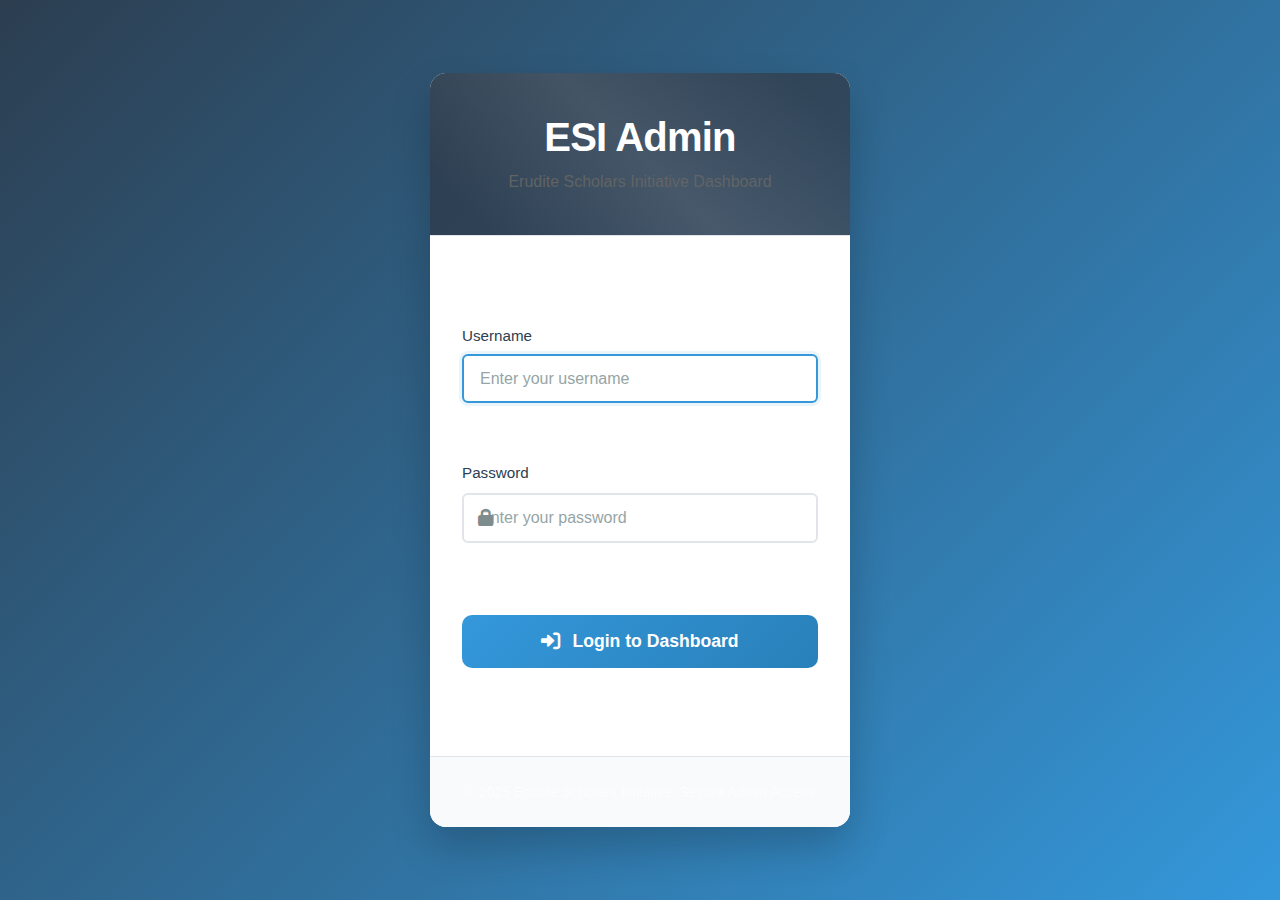
<file: admin-login.html>
<!DOCTYPE html>
<html lang="en">
<head>
    <meta charset="UTF-8">
    <meta name="viewport" content="width=device-width, initial-scale=1.0">
    <title>ESI Admin Login</title>
    <link rel="stylesheet" href="styles.css">
    <link href="https://cdnjs.cloudflare.com/ajax/libs/font-awesome/6.0.0/css/all.min.css" rel="stylesheet">
    <style>
        * {
            margin: 0;
            padding: 0;
            box-sizing: border-box;
        }

        body {
            font-family: 'Segoe UI', Tahoma, Geneva, Verdana, sans-serif;
            background: linear-gradient(135deg, #2c3e50, #3498db);
            min-height: 100vh;
            display: flex;
            align-items: center;
            justify-content: center;
            padding: 20px;
        }

        .login-wrapper {
            width: 100%;
            max-width: 420px;
            animation: fadeIn 0.5s ease;
        }

        .login-card {
            background: white;
            border-radius: 16px;
            box-shadow: 0 20px 40px rgba(0, 0, 0, 0.2);
            overflow: hidden;
            transform: translateY(0);
            transition: transform 0.3s ease;
        }

        .login-card:hover {
            transform: translateY(-5px);
        }

        .login-header {
            background: linear-gradient(135deg, #2c3e50, #34495e);
            color: white;
            padding: 2.5rem 2rem;
            text-align: center;
            position: relative;
            overflow: hidden;
        }

        .login-header::before {
            content: '';
            position: absolute;
            top: -50%;
            left: -50%;
            right: -50%;
            bottom: -50%;
            background: linear-gradient(45deg, transparent 30%, rgba(255,255,255,0.1) 50%, transparent 70%);
            animation: shine 3s infinite linear;
        }

        @keyframes shine {
            0% { transform: translateX(-100%); }
            100% { transform: translateX(100%); }
        }

        .login-logo {
            position: relative;
            z-index: 1;
        }

        .login-logo h1 {
            font-size: 2.5rem;
            margin-bottom: 0.5rem;
            font-weight: 700;
            color: white;
        }

        .login-logo p {
            font-size: 1rem;
            opacity: 0.9;
            margin: 0;
        }

        .login-body {
            padding: 2.5rem 2rem;
        }

        .login-form {
            display: flex;
            flex-direction: column;
            gap: 1.5rem;
        }

        .form-group {
            position: relative;
        }

        .form-group label {
            display: block;
            margin-bottom: 0.5rem;
            color: #2c3e50;
            font-weight: 500;
            font-size: 0.95rem;
        }

        .input-with-icon {
            position: relative;
        }

        .input-with-icon i {
            position: absolute;
            left: 1rem;
            top: 50%;
            transform: translateY(-50%);
            color: #7f8c8d;
            font-size: 1.1rem;
        }

        .input-with-icon input {
            width: 100%;
            padding: 1rem 1rem 1rem 3rem;
            border: 2px solid #e1e5e9;
            border-radius: 10px;
            font-size: 1rem;
            transition: all 0.3s ease;
            background: white;
        }

        .input-with-icon input:focus {
            outline: none;
            border-color: #3498db;
            box-shadow: 0 0 0 3px rgba(52, 152, 219, 0.1);
        }

        .input-with-icon input::placeholder {
            color: #95a5a6;
        }

        .login-button {
            background: linear-gradient(135deg, #3498db, #2980b9);
            color: white;
            border: none;
            padding: 1rem;
            border-radius: 10px;
            font-size: 1.1rem;
            font-weight: 600;
            cursor: pointer;
            transition: all 0.3s ease;
            display: flex;
            align-items: center;
            justify-content: center;
            gap: 0.75rem;
            margin-top: 1rem;
        }

        .login-button:hover {
            background: linear-gradient(135deg, #2980b9, #1c6ea4);
            transform: translateY(-2px);
            box-shadow: 0 5px 15px rgba(52, 152, 219, 0.3);
        }

        .login-button i {
            font-size: 1.2rem;
        }

        .login-footer {
            text-align: center;
            padding: 1.5rem;
            border-top: 1px solid #e1e5e9;
            color: #7f8c8d;
            font-size: 0.875rem;
            background: #f8fafc;
        }

        .login-footer p {
            margin: 0;
        }

        .login-error {
            display: none;
            background: #ffeaea;
            color: #e74c3c;
            padding: 0.75rem 1rem;
            border-radius: 8px;
            margin-bottom: 1rem;
            font-size: 0.9rem;
            border-left: 4px solid #e74c3c;
        }

        .login-error.show {
            display: block;
            animation: shake 0.5s ease;
        }

        @keyframes shake {
            0%, 100% { transform: translateX(0); }
            10%, 30%, 50%, 70%, 90% { transform: translateX(-5px); }
            20%, 40%, 60%, 80% { transform: translateX(5px); }
        }

        @keyframes fadeIn {
            from { opacity: 0; transform: translateY(20px); }
            to { opacity: 1; transform: translateY(0); }
        }

        /* Responsive */
        @media (max-width: 480px) {
            .login-header {
                padding: 2rem 1.5rem;
            }
            
            .login-logo h1 {
                font-size: 2rem;
            }
            
            .login-body {
                padding: 2rem 1.5rem;
            }
            
            .input-with-icon input {
                padding: 0.875rem 0.875rem 0.875rem 2.75rem;
            }
        }
    </style>
</head>
<body>
    <div class="login-wrapper">
        <div class="login-card">
            <div class="login-header">
                <div class="login-logo">
                    <h1>ESI Admin</h1>
                    <p>Erudite Scholars Initiative Dashboard</p>
                </div>
            </div>
            
            <div class="login-body">
                <div id="loginError" class="login-error">
                    <i class="fas fa-exclamation-circle"></i>
                    <span id="errorMessage">Invalid credentials</span>
                </div>
                
                <form id="loginForm" class="login-form">
                    <div class="form-group">
                        <label for="username">Username</label>
                        <div class="input-with-icon">
                            <i class="fas fa-user"></i>
                            <input type="text" id="username" name="username" placeholder="Enter your username" required>
                        </div>
                    </div>
                    
                    <div class="form-group">
                        <label for="password">Password</label>
                        <div class="input-with-icon">
                            <i class="fas fa-lock"></i>
                            <input type="password" id="password" name="password" placeholder="Enter your password" required>
                        </div>
                    </div>
                    
                    <button type="submit" class="login-button">
                        <i class="fas fa-sign-in-alt"></i>
                        Login to Dashboard
                    </button>
                </form>
            </div>
            
            <div class="login-footer">
                <p>© 2025 Erudite Scholars Initiative. Secure Admin Access</p>
            </div>
        </div>
    </div>

    <script>
        document.addEventListener('DOMContentLoaded', function() {
            const loginForm = document.getElementById('loginForm');
            const loginError = document.getElementById('loginError');
            const errorMessage = document.getElementById('errorMessage');
            
            loginForm.addEventListener('submit', function(e) {
                e.preventDefault();
                
                const username = document.getElementById('username').value.trim();
                const password = document.getElementById('password').value;
                
                // Hide any previous error
                loginError.classList.remove('show');
                
                // Basic validation
                if (!username || !password) {
                    showError('Please fill in all fields');
                    return;
                }
                
                // Show loading state
                const submitBtn = loginForm.querySelector('button[type="submit"]');
                const originalText = submitBtn.innerHTML;
                submitBtn.innerHTML = '<i class="fas fa-spinner fa-spin"></i> Authenticating...';
                submitBtn.disabled = true;
                
                // Simulate API call delay
                setTimeout(() => {
                    // For demo purposes - In production, use proper authentication
                    if (username === 'admin' && password === 'admin123') {
                        // Create session
                        const session = {
                            username: username,
                            isValid: true,
                            expiresAt: Date.now() + (24 * 60 * 60 * 1000) // 24 hours
                        };
                        
                        localStorage.setItem('esiAdminSession', JSON.stringify(session));
                        
                        // Show success and redirect
                        submitBtn.innerHTML = '<i class="fas fa-check"></i> Success! Redirecting...';
                        submitBtn.style.background = 'linear-gradient(135deg, #27ae60, #229954)';
                        
                        setTimeout(() => {
                            window.location.href = 'admin.html';
                        }, 1000);
                        
                    } else {
                        // Reset button
                        submitBtn.innerHTML = originalText;
                        submitBtn.disabled = false;
                        
                        // Show error
                        showError('Invalid username or password. Try: admin / admin123');
                        
                        // Shake form for emphasis
                        loginForm.style.animation = 'none';
                        setTimeout(() => {
                            loginForm.style.animation = 'shake 0.5s ease';
                        }, 10);
                    }
                }, 1500); // Simulate 1.5 second delay
            });
            
            function showError(message) {
                errorMessage.textContent = message;
                loginError.classList.add('show');
                
                // Auto-hide error after 5 seconds
                setTimeout(() => {
                    loginError.classList.remove('show');
                }, 5000);
            }
            
            // Clear error when user starts typing
            const inputs = document.querySelectorAll('input');
            inputs.forEach(input => {
                input.addEventListener('input', () => {
                    if (loginError.classList.contains('show')) {
                        loginError.classList.remove('show');
                    }
                });
            });
            
            // Focus on username field on load
            document.getElementById('username').focus();
        });
    </script>
</body>
</html>
</file>
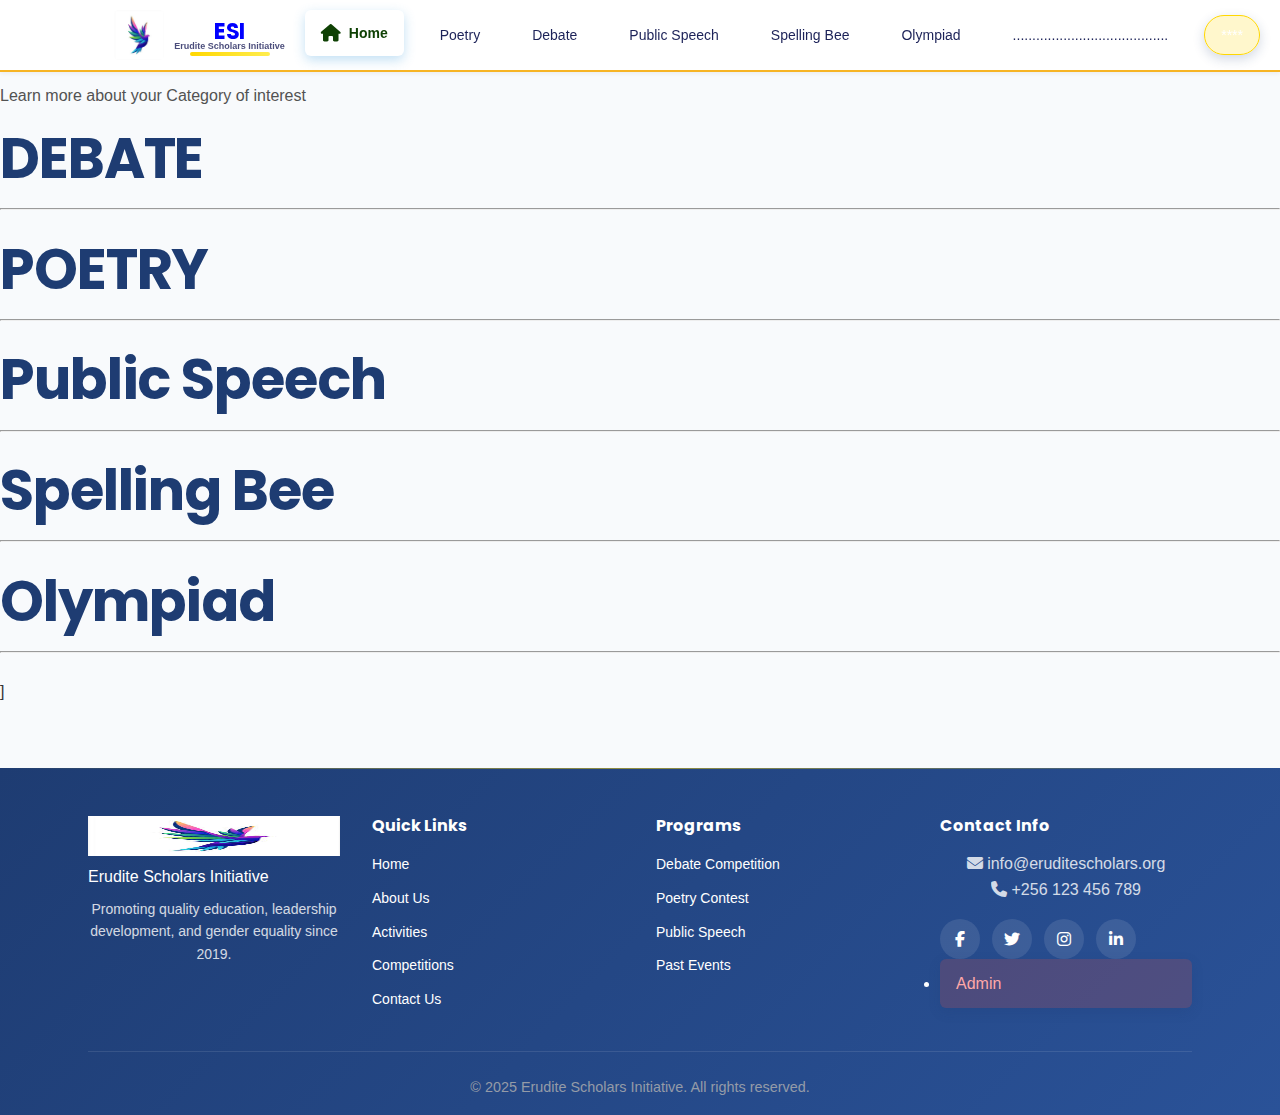
<file: details.html>
<!DOCTYPE html>
<html lang="en">
<head>
    <meta charset="UTF-8">
    <meta name="viewport" content="width=device-width, initial-scale=1.0">
    <meta name="theme-color" content="#1e3c72">
    <title>Erudite Scholars Initiative - Gender Equality Competition 2025</title>
    
    <!-- Font Awesome -->
    <link rel="stylesheet" href="https://cdnjs.cloudflare.com/ajax/libs/font-awesome/6.4.0/css/all.min.css">
    
    <!-- Google Fonts -->
    <link rel="preconnect" href="https://fonts.googleapis.com">
    <link rel="preconnect" href="https://fonts.gstatic.com" crossorigin>
    <link href="https://fonts.googleapis.com/css2?family=Inter:wght@300;400;500;600;700&family=Poppins:wght@600;700;800&display=swap" rel="stylesheet">
    
    <!-- CSS -->
    <link rel="stylesheet" href="styles.css">
    
    <!-- Favicon -->
    <link rel="icon" type="image/x-icon" href="images/ESIlogo.jpeg">
</head>
<body>
    <!-- Navigation -->
    <nav class="navbar">
        
        <!-- <div class="container nav-container"> -->
           
           
            <ul class="nav-menu">
<div class="nav-logo">
                <img src="images/ESIlogo.jpeg" alt="ESI Logo" class="logo-image">
                <div class="logo-text">
                    <h2>ESI</h2>
                    <span class="logo-subtitle">Erudite Scholars Initiative</span>
                </div>
            </div>

                <li class="nav-item">
                    <a href="index.html" class="nav-link active">
                        <i class="fas fa-home btn-icon"></i>
                        Home
                    </a>
                </li>
                <li class="nav-item">
                    <a href="#poetry" class="nav-link">
                        <!-- <i class="fas fa-info-circle btn-icon"></i> -->
                            Poetry
                    </a>
                </li>
                <li class="nav-item">
                    <a href="#debate" class="nav-link">
                        <!-- <i class="fas fa-trophy btn-icon"></i> -->
                        Debate
                    </a>
                </li>
             <li class="nav-item">
                    <a href="#speech" class="nav-link">
                        Public Speech
                    </a>
                </li>
                <li class="nav-item">
                    <a href="#spelling" class="nav-link">
                        <!-- <i class="fas fa-microphone-alt btn-icon"></i> -->
                        Spelling Bee
                    </a>
                </li>
                <li class="nav-item">
                    <a href="#olympiad" class="nav-link">
                        <!-- <i class="fas fa-images btn-icon"></i> -->
                        Olympiad
                    </a>
                </li>
                
                </li>
                <li class="nav-item">
                    <a href="#contact" class="nav-link">
                        <!-- <i class="fas fa-envelope btn-icon"></i> -->
                        ........................................
                    </a>
                </li>
            
                    <a href="index.html" class="nav-link admin-link">
                        <!-- <i class="fas fa-user-shield btn-icon"></i> -->
                        ****
                    </a>
                </li>
            </ul>
             
            <button class="hamburger" aria-label="Toggle menu">
                <span></span>
                <span></span>
                <span></span>
            </button>
            
       
    </nav>

<h1>Competition Categories</h1>
<P>Learn more about your Category of interest</P>

 





<h1>DEBATE</h1>
<hr><br>




<h1>POETRY</h1>
<hr><br>





<h1>Public Speech</h1>
<hr><br>





<h1>Spelling Bee</h1>
<hr><br>






<h1>Olympiad</h1>
<hr>
<br>

  

 

    

 
  

 
 
]

    <!-- Footer -->
    <footer class="footer">
        <div class="container">
            <div class="footer-grid">
                <div class="footer-logo">
                    <img src="images/ESIlogo.jpeg" alt="ESI Logo">
                    <bold>Erudite Scholars Initiative</bold> 
                    <p>Promoting quality education, leadership development, and gender equality since 2019.</p>
                </div>
                
                <div class="footer-links">
                    <h4>Quick Links</h4>
                    <ul>
                        <li><a href="#home">Home</a></li>
                        <li><a href="#about">About Us</a></li>
                        <li><a href="#activities">Activities</a></li>
                        <li><a href="#competitions">Competitions</a></li>
                        <li><a href="#contact">Contact Us</a></li>
                    </ul>
                </div>
                
                <div class="footer-links">
                    <h4>Programs</h4>
                    <ul>
                        <li><a href="#activities">Debate Competition</a></li>
                        <li><a href="#activities">Poetry Contest</a></li>
                        <li><a href="#activities">Public Speech</a></li>
                        <li><a href="#gallery">Past Events</a></li>
                    </ul>
                </div>
                
                <div class="footer-contact">
                    <h4>Contact Info</h4>
                    <p><i class="fas fa-envelope"></i> info@eruditescholars.org</p>
                    <p><i class="fas fa-phone"></i> +256 123 456 789</p>
                    
                    <div class="social-links mt-4">
                        <a href="#" class="social-link" aria-label="Facebook">
                            <i class="fab fa-facebook-f"></i>
                        </a>
                        <a href="#" class="social-link" aria-label="Twitter">
                            <i class="fab fa-twitter"></i>
                        </a>
                        <a href="#" class="social-link" aria-label="Instagram">
                            <i class="fab fa-instagram"></i>
                        </a>
                        <a href="#" class="social-link" aria-label="LinkedIn">
                            <i class="fab fa-linkedin-in"></i>
                        </a>
                    </div>
                      <li class="nav-item">
                    <a href="admin-login.html" class="nav-link admin-link">
                        <!-- <i class="fas fa-user-shield btn-icon"></i> -->
                        Admin
                    </a>
                </li>
                    
                </div>
            </div>
            
            <div class="footer-bottom">
                <p>&copy; 2025 Erudite Scholars Initiative. All rights reserved.</p>
            </div>
        </div>
    </footer>

    <!-- Success Modal -->
    <div id="successModal" class="modal">
        <div class="modal-content card">
            <div class="card-content text-center">
                <i class="fas fa-check-circle success-icon"></i>
                <h3 class="card-title mt-4">Success!</h3>
                <p id="modalMessage" class="mb-6">Your registration has been submitted successfully!</p>
                <button class="btn btn-primary" onclick="closeModal()">
                    <i class="fas fa-check btn-icon"></i>
                    Continue
                </button>
            </div>
        </div>
    </div>

    <!-- JavaScript -->
    <script src="script.js"></script>
    
    <!-- Initialize the site -->
    <script>
        // Initialize on page load
        document.addEventListener('DOMContentLoaded', function() {
            // Set countdown to March 28, 2025
            const eventDate = new Date('March 28, 2025 09:00:00').getTime();
            
            // Update countdown every second
            const countdown = setInterval(function() {
                const now = new Date().getTime();
                const distance = eventDate - now;
                
                // Calculate days, hours, minutes, seconds
                const days = Math.floor(distance / (1000 * 60 * 60 * 24));
                const hours = Math.floor((distance % (1000 * 60 * 60 * 24)) / (1000 * 60 * 60));
                const minutes = Math.floor((distance % (1000 * 60 * 60)) / (1000 * 60));
                const seconds = Math.floor((distance % (1000 * 60)) / 1000);
                
                // Display the results
                document.getElementById('days').innerHTML = days.toString().padStart(2, '0');
                document.getElementById('hours').innerHTML = hours.toString().padStart(2, '0');
                document.getElementById('minutes').innerHTML = minutes.toString().padStart(2, '0');
                document.getElementById('seconds').innerHTML = seconds.toString().padStart(2, '0');
                
                // If the countdown is over
                if (distance < 0) {
                    clearInterval(countdown);
                    document.getElementById('countdownTimer').innerHTML = "Event is Here!";
                }
            }, 1000);
            
            // Set current date display
            document.getElementById('eventDateDisplay').textContent = 'March 28, 2025';
        });
    </script>
</body>
</html>
</file>
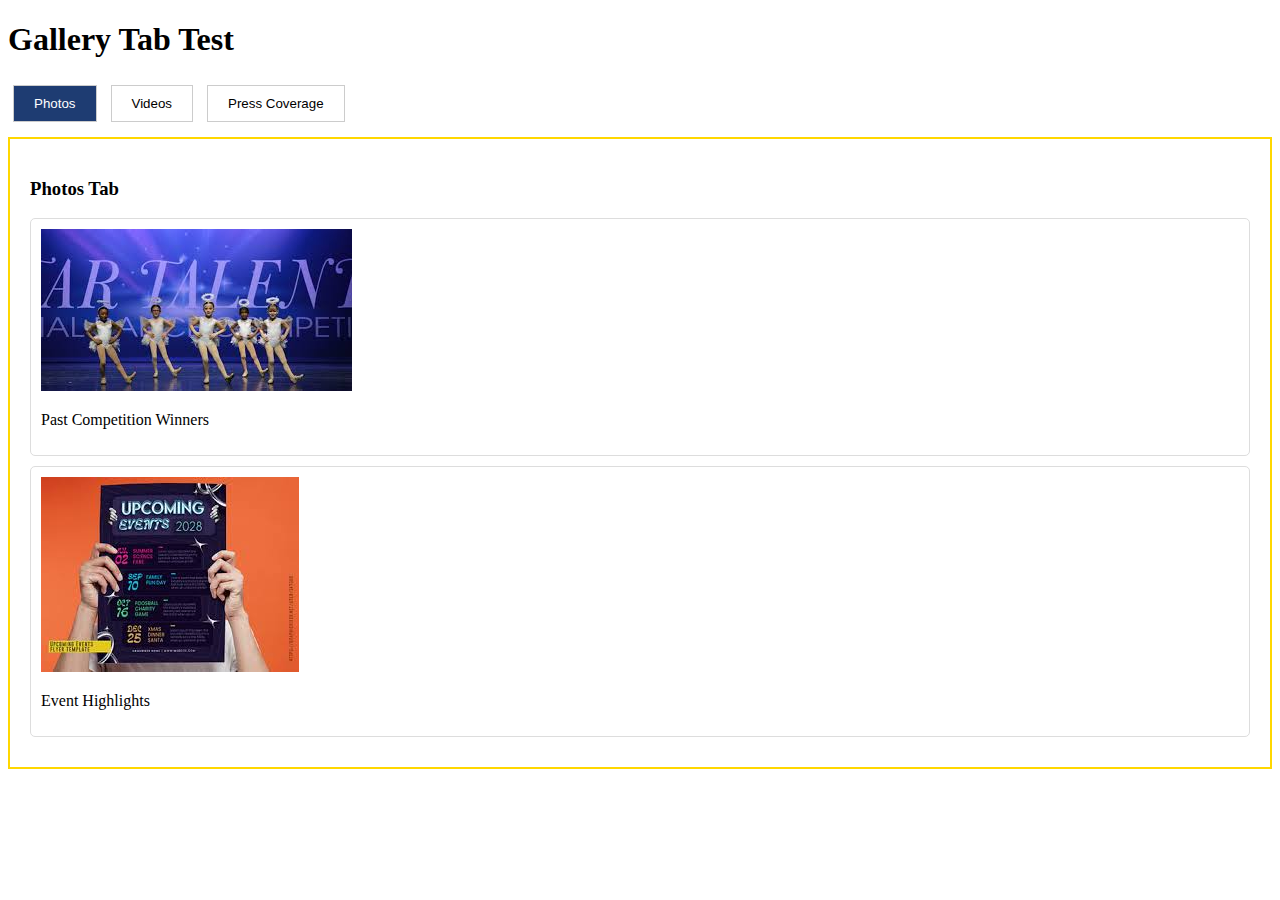
<file: test-gallery.html>
<!DOCTYPE html>
<html lang="en">
<head>
    <meta charset="UTF-8">
    <meta name="viewport" content="width=device-width, initial-scale=1.0">
    <title>Gallery Test</title>
    <style>
        .tab-content {
            display: none;
            padding: 20px;
            border: 2px solid #ccc;
            margin: 10px 0;
        }
        
        .tab-content.active {
            display: block;
            border-color: #ffd700;
        }
        
        .tab-btn {
            padding: 10px 20px;
            margin: 5px;
            cursor: pointer;
            border: 1px solid #ccc;
            background: white;
        }
        
        .tab-btn.active {
            background: #1e3c72;
            color: white;
        }
        
        .gallery-item {
            border: 1px solid #ddd;
            padding: 10px;
            margin: 10px 0;
            border-radius: 5px;
        }
        
        .image-placeholder img {
            max-width: 100%;
            height: auto;
        }
    </style>
</head>
<body>
    <h1>Gallery Tab Test</h1>
    
    <div class="gallery-tabs">
        <button class="tab-btn active" data-tab="photos">Photos</button>
        <button class="tab-btn" data-tab="videos">Videos</button>
        <button class="tab-btn" data-tab="press">Press Coverage</button>
    </div>
    
    <div class="gallery-content">
        <div class="tab-content active" id="photos">
            <h3>Photos Tab</h3>
            <div class="gallery-grid">
                <div class="gallery-item">
                    <div class="image-placeholder">
                        <img src="images/2.jpeg" alt="Test Image 1">
                        <p>Past Competition Winners</p>
                    </div>
                </div>
                <div class="gallery-item">
                    <div class="image-placeholder">
                        <img src="images/14.jpeg" alt="Test Image 2">
                        <p>Event Highlights</p>
                    </div>
                </div>
            </div>
        </div>
        
        <div class="tab-content" id="videos">
            <h3>Videos Tab</h3>
            <p>This is the videos content. You should see this when clicking Videos tab.</p>
        </div>
        
        <div class="tab-content" id="press">
            <h3>Press Coverage Tab</h3>
            <p>This is the press coverage content. You should see this when clicking Press Coverage tab.</p>
        </div>
    </div>

    <script>
        function initGalleryTabs() {
            const tabBtns = document.querySelectorAll('.tab-btn');
            const tabContents = document.querySelectorAll('.tab-content');

            console.log('Gallery tabs initialized:', { tabBtns: tabBtns.length, tabContents: tabContents.length });

            // Set initial state - show first tab by default
            if (tabContents.length > 0) {
                // Hide all tab contents first
                tabContents.forEach(content => {
                    content.classList.remove('active');
                });
                
                // Show first tab content
                tabContents[0].classList.add('active');
                
                // Set first tab button as active
                tabBtns[0].classList.add('active');
                
                console.log('First tab activated:', tabContents[0].id);
            }

            tabBtns.forEach((btn, index) => {
                btn.addEventListener('click', () => {
                    const targetTab = btn.getAttribute('data-tab');
                    console.log('Tab clicked:', targetTab);
                    
                    // Remove active class from all tabs and contents
                    tabBtns.forEach(b => b.classList.remove('active'));
                    tabContents.forEach(content => {
                        content.classList.remove('active');
                    });
                    
                    // Add active class to clicked tab and corresponding content
                    btn.classList.add('active');
                    const targetContent = document.getElementById(targetTab);
                    if (targetContent) {
                        targetContent.classList.add('active');
                        console.log('Tab content shown:', targetTab);
                    } else {
                        console.error('Target content not found:', targetTab);
                    }
                });
            });
        }

        // Initialize when DOM is loaded
        document.addEventListener('DOMContentLoaded', initGalleryTabs);
    </script>
</body>
</html>
</file>
<file: styles.css>
/* ===== ENHANCED GLOBAL STYLES WITH DESIGN SYSTEM ===== */

:root {
    /* Primary Color Palette */
    --primary-50: #eff6ff;
    --primary-100: #dbeafe;
    --primary-200: #bfdbfe;
    --primary-300: #93c5fd;
    --primary-400: #60a5fa;
    --primary-500: #3b82f6;
    --primary-600: #2563eb;
    --primary-700: #1d4ed8;
    --primary-800: #1e40af;
    --primary-900: #1e3c72;
    --primary-950: #172554;
    
    /* Secondary/Accent Colors */
    --accent-50: #fefce8;
    --accent-100: #fef9c3;
    --accent-200: #fef08a;
    --accent-300: #fde047;
    --accent-400: #facc15;
    --accent-500: #eab308;
    --accent-600: #ca8a04;
    --accent-700: #a16207;
    --accent-800: #854d0e;
    --accent-900: #713f12;
    
    /* Neutral Colors */
    --neutral-50: #fafafa;
    --neutral-100: #f5f5f5;
    --neutral-200: #e5e5e5;
    --neutral-300: #d4d4d4;
    --neutral-400: #a3a3a3;
    --neutral-500: #737373;
    --neutral-600: #525252;
    --neutral-700: #404040;
    --neutral-800: #262626;
    --neutral-900: #171717;
    
    /* Semantic Colors */
    --success: #10b981;
    --warning: #f59e0b;
    --error: #ef4444;
    --info: #3b82f6;
    
    /* Typography */
    --font-sans: 'Inter', -apple-system, BlinkMacSystemFont, 'Segoe UI', Roboto, sans-serif;
    --font-heading: 'Poppins', var(--font-sans);
    
    /* Spacing Scale */
    --space-1: 0.25rem;   /* 4px */
    --space-2: 0.5rem;    /* 8px */
    --space-3: 0.75rem;   /* 12px */
    --space-4: 1rem;      /* 16px */
    --space-6: 1.5rem;    /* 24px */
    --space-8: 2rem;      /* 32px */
    --space-12: 3rem;     /* 48px */
    --space-16: 4rem;     /* 64px */
    
    /* Border Radius */
    --radius-sm: 0.25rem;
    --radius-md: 0.5rem;
    --radius-lg: 0.75rem;
    --radius-xl: 1rem;
    --radius-2xl: 1.5rem;
    --radius-full: 9999px;
    
    /* Shadows */
    --shadow-sm: 0 1px 2px 0 rgb(0 0 0 / 0.05);
    --shadow-md: 0 4px 6px -1px rgb(0 0 0 / 0.1);
    --shadow-lg: 0 10px 15px -3px rgb(0 0 0 / 0.1);
    --shadow-xl: 0 20px 25px -5px rgb(0 0 0 / 0.1);
    
    /* Animations */
    --transition-fast: 150ms cubic-bezier(0.4, 0, 0.2, 1);
    --transition-base: 300ms cubic-bezier(0.4, 0, 0.2, 1);
    --transition-slow: 500ms cubic-bezier(0.4, 0, 0.2, 1);
    
    /* Layout */
    --header-height: 70px;
    --max-width: 1200px;
    --container-padding: 1rem;
    
    /* Z-index layers */
    --z-dropdown: 1000;
    --z-sticky: 1020;
    --z-fixed: 1030;
    --z-modal-backdrop: 1040;
    --z-modal: 1050;
    --z-popover: 1060;
    --z-tooltip: 1070;
}

/* Dark Mode Variables (Optional - future proofing) */
@media (prefers-color-scheme: dark) {
    :root {
        --bg-color: #0f172a;
        --text-color: #f1f5f9;
        --text-light: #cbd5e1;
        --card-bg: #1e293b;
        --card-shadow: rgba(0, 0, 0, 0.3);
        --border-color: #334155;
        --hover-bg: #334155;
    }
}

/* ===== RESET & BASE STYLES ===== */
* {
    margin: 0;
    padding: 0;
    box-sizing: border-box;
}

html {
    font-size: 16px;
    scroll-behavior: smooth;
    scroll-padding-top: var(--header-height);
}



body {
    font-family: var(--font-sans);
    line-height: 1.6;
    color: var(--neutral-800);
    background-color: var(--neutral-50);
    -webkit-font-smoothing: antialiased;
    -moz-osx-font-smoothing: grayscale;
}

/* Typography Scale */
h1, h2, h3, h4, h5, h6 {
    font-family: var(--font-heading);
    font-weight: 700;
    line-height: 1.2;
    color: var(--primary-900);
    margin-bottom: var(--space-4);
}

h1 {
    font-size: clamp(2rem, 5vw, 3.5rem);
    letter-spacing: -0.02em;
}

h2 {
    font-size: clamp(1.5rem, 4vw, 2.5rem);
    letter-spacing: -0.01em;
    position: relative;
    display: block;
    text-align: center;
    width: 100%;
}

h2::after {
    content: '';
    position: absolute;
    bottom: -0.625rem;
    left: 50%;
    transform: translateX(-50%);
    width: clamp(40px, 10vw, 80px);
    height: clamp(2px, 0.5vw, 4px);
    background: linear-gradient(90deg, #ffd700, #ffed4e);
    border-radius: 2px;
    transition: width 0.3s ease;
}

h3 {
    font-size: clamp(1.25rem, 3vw, 1.875rem);
}

h4 {
    font-size: clamp(1.125rem, 2.5vw, 1.5rem);
}

p {
    margin-bottom: var(--space-4);
    color: var(--neutral-600);
}

/* Container */
.container {
    width: 100%;
    max-width: var(--max-width);
    margin: 0 auto;
    padding: 0 var(--container-padding);
}

/* ===== MODERN NAVBAR ENHANCEMENTS ===== */

/* ===== NAVBAR ===== */
.navbar {
    width: 100%;
    background: #ffffff;
    padding: 10px 20px;
    border-bottom: 2px solid #f7b424;
    position: fixed;
    top: 0;
    left: 0;
    z-index: var(--z-fixed);
    box-shadow: var(--shadow-sm);
    isolation: isolate;
}

.navbar.scrolled {
    background: rgba(255, 255, 255, 0.98);
    box-shadow: var(--shadow-md);
    height: 60px;
}

.nav-container {
    display: flex;
    justify-content: space-between;
    align-items: center;
    /* height: 100%; */
    padding: 0 var(--container-padding);
     min-height: 65px;
        padding: 0 2rem;
}

/* Logo Enhancement */
.nav-logo {
    display: flex;
    align-items: center;
    gap: 10px;
    color: rgb(59, 54, 117);
}

.nav-logo:hover {
    transform: translateY(-1px);
}

.logo-image {
    height: 50px;            /* adjust image height */
    width: auto;
    border-radius: 10%;
}

.nav-logo:hover .logo-image {
    transform: scale(1.05);
}

.logo-text h2 {
    font-size: 22px;
    margin: 0;
    color: rgb(51, 62, 92);
}

.logo-subtitle {
    font-size: 9px;
    display: block;
    margin-top: -4px;
    color: rgb(76, 78, 124);
}

/* Navigation Menu */
.nav-menu {
    display: flex;
    list-style: none;
    gap: 20px;
    margin: 0;
    padding: 0;
    align-items: center;
}
.container nav-container{
     min-height: 65px;
        padding: 0 2rem;
}

.nav-item {
    position: relative;
}

.nav-link {
    color: var(--neutral-700);
    text-decoration: none;
    font-weight: 500;
    padding: 0.6rem 0.8rem;
    border-radius: var(--radius-sm);
    transition: all var(--transition-base);
    display: flex;
    align-items: center;
    gap: 0.6rem;
    position: relative;
    overflow: hidden;
}

.nav-link:hover {
    color: var(--primary-700);
    background: var(--primary-50);
}
.nav-link.active {
    color: var(--primary-700);
    font-weight: 600;
}

.nav-link::before {
    content: '';
    position: absolute;
    bottom: -2px;
    left: 50%;
    transform: translateX(-50%) scaleX(0);
    width: 6px;
    height: 6px;
    background: var(--accent-500);
    border-radius: var(--radius-full);
    transition: transform var(--transition-base);
}

.nav-link:hover::before {
    transform: translateX(-50%) scaleX(1);
}

.nav-link.active {
    color: var(--primary-700);
    font-weight: 600;
}

.nav-link.active::before {
    transform: translateX(-50%) scaleX(1);
}

.admin-link {
    background: linear-gradient(135deg, var(--primary-600), var(--primary-700));
    color: white;
    padding: var(--space-2) var(--space-4);
    border-radius: var(--radius-full);
    font-weight: 600;
    box-shadow: 0 4px 12px rgba(30, 60, 114, 0.2);
}

.admin-link:hover {
    background: linear-gradient(135deg, var(--primary-700), var(--primary-800));
    transform: translateY(-2px);
    box-shadow: 0 6px 20px rgba(30, 60, 114, 0.3);
    
}

/* Mobile Menu Toggle */
.hamburger {
    display: none;
    flex-direction: column;
    gap: 4px;
    background: none;
    border: none;
    cursor: pointer;
    padding: var(--space-2);
    z-index: var(--z-modal);
}

.hamburger span {
    display: block;
    width: 24px;
    height: 2px;
    background: var(--neutral-700);
    transition: all var(--transition-base);
    border-radius: 2px;
}

.hamburger.active span:nth-child(1) {
    transform: rotate(45deg) translate(5px, 5px);
}

.hamburger.active span:nth-child(2) {
    opacity: 0;
}

.hamburger.active span:nth-child(3) {
    transform: rotate(-45deg) translate(7px, -6px);
}

/* ===== ENHANCED HERO SECTION WITH LESS BLUE ===== */

.hero {
    position: relative;
    min-height: 100vh;
    padding-top: calc(var(--header-height) + 2rem);
    padding-bottom: 4rem;
    background: linear-gradient(
        135deg,
        rgba(44, 62, 80, 0.95) 0%,  /* Dark navy instead of blue */
        rgba(30, 60, 114, 0.9) 100%
    );
    overflow: hidden;
    display: flex;
    align-items: center;
}

.hero::before {
    content: '';
    position: absolute;
    inset: 0;
    background: 
        radial-gradient(circle at 20% 80%, rgba(139, 92, 246, 0.15) 0%, transparent 50%), /* Purple accent */
        radial-gradient(circle at 80% 20%, rgba(236, 72, 153, 0.1) 0%, transparent 50%),  /* Pink accent */
        radial-gradient(circle at 40% 40%, rgba(251, 191, 36, 0.05) 0%, transparent 50%),  /* Gold accent */
        url('images/pattern.svg') center/cover;
    opacity: 0.1;
}

.hero-content {
    position: relative;
    z-index: 2;
    text-align: center;
    color: white;
    max-width: 800px;
    margin: 0 auto;
    padding: 0 var(--container-padding);
}

.hero-badge {
    background: linear-gradient(135deg, rgba(255, 215, 0, 0.9) 0%, rgba(255, 237, 78, 0.9) 50%, rgba(255, 215, 0, 0.9) 100%);
    color: #1e3c72;
    padding: clamp(0.35rem, 0.7vw, 0.5rem) clamp(1rem, 2vw, 1.5rem);
    border-radius: 50px;
    font-size: clamp(0.65rem, 1.2vw, 0.75rem);
    font-weight: 700;
    text-transform: uppercase;
    letter-spacing: 1px;
    margin-bottom: clamp(0.4rem, 0.8vw, 0.5rem);
    display: inline-block;
    border: 2px solid rgba(255, 215, 0, 0.8);
    box-shadow: 0 4px 16px rgba(255, 215, 0, 0.3), inset 0 1px 0 rgba(255, 255, 255, 0.3);
    backdrop-filter: blur(10px);
    animation: badgeGlow 3s ease-in-out infinite;
    position: relative;
    overflow: hidden;
}

@keyframes badgeGlow {
    0%, 100% { 
        box-shadow: 0 8px 32px rgba(255, 215, 0, 0.3), inset 0 1px 0 rgba(255, 255, 255, 0.3);
    }
    50% { 
        box-shadow: 0 12px 40px rgba(255, 215, 0, 0.5), inset 0 1px 0 rgba(255, 255, 255, 0.5);
    }
}

.hero h1 {
    font-size: clamp(2rem, 6vw, 4rem);
    line-height: 1.1;
    margin-bottom: var(--space-4);
    color: green;
    text-shadow: 0 2px 20px rgba(0, 0, 0, 0.2);
}

.hero h1 span {
    background: linear-gradient(135deg, #fef3c7, #fbbf24, #f59e0b);
    -webkit-background-clip: text;
    -webkit-text-fill-color: transparent;
    background-clip: text;
    animation: gradientShift 3s ease-in-out infinite;
}

@keyframes gradientShift {
    0%, 100% {
        background: linear-gradient(135deg, #fef3c7, #fbbf24, #f59e0b);
        -webkit-background-clip: text;
        -webkit-text-fill-color: transparent;
        background-clip: text;
    }
    50% {
        background: linear-gradient(135deg, #f59e0b, #fbbf24, #fef3c7);
        -webkit-background-clip: text;
        -webkit-text-fill-color: transparent;
        background-clip: text;
    }
}

.hero h2 {
    font-size: clamp(1.125rem, 3vw, 1.5rem);
    font-weight: 400;
    margin-bottom: var(--space-8);
    color: rgba(255, 255, 255, 0.9);
    line-height: 1.6;
    max-width: 600px;
    margin-left: auto;
    margin-right: auto;
}

/* ===== BUTTONS ===== */
.btn, .cta-button {
    display: inline-block;
    padding: clamp(0.6rem, 1.2vw, 0.8rem) clamp(1.5rem, 3vw, 2rem);
    border-radius: 50px;
    text-decoration: none;
    font-weight: 700;
    font-size: clamp(0.75rem, 1.4vw, 0.9rem);
    text-transform: uppercase;
    letter-spacing: 0.5px;
    transition: all 0.4s cubic-bezier(0.4, 0, 0.2, 1);
    min-height: 44px;
    text-align: center;
    line-height: 1.2;
    position: relative;
    overflow: hidden;
    border: none;
    cursor: pointer;
}

.btn-primary, .cta-button.primary {
    background: linear-gradient(135deg, #ffd700 0%, #ffed4e 50%, #ffd700 100%);
    color: #1e3c72;
    box-shadow: 0 10px 30px rgba(255, 215, 0, 0.4), inset 0 1px 0 rgba(255, 255, 255, 0.3);
    border: 2px solid rgba(255, 215, 0, 0.8);
}

.btn-primary:hover, .cta-button.primary:hover {
    transform: translateY(-5px) scale(1.05);
    box-shadow: 0 15px 40px rgba(255, 215, 0, 0.6), inset 0 1px 0 rgba(255, 255, 255, 0.5);
}

.btn-secondary, .cta-button.secondary {
    background: linear-gradient(135deg, #1e3c72 0%, #2a5298 50%, #1e3c72 100%);
    color: white;
    border: 2px solid rgba(30, 60, 114, 0.8);
    box-shadow: 0 10px 30px rgba(30, 60, 114, 0.4), inset 0 1px 0 rgba(255, 255, 255, 0.2);
}

.btn-secondary:hover, .cta-button.secondary:hover {
    transform: translateY(-5px) scale(1.05);
    border-color: rgba(255, 215, 0, 0.6);
    box-shadow: 0 15px 40px rgba(30, 60, 114, 0.6), inset 0 1px 0 rgba(255, 255, 255, 0.3);
}

/* Enhanced Hero Details Grid */
.hero-details-grid {
    display: grid;
    grid-template-columns: repeat(auto-fit, minmax(180px, 1fr));
    gap: var(--space-2);
    margin-bottom: var(--space-4);
    justify-content: center;
    gap: clamp(1rem, 3vw, 2rem);
    margin-bottom: clamp(0.2rem, 1vw, 0.55rem);
    flex-wrap: wrap;
    animation: slideInUp 1s ease-out 0.6s both;
}

.hero-content .hero-detail-item,
.hero-content .hero-detail-item i,
.hero-content .hero-detail-item span
 {
    color: #f7f8fb;
}

.hero-detail-item {
    display: flex;
    flex-direction: row;
    align-items: center;
    gap: var(--space-2);
    padding: var(--space-4) var(--space-6);
    background: rgba(255, 255, 255, 0.08);
    backdrop-filter: blur(12px);
    border-radius: var(--radius-xl);
    border: 1px solid rgba(255, 255, 255, 0.15);
    transition: all var(--transition-base);
    position: relative;
    overflow: hidden;
      align-items: center;
    gap: clamp(0.4rem, 0.8vw, 0.6rem);
    font-size: clamp(0.75rem, 1.4vw, 0.9rem);
    text-shadow: 0 2px 4px rgba(0, 0, 0, 0.3);
    background: rgba(255, 255, 255, 0.1);
    padding: clamp(0.5rem, 1vw, 0.7rem) clamp(0.8rem, 1.5vw, 1.2rem);
    border-radius: 20px;
    backdrop-filter: blur(10px);
    border: 1px solid rgba(255, 255, 255, 0.2);
    transition: all 0.3s ease;
    position: relative;
    overflow: hidden;
}

.hero-detail-item::before {
    content: '';
    position: absolute;
    /* top: 0;
    left: 0;
    right: 0;
    height: 3px; */
    background: linear-gradient(90deg, 
        rgba(251, 191, 36, 0.8),
        rgba(236, 72, 153, 0.8),
        rgba(139, 92, 246, 0.8)
    );
    opacity: 0;
    transition: opacity var(--transition-base);
    left: -100%;
    width: 100%;
    height: 100%;
    background: linear-gradient(90deg, transparent, rgba(255, 215, 0, 0.2), transparent);
    transition: left 0.5s ease;
}

.hero-detail-item:hover {
    background: rgba(255, 255, 255, 0.12);
    transform: translateY(-4px);
    border-color: rgba(251, 191, 36, 0.3);
     transform: translateY(-3px);
    box-shadow: 0 8px 25px rgba(255, 215, 0, 0.2);
    border-color: rgba(255, 215, 0, 0.5);
}

.hero-detail-item:hover::before {
    opacity: 1;
    left: 100%;
}

.hero-detail-icon {
    font-size: 1.75rem;
    color: var(--accent-300);
    margin-bottom: var(--space-2);
    transition: transform var(--transition-base);
}

.hero-detail-item:hover .hero-detail-icon {
    transform: scale(1.2) rotate(5deg);
}

.hero-detail-item span {
    font-size: 0.95rem;
    font-weight: 500;
    color: rgba(255, 255, 255, 0.95);
    text-align: center;
}


/* Enhanced Hero Buttons */
.hero-buttons {
    display: flex;
    gap: var(--space-4);
    justify-content: center;
    flex-wrap: wrap;
}

/* Enhanced Primary Button */
.btn-primary {
    background: linear-gradient(135deg, 
        rgba(251, 191, 36, 0.95),
        rgba(245, 158, 11, 0.95)
    );
    color: var(--neutral-900);
    box-shadow: 0 4px 20px rgba(251, 191, 36, 0.4);
    border: none;
    position: relative;
    overflow: hidden;
}

.btn-primary::before {
    content: '';
    position: absolute;
    top: 0;
    left: -100%;
    width: 100%;
    height: 100%;
    background: linear-gradient(
        90deg,
        transparent,
        rgba(255, 255, 255, 0.2),
        transparent
    );
    transition: left 0.7s ease;
}

.btn-primary:hover {
    background: linear-gradient(135deg, 
        rgba(245, 158, 11, 0.95),
        rgba(217, 119, 6, 0.95)
    );
    transform: translateY(-3px);
    box-shadow: 0 8px 30px rgba(245, 158, 11, 0.6);
}

.btn-primary:hover::before {
    left: 100%;
}

/* Enhanced Secondary Button */
.btn-secondary {
    background: rgba(255, 255, 255, 0.1);
    color: white;
    border: 2px solid rgba(255, 255, 255, 0.3);
    backdrop-filter: blur(10px);
    position: relative;
    overflow: hidden;
}

.btn-secondary::before {
    content: '';
    position: absolute;
    top: 50%;
    left: 50%;
    width: 0;
    height: 0;
    border-radius: 50%;
    background: rgba(255, 255, 255, 0.1);
    transform: translate(-50%, -50%);
    transition: width 0.6s, height 0.6s;
}

.btn-secondary:hover {
    background: rgba(255, 255, 255, 0.15);
    border-color: rgba(251, 191, 36, 0.5);
    transform: translateY(-3px);
    box-shadow: 0 8px 30px rgba(251, 191, 36, 0.2);
}

.btn-secondary:hover::before {
    width: 300px;
    height: 300px;
}

/* Floating particles for hero section */
.hero-particles {
    position: absolute;
    top: 0;
    left: 0;
    width: 100%;
    height: 100%;
    pointer-events: none;
    z-index: 1;
}

.particle {
    position: absolute;
    width: 4px;
    height: 4px;
    background: rgba(251, 191, 36, 0.3);
    border-radius: 50%;
    animation: floatParticle 15s infinite linear;
}

.particle:nth-child(2) {
    background: rgba(236, 72, 153, 0.3);
    animation-delay: -5s;
    width: 6px;
    height: 6px;
}

.particle:nth-child(3) {
    background: rgba(139, 92, 246, 0.3);
    animation-delay: -10s;
    width: 3px;
    height: 3px;
}

@keyframes floatParticle {
    0% {
        transform: translateY(100vh) rotate(0deg);
        opacity: 0;
    }
    10% {
        opacity: 1;
    }
    90% {
        opacity: 1;
    }
    100% {
        transform: translateY(-100px) rotate(360deg);
        opacity: 0;
    }
}

/* Responsive adjustments */
@media (max-width: 768px) {
    .hero {
        padding-top: calc(var(--header-height) + 1rem);
        padding-bottom: 3rem;
    }
    
    .hero h1 {
        font-size: clamp(1.75rem, 5vw, 2.5rem);
    }
    
    .hero h2 {
        font-size: clamp(1rem, 2.5vw, 1.25rem);
        margin-bottom: var(--space-6);
    }
    
    .hero-details-grid {
        grid-template-columns: 1fr;
        gap: var(--space-3);
    }
    
    /* .countdown-grid {
        grid-template-columns: repeat(2, 1fr);
    } */
    
    /* .countdown-number {
        font-size: 2.25rem;
    } */
    
    .hero-buttons {
        flex-direction: column;
        align-items: center;
        gap: var(--space-3);
    }
    
    .btn {
        width: 100%;
        max-width: 280px;
        justify-content: center;
    }
}

/* Tablet adjustments */
@media (min-width: 769px) and (max-width: 1024px) {
    .hero-details-grid {
        grid-template-columns: repeat(2, 1fr);
    }
    
    /* .countdown-number {
        font-size: 2.5rem;
    } */
}

/* Hero section animations */
@keyframes fadeInUp {
    from {
        opacity: 0;
        transform: translateY(40px);
    }
    to {
        opacity: 1;
        transform: translateY(0);
    }
}

.hero-content > * {
    animation: fadeInUp 0.8s ease-out forwards;
    opacity: 0;
}

.hero h1 {
    animation-delay: 0.4s;
}

.hero h2 {
    animation-delay: 0.6s;
}

.hero-details-grid {
    animation-delay: 0.8s;
}

/* .countdown-container {
    animation-delay: 1s;
} */

.hero-buttons {
    animation-delay: 1.2s;
}

/* ===== MODERN CARD COMPONENTS ===== */
.card {
    background: white;
    border-radius: var(--radius-xl);
    padding: var(--space-6);
    box-shadow: var(--shadow-md);
    transition: all var(--transition-base);
    border: 1px solid var(--neutral-200);
    height: 100%;
    display: flex;
    flex-direction: column;
}

.card:hover {
    transform: translateY(-4px);
    box-shadow: var(--shadow-xl);
    border-color: var(--primary-200);
}

.card-header {
    display: flex;
    align-items: center;
    gap: var(--space-4);
    margin-bottom: var(--space-4);
    color: #1a1a1a;
}

.card-icon {
    width: 64px;
    height: 64px;
    background: linear-gradient(135deg, var(--primary-500), var(--primary-600));
    border-radius: var(--radius-lg);
    display: flex;
    align-items: center;
    justify-content: center;
    color: white;
    font-size: 1.5rem;
    flex-shrink: 0;
}

.card-title {
    font-size: 1.25rem;
    font-weight: 700;
    color: var(--primary-900);
    margin: 0;
}

.card-content {
    flex: 1;
    color: var(--neutral-600);
    line-height: 1.7;
}

/* ===== GRID LAYOUT UTILITIES ===== */
.grid {
    display: grid;
    gap: var(--space-6);
}

.grid-cols-1 {
    grid-template-columns: repeat(1, 1fr);
}

.grid-cols-2 {
    grid-template-columns: repeat(2, 1fr);
}

.grid-cols-3 {
    grid-template-columns: repeat(3, 1fr);
}

.grid-cols-4 {
    grid-template-columns: repeat(4, 1fr);
}

/* ===== SECTION STYLES ===== */
.section {
    padding: var(--space-16) 0;
    position: relative;
}

.section-title {
    text-align: center;
    margin-bottom: var(--space-12);
}

.section-title h2 {
    font-size: clamp(1.5rem, 4vw, 2.5rem);
    margin-bottom: var(--space-4);
}

.section-subtitle {
    font-size: 1.125rem;
    color: var(--neutral-500);
    max-width: 600px;
    margin: 0 auto;
}

/* Mission/Vision Section */
.mission-vision-grid {
    display: grid;
    gap: var(--space-8);
    margin-bottom: var(--space-12);
}

/* Quick Links Enhancement */
.category-card {
    text-align: center;
    padding: var(--space-6);
    transition: all var(--transition-base);
}

.category-card:hover {
    transform: translateY(-4px);
}

.category-icon {
    width: 80px;
    height: 80px;
    background: linear-gradient(135deg, var(--primary-50), var(--primary-100));
    border-radius: var(--radius-full);
    display: flex;
    align-items: center;
    justify-content: center;
    margin: 0 auto var(--space-4);
    color: var(--primary-600);
    font-size: 1.5rem;
    transition: all var(--transition-base);
}

.category-card:hover .category-icon {
    background: linear-gradient(135deg, var(--primary-100), var(--primary-200));
    transform: scale(1.1);
}

/* ===== MODERN GALLERY SECTION ===== */
.gallery-grid {
    display: grid;
    grid-template-columns: repeat(auto-fill, minmax(300px, 1fr));
    gap: var(--space-4);
}

.gallery-item {
    position: relative;
    border-radius: var(--radius-lg);
    overflow: hidden;
    aspect-ratio: 4/3;
}

.gallery-item img {
    width: 100%;
    height: 100%;
    object-fit: cover;
    transition: transform 0.6s cubic-bezier(0.4, 0, 0.2, 1);
}

.gallery-item:hover img {
    transform: scale(1.1);
}

.gallery-overlay {
    position: absolute;
    inset: 0;
    background: linear-gradient(to top, rgba(0, 0, 0, 0.8), transparent 50%);
    display: flex;
    flex-direction: column;
    justify-content: flex-end;
    padding: var(--space-4);
    opacity: 0;
    transition: opacity var(--transition-base);
}

.gallery-item:hover .gallery-overlay {
    opacity: 1;
}

/* ===== MODERN FOOTER ===== */
.footer {
    background: var(--primary-900);
    color: white;
    padding: var(--space-16) 0 var(--space-8);
}

.footer-grid {
    display: grid;
    grid-template-columns: repeat(4, 1fr);
    gap: var(--space-8);
    margin-bottom: var(--space-8);
}

.footer-logo {
    display: flex;
    flex-direction: column;
    gap: var(--space-2);
}

.footer-logo img {
    height: 40px;
    width: auto;
}

.footer-logo p {
    color: white;
    font-size: 0.875rem;
}

.footer-links h4,
.footer-contact h4 {
    color: white;
    font-size: 1rem;
    margin-bottom: var(--space-4);
}

.footer-links ul {
    list-style: none;
}

.footer-links li {
    margin-bottom: var(--space-2);
}

.footer-links a {
    color: white;
    text-decoration: none;
    transition: color var(--transition-fast);
    font-size: 0.875rem;
}

.footer-links a:hover {
    color: var(--accent-400);
}

.social-links {
    display: flex;
    gap: var(--space-3);
    margin-top: var(--space-4);
}

.social-link {
    width: 40px;
    height: 40px;
    background: rgba(255, 255, 255, 0.1);
    border-radius: var(--radius-full);
    display: flex;
    align-items: center;
    justify-content: center;
    color: white;
    text-decoration: none;
    transition: all var(--transition-base);
}

.social-link:hover {
    background: var(--accent-500);
    transform: translateY(-2px);
}

.footer-bottom {
    padding-top: var(--space-8);
    border-top: 1px solid rgba(255, 255, 255, 0.1);
    text-align: center;
    color: white;
    font-size: 0.875rem;
}

/* ===== RESPONSIVE BREAKPOINTS ===== */

/* Mobile */
@media (max-width: 768px) {
    :root {
        --header-height: 60px;
        --container-padding: 1rem;
    }
    
    .hamburger {
        display: flex;
    }
    
    
    .nav-menu.active {
        transform: translateY(0);
        opacity: 1;
        visibility: visible;
    }
    
    .hero-details-grid {
        grid-template-columns: 1fr;
    }
    
    /* .countdown-grid {
        grid-template-columns: repeat(2, 1fr);
    } */
    
    .hero-buttons {
        flex-direction: column;
        align-items: stretch;
    }
    
    .grid-cols-2,
    .grid-cols-3,
    .grid-cols-4 {
        grid-template-columns: 1fr;
    }
    
    .footer-grid {
        grid-template-columns: 1fr;
        text-align: center;
    }
    
    .social-links {
        justify-content: center;
    }
}

/* Tablet */
@media (min-width: 769px) and (max-width: 1024px) {
    .grid-cols-3,
    .grid-cols-4 {
        grid-template-columns: repeat(2, 1fr);
    }
    
    .footer-grid {
        grid-template-columns: repeat(2, 1fr);
    }
}

/* Desktop */
@media (min-width: 1025px) {
    .grid-cols-2 {
        grid-template-columns: repeat(2, 1fr);
    }
    
    .grid-cols-3 {
        grid-template-columns: repeat(3, 1fr);
    }
    
    .grid-cols-4 {
        grid-template-columns: repeat(4, 1fr);
    }
}

/* ===== UTILITY CLASSES ===== */
.text-center { text-align: center; }
.text-left { text-align: left; }
.text-right { text-align: right; }

.mt-2 { margin-top: var(--space-2); }
.mt-4 { margin-top: var(--space-4); }
.mt-8 { margin-top: var(--space-8); }
.mt-12 { margin-top: var(--space-12); }

.mb-2 { margin-bottom: var(--space-2); }
.mb-4 { margin-bottom: var(--space-4); }
.mb-8 { margin-bottom: var(--space-8); }
.mb-12 { margin-bottom: var(--space-12); }

.p-4 { padding: var(--space-4); }
.p-6 { padding: var(--space-6); }
.p-8 { padding: var(--space-8); }

.gap-2 { gap: var(--space-2); }
.gap-4 { gap: var(--space-4); }
.gap-6 { gap: var(--space-6); }
.gap-8 { gap: var(--space-8); }

/* ===== ANIMATIONS ===== */
@keyframes fadeInUp {
    from {
        opacity: 0;
        transform: translateY(20px);
    }
    to {
        opacity: 1;
        transform: translateY(0);
    }
}

@keyframes slideInLeft {
    from {
        opacity: 0;
        transform: translateX(-20px);
    }
    to {
        opacity: 1;
        transform: translateX(0);
    }
}

@keyframes slideInRight {
    from {
        opacity: 0;
        transform: translateX(20px);
    }
    to {
        opacity: 1;
        transform: translateX(0);
    }
}

.animate-fade-in-up {
    animation: fadeInUp 0.6s ease-out;
}

.animate-slide-in-left {
    animation: slideInLeft 0.6s ease-out;
}

.animate-slide-in-right {
    animation: slideInRight 0.6s ease-out;
}

/* ===== LOADING STATES ===== */
.loading {
    position: relative;
    overflow: hidden;
}

.loading::after {
    content: '';
    position: absolute;
    inset: 0;
    background: linear-gradient(
        90deg,
        transparent,
        rgba(255, 255, 255, 0.2),
        transparent
    );
    animation: shimmer 1.5s infinite;
}

@keyframes shimmer {
    0% { transform: translateX(-100%); }
    100% { transform: translateX(100%); }
}

/* Reduce motion preferences */
@media (prefers-reduced-motion: reduce) {
    *,
    *::before,
    *::after {
        animation-duration: 0.01ms !important;
        animation-iteration-count: 1 !important;
        transition-duration: 0.01ms !important;
    }
}

/* Notifications */
.notification {
    position: fixed;
    top: 20px;
    right: 20px;
    padding: 1rem 1.5rem;
    border-radius: 8px;
    color: white;
    font-weight: 500;
    z-index: 10000;
    max-width: 400px;
    box-shadow: 0 4px 15px rgba(0,0,0,0.2);
    animation: slideIn 0.3s ease;
    display: flex;
    align-items: center;
    gap: 0.75rem;
}

.notification-success { background: #27ae60; }
.notification-error { background: #e74c3c; }
.notification-warning { background: #f39c12; }
.notification-info { background: #3498db; }

.notification-close {
    background: none;
    border: none;
    color: white;
    cursor: pointer;
    margin-left: auto;
    opacity: 0.8;
}

.notification-close:hover {
    opacity: 1;
}

@keyframes slideIn {
    from { transform: translateX(100%); opacity: 0; }
    to { transform: translateX(0); opacity: 1; }
}

@keyframes slideOut {
    from { transform: translateX(0); opacity: 1; }
    to { transform: translateX(100%); opacity: 0; }
}

/* Loading States */
.loading-overlay {
    position: fixed;
    top: 0;
    left: 0;
    right: 0;
    bottom: 0;
    background: rgba(255, 255, 255, 0.9);
    display: flex;
    flex-direction: column;
    align-items: center;
    justify-content: center;
    z-index: 9999;
}

.loading-spinner {
    width: 50px;
    height: 50px;
    border: 5px solid #f3f3f3;
    border-top: 5px solid #3498db;
    border-radius: 50%;
    animation: spin 1s linear infinite;
}

@keyframes spin {
    0% { transform: rotate(0deg); }
    100% { transform: rotate(360deg); }
}

/* Empty States */
.empty-state {
    text-align: center;
    padding: 3rem;
    color: #666;
}

.empty-state i {
    font-size: 3rem;
    margin-bottom: 1rem;
    opacity: 0.5;
    display: block;
}

/* Mobile Responsive */
@media (max-width: 768px) {
    .nav-menu {
        flex-direction: column;
        position: fixed;
        top: 70px;
        left: 0;
        right: 0;
        background: white;
        box-shadow: 0 2px 10px rgba(0,0,0,0.1);
        display: none;
    }
    
    .nav-menu.show {
        display: flex;
    }
    
    .mobile-menu-toggle {
        display: block;
    }
    
    .dashboard-stats {
        grid-template-columns: 1fr;
    }
}

/* ===== RESET & BASE STYLES ===== */
* {
    margin: 0;
    padding: 0;
    box-sizing: border-box;
}

:root {
    /* Color Palette */
    --primary-color: #3498db;
    --primary-dark: #2980b9;
    --secondary-color: #2c3e50;
    --success-color: #27ae60;
    --warning-color: #f39c12;
    --danger-color: #e74c3c;
    --info-color: #9b59b6;
    
    /* Neutrals */
    --dark-color: #1a1a1a;
    --text-color: #333333;
    --text-light: #666666;
    --border-color: #e1e5e9;
    --background: #f8fafc;
    --card-bg: #ffffff;
    --hover-bg: #f5f7fa;
    
    /* Shadows */
    --shadow-sm: 0 2px 4px rgba(0, 0, 0, 0.05);
    --shadow-md: 0 4px 6px rgba(0, 0, 0, 0.07);
    --shadow-lg: 0 10px 15px rgba(0, 0, 0, 0.1);
    --shadow-xl: 0 20px 25px rgba(0, 0, 0, 0.15);
    
    /* Border Radius */
    --radius-sm: 6px;
    --radius-md: 10px;
    --radius-lg: 16px;
    --radius-xl: 24px;
    
    /* Spacing */
    --space-xs: 0.5rem;
    --space-sm: 1rem;
    --space-md: 1.5rem;
    --space-lg: 2rem;
    --space-xl: 3rem;
    
    /* Transitions */
    --transition-fast: 0.2s ease;
    --transition-normal: 0.3s ease;
    --transition-slow: 0.5s ease;
}

body {
    font-family: 'Segoe UI', Tahoma, Geneva, Verdana, sans-serif;
    font-size: 16px;
    line-height: 1.6;
    color: var(--text-color);
    background: var(--background);
    min-height: 100vh;
}

.container {
    max-width: 1200px;
    margin: 0 auto;
    padding: 0 var(--space-md);
}

/* ===== TYPOGRAPHY ===== */
h1, h2, h3, h4, h5, h6 {
    font-family: var(--font-heading);
    font-weight: 700;
    line-height: 1.2;
    color: var(--primary-900);
    margin-bottom: var(--space-4);
}

h1 {
    font-size: clamp(2rem, 5vw, 3.5rem);
    letter-spacing: -0.02em;
}

h2 {
    font-size: clamp(1.5rem, 4vw, 2.5rem);
    letter-spacing: -0.01em;
    position: relative;
    display: block;
    text-align: center;
    width: 100%;
}

h2::after {
    content: '';
    position: absolute;
    bottom: -0.625rem;
    left: 50%;
    transform: translateX(-50%);
    width: clamp(40px, 10vw, 80px);
    height: clamp(2px, 0.5vw, 4px);
    background: linear-gradient(90deg, #ffd700, #ffed4e);
    border-radius: 2px;
    transition: width 0.3s ease;
}

h3 {
    font-size: clamp(1.25rem, 3vw, 1.875rem);
}

h4 {
    font-size: clamp(1.125rem, 2.5vw, 1.5rem);
}

p {
    margin-bottom: var(--space-4);
    color: var(--neutral-600);
}

a {
    color: var(--primary-color);
    text-decoration: none;
    transition: color var(--transition-fast);
}

a:hover {
    color: var(--primary-dark);
}

/* ===== LAYOUT UTILITIES ===== */
.section {
    padding: var(--space-xl) 0;
}

.section-header {
    margin-bottom: var(--space-lg);
}

.section-header h2 {
    margin-bottom: var(--space-xs);
}

.flex {
    display: flex;
}

.flex-between {
    display: flex;
    justify-content: space-between;
    align-items: center;
}

.flex-center {
    display: flex;
    align-items: center;
    gap: var(--space-sm);
}

.grid {
    display: grid;
    gap: var(--space-md);
}

/* ===== SKIP LINK (Accessibility) ===== */
.skip-link {
    position: absolute;
    top: -40px;
    left: 0;
    background: var(--primary-color);
    color: white;
    padding: 8px;
    z-index: 100;
    transition: top var(--transition-normal);
}

.skip-link:focus {
    top: 0;
}

/* ===== HEADER & NAVIGATION ===== */
.header {
    background: white;
    /* color: white; */
    position: sticky;
    top: 0;
    z-index: 1000;
    box-shadow: 0 4px 20px rgba(0, 0, 0, 0.15);
    border-bottom: 3px solid var(--primary-color);
    box-shadow: var(--shadow-md);
}

.nav-container {
    display: flex;
    justify-content: space-between;
    align-items: center;
    padding: 0.75rem 0;
    max-width: 1200px;
    margin: 0 auto;
    width: 100%;
    position: relative;
}

/* Brand/Logo Section */
.nav-brand {
    display: flex;
    flex-direction: column;
    gap: 0.2rem;
    padding: 0.5rem 0;
    min-width: 180px;
}

.nav-logo {
    font-size: 1.8rem;
    font-weight: 700;
    color: rgb(51, 42, 87);
    margin: 0;
    line-height: 1;
    display: flex;
    align-items: center;
    gap: 0.5rem;
}


/* Mobile Menu Toggle */
.mobile-menu-toggle {
    display: none;
    background: none;
    border: none;
    color: white;
    font-size: 1.5rem;
    cursor: pointer;
    padding: 0.5rem;
}

/* Navigation Menu */
.nav-menu {
    display: flex;
    list-style: none;
    margin: 0;
    padding: 0;
    gap: 0.5rem;
    align-items: center;
    flex-wrap: wrap;
    justify-content: flex-end;
}

.nav-item {
    position: relative;
    color: blue;
}

.nav-link:hover,
.nav-link.active {
    background: rgba(255, 255, 255, 0.1);
    color: white;
}

.nav-link i {
    font-size: 1.1rem;
}

.logout-link {
    background: rgba(231, 76, 60, 0.2);
    color: #ffa8a8;
}

.logout-link:hover {
    background: var(--danger-color);
    color: white;
}

/* ===== DASHBOARD SECTION ===== */
.dashboard {
    padding-top: var(--space-xl);
}

.dashboard-header {
    background: linear-gradient(135deg, var(--primary-color), var(--info-color));
    color: white;
    padding: var(--space-xl);
    border-radius: var(--radius-lg);
    margin-bottom: var(--space-lg);
    box-shadow: var(--shadow-lg);
}

.dashboard-header h2 {
    color: rgb(21, 1, 107);
    font-size: 2.5rem;
    margin-bottom: var(--space-xs);
}

.dashboard-subtitle {
    opacity: 0.9;
    font-size: .8rem;
}

.dashboard-stats {
    display: grid;
    grid-template-columns: repeat(auto-fit, minmax(250px, 1fr));
    gap: var(--space-md);
    margin-bottom: var(--space-xl);
}

.stat-card {
    background: var(--card-bg);
    padding: var(--space-lg);
    border-radius: var(--radius-md);
    box-shadow: var(--shadow-md);
    transition: transform var(--transition-normal), box-shadow var(--transition-normal);
    position: relative;
    overflow: hidden;
}

.stat-card:hover {
    transform: translateY(-5px);
    box-shadow: var(--shadow-lg);
}

.stat-card::before {
    content: '';
    position: absolute;
    top: 0;
    left: 0;
    right: 0;
    height: 4px;
    background: var(--primary-color);
}

.stat-card:nth-child(2)::before { background: var(--success-color); }
.stat-card:nth-child(3)::before { background: var(--warning-color); }
.stat-card:nth-child(4)::before { background: var(--info-color); }

.stat-icon {
    font-size: 2.5rem;
    color: var(--primary-color);
    margin-bottom: var(--space-sm);
}

.stat-card:nth-child(2) .stat-icon { color: var(--success-color); }
.stat-card:nth-child(3) .stat-icon { color: var(--warning-color); }
.stat-card:nth-child(4) .stat-icon { color: var(--info-color); }

.stat-card h3 {
    font-size: 2.5rem;
    margin: 0;
    color: var(--secondary-color);
}

.stat-card p {
    color: var(--text-light);
    margin: var(--space-xs) 0;
    font-weight: 500;
}

.stat-detail {
    font-size: 0.9rem;
    color: var(--text-light);
    margin-top: var(--space-sm);
    padding-top: var(--space-sm);
    border-top: 1px solid var(--border-color);
}

/* Quick Actions */
.dashboard-quick-actions {
    background: var(--card-bg);
    padding: var(--space-lg);
    border-radius: var(--radius-md);
    box-shadow: var(--shadow-md);
}

.quick-actions-grid {
    display: grid;
    grid-template-columns: repeat(auto-fit, minmax(200px, 1fr));
    gap: var(--space-md);
    margin-top: var(--space-md);
}

.quick-action-btn {
    background: var(--primary-color);
    color: white;
    border: none;
    padding: var(--space-md);
    border-radius: var(--radius-md);
    font-size: 1rem;
    font-weight: 500;
    cursor: pointer;
    transition: all var(--transition-fast);
    display: flex;
    align-items: center;
    justify-content: center;
    gap: var(--space-sm);
    text-align: center;
}

.quick-action-btn:hover {
    background: var(--primary-dark);
    transform: translateY(-2px);
    box-shadow: var(--shadow-md);
}

.quick-action-btn:nth-child(2) { background: var(--success-color); }
.quick-action-btn:nth-child(2):hover { background: #229954; }
.quick-action-btn:nth-child(3) { background: var(--info-color); }
.quick-action-btn:nth-child(3):hover { background: #8e44ad; }
.quick-action-btn:nth-child(4) { background: var(--warning-color); }
.quick-action-btn:nth-child(4):hover { background: #d68910; }

/* ===== FORMS & INPUTS ===== */
.admin-form {
    background: var(--card-bg);
    padding: var(--space-lg);
    border-radius: var(--radius-md);
    box-shadow: var(--shadow-sm);
}

.form-row {
    display: grid;
    grid-template-columns: repeat(auto-fit, minmax(250px, 1fr));
    gap: var(--space-md);
    margin-bottom: var(--space-md);
}

.form-group {
    margin-bottom: var(--space-md);
}

.form-group label {
    display: block;
    margin-bottom: var(--space-xs);
    font-weight: 500;
    color: var(--secondary-color);
}

.form-group input,
.form-group select,
.form-group textarea {
    width: 100%;
    padding: 0.75rem 1rem;
    border: 2px solid var(--border-color);
    border-radius: var(--radius-sm);
    font-size: 1rem;
    transition: border-color var(--transition-fast);
    background: white;
}

.form-group input:focus,
.form-group select:focus,
.form-group textarea:focus {
    outline: none;
    border-color: var(--primary-color);
    box-shadow: 0 0 0 3px rgba(52, 152, 219, 0.1);
}

/* ===== BUTTONS ===== */
.btn {
    padding: 0.75rem 1.5rem;
    border: none;
    border-radius: var(--radius-sm);
    font-size: 1rem;
    font-weight: 500;
    cursor: pointer;
    transition: all var(--transition-fast);
    display: inline-flex;
    align-items: center;
    justify-content: center;
    gap: 0.5rem;
}

.btn-primary {
    background: var(--primary-color);
    color: white;
}

.btn-primary:hover {
    background: var(--primary-dark);
    transform: translateY(-2px);
    box-shadow: var(--shadow-md);
}

.btn-secondary {
    background: var(--background);
    color: var(--text-color);
    border: 2px solid var(--border-color);
}

.btn-secondary:hover {
    background: var(--hover-bg);
    border-color: var(--primary-color);
    color: var(--primary-color);
}

.btn-success {
    background: var(--success-color);
    color: white;
}

.btn-success:hover {
    background: #229954;
    transform: translateY(-2px);
}

.btn-danger {
    background: var(--danger-color);
    color: white;
}

.btn-danger:hover {
    background: #c0392b;
    transform: translateY(-2px);
}

.btn-small {
    padding: 0.5rem 1rem;
    font-size: 0.875rem;
}

.btn-small i {
    font-size: 0.875rem;
}

/* ===== TABLES ===== */
.registrations-table-container {
    background: var(--card-bg);
    border-radius: var(--radius-md);
    overflow: hidden;
    box-shadow: var(--shadow-sm);
    margin: var(--space-md) 0;
}

.registrations-table {
    width: 100%;
    border-collapse: collapse;
}

.registrations-table thead {
    background: var(--secondary-color);
    color: white;
}

.registrations-table th {
    padding: 1rem;
    text-align: left;
    font-weight: 600;
    white-space: nowrap;
}

.registrations-table tbody tr {
    border-bottom: 1px solid var(--border-color);
    transition: background-color var(--transition-fast);
}

.registrations-table tbody tr:hover {
    background: var(--hover-bg);
}

.registrations-table td {
    padding: 1rem;
    vertical-align: middle;
}

/* Status Badges */
.status-badge {
    display: inline-block;
    padding: 0.25rem 0.75rem;
    border-radius: 20px;
    font-size: 0.875rem;
    font-weight: 500;
    text-transform: capitalize;
}

.status-pending {
    background: rgba(243, 156, 18, 0.1);
    color: var(--warning-color);
}

.status-approved {
    background: rgba(39, 174, 96, 0.1);
    color: var(--success-color);
}

.status-rejected {
    background: rgba(231, 76, 60, 0.1);
    color: var(--danger-color);
}

/* Action Buttons in Table */
.action-buttons {
    display: flex;
    gap: 0.5rem;
}

/* ===== FILTERS & SEARCH ===== */
.registrations-filters {
    background: var(--card-bg);
    padding: var(--space-md);
    border-radius: var(--radius-md);
    margin-bottom: var(--space-md);
    display: grid;
    grid-template-columns: repeat(auto-fit, minmax(200px, 1fr));
    gap: var(--space-md);
    box-shadow: var(--shadow-sm);
}

.filter-group {
    display: flex;
    flex-direction: column;
    gap: var(--space-xs);
}

.filter-group label {
    font-weight: 500;
    color: var(--secondary-color);
    font-size: 0.9rem;
}

.search-group {
    position: relative;
    display: flex;
    align-items: flex-end;
}

.search-group input {
    width: 100%;
    padding: 0.75rem 1rem 0.75rem 2.5rem;
    border: 2px solid var(--border-color);
    border-radius: var(--radius-sm);
    font-size: 1rem;
}

.search-group i {
    position: absolute;
    left: 1rem;
    top: 50%;
    transform: translateY(-50%);
    color: var(--text-light);
}

/* ===== PAGINATION ===== */
.registrations-pagination {
    display: flex;
    justify-content: center;
    align-items: center;
    gap: var(--space-md);
    padding: var(--space-md);
    background: var(--card-bg);
    border-radius: var(--radius-md);
    box-shadow: var(--shadow-sm);
}

.registrations-pagination button {
    padding: 0.5rem 1.5rem;
    border: 2px solid var(--border-color);
    background: white;
    border-radius: var(--radius-sm);
    cursor: pointer;
    font-weight: 500;
    transition: all var(--transition-fast);
}

.registrations-pagination button:hover:not(:disabled) {
    border-color: var(--primary-color);
    color: var(--primary-color);
}

.registrations-pagination button:disabled {
    opacity: 0.5;
    cursor: not-allowed;
}

#pageInfo {
    font-weight: 500;
    color: var(--secondary-color);
}

/* ===== MESSAGES SECTION ===== */
.messages-section .section-header {
    display: flex;
    justify-content: space-between;
    align-items: center;
    margin-bottom: var(--space-md);
}

.messages-filters {
    background: var(--card-bg);
    padding: var(--space-md);
    border-radius: var(--radius-md);
    margin-bottom: var(--space-md);
    display: grid;
    grid-template-columns: repeat(auto-fit, minmax(200px, 1fr));
    gap: var(--space-md);
    box-shadow: var(--shadow-sm);
}

.messages-list {
    display: flex;
    flex-direction: column;
    gap: var(--space-md);
}

.message-item {
    background: var(--card-bg);
    border-radius: var(--radius-md);
    padding: var(--space-md);
    box-shadow: var(--shadow-sm);
    border-left: 4px solid transparent;
    transition: all var(--transition-fast);
}

.message-item.unread {
    border-left-color: var(--primary-color);
    background: rgba(52, 152, 219, 0.05);
}

.message-item.replied {
    border-left-color: var(--success-color);
}

.message-header {
    display: flex;
    justify-content: space-between;
    align-items: flex-start;
    margin-bottom: var(--space-sm);
}

.message-meta {
    display: flex;
    gap: var(--space-md);
    font-size: 0.875rem;
    color: var(--text-light);
}

.message-actions {
    display: flex;
    gap: var(--space-sm);
    margin-top: var(--space-md);
}

/* ===== MODALS ===== */
.modal {
    display: none;
    position: fixed;
    top: 0;
    left: 0;
    right: 0;
    bottom: 0;
    background: rgba(0, 0, 0, 0.5);
    z-index: 2000;
    align-items: center;
    justify-content: center;
    padding: var(--space-md);
    animation: fadeIn var(--transition-normal);
}

@keyframes fadeIn {
    from { opacity: 0; }
    to { opacity: 1; }
}

.modal-content {
    background: white;
    border-radius: var(--radius-lg);
    max-width: 600px;
    width: 100%;
    max-height: 90vh;
    overflow-y: auto;
    box-shadow: var(--shadow-xl);
    animation: slideUp 0.3s ease;
}

@keyframes slideUp {
    from { transform: translateY(50px); opacity: 0; }
    to { transform: translateY(0); opacity: 1; }
}

.modal-content h3 {
    padding: var(--space-lg);
    margin: 0;
    border-bottom: 1px solid var(--border-color);
    background: var(--secondary-color);
    color: white;
    border-radius: var(--radius-lg) var(--radius-lg) 0 0;
}

.modal-buttons {
    padding: var(--space-lg);
    display: flex;
    gap: var(--space-md);
    justify-content: flex-end;
    border-top: 1px solid var(--border-color);
}

.close {
    position: absolute;
    top: 1rem;
    right: 1rem;
    background: none;
    border: none;
    font-size: 1.5rem;
    color: white;
    cursor: pointer;
    width: 32px;
    height: 32px;
    display: flex;
    align-items: center;
    justify-content: center;
    border-radius: 50%;
    transition: background var(--transition-fast);
}

.close:hover {
    background: rgba(255, 255, 255, 0.1);
}

/* ===== TABS ===== */
.editor-tabs {
    display: flex;
    gap: 2px;
    background: var(--border-color);
    border-radius: var(--radius-md) var(--radius-md) 0 0;
    overflow: hidden;
}

.tab-btn {
    flex: 1;
    padding: 1rem;
    background: var(--card-bg);
    border: none;
    font-weight: 500;
    color: var(--text-light);
    cursor: pointer;
    transition: all var(--transition-fast);
    text-align: center;
}

.tab-btn.active {
    background: white;
    color: var(--primary-color);
    box-shadow: 0 -2px 0 0 var(--primary-color) inset;
}

.tab-content {
    display: none;
    padding: var(--space-lg);
    background: white;
    border-radius: 0 0 var(--radius-md) var(--radius-md);
}

.tab-content.active {
    display: block;
    animation: fadeIn 0.3s ease;
}

/* ===== GALLERY MANAGEMENT ===== */
.gallery-management-tabs {
    display: flex;
    gap: 2px;
    background: var(--border-color);
    border-radius: var(--radius-md) var(--radius-md) 0 0;
    overflow: hidden;
    margin-bottom: var(--space-md);
}

.gallery-tab-btn {
    padding: 1rem 2rem;
    background: var(--card-bg);
    border: none;
    font-weight: 500;
    color: var(--text-light);
    cursor: pointer;
    transition: all var(--transition-fast);
}

.gallery-tab-btn.active {
    background: white;
    color: var(--primary-color);
    box-shadow: 0 -2px 0 0 var(--primary-color) inset;
}

.gallery-tab-content {
    display: none;
}

.gallery-tab-content.active {
    display: block;
    animation: fadeIn 0.3s ease;
}

.gallery-items-grid {
    display: grid;
    grid-template-columns: repeat(auto-fill, minmax(250px, 1fr));
    gap: var(--space-md);
    margin-top: var(--space-md);
}

.gallery-item-admin {
    background: var(--card-bg);
    border-radius: var(--radius-md);
    overflow: hidden;
    box-shadow: var(--shadow-sm);
    transition: transform var(--transition-normal);
}

.gallery-item-admin:hover {
    transform: translateY(-5px);
    box-shadow: var(--shadow-md);
}

.gallery-item-image {
    height: 180px;
    overflow: hidden;
}

.gallery-item-image img {
    width: 100%;
    height: 100%;
    object-fit: cover;
    transition: transform var(--transition-normal);
}

.gallery-item-admin:hover .gallery-item-image img {
    transform: scale(1.05);
}

.gallery-item-info {
    padding: var(--space-md);
}

.gallery-item-actions {
    padding: 0 var(--space-md) var(--space-md);
    display: flex;
    gap: var(--space-sm);
}

/* ===== FILE UPLOAD ===== */
.file-input {
    padding: 0.75rem;
    border: 2px dashed var(--border-color);
    border-radius: var(--radius-sm);
    width: 100%;
    cursor: pointer;
    transition: border-color var(--transition-fast);
}

.file-input:hover {
    border-color: var(--primary-color);
}

.file-input-info {
    font-size: 0.875rem;
    color: var(--text-light);
    margin-top: var(--space-xs);
}

.image-preview {
    margin-top: var(--space-md);
}

.image-preview img {
    max-width: 200px;
    max-height: 200px;
    border-radius: var(--radius-sm);
    box-shadow: var(--shadow-sm);
}

.image-preview-grid {
    display: grid;
    grid-template-columns: repeat(auto-fill, minmax(150px, 1fr));
    gap: var(--space-sm);
    margin-bottom: var(--space-sm);
}

/* ===== FOOTER ===== */
.footer {
    background: var(--secondary-color);
    color: white;
    padding: var(--space-lg) 0;
    margin-top: var(--space-xl);
}

.footer p {
    margin: 0;
    text-align: center;
    opacity: 0.8;
    color: white;
}

.footer-info {
    font-size: 0.875rem;
    margin-top: var(--space-xs);
    opacity: 0.6;
}

/* ===== LOADING & NOTIFICATIONS ===== */
.loading-overlay {
    position: fixed;
    top: 0;
    left: 0;
    right: 0;
    bottom: 0;
    background: rgba(255, 255, 255, 0.9);
    display: none;
    flex-direction: column;
    align-items: center;
    justify-content: center;
    z-index: 3000;
}

.loading-spinner {
    width: 50px;
    height: 50px;
    border: 4px solid var(--border-color);
    border-top: 4px solid var(--primary-color);
    border-radius: 50%;
    animation: spin 1s linear infinite;
    margin-bottom: var(--space-md);
}

@keyframes spin {
    0% { transform: rotate(0deg); }
    100% { transform: rotate(360deg); }
}

.loading-overlay p {
    color: var(--secondary-color);
    font-weight: 500;
}

/* Notifications */
.notification {
    position: fixed;
    top: 20px;
    right: 20px;
    padding: 1rem 1.5rem;
    border-radius: var(--radius-md);
    color: white;
    font-weight: 500;
    z-index: 4000;
    max-width: 400px;
    box-shadow: var(--shadow-lg);
    animation: slideInRight 0.3s ease;
    display: flex;
    align-items: center;
    gap: 0.75rem;
}

@keyframes slideInRight {
    from { transform: translateX(100%); opacity: 0; }
    to { transform: translateX(0); opacity: 1; }
}

.notification-success { background: var(--success-color); }
.notification-error { background: var(--danger-color); }
.notification-warning { background: var(--warning-color); }
.notification-info { background: var(--info-color); }

.notification-content {
    display: flex;
    align-items: center;
    gap: 0.75rem;
    flex: 1;
}

.notification-close {
    background: none;
    border: none;
    color: white;
    cursor: pointer;
    opacity: 0.8;
    transition: opacity var(--transition-fast);
    padding: 0.25rem;
    display: flex;
    align-items: center;
    justify-content: center;
}

.notification-close:hover {
    opacity: 1;
}

/* ===== EMPTY STATES ===== */
.empty-state {
    text-align: center;
    padding: var(--space-xl);
    color: var(--text-light);
}

.empty-state i {
    font-size: 3rem;
    margin-bottom: var(--space-sm);
    opacity: 0.3;
    display: block;
}

.empty-state h4 {
    color: var(--text-light);
    margin-bottom: var(--space-xs);
}

/* ===== RESPONSIVE DESIGN ===== */
@media (max-width: 768px) {
    .mobile-menu-toggle {
        display: block;
    }
    
    .nav-menu {
        position: fixed;
        top: 70px;
        left: 0;
        right: 0;
        background: var(--secondary-color);
        flex-direction: column;
        padding: var(--space-md);
        gap: 0;
        transform: translateY(-100%);
        opacity: 0;
        visibility: hidden;
        transition: all var(--transition-normal);
        z-index: 999;
        box-shadow: var(--shadow-lg);
    }
    
    .nav-menu.show {
        transform: translateY(0);
        opacity: 1;
        visibility: visible;
    }
    
    .nav-item {
        width: 70%;
    }
    
  
    
    .nav-link:last-child {
        border-bottom: none;
    }
    
    .dashboard-stats {
        grid-template-columns: 1fr;
    }
    
    .quick-actions-grid {
        grid-template-columns: 1fr;
    }
    
    .form-row {
        grid-template-columns: 1fr;
    }
    
    .registrations-filters {
        grid-template-columns: 1fr;
    }
    
    .registrations-table {
        display: block;
        overflow-x: auto;
    }
    
    .modal-content {
        margin: var(--space-md);
        max-height: calc(100vh - 2rem);
    }
    
    .gallery-items-grid {
        grid-template-columns: 1fr;
    }
    
    h1 { font-size: 2rem; }
    h2 { font-size: 1.75rem; }
    h3 { font-size: 1.5rem; }
}

@media (max-width: 480px) {
    .container {
        padding: 0 var(--space-sm);
    }
    
    .dashboard-header {
        padding: var(--space-lg);
    }
    
    .stat-card {
        padding: var(--space-md);
    }
    
    .action-buttons {
        flex-direction: column;
        gap: 0.25rem;
    }
    
    .btn-small {
        width: 100%;
        justify-content: center;
    }
}

/* ===== PRINT STYLES ===== */
@media print {
    .navbar,
    .quick-actions-grid,
    .registrations-filters,
    .registrations-pagination,
    .action-buttons,
    .modal,
    .footer {
        display: none !important;
    }
    
    body {
        background: white !important;
    }
    
    .container {
        max-width: none !important;
        padding: 0 !important;
    }
    
    .registrations-table {
        box-shadow: none !important;
        border: 1px solid #ddd !important;
    }
    
    .registrations-table th {
        background: #f5f5f5 !important;
        color: black !important;
        -webkit-print-color-adjust: exact;
    }
}

/* ===== ADDITIONAL GALLERY STYLES ===== */
.gallery-management {
    background: var(--background);
}

.gallery-management-tabs {
    margin-bottom: var(--space-lg);
}

.file-upload-area {
    border: 2px dashed var(--border-color);
    border-radius: var(--radius-md);
    padding: var(--space-lg);
    text-align: center;
    cursor: pointer;
    transition: all var(--transition-fast);
    position: relative;
    overflow: hidden;
}

.file-upload-area:hover {
    border-color: var(--primary-color);
    background: rgba(52, 152, 219, 0.05);
}

.file-upload-info {
    color: var(--text-light);
}

.file-upload-info i {
    font-size: 2.5rem;
    color: var(--primary-color);
    margin-bottom: var(--space-sm);
    display: block;
}

.file-upload-info p {
    margin: 0 0 var(--space-xs);
    font-weight: 500;
}

.file-upload-info small {
    display: block;
    font-size: 0.875rem;
}

.file-input {
    position: absolute;
    top: 0;
    left: 0;
    width: 100%;
    height: 100%;
    opacity: 0;
    cursor: pointer;
    z-index: 10;
}

/* Gallery item counts */
.photo-count,
.video-count,
.press-count {
    font-size: 0.875rem;
    color: var(--text-light);
    background: var(--border-color);
    padding: 0.25rem 0.75rem;
    border-radius: 20px;
    font-weight: 500;
}

/* Preview styles */
.image-preview,
.file-preview {
    margin-top: var(--space-md);
    padding: var(--space-md);
    background: var(--hover-bg);
    border-radius: var(--radius-md);
    border: 1px solid var(--border-color);
}

.image-preview-grid {
    display: grid;
    grid-template-columns: repeat(auto-fill, minmax(150px, 1fr));
    gap: var(--space-sm);
    margin-bottom: var(--space-md);
}

.preview-thumb {
    position: relative;
    border-radius: var(--radius-sm);
    overflow: hidden;
    box-shadow: var(--shadow-sm);
}

.preview-thumb img {
    width: 100%;
    height: 120px;
    object-fit: cover;
    display: block;
}

.preview-thumb small {
    display: block;
    padding: 0.5rem;
    background: white;
    text-align: center;
    font-size: 0.75rem;
    white-space: nowrap;
    overflow: hidden;
    text-overflow: ellipsis;
}

.file-info {
    display: flex;
    align-items: center;
    gap: var(--space-sm);
    padding: var(--space-md);
    background: white;
    border-radius: var(--radius-sm);
    border: 1px solid var(--border-color);
}

.file-info i {
    font-size: 1.5rem;
    color: var(--primary-color);
}

/* Hero preview styles */
.hero-preview {
    background: linear-gradient(135deg, var(--primary-color), var(--info-color));
    color: white;
    padding: var(--space-xl);
    border-radius: var(--radius-lg);
    text-align: center;
    margin-bottom: var(--space-lg);
}

.hero-preview h1 {
    color: white;
    font-size: 2.5rem;
    margin-bottom: var(--space-sm);
}

.hero-preview h2 {
    color: rgba(255, 255, 255, 0.9);
    font-size: 1.25rem;
    font-weight: 300;
    margin-bottom: var(--space-xl);
}

.hero-details {
    display: flex;
    justify-content: center;
    gap: var(--space-xl);
    margin-bottom: var(--space-xl);
    flex-wrap: wrap;
}

.hero-detail {
    display: flex;
    align-items: center;
    gap: var(--space-sm);
    font-size: 1.1rem;
}

.hero-detail i {
    font-size: 1.5rem;
    color: rgba(255, 255, 255, 0.8);
}

.countdown-timer {     /*used*/
    display: flex;
    justify-content: center;
    gap: var(--space-md);
    margin-top: var(--space-lg);
}

.countdown-item label {
    font-size: 0.875rem;
    opacity: 0.8;
    text-transform: uppercase;
    letter-spacing: 1px;
}

/* Activities editor styles */
.objectives-list,
.schedule-editor {
    margin-bottom: var(--space-lg);
}

.objective-item,
.schedule-item {
    display: flex;
    gap: var(--space-sm);
    margin-bottom: var(--space-sm);
    align-items: center;
}

.objective-input,
.time-input,
.event-input {
    flex: 1;
    padding: 0.75rem 1rem;
    border: 2px solid var(--border-color);
    border-radius: var(--radius-sm);
    font-size: 1rem;
    transition: border-color var(--transition-fast);
}

.objective-input:focus,
.time-input:focus,
.event-input:focus {
    outline: none;
    border-color: var(--primary-color);
}

.rule-category {
    margin-bottom: var(--space-lg);
    padding: var(--space-md);
    background: var(--hover-bg);
    border-radius: var(--radius-md);
}

.rule-category h4 {
    color: var(--secondary-color);
    margin-bottom: var(--space-md);
    padding-bottom: var(--space-xs);
    border-bottom: 2px solid var(--primary-color);
}

/* Competition items */
.competitions-grid-view {
    display: flex;
    flex-direction: column;
    gap: var(--space-md);
}

.competition-item {
    background: var(--card-bg);
    border-radius: var(--radius-md);
    padding: var(--space-md);
    box-shadow: var(--shadow-sm);
    border-left: 4px solid var(--primary-color);
    transition: all var(--transition-fast);
}

.competition-item:hover {
    transform: translateY(-2px);
    box-shadow: var(--shadow-md);
}

.competition-info h4 {
    margin-bottom: var(--space-xs);
    color: var(--secondary-color);
}

.competition-meta {
    display: flex;
    gap: var(--space-md);
    margin-bottom: var(--space-sm);
    font-size: 0.875rem;
    color: var(--text-light);
}

.category-badge {
    display: inline-block;
    padding: 0.25rem 0.75rem;
    background: rgba(52, 152, 219, 0.1);
    color: var(--primary-color);
    border-radius: 20px;
    font-size: 0.875rem;
    font-weight: 500;
}

.featured-status {
    background: rgba(243, 156, 18, 0.1);
    color: var(--warning-color);
    padding: 0.25rem 0.75rem;
    border-radius: 20px;
    font-size: 0.875rem;
    font-weight: 500;
}

.competition-actions {
    display: flex;
    gap: var(--space-sm);
    margin-top: var(--space-md);
}

/* ===== FIXES FOR HEADER ISSUES ===== */
.nav-container {
    display: flex;
    justify-content: space-between;
    align-items: center;
    padding: 1rem 0;
    width: 100%;
     min-height: 65px;
        padding: 0 2rem;
}

.nav-menu {
    display: flex;
    list-style: none;
    gap: var(--space-sm);
    margin: 0;
    padding: 0;
    align-items: center;
}

.nav-item .nav-link {
    display: flex;
    align-items: center;
    gap: 0.5rem;
    padding: 0.75rem 1rem;
    color: rgba(3, 10, 70, 0.9);
    text-decoration: none;
    border-radius: var(--radius-sm);
    transition: all var(--transition-fast);
    white-space: nowrap;
}

.nav-item .nav-link:hover,
.nav-item .nav-link.active {
    background: rgba(255, 255, 255, 0.1);
    color: rgb(15, 65, 4);
}

.nav-item .logout-link {
    background: rgba(231, 76, 60, 0.2);
    border: none;
    color: #ffa8a8;
    cursor: pointer;
    font-family: inherit;
    font-size: inherit;
}

.nav-item .logout-link:hover {
    background: var(--danger-color);
    color: white;
}

.nav-container {
    display: flex;
    justify-content: space-between;
    align-items: center;
    padding: 0.75rem 0;
    max-width: 1200px;
    margin: 0 auto;
    width: 100%;
    position: relative;
}

/* Brand/Logo Section */
.nav-brand {
    display: flex;
    flex-direction: column;
    gap: 0.2rem;
    padding: 0.5rem 0;
    min-width: 180px;
}

.nav-logo {
    font-size: 1.8rem;
    font-weight: 700;
    color: rgb(33, 28, 103);
    margin: 0;
    line-height: 1;
    display: flex;
    align-items: center;
    gap: 0.5rem;
}

/* Navigation Menu - Better Organization */
.nav-menu {
    display: flex;
    list-style: none;
    margin: 0;
    padding: 0;
    gap: 0.5rem;
    align-items: center;
    flex-wrap: wrap;
    justify-content: flex-end;
}

.nav-item {
    position: relative;
}

.nav-link::before {
    content: '';
    position: absolute;
    top: 0;
    left: -100%;
    width: 100%;
    height: 100%;
    background: linear-gradient(90deg, transparent, rgba(255, 255, 255, 0.1), transparent);
    transition: left 0.5s ease;
}

.nav-link:hover::before {
    left: 100%;
}

.nav-link:hover,
.nav-link.active {
    background: rgba(255, 255, 255, 0.15);
    color: white;
    border-color: rgba(255, 255, 255, 0.2);
    transform: translateY(-2px);
    box-shadow: 0 4px 12px rgba(0, 0, 0, 0.2);
}

.nav-link.active {
    background: var(--primary-color);
    border-color: var(--primary-dark);
    box-shadow: 0 4px 12px rgba(52, 152, 219, 0.3);
}

.nav-link i {
    font-size: 1.1rem;
    width: 20px;
    text-align: center;
    transition: transform 0.3s ease;
}

.nav-link:hover i {
    transform: scale(1.2);
}

/* User info and logout section */
.nav-user-section {
    display: flex;
    align-items: center;
    gap: 1rem;
    margin-left: 1rem;
    padding-left: 1rem;
    border-left: 1px solid rgba(255, 255, 255, 0.2);
}

.user-info {
    display: flex;
    flex-direction: column;
    align-items: flex-end;
    gap: 0.2rem;
}

.user-welcome {
    font-size: 0.8rem;
    color: rgba(255, 255, 255, 0.7);
}

.user-name {
    font-size: 0.95rem;
    font-weight: 600;
    color: white;
}

/* Logout button styling */
.logout-link {
    background: linear-gradient(135deg, rgba(231, 76, 60, 0.2), rgba(192, 57, 43, 0.2));
    color: #ffa8a8;
    border: 1px solid rgba(231, 76, 60, 0.3);
    padding: 0.75rem 1.25rem;
    border-radius: 8px;
    cursor: pointer;
    font-family: inherit;
    font-size: 0.95rem;
    font-weight: 500;
    display: flex;
    align-items: center;
    gap: 0.6rem;
    transition: all 0.3s ease;
    position: relative;
    overflow: hidden;
}

.logout-link::before {
    content: '';
    position: absolute;
    top: 0;
    left: 0;
    right: 0;
    bottom: 0;
    background: linear-gradient(135deg, var(--danger-color), #c0392b);
    opacity: 0;
    transition: opacity 0.3s ease;
}

.logout-link:hover {
    color: white;
    border-color: var(--danger-color);
    transform: translateY(-2px);
    box-shadow: 0 4px 12px rgba(231, 76, 60, 0.3);
}

.logout-link:hover::before {
    opacity: 1;
}

.logout-link span {
    position: relative;
    z-index: 1;
}

.logout-link i {
    font-size: 1.1rem;
    position: relative;
    z-index: 1;
}

/* Mobile Menu Toggle - Better Styling */
.mobile-menu-toggle {
    display: none;
    background: rgba(255, 255, 255, 0.1);
    border: 1px solid rgba(255, 255, 255, 0.2);
    color: white;
    font-size: 1.3rem;
    cursor: pointer;
    padding: 0.75rem;
    border-radius: 8px;
    transition: all 0.3s ease;
    width: 44px;
    height: 44px;
    display: flex;
    align-items: center;
    justify-content: center;
}

.mobile-menu-toggle:hover {
    background: rgba(255, 255, 255, 0.2);
    transform: rotate(90deg);
}

.mobile-menu-toggle[aria-expanded="true"] {
    background: var(--primary-color);
    transform: rotate(180deg);
}

/* Notification badge for unread items */
.nav-notification {
    position: absolute;
    top: -5px;
    right: -5px;
    background: var(--danger-color);
    color: white;
    font-size: 0.7rem;
    font-weight: 600;
    width: 18px;
    height: 18px;
    border-radius: 50%;
    display: flex;
    align-items: center;
    justify-content: center;
    border: 2px solid var(--secondary-color);
    animation: pulse 2s infinite;
}

@keyframes pulse {
    0% { transform: scale(1); }
    50% { transform: scale(1.1); }
    100% { transform: scale(1); }
}

/* ===== RESPONSIVE HEADER FIXES ===== */
@media (max-width: 1100px) {
    .nav-container {
        padding: 0.75rem 1.5rem;
    }
    
    .nav-menu {
        gap: 0.4rem;
    }
    
  
      .nav-user-section {
        gap: 0.75rem;
        margin-left: 0.75rem;
        padding-left: 0.75rem;
    }
}

@media (max-width: 992px) {
    .nav-brand {
        min-width: 160px;
    }
    
    .nav-logo {
        font-size: 1.6rem;
    }
    
    .logo-subtitle {
        font-size: 0.8rem;
    }
    
    .user-info {
        display: none;
    }
}

@media (max-width: 768px) {
    .mobile-menu-toggle {
        display: flex;
    }
    
    .nav-menu {
        position: fixed;
        top: 70px;
        left: 0;
        right: 0;
        background: linear-gradient(135deg, var(--secondary-color), #1a2530);
        flex-direction: column;
        padding: 1rem;
        gap: 0.5rem;
        transform: translateY(-100%);
        opacity: 0;
        visibility: hidden;
        transition: all 0.4s ease;
        z-index: 999;
        box-shadow: 0 10px 30px rgba(0, 0, 0, 0.2);
        max-height: calc(100vh - 70px);
        overflow-y: auto;
        border-top: 3px solid var(--primary-color);
    }
    
    .nav-menu.show {
        transform: translateY(0);
        opacity: 1;
        visibility: visible;
    }
    
    .nav-item {
        width: 100%;
    }
    
    
    .nav-link i {
        width: 24px;
        font-size: 1.2rem;
    }
    
    .nav-link.active {
        background: var(--primary-color);
        border-color: var(--primary-dark);
    }
    
    .nav-user-section {
        flex-direction: column;
        width: 100%;
        border-left: none;
        border-top: 1px solid rgba(255, 255, 255, 0.2);
        padding: 1rem 0 0;
        margin: 0.5rem 0 0;
        gap: 1rem;
    }
    
    .user-info {
        display: flex;
        width: 100%;
        align-items: center;
        text-align: center;
    }
    
    .user-welcome {
        font-size: 0.9rem;
    }
    
    .user-name {
        font-size: 1.1rem;
    }
    
    .logout-link {
        width: 100%;
        justify-content: center;
        padding: 1rem;
    }
    
    .nav-brand {
        min-width: auto;
        flex: 1;
    }
}

@media (max-width: 480px) {
    .nav-container {
        padding: 0.5rem 1rem;
    }
    
    .nav-logo {
        font-size: 1.4rem;
    }
    
    .logo-subtitle {
        font-size: 0.75rem;
    }
    
    .mobile-menu-toggle {
        width: 40px;
        height: 40px;
        font-size: 1.2rem;
    }
    
    .nav-menu {
        top: 65px;
    }
}

    
    .hero-preview {
        padding: var(--space-lg);
    }
    
    .hero-preview h1 {
        font-size: 1.75rem;
    }
    
    .hero-preview h2 {
        font-size: 1.1rem;
    }
    
    .hero-details {
        flex-direction: column;
        gap: var(--space-sm);
    }
    
    .countdown-timer {
        flex-wrap: wrap;
    }
    
    .countdown-item {
        min-width: 80px;
        padding: var(--space-sm);
    }
    
    .countdown-item span {
        font-size: 1.5rem;
    }


@media (max-width: 480px) {
    .section {
        padding: var(--space-lg) 0;
    }
    
    .dashboard-header {
        padding: var(--space-lg);
    }
    
    .stat-card {
        padding: var(--space-md);
    }
    
    .quick-actions-grid {
        grid-template-columns: 1fr;
    }
    
    .form-row {
        grid-template-columns: 1fr;
    }
    
    .registrations-filters {
        grid-template-columns: 1fr;
    }
}
/* ===== LOGIN PAGE FIXES ===== */
.login-container {
    min-height: 100vh;
    display: flex;
    align-items: center;
    justify-content: center;
    background: linear-gradient(135deg, var(--secondary-color), var(--primary-color));
    padding: var(--space-md);
}

.login-box {
    background: var(--card-bg);
    border-radius: var(--radius-lg);
    box-shadow: var(--shadow-xl);
    width: 100%;
    max-width: 420px;
    padding: var(--space-xl);
    animation: scaleIn 0.5s ease;
    overflow: hidden;
}

.login-header {
    text-align: center;
    margin-bottom: var(--space-xl);
    padding-bottom: var(--space-lg);
    border-bottom: 1px solid var(--border-color);
}

.login-header h2 {
    color: var(--secondary-color);
    margin-bottom: var(--space-xs);
    font-size: 2rem;
}

.login-header p {
    color: var(--text-light);
    margin: 0;
    font-size: 1rem;
}

.login-form .form-group {
    margin-bottom: var(--space-lg);
}

.login-form .form-group label {
    display: block;
    margin-bottom: var(--space-xs);
    font-weight: 500;
    color: var(--secondary-color);
    font-size: 0.95rem;
}

.login-form .form-group input {
    width: 100%;
    padding: 0.85rem 1rem;
    border: 2px solid var(--border-color);
    border-radius: var(--radius-sm);
    font-size: 1rem;
    transition: all var(--transition-fast);
    background: white;
}

.login-form .form-group input:focus {
    outline: none;
    border-color: var(--primary-color);
    box-shadow: 0 0 0 3px rgba(52, 152, 219, 0.1);
}

.login-form .btn-primary {
    width: 100%;
    padding: 1rem;
    font-size: 1.1rem;
    margin-top: var(--space-lg);
    background: linear-gradient(135deg, var(--primary-color), var(--primary-dark));
    border: none;
}

.login-form .btn-primary:hover {
    background: linear-gradient(135deg, var(--primary-dark), #1c6ea4);
    transform: translateY(-2px);
    box-shadow: var(--shadow-md);
}

.login-footer {
    text-align: center;
    margin-top: var(--space-xl);
    padding-top: var(--space-md);
    border-top: 1px solid var(--border-color);
    color: var(--text-light);
    font-size: 0.875rem;
}

.login-footer p {
    margin: 0;
    opacity: 0.8;
    color: white;
}

/* ===== HEADER NAVIGATION FIXES ===== */

.nav-container {
    display: flex;
    justify-content: space-between;
    align-items: center;
    padding: 0.75rem 0;
    max-width: 1200px;
    margin: 0 auto;
    width: 100%;
}

.nav-brand {
    display: flex;
    flex-direction: column;
    gap: 0.25rem;
}

.nav-logo {
    font-size: 1.75rem;
    font-weight: 700;
    color: rgb(36, 38, 101);
    margin: 0;
    line-height: 1;
}

/* Mobile Menu Toggle */
.mobile-menu-toggle {
    display: none;
    background: none;
    border: none;
    color: white;
    font-size: 1.5rem;
    cursor: pointer;
    padding: 0.5rem;
    border-radius: var(--radius-sm);
    transition: background var(--transition-fast);
}

.mobile-menu-toggle:hover {
    background: rgba(255, 255, 255, 0.1);
}

.mobile-menu-toggle[aria-expanded="true"] {
    background: rgba(255, 255, 255, 0.15);
}

/* Navigation Menu */
.nav-menu {
    display: flex;
    list-style: none;
    margin: 0;
    padding: 0;
    gap: 0.5rem;
    align-items: center;
}

.nav-item {
    position: relative;
}

.nav-link:hover,
.nav-link.active {
    background: rgba(255, 255, 255, 0.1);
    color: white;
}

.nav-link i {
    font-size: 1.1rem;
    width: 20px;
    text-align: center;
}

/* Logout button styling */
.nav-item:last-child .nav-link {
    background: rgba(231, 76, 60, 0.2);
    color: #ffa8a8;
    border: none;
    cursor: pointer;
    font-family: inherit;
    font-size: inherit;
}

.nav-item:last-child .nav-link:hover {
    background: var(--danger-color);
    color: white;
}

/* ===== DASHBOARD HEADER FIXES ===== */
/* ===== DASHBOARD HEADER ENHANCEMENTS ===== */
.dashboard {
    padding-top: 2rem;
}

.dashboard-header {     /*used*/
    background: linear-gradient(135deg, var(--primary-color), var(--info-color));
    color: white;
    padding: 2.5rem;
    border-radius: 16px;
    margin-bottom: 2rem;
    box-shadow: 0 10px 30px rgba(52, 152, 219, 0.2);
    position: relative;
    overflow: hidden;
    border: 1px solid rgba(255, 255, 255, 0.1);
}

.dashboard-header::before {
    content: '';
    position: absolute;
    top: 0;
    left: 0;
    right: 0;
    bottom: 0;
    background: 
        radial-gradient(circle at 20% 80%, rgba(255,255,255,0.1) 0%, transparent 50%),
        radial-gradient(circle at 80% 20%, rgba(255,255,255,0.1) 0%, transparent 50%);
    pointer-events: none;
}

.dashboard-header h2 {
    color: rgb(25, 22, 44);
    font-size: 2.8rem;
    margin-bottom: 0.5rem;
    position: relative;
    z-index: 1;
    font-weight: 700;
    text-shadow: 0 2px 10px rgba(0, 0, 0, 0.1);
}

.dashboard-header > p {
    font-size: 1.2rem;
    margin-bottom: 0.25rem;
    opacity: 0.95;
    position: relative;
    z-index: 1;
    font-weight: 400;
}

.dashboard-subtitle {
    opacity: 0.85;
    font-size: 1.1rem;
    position: relative;
    z-index: 1;
    margin-bottom: 1.5rem;
}

#adminUsername {
    font-weight: 700;
    color: #ffd700;
    text-shadow: 0 2px 4px rgba(0, 0, 0, 0.2);
    background: rgba(0, 0, 0, 0.2);
    padding: 0.25rem 0.75rem;
    border-radius: 20px;
    display: inline-block;
    margin: 0 0.25rem;
}

/* Status indicators in header */
.header-status {
    display: flex;
    gap: 1.5rem;
    margin-top: 1.5rem;
    position: relative;
    z-index: 1;
    flex-wrap: wrap;
}

.status-item {
    display: flex;
    align-items: center;
    gap: 0.75rem;
    padding: 0.75rem 1.25rem;
    background: rgba(255, 255, 255, 0.1);
    border-radius: 10px;
    backdrop-filter: blur(10px);
    border: 1px solid rgba(255, 255, 255, 0.2);
}

.status-item i {
    font-size: 1.5rem;
    color: rgba(255, 255, 255, 0.9);
}

.status-item .status-text {
    display: flex;
    flex-direction: column;
    gap: 0.2rem;
}

.status-item .status-label {
    font-size: 0.85rem;
    opacity: 0.8;
}

.status-item .status-value {
    font-size: 1.2rem;
    font-weight: 600;
    color: white;
}

@media (max-width: 768px) {
    .dashboard-header {
        padding: 2rem 1.5rem;
    }
    
    .dashboard-header h2 {
        font-size: 2.2rem;
    }
    
    .dashboard-header > p {
        font-size: 1.1rem;
    }
    
    .dashboard-subtitle {
        font-size: 1rem;
    }
    
    .header-status {
        gap: 1rem;
    }
    
    .status-item {
        padding: 0.6rem 1rem;
        flex: 1;
        min-width: 150px;
    }
}

@media (max-width: 480px) {
    .dashboard-header h2 {
        font-size: 1.8rem;
    }
    
    .dashboard-header {
        padding: 1.5rem 1rem;
    }
    
    .status-item {
        min-width: 100%;
    }
}
/* ===== RESPONSIVE FIXES ===== */
@media (max-width: 1024px) {
    .nav-container {
        padding: 0.75rem var(--space-md);
    }
   
    .nav-link i {
        font-size: 1rem;
    }
}

@media (max-width: 768px) {
    .mobile-menu-toggle {
        display: block;
    }
    
    .nav-menu {
        position: fixed;
        top: 70px;
        left: 0;
        right: 0;
        background: var(--secondary-color);
        flex-direction: column;
        padding: var(--space-md);
        gap: 0;
        transform: translateY(-100%);
        opacity: 0;
        visibility: hidden;
        transition: all var(--transition-normal);
        z-index: 999;
        box-shadow: var(--shadow-lg);
        max-height: calc(100vh - 70px);
        overflow-y: auto;
    }
    
    .nav-menu.show {
        transform: translateY(0);
        opacity: 1;
        visibility: visible;
    }
    
    .nav-item {
        width: 100%;
    }
    

    .nav-link i {
        width: 24px;
    }
    
    .nav-item:last-child .nav-link {
        border-bottom: none;
        margin-top: 0.5rem;
    }
    
    .dashboard-header h2 {
        font-size: 2rem;
    }
    
    .dashboard-header {
        padding: var(--space-lg);
    }
    
    .login-box {
        padding: var(--space-lg);
    }
    
    .login-header h2 {
        font-size: 1.75rem;
    }
}

@media (max-width: 480px) {
    .nav-logo {
        font-size: 1.5rem;
    }
    
    .logo-subtitle {
        font-size: 0.75rem;
    }
    
    .dashboard-header h2 {
        font-size: 1.75rem;
    }
    
    .dashboard-header p {
        font-size: 1rem;
    }
    
    .login-box {
        padding: var(--space-md);
    }
}

/* ===== ANIMATIONS ===== */
@keyframes scaleIn {
    from { transform: scale(0.95); opacity: 0; }
    to { transform: scale(1); opacity: 1; }
}

@keyframes slideDown {
    from { transform: translateY(-20px); opacity: 0; }
    to { transform: translateY(0); opacity: 1; }
}

/* Enhanced Global Styles - Mobile First */
* {
    box-sizing: border-box;
}

html {
    font-size: 16px; /* Base font size for rem calculations */
}

body {
    font-family: 'Segoe UI', Tahoma, Geneva, Verdana, sans-serif;
    line-height: 1.6;
    color: var(--text-color);
    overflow-x: hidden;
    font-size: 1rem;
    min-height: 100vh;
}

/* Fluid, scalable media */
img, picture, video, canvas, svg {
    max-width: 100%;
    height: auto;
    display: block;
}

/* Responsive iframes (wrap in .embed to constrain ratio) */
.embed {
    position: relative;
    width: 100%;
    padding-top: 56.25%; /* 16:9 default */
}
.embed > iframe, .embed > video {
    position: absolute;
    top: 0;
    left: 0;
    width: 100%;
    height: 100%;
}

/* Enhanced Scrollbar */
::-webkit-scrollbar {
    width: 10px;
}

::-webkit-scrollbar-track {
    background: #f1f1f1;
    border-radius: 5px;
}

::-webkit-scrollbar-thumb {
    background: linear-gradient(135deg, #1e3c72, #2a5298);
    border-radius: 5px;
}

::-webkit-scrollbar-thumb:hover {
    background: linear-gradient(135deg, #2a5298, #1e3c72);
}

/* Enhanced Container - Mobile First */
.container {
    width: 100%;
    max-width: 1200px;
    margin: 0 auto;
    padding: 0 1.25rem; /* 20px */
}

/* ===== MOBILE-FIRST RESPONSIVE DESIGN ===== */

/* Base mobile styles (320px+) */
@media (max-width: 767px) {
    /* Ensure no horizontal scrolling */
    body {
        overflow-x: hidden;
        width: 100%;
    }
    
    /* Mobile navigation adjustments */
    .navbar {
        padding: 0 15px;
        height: auto;
    }
    
    /* Ensure mobile menu is properly styled */
    .nav-menu {
        display: none;
        position: absolute;
        top: 100%;
        left: 0;
        right: 0;
        background: rgba(245, 246, 247, 0.98);
        flex-direction: column;
        padding: 1rem 0;
        gap: 1rem;
        z-index: 999;
    }
    
    .nav-menu.active {
        display: flex;
    }
    
    .hamburger {
    display: none;
        display: flex;
    }
    
    /* Mobile hero adjustments */
    .hero {
        padding: clamp(3rem, 20vw, 6rem) 0 clamp(2rem, 15vw, 4rem);
        min-height: 80vh;
    }
    
    .hero-content h1 {
        font-size: clamp(1.5rem, 8vw, 2.5rem);
        margin-bottom: 0.6rem;
    }
    
    .hero-content p {
        font-size: clamp(0.9rem, 4vw, 1.1rem);
        margin-bottom: 0.5rem;
    }
    
    /* Mobile card adjustments */
    .mission-card, .vision-card, .focus-card {
        margin-bottom: 0.6rem;
    }
    
    /* Mobile gallery adjustments */
    .gallery-tabs {
        flex-direction: column;
        align-items: center;
    }
    
    .tab-btn {
        width: 100%;
        max-width: 300px;
    }
    
    /* Mobile form adjustments */
    input, textarea, select {
        font-size: 16px; /* Prevents zoom on iOS */
        min-height: 44px;
    }
    
    /* Mobile button adjustments */
    .cta-button {
        width: 100%;
        max-width: 300px;
        margin: 0.5rem auto;
    }
}

/* Tablet tweaks (768px–1023px) */
@media (min-width: 768px) and (max-width: 1023px) {
    .container {
        padding: 0 1.5rem;
    }
}

/* Desktop tweaks (>=1024px) */
@media (min-width: 1024px) {
    .container {
        padding: 0 2rem;
    }
}

/* Respect reduced motion preferences */
@media (prefers-reduced-motion: reduce) {
    * {
        animation-duration: 0.01ms !important;
        animation-iteration-count: 1 !important;
        transition-duration: 0.01ms !important;
        scroll-behavior: auto !important;
    }
}

/* Mobile-first responsive adjustments */
@media (max-width: 767px) {
    /* Mobile navigation - show hamburger, hide horizontal menu */
    .nav-menu {
        display: none; /* Hidden on mobile by default */
        position: absolute;
        top: 100%;
        left: 0;
        right: 0;
        background: rgb(251, 10, 2);
        flex-direction: column;
        padding: 1rem 0;
        gap: 1rem;
    }
    
    .nav-menu.active {
        display: flex;
    }
    
    .nav-item {
        text-align: center;
    }
    
    .nav-link {
        padding: 0.75rem 1rem;
        min-height: 44px;
        line-height: 1.2;
    }
    
    .hamburger {
    display: none;
        display: flex; /* Show hamburger on mobile */
    }
}

/* Responsive container adjustments */
@media (min-width: 768px) {
    .container {
        padding: 0 2rem; /* 32px */
    }
    
    /* Navigation adjustments for tablet */
    .nav-container {
        min-height: 65px;
        padding: 0 2rem;
    }
    
    .nav-menu {
        gap: 2.5rem;
    }
}

@media (min-width: 1024px) {
    .container {
        padding: 0 2.5rem; /* 40px */
    }
    
    /* Navigation adjustments for desktop */
    .nav-container {
        min-height: 70px;
        padding: 0 2.5rem;
    }
    
    .nav-menu {
        gap: 2rem;
    }
    
    
    /* Ensure horizontal navigation on desktop */
    .nav-menu {
        background: white;
        flex-direction: row;
         margin: 0 auto;
        /* padding: 0px;
        width: 100%; */
    }
    
    .hamburger {
    display: none;
        display: none;
    }
}

/* Large desktop and beyond (1200px+) */
@media (min-width: 1200px) {
    .container {
        padding: 0 3rem; /* 48px */
    }
    
    .nav-container {
        padding: 0 3rem;
    }
    
    /* .hero-content {
        padding: 0 3rem;
    } */
    
    .gallery-content {
        padding: 0 3rem;
    }
}

/* Extra large screens (1400px+) */
@media (min-width: 1400px) {
    .container {
        max-width: 1400px;
        padding: 0 4rem; /* 64px */
    }
    
    .nav-container {
        max-width: 1400px;
        padding: 0 4rem;
    }
    
    .gallery-content {
        padding: 0 4rem;
    }
}

/* Landscape mobile orientation */
@media (max-width: 767px) and (orientation: landscape) {
    .hero {
        min-height: 70vh;
        padding: clamp(2rem, 10vw, 4rem) 0;
    }
    
    .gallery-tabs {
        flex-direction: row;
        flex-wrap: wrap;
    }
    
    .tab-btn {
        width: auto;
        max-width: none;
    }
}

/* High DPI displays */
@media (-webkit-min-device-pixel-ratio: 2), (min-resolution: 192dpi) {
    .gallery-item img,
    .blog-image img {
        image-rendering: -webkit-optimize-contrast;
        image-rendering: crisp-edges;
    }
}

/* Touch-friendly states for mobile */
.touch-active {
    transform: scale(0.98) !important;
    transition: transform 0.1s ease !important;
}

/* Lazy loading styles */
.lazy {
    opacity: 0;
    transition: opacity 0.3s ease;
}

.lazy.loaded {
    opacity: 1;
}

/* Ensure proper spacing on very small screens */
@media (max-width: 320px) {
    .container {
        padding: 0 0.75rem;
    }
    
    .gallery-tabs {
        gap: 0.5rem;
    }
    
    .tab-btn {
        padding: 0.5rem 1rem;
        font-size: 0.8rem;
    /* } */
    
    .hero-content h1 {
        font-size: 1.25rem;
    }
    
    .hero-content p {
        font-size: 0.8rem;
    }
}

/* Enhanced Section Styling */
section {
    position: relative;
    overflow: hidden;
}

section::before {
    content: '';
    position: absolute;
    top: 0;
    left: 0;
    right: 0;
    height: 1px;
    background: linear-gradient(90deg, transparent, rgba(255, 215, 0, 0.5), transparent);
    opacity: 0;
    transition: opacity 0.5s ease;
}

section:hover::before {
    opacity: 1;
}

/* Enhanced Typography - Mobile First */
h1, h2, h3, h4, h5, h6 {
    font-weight: 600;
    line-height: 1.3;
    margin-bottom: 0.6rem;
}

h1 {
    font-size: clamp(1.75rem, 5vw, 3rem);
}
h2 {
    position: relative;
    display: block;
    font-size: clamp(0.5rem, 2vw, 1rem);
    text-align: center;
    width: 100%;
    color: rgb(32, 34, 54);

}

h2::after {
    content: '';
    position: absolute;
    bottom: -0.625rem; /* 10px */
    left: 50%;
    transform: translateX(-50%);
    width: clamp(40px, 10vw, 80px);
    height: clamp(2px, 0.5vw, 4px);
    background: linear-gradient(90deg, #ffd700, #ffed4e);
    border-radius: 2px;
    transition: width 0.3s ease;
}

h2:hover::after {
    width: clamp(60px, 15vw, 100px);
}

h3 {
    font-size: clamp(1.25rem, 3vw, 1.5rem);
}

h4 {
    font-size: clamp(1.125rem, 2.5vw, 1.3rem);
}

/* Enhanced Buttons - Mobile First */
.cta-button {
    display: inline-block;
    padding: clamp(0.875rem, 3vw, 1.25rem) clamp(1.5rem, 4vw, 2.5rem);
    border-radius: clamp(25px, 6vw, 50px);
    text-decoration: none;
    font-weight: 600;
    font-size: clamp(0.875rem, 2.5vw, 1rem);
    text-transform: uppercase;
    letter-spacing: 0.0625rem; /* 1px */
    transition: all 0.3s cubic-bezier(0.4, 0, 0.2, 1);
    min-height: 44px; /* Touch-friendly minimum height */
    min-width: 44px; /* Touch-friendly minimum width */
    text-align: center;
    line-height: 1.2;
    position: relative;
    overflow: hidden;
    border: none;
    cursor: pointer;
}

.cta-button::before {
    content: '';
    position: absolute;
    top: 0;
    left: -100%;
    width: 100%;
    height: 100%;
    background: linear-gradient(90deg, transparent, rgba(255, 255, 255, 0.2), transparent);
    transition: left 0.5s ease;
}

.cta-button:hover::before {
    left: 100%;
}

.cta-button.primary {
    background: linear-gradient(135deg, #ffd700, #ffed4e);
    color: #1e3c72;
    box-shadow: 0 8px 25px rgba(255, 215, 0, 0.3);
}

.cta-button.primary:hover {
    transform: translateY(-3px);
    box-shadow: 0 15px 35px rgba(255, 215, 0, 0.4);
}

.cta-button.secondary {
    background: transparent;
    color: white;
    border: 2px solid white;
    box-shadow: 0 8px 25px rgba(255, 255, 255, 0.2);
}

.cta-button.secondary:hover {
    background: white;
    color: #1e3c72;
    transform: translateY(-3px);
    box-shadow: 0 15px 35px rgba(255, 255, 255, 0.3);
}

/* Enhanced Cards */
.mission-card, .vision-card, .category-card, .rule-card, .sdg-card, .gallery-item, .blog-card, .support-option {
    position: relative;
    overflow: hidden;
    transition: all 0.4s cubic-bezier(0.4, 0, 0.2, 1);
}

.mission-card::before, .vision-card::before, .focus-card::before, .category-card::before, .rule-card::before, .sdg-card::before, .gallery-item::before, .blog-card::before, .support-option::before {
    content: '';
    position: absolute;
    top: 0;
    left: -100%;
    width: 100%;
    height: 100%;
    background: linear-gradient(90deg, transparent, rgba(255, 215, 0, 0.1), transparent);
    transition: left 0.6s ease;
}

.mission-card:hover::before, .vision-card:hover::before, .focus-card:hover::before, .category-card:hover::before, .rule-card:hover::before, .sdg-card:hover::before, .gallery-item:hover::before, .blog-card:hover::before, .support-option:hover::before {
    left: 100%;
}

.mission-card:hover, .vision-card:hover, .focus-card:hover, .category-card:hover, .rule-card:hover, .sdg-card:hover, .gallery-item:hover, .blog-card:hover, .support-option:hover {
    transform: translateY(-8px) scale(1.02);
    box-shadow: 0 20px 40px rgba(0, 0, 0, 0.15);
}

/* Enhanced Icons */
.icon {
    position: relative;
    overflow: hidden;
}

/* Mission & Vision Section - Mobile First */
.mission-vision {
    padding: clamp(3rem, 8vw, 5rem) 0;
    background: #f8f9fa;
}

.mission-vision-grid {
    display: grid;
    grid-template-columns: 1fr; /* Mobile: single column */
    gap: 1.5rem;
}

/* Responsive grid adjustments */
@media (min-width: 768px) {
    .mission-vision-grid {
        grid-template-columns: repeat(2, 1fr); /* Tablet: 2 columns */
    gap: 2rem;
    }
}

@media (min-width: 1024px) {
    .mission-vision-grid {
        grid-template-columns: repeat(3, 1fr); /* Desktop: 3 columns */
        gap: 2rem;
    }
}

.mission-card, .vision-card, .focus-card {
    background: white;
    padding: clamp(1.5rem, 4vw, 2.5rem);
    border-radius: clamp(15px, 3vw, 20px);
    text-align: center;
    box-shadow: 0 10px 30px rgba(0,0,0,0.1);
    transition: all 0.4s cubic-bezier(0.4, 0, 0.2, 1);
    position: relative;
    overflow: hidden;
}

.mission-card .icon, .vision-card .icon, .focus-card .icon {
    width: 80px;
    height: 80px;
    background: linear-gradient(135deg, #1e3c72, #2a5298);
    border-radius: 50%;
    display: flex;
    align-items: center;
    justify-content: center;
    margin: 0 auto 1.5rem;
    position: relative;
    overflow: hidden;
}

.mission-card .icon i, .vision-card .icon i, .focus-card .icon i {
    font-size: 2rem;
    color: white;
}

.mission-card h3, .vision-card h3, .focus-card h3 {
    color: #1e3c72;
    margin-bottom: 0.6rem;
    font-size: 1.5rem;
}

.mission-card p, .vision-card p, .focus-card p {
    color: #666;
    line-height: 1.6;
    margin: 0;
}

/* Focus Card List Styling */
.focus-card ul {
    list-style: none;
    padding: 0;
    margin: 0;
    text-align: left;
}

.focus-card ul li {
    color: #666;
    line-height: 1.8;
    margin-bottom: 0.5rem;
    padding-left: 1.5rem;
    position: relative;
    transition: all 0.3s ease;
}

.focus-card ul li:before {
    content: '★';
    color: #ffd700;
    position: absolute;
    left: 0;
    font-size: 0.9rem;
    transition: all 0.3s ease;
}

.focus-card ul li:hover {
    color: #1e3c72;
    transform: translateX(5px);
}

.focus-card ul li:hover:before {
    color: #ffed4e;
    transform: scale(1.2);
}

.focus-card ul li:last-child {
    margin-bottom: 0;
}

/* Quick Links Section - Mobile First */
.quick-links {
    padding: clamp(3rem, 8vw, 5rem) 0;
    background: white;
    position: relative;
}

.quick-links::before {
    content: '';
    position: absolute;
    top: 0;
    left: 0;
    right: 0;
    height: 1px;
    background: linear-gradient(90deg, transparent, rgba(255, 215, 0, 0.5), transparent);
}

.quick-links h2 {
    text-align: center;
    color: #1e3c72;
    margin-bottom: 1.5rem;
    font-size: 2.5rem;
    display: block;
    width: 100%;
    position: relative;
}

.quick-links h2::after {
    content: '';
    position: absolute;
    bottom: -15px;
    left: 50%;
    transform: translateX(-50%);
    width: 80px;
    height: 4px;
    background: linear-gradient(90deg, #ffd700, #ffed4e);
    border-radius: 2px;
}

.quick-links-grid {
    display: flex;
    flex-direction: column; /* Mobile: stack vertically */
    gap: 1.5rem;
    justify-content: center;
    align-items: center;
    margin: 0 auto;
    width: 100%;
}

/* Responsive grid adjustments */
@media (min-width: 768px) {
    .quick-links-grid {
        flex-direction: row;
        flex-wrap: wrap;
        gap: 1.5rem;
        max-width: 1100px;
        align-items: stretch;
    }
}

@media (min-width: 1024px) {
    .quick-links-grid {
        flex-wrap: nowrap;
        gap: 2rem;
        max-width: 1300px;
        align-items: stretch;
    }
}

.category-card {
    background: white;
    padding: clamp(1.5rem, 4vw, 2rem);
    border-radius: clamp(15px, 3vw, 20px);
    text-align: center;
    box-shadow: 0 10px 30px rgba(0,0,0,0.1);
    transition: all 0.4s cubic-bezier(0.4, 0, 0.2, 1);
    position: relative;
    overflow: hidden;
    border: 1px solid #e9ecef;
    width: 100%;
    max-width: 460px;
    display: flex;
    flex-direction: column;
    min-height: 340px;
}

/* Responsive card adjustments */
@media (min-width: 768px) {
    .category-card {
        flex: 0 0 calc(50% - 1.5rem);
        max-width: none;
    }
}

@media (min-width: 1024px) {
    .category-card {
        flex: 1;
        max-width: none;
    }
}

.category-card:hover {
    transform: translateY(-8px);
    box-shadow: 0 20px 40px rgba(0,0,0,0.15);
    border-color: #1e3c72;
}

.category-card:hover .icon {
    transform: scale(1.1);
    box-shadow: 0 8px 25px rgba(30, 60, 114, 0.3);
}

.category-card .icon {
    width: 70px;
    height: 70px;
    background: linear-gradient(135deg, #1e3c72, #2a5298);
    border-radius: 50%;
    display: flex;
    align-items: center;
    justify-content: center;
    margin: 0 auto 1.5rem;
    position: relative;
    overflow: hidden;
    transition: all 0.3s ease;
}

.category-card .icon i {
    font-size: 2rem;
    color: white;
}

.category-card h3 {
    color: #1e3c72;
    margin-bottom: 0.6rem;
    font-size: 1.5rem;
}

.category-card p {
    color: #666;
    line-height: 1.6;
    margin-bottom: 0.5rem;
}

.category-link {
    display: inline-block;
    padding: 0.8rem 1.5rem;
    background: linear-gradient(135deg, #1e3c72, #2a5298);
    color: white;
    text-decoration: none;
    border-radius: 25px;
    font-weight: 500;
    transition: all 0.3s ease;
    position: relative;
    overflow: hidden;
    margin-top: auto; /* push to bottom to equalize heights */
}

.category-link:hover {
    transform: translateY(-2px);
    box-shadow: 0 8px 25px rgba(30, 60, 114, 0.3);
}

.icon::after {
    content: '';
    position: absolute;
    top: 50%;
    left: 50%;
    width: 0;
    height: 0;
    background: rgba(255, 215, 0, 0.2);
    border-radius: 50%;
    transform: translate(-50%, -50%);
    transition: all 0.4s ease;
}

.icon:hover::after {
    width: 120px;
    height: 120px;
}

/* Enhanced Form Elements */
input, textarea, select {
    transition: all 0.3s ease;
    border: 2px solid #e9ecef;
}

input:focus, textarea:focus, select:focus {
    border-color: #1e3c72;
    box-shadow: 0 0 0 3px rgba(30, 60, 114, 0.1);
    transform: translateY(-2px);
}

.navbar {
    width: 100%;
    background: #f9fafb;            /* white background */
    padding: 10px 20px;             /* spacing on left/right */
    border-bottom: 2px solid #f7b424;  /* subtle bottom line */
    position: fixed;                /* fixed at the top (optional) */
    top: 0;
    left: 0;
    z-index: 1000;
}

/* Flex container: Logo left, menu right */
.nav-container {
    display: flex;
    justify-content: space-between;
    align-items: center;
}

/* --- LOGO AREA --- */
.nav-logo {
    display: flex;
    align-items: center;
    gap: 10px;               /* space between image and text */
    margin: 0;
    padding: 0;
    border-radius: 5%;
}

.logo-image {
    height: 50px;            /* adjust image height */
    width: auto;
    border-radius: 10%;
}

.logo-text h2 {
    font-size: 22px;
    margin: 0;
    color: rgb(37, 41, 60);
}

/* --- NAVIGATION MENU --- */
.nav-menu {
    display: flex;
    list-style: none;
    gap: 20px;                /* spacing between nav items */
    margin: 0;
    padding: 0;
    /* color: white; */
}

.nav-item {
    color: rgb(32, 35, 57);
}


.nav-link:hover {
    color: #ffd700;
}

.nav-link::after {
    content: '';
    position: absolute;
    bottom: -5px;
    left: 50%;
    width: 0;
    height: 2px;
    background: #0d1150;
    transform: translateX(-50%);
    transition: width 0.3s ease;
}

.nav-link:hover::after {
    width: 100%;
}

.admin-link {
    background: rgba(255, 215, 0, 0.2);
    padding: 0.5rem 1rem;
    border-radius: 20px;
    border: 1px solid #ffd700;
    transition: all 0.3s ease;
}

.admin-link:hover {
    background: rgba(4, 14, 104, 0.3);
    transform: translateY(-2px);
}

/* Subtle watermark image in blue background */
.hero-watermark {
    position: absolute;
    inset: 0;
    /* background: url('images/ttt.jpeg') center/contain no-repeat; */
    opacity: 0.08;
    z-index: 1; /* same layer as ::before/::after decorative, below content */
    pointer-events: none;
}

/* Images strip section container */
.images-strip-section {
    position: relative;
    width: 100%;
    height: 300px;
    background: #f8f9fa;
    overflow: hidden;
    padding: 0;
}

/* Centered horizontal image strip */
.hero-strip {
    position: absolute;
    top: 50%;
    left: 0;
    width: 100%;
    height: 300px;
    transform: translateY(-50%);
    z-index: 1;
    overflow: hidden;
}

.hero-strip-inner {
    position: relative;
    width: 100%;
    height: 100%;
}

/* Scrolling track for images */
.hero-strip-track {
    position: absolute;
    top: 0;
    left: 0;
    height: 100%;
    display: flex;
    align-items: center;
    gap: 0;
    will-change: transform;
    animation: heroStripScroll var(--hero-strip-duration, 60s) linear infinite;
}

.hero-strip img {
    height: 90%;
    width: auto;
    object-fit: cover;
    flex: 0 0 auto;
    display: block;
}

@keyframes heroStripScroll {
    from { transform: translateX(0); }
    to   { transform: translateX(-50%); }
}

/* Animated Background Overlay */
.hero::before {
    content: '';
    position: absolute;
    top: 0;
    left: 0;
    right: 0;
    bottom: 0;
    background: 
        radial-gradient(circle at 20% 80%, rgba(255, 215, 0, 0.1) 0%, transparent 50%),
        radial-gradient(circle at 80% 20%, rgba(255, 215, 0, 0.1) 0%, transparent 50%),
        radial-gradient(circle at 40% 40%, rgba(255, 255, 255, 0.05) 0%, transparent 50%);
    animation: backgroundShift 15s ease-in-out infinite;
    z-index: 1;
}

/* Floating Particles Effect */
.hero::after {
    content: '';
    position: absolute;
    top: 0;
    left: 0;
    right: 0;
    bottom: 0;
    background-image: 
        radial-gradient(2px 2px at 20px 30px, rgba(255, 215, 0, 0.3), transparent),
        radial-gradient(2px 2px at 40px 70px, rgba(255, 255, 255, 0.2), transparent),
        radial-gradient(1px 1px at 90px 40px, rgba(255, 215, 0, 0.4), transparent),
        radial-gradient(1px 1px at 130px 80px, rgba(255, 255, 255, 0.3), transparent),
        radial-gradient(2px 2px at 160px 30px, rgba(255, 215, 0, 0.2), transparent);
    background-repeat: repeat;
    background-size: 200px 100px;
    animation: particleFloat 20s linear infinite;
    z-index: 1;
}

@keyframes backgroundShift {
    0%, 100% { 
        background-position: 0% 0%, 100% 100%, 50% 50%; 
    }
    50% { 
        background-position: 100% 100%, 0% 0%, 25% 75%; 
    }
}

@keyframes particleFloat {
    0% { transform: translateY(0px) translateX(0px); }
    25% { transform: translateY(-10px) translateX(5px); }
    50% { transform: translateY(-20px) translateX(-5px); }
    75% { transform: translateY(-10px) translateX(3px); }
    100% { transform: translateY(0px) translateX(0px); }
}

.hero-content {
    width: 100%;
    max-width: 1200px;
    margin: clamp(2rem, 5vw, 3.5rem) auto 0;
    padding: clamp(0.75rem, 1.5vw, 1rem) clamp(2rem, 4vw, 3rem);
    position: relative;
    z-index: 2;
    display: flex;
    flex-direction: column;
    align-items: center;
    justify-content: center;
}

/* Solid blue card behind the transparent content area to mask moving images */
.hero-content::before {
    content: '';
    position: absolute;
    top: 0;
    left: 0;
    right: 0;
    bottom: 0;
    background: #ffffff;
    border-radius: 20px;
    box-shadow: 0 15px 40px rgba(0, 0, 0, 0.15);
    z-index: -1; /* behind content but above the moving strip */
}

/* Switch hero content typography to blue on white card */
.hero-content {
    color: #1e3c72;
}

.hero-content h1 {
    background: none !important;
    -webkit-background-clip: initial !important;
    -webkit-text-fill-color: #1e3c72 !important;
    background-clip: initial !important;
    color: #1e3c72 !important;
    text-shadow: none !important;
    margin-bottom: clamp(0.25rem, 0.5vw, 0.4rem) !important;
    font-size: clamp(1.8rem, 4.5vw, 2.5rem) !important;
    line-height: 1.2 !important;
}

.hero-content h2 {
    color: #1e3c72;
    text-shadow: none;
    margin-bottom: clamp(0.4rem, 0.8vw, 0.6rem) !important;
    font-size: clamp(0.9rem, 2vw, 1.1rem) !important;
    line-height: 1.3 !important;
}

.hero-content .hero-detail,
.hero-content .hero-detail i,
.hero-content .hero-detail span,
.hero-content .countdown-item span,
.hero-content .countdown-item label {
    color: #155409;
}


@keyframes badgeGlow {
    0%, 100% { 
        box-shadow: 
            0 8px 32px rgba(255, 215, 0, 0.3),
            inset 0 1px 0 rgba(255, 255, 255, 0.3);
    }
    50% { 
        box-shadow: 
            0 12px 40px rgba(255, 215, 0, 0.5),
            inset 0 1px 0 rgba(255, 255, 255, 0.5);
    }
}

@keyframes shimmer {
    0% { left: -100%; }
    100% { left: 100%; }
}

/* Enhanced Hero Title */
.hero h1 {
    font-size: clamp(2.5rem, 8vw, 4.5rem);
    font-weight: 800;
    margin-bottom: 0.5rem;
    line-height: 1.1;
    background: linear-gradient(135deg, 
        #ffffff 0%, 
        #ffd700 25%, 
        #ffffff 50%, 
        #ffd700 75%, 
        #ffffff 100%
    );
    background-size: 300% 300%;
    -webkit-background-clip: text;
    -webkit-text-fill-color: transparent;
    background-clip: text;
    text-shadow: 
        0 0 30px rgba(255, 215, 0, 0.5),
        0 4px 8px rgba(0, 0, 0, 0.3);
    animation: 
        titleGradient 4s ease-in-out infinite,
        slideInUp 1s ease-out 0.2s both,
        titlePulse 3s ease-in-out infinite;
    position: relative;
}

.hero h1::after {
    content: '';
    position: absolute;
    bottom: -10px;
    left: 50%;
    transform: translateX(-50%);
    width: 0;
    height: 3px;
    background: linear-gradient(90deg, transparent, #ffd700, transparent);
    animation: titleUnderline 2s ease-out 1.5s forwards;
}

@keyframes titleGradient {
    0%, 100% { background-position: 0% 50%; }
    50% { background-position: 100% 50%; }
}

@keyframes titlePulse {
    0%, 100% { transform: scale(1); }
    50% { transform: scale(1.02); }
}

@keyframes titleUnderline {
    0% { width: 0; }
    100% { width: 200px; }
}

/* Enhanced Hero Subtitle */
.hero h2 {
    font-size: clamp(1.2rem, 4vw, 1.8rem);
    font-weight: 400;
    margin-bottom: 1.5rem;
    opacity: 0.95;
    text-shadow: 0 2px 4px rgba(0, 0, 0, 0.3);
    animation: slideInUp 1s ease-out 0.4s both;
    position: relative;
    padding: 0 2rem;
}

.hero h2::before,
.hero h2::after {
    content: '';
    position: absolute;
    top: 50%;
    width: 50px;
    height: 2px;
    background: linear-gradient(90deg, transparent, #ffd700, transparent);
    transform: translateY(-50%);
}

.hero h2::before {
    left: 0;
    animation: lineExpand 1s ease-out 1s forwards;
}

.hero h2::after {
    right: 0;
    animation: lineExpand 1s ease-out 1s forwards;
}

@keyframes lineExpand {
    0% { width: 0; opacity: 0; }
    100% { width: 50px; opacity: 1; }
}

/* Enhanced Hero Details */
.hero-details {
    display: flex;
    justify-content: center;
    gap: clamp(1.5rem, 3vw, 2.5rem);
    margin-bottom: clamp(0.5rem, 1vw, 0.75rem);
    flex-wrap: wrap;
    animation: slideInUp 1s ease-out 0.6s both;
}

.hero-detail {
    display: flex;
    align-items: center;
    gap: clamp(0.4rem, 0.8vw, 0.6rem);
    font-size: clamp(0.75rem, 1.4vw, 0.9rem);
    text-shadow: 0 2px 4px rgba(0, 0, 0, 0.3);
    background: rgba(255, 255, 255, 0.1);
    padding: clamp(0.5rem, 1vw, 0.7rem) clamp(0.8rem, 1.5vw, 1.2rem);
    border-radius: 20px;
    backdrop-filter: blur(10px);
    border: 1px solid rgba(255, 255, 255, 0.2);
    transition: all 0.3s ease;
    position: relative;
    overflow: hidden;
}

.hero-detail::before {
    content: '';
    position: absolute;
    top: 0;
    left: -100%;
    width: 100%;
    height: 100%;
    background: linear-gradient(90deg, transparent, rgba(255, 215, 0, 0.2), transparent);
    transition: left 0.5s ease;
}

.hero-detail:hover::before {
    left: 100%;
}

.hero-detail:hover {
    transform: translateY(-3px);
    box-shadow: 0 8px 25px rgba(255, 215, 0, 0.2);
    border-color: rgba(255, 215, 0, 0.5);
}

.hero-detail i {
    color: #ffd700;
    font-size: clamp(0.9rem, 1.6vw, 1.1rem);
    filter: drop-shadow(0 0 8px rgba(255, 215, 0, 0.5));
    animation: iconPulse 2s ease-in-out infinite;
}

@keyframes iconPulse {
    0%, 100% { transform: scale(1); }
    50% { transform: scale(1.1); }
}

/* Enhanced Countdown Timer */
/* .countdown-timer {
    display: flex;
    justify-content: center;
    gap: clamp(1rem, 2vw, 1.5rem);
    margin-bottom: clamp(0.5rem, 1vw, 0.75rem);
    flex-wrap: wrap;
    animation: slideInUp 1s ease-out 0.8s both;
} */

/* .countdown-item {
    text-align: center;
    background: linear-gradient(135deg, 
        rgba(255, 255, 255, 0.15) 0%, 
        rgba(255, 255, 255, 0.05) 100%
    );
    padding: clamp(0.4rem, 0.8vw, 0.6rem) clamp(0.7rem, 1.3vw, 1rem);
    border-radius: 15px;
    min-width: clamp(60px, 10vw, 80px);
    backdrop-filter: blur(15px);
    border: 2px solid rgba(255, 255, 255, 0.2);
    position: relative;
    overflow: hidden;
    transition: all 0.3s ease;
    animation: countdownFloat 3s ease-in-out infinite;
} */

/* .countdown-item::before {
    content: '';
    position: absolute;
    top: 0;
    left: 0;
    right: 0;
    bottom: 0;
    background: linear-gradient(45deg, 
        transparent 0%, 
        rgba(255, 215, 0, 0.1) 50%, 
        transparent 100%
    );
    transform: translateX(-100%) translateY(-100%);
    transition: transform 0.6s ease;
}

.countdown-item:hover::before {
    transform: translateX(100%) translateY(100%);
}

.countdown-item:hover {
    transform: translateY(-5px) scale(1.05);
    box-shadow: 
        0 15px 35px rgba(255, 215, 0, 0.3),
        inset 0 1px 0 rgba(255, 255, 255, 0.3);
    border-color: rgba(255, 215, 0, 0.6);
} */

/* .countdown-item span {
    display: block;
    font-size: clamp(1.1rem, 2.2vw, 1.4rem);
    font-weight: 800;
    color: #ffd700;
    margin-bottom: clamp(0.15rem, 0.3vw, 0.2rem);
    text-shadow: 
        0 0 20px rgba(255, 215, 0, 0.8),
        0 4px 8px rgba(0, 0, 0, 0.3);
    animation: numberGlow 2s ease-in-out infinite;
    position: relative;
    z-index: 2;
    line-height: 1.1;
}

.countdown-item label {
    font-size: clamp(0.5rem, 0.9vw, 0.6rem);
    text-transform: uppercase;
    letter-spacing: 0.5px;
    opacity: 0.9;
    font-weight: 600;
    position: relative;
    z-index: 2;
} */

@keyframes countdownFloat {
    0%, 100% { transform: translateY(0px); }
    50% { transform: translateY(-5px); }
}

@keyframes numberGlow {
    0%, 100% { 
        text-shadow: 
            0 0 20px rgba(255, 215, 0, 0.8),
            0 4px 8px rgba(0, 0, 0, 0.3);
    }
    50% { 
        text-shadow: 
            0 0 30px rgba(255, 215, 0, 1),
            0 6px 12px rgba(0, 0, 0, 0.4);
    }
}

/* Enhanced Hero Buttons */
.hero-buttons {
    display: flex;
    gap: clamp(1rem, 2vw, 1.5rem);
    justify-content: center;
    flex-wrap: wrap;
    animation: slideInUp 1s ease-out 1s both;
    margin-top: clamp(0.3rem, 0.6vw, 0.5rem);
}

.cta-button {
    display: inline-block;
    padding: clamp(0.6rem, 1.2vw, 0.8rem) clamp(1.5rem, 3vw, 2rem);
    border-radius: 50px;
    text-decoration: none;
    font-weight: 700;
    font-size: clamp(0.75rem, 1.4vw, 0.9rem);
    text-transform: uppercase;
    letter-spacing: 0.5px;
    transition: all 0.4s cubic-bezier(0.4, 0, 0.2, 1);
    min-height: clamp(35px, 6vw, 45px);
    text-align: center;
    line-height: 1.2;
    position: relative;
    overflow: hidden;
    border: none;
    cursor: pointer;
    backdrop-filter: blur(10px);
}

.cta-button::before {
    content: '';
    position: absolute;
    top: 0;
    left: -100%;
    width: 100%;
    height: 100%;
    background: linear-gradient(90deg, transparent, rgba(255, 255, 255, 0.3), transparent);
    transition: left 0.6s ease;
}

.cta-button:hover::before {
    left: 100%;
}

.cta-button.primary {
    background: linear-gradient(135deg, 
        #ffd700 0%, 
        #ffed4e 50%, 
        #ffd700 100%
    );
    color: #1e3c72;
    box-shadow: 
        0 10px 30px rgba(255, 215, 0, 0.4),
        inset 0 1px 0 rgba(255, 255, 255, 0.3);
    border: 2px solid rgba(255, 215, 0, 0.8);
}

.cta-button.primary:hover {
    transform: translateY(-5px) scale(1.05);
    box-shadow: 
        0 15px 40px rgba(255, 215, 0, 0.6),
        inset 0 1px 0 rgba(255, 255, 255, 0.5);
}

.cta-button.secondary {
    background: linear-gradient(135deg, 
        #1e3c72 0%, 
        #2a5298 50%, 
        #1e3c72 100%
    );
    color: white;
    border: 2px solid rgba(30, 60, 114, 0.8);
    box-shadow: 
        0 10px 30px rgba(30, 60, 114, 0.4),
        inset 0 1px 0 rgba(255, 255, 255, 0.2);
    transform: translateY(-2px);
}

.cta-button.secondary:hover {
    transform: translateY(-5px) scale(1.05);
    background: linear-gradient(135deg, 
        #2a5298 0%, 
        #1e3c72 50%, 
        #2a5298 100%
    );
    border-color: rgba(255, 215, 0, 0.6);
    box-shadow: 
        0 15px 40px rgba(30, 60, 114, 0.6),
        inset 0 1px 0 rgba(255, 255, 255, 0.3);
}

/* Responsive Design */
@media (max-width: 768px) {
    .hero {
        background-attachment: scroll;
        padding: clamp(3rem, 12vw, 6rem) 0 clamp(2rem, 8vw, 4rem);
    }
    
    .hero-details {
        gap: 2rem;
        flex-direction: column;
        align-items: center;
    }
    
    .hero-detail {
        padding: 0.75rem 1.25rem;
        font-size: 1rem;
    }
    
    /* .countdown-timer {
        gap: 1.5rem;
    }
    
    .countdown-item {
        padding: 1.5rem 1rem;
        min-width: 100px;
    }
    
    .countdown-item span {
        font-size: 2.5rem;
    } */
    
    .hero-buttons {
        gap: 1.5rem;
        flex-direction: column;
        align-items: center;
    }
    
    .cta-button {
        padding: 1rem 2.5rem;
        width: 100%;
        max-width: 300px;
    }
    
    .hero h2::before,
    .hero h2::after {
        display: none;
    }
    
    .hero h2 {
        padding: 0 1rem;
    }
}

@media (max-width: 480px) {
    .hero-badge {
        padding: 0.5rem 1.5rem;
        font-size: 0.8rem;
    }
/*     
    .countdown-timer {
        gap: 1rem;
    }
    
    .countdown-item {
        padding: 1.25rem 0.75rem;
        min-width: 80px;
    }
    
    .countdown-item span {
        font-size: 2rem;
    }
    
    .countdown-item label {
        font-size: 0.8rem;
    } */
}

/* Event Passed State */
.event-passed {
    background: linear-gradient(135deg, 
        rgba(255, 107, 107, 0.9) 0%, 
        rgba(255, 159, 159, 0.9) 100%
    );
    color: white;
    padding: clamp(0.8rem, 1.5vw, 1rem) clamp(1.5rem, 3vw, 2rem);
    border-radius: 20px;
    font-size: clamp(1rem, 2vw, 1.3rem);
    font-weight: 700;
    text-align: center;
    box-shadow: 0 10px 30px rgba(255, 107, 107, 0.3);
    animation: eventPassedPulse 2s ease-in-out infinite;
}

@keyframes eventPassedPulse {
    0%, 100% { transform: scale(1); }
    50% { transform: scale(1.05); }
}

/* Enhanced Gallery Section - Mobile First */
.gallery {
    padding: clamp(3rem, 8vw, 5rem) 0;
    background: linear-gradient(135deg, #f8f9fa 0%, #e9ecef 100%);
    position: relative;
    overflow: hidden;
}

.gallery .container {
    max-width: 1400px;
}

.gallery::before {
    content: '';
    position: absolute;
    top: 0;
    left: 0;
    right: 0;
    height: 1px;
    background: linear-gradient(90deg, transparent, rgba(255, 215, 0, 0.5), transparent);
}

.gallery h2 {
    text-align: center;
    color: #1e3c72;
    margin-bottom: 1.5rem;
    font-size: 2.5rem;
    display: block;
    width: 100%;
    position: relative;
}

.gallery h2::after {
    content: '';
    position: absolute;
    bottom: -15px;
    left: 50%;
    transform: translateX(-50%);
    width: 80px;
    height: 4px;
    background: linear-gradient(90deg, #ffd700, #ffed4e);
    border-radius: 2px;
}

.gallery-content {
    width: 100%;
    max-width: 1400px;
    margin: 0 auto;
    padding: 0 1.25rem; /* 20px */
    min-height: 400px; /* Add minimum height for visibility */
}

/* Responsive gallery content adjustments */
@media (min-width: 768px) {
    .gallery-content {
        padding: 0 2rem;
    }
}

@media (min-width: 1024px) {
    .gallery-content {
        padding: 0 2.5rem;
    }
}

/* Enhanced Gallery Tabs - Mobile First */
.gallery-tabs {
    position: relative;
    margin-bottom: clamp(2rem, 5vw, 3rem);
    display: flex;
    justify-content: center;
    flex-wrap: wrap;
    gap: clamp(0.5rem, 2vw, 1rem);
}

.tab-btn {
    position: relative;
    overflow: hidden;
    transition: all 0.3s cubic-bezier(0.4, 0, 0.2, 1);
    padding: clamp(0.75rem, 3vw, 1rem) clamp(1.5rem, 4vw, 2rem);
    background: white;
    border: 2px solid #e9ecef;
    border-radius: clamp(20px, 5vw, 25px);
    color: #666;
    cursor: pointer;
    font-weight: 600;
    font-size: clamp(0.875rem, 2.5vw, 1rem);
    text-transform: uppercase;
    letter-spacing: 0.5px;
    box-shadow: 0 4px 15px rgba(0,0,0,0.1);
    min-height: 44px; /* Touch-friendly minimum height */
    min-width: 44px; /* Touch-friendly minimum width */
    text-align: center;
    line-height: 1.2;
}

.tab-btn:hover {
    background: #f8f9fa;
    color: #1e3c72;
    transform: translateY(-3px);
    box-shadow: 0 8px 25px rgba(0,0,0,0.15);
    border-color: #1e3c72;
}

.tab-btn.active {
    background: linear-gradient(135deg, #1e3c72, #2a5298);
    color: white;
    transform: translateY(-3px);
    box-shadow: 0 12px 30px rgba(30, 60, 114, 0.4);
    border-color: #1e3c72;
}

.tab-btn::before {
    content: '';
    position: absolute;
    top: 0;
    left: -100%;
    width: 100%;
    height: 100%;
    background: linear-gradient(90deg, transparent, rgba(255, 215, 0, 0.3), transparent);
    transition: left 0.6s ease;
}

.tab-btn:hover::before {
    left: 100%;
}

.tab-btn.active::before {
    background: linear-gradient(90deg, transparent, rgba(255, 255, 255, 0.3), transparent);
}

/* Gallery Grid - Mobile First Layout */
.gallery-grid {
    display: grid;
    grid-template-columns: 1fr; /* Mobile: single column */
    gap: 1.5rem;
    margin-bottom: 2rem;
    animation: fadeInUp 0.8s ease-out;
    width: 100%;
}

/* Responsive gallery grid adjustments */
@media (min-width: 768px) {
    .gallery-grid {
        grid-template-columns: repeat(2, 1fr); /* Tablet: 2 columns */
        gap: 1.5rem;
    }
}

@media (min-width: 1024px) {
    .gallery-grid {
        grid-template-columns: repeat(3, 1fr); /* Desktop: 3 columns */
        gap: 1.5rem;
    }
}

@media (min-width: 1200px) {
    .gallery-grid {
        grid-template-columns: repeat(4, 1fr); /* Large desktop: 4 columns */
        gap: 1.5rem;
    }
}

.gallery-item {
    background: white;
    border-radius: clamp(15px, 3vw, 20px);
    overflow: hidden;
    box-shadow: 0 10px 30px rgba(0,0,0,0.1);
    transition: all 0.4s cubic-bezier(0.4, 0, 0.2, 1);
    position: relative;
    cursor: pointer;
    min-width: 0;
    width: 100%;
}

.gallery-item:hover {
    transform: translateY(-10px) scale(1.02);
    box-shadow: 0 25px 50px rgba(0,0,0,0.2);
}

.gallery-item::before {
    content: '';
    position: absolute;
    top: 0;
    left: 0;
    right: 0;
    bottom: 0;
    background: linear-gradient(135deg, rgba(30, 60, 114, 0.1), rgba(42, 82, 152, 0.1));
    opacity: 0;
    transition: opacity 0.3s ease;
    z-index: 1;
}

.gallery-item:hover::before {
    opacity: 1;
}

/* Image Placeholder Styles */
.image-placeholder {
    position: relative;
    overflow: hidden;
}

.image-placeholder img {
    width: 100%;
    height: clamp(150px, 40vw, 200px);
    object-fit: cover;
    transition: transform 0.4s ease;
    position: relative;
    z-index: 0;
}

.image-placeholder:hover img {
    transform: scale(1.1);
}

.image-placeholder p {
    position: absolute;
    bottom: 0;
    left: 0;
    right: 0;
    background: linear-gradient(transparent, rgba(0, 0, 0, 0.8));
    color: white;
    padding: 1rem;
    margin: 0;
    font-weight: 600;
    text-align: center;
    z-index: 2;
}

.gallery-item-content {
    padding: clamp(1rem, 3vw, 1.5rem);
    position: relative;
    z-index: 2;
    background: white;
}

.gallery-item-content h4 {
    color: #1e3c72;
    margin-bottom: 0.5rem;
    font-size: 1.2rem;
    font-weight: 600;
}

.gallery-item-content p {
    color: #666;
    line-height: 1.6;
    margin: 0;
    font-size: 0.9rem;
}

/* Enhanced Video Gallery */
.video-grid {
    display: grid;
    grid-template-columns: repeat(auto-fit, minmax(350px, 1fr));
    gap: 2rem;
    margin-bottom: 2rem;
    animation: fadeInUp 0.8s ease-out 0.2s both;
}

.video-item {
    background: white;
    border-radius: 20px;
    overflow: hidden;
    box-shadow: 0 10px 30px rgba(0,0,0,0.1);
    transition: all 0.4s cubic-bezier(0.4, 0, 0.2, 1);
    position: relative;
    cursor: pointer;
}

.video-item:hover {
    transform: translateY(-10px) scale(1.02);
    box-shadow: 0 25px 50px rgba(0,0,0,0.2);
}

.video-item::before {
    content: '';
    position: absolute;
    top: 0;
    left: 0;
    right: 0;
    bottom: 0;
    background: linear-gradient(135deg, rgba(30, 60, 114, 0.1), rgba(42, 82, 152, 0.1));
    opacity: 0;
    transition: opacity 0.3s ease;
    z-index: 1;
}

.video-item:hover::before {
    opacity: 1;
}

.video-player {
    width: 100%;
    height: 250px;
    object-fit: cover;
    background: #000;
    border-radius: 20px 20px 0 0;
    cursor: pointer;
    transition: transform 0.4s ease;
    position: relative;
    z-index: 0;
}

.video-player:hover {
    transform: scale(1.05);
}

.video-info {
    padding: 1.5rem;
    position: relative;
    z-index: 2;
    background: white;
}

.video-info h4 {
    color: #1e3c72;
    margin-bottom: 0.5rem;
    font-size: 1.2rem;
    font-weight: 600;
}

.video-info p {
    color: #666;
    margin: 0 0 1rem 0;
    line-height: 1.5;
}

.video-meta {
    display: flex;
    gap: 1rem;
    color: #888;
    font-size: 0.9rem;
}

.video-meta span {
    display: flex;
    align-items: center;
    gap: 0.5rem;
}

.video-meta i {
    color: #ffd700;
    font-size: 0.9rem;
}

/* Force visibility for debugging */
#photos.active,
#videos.active,
#press.active {
    display: block !important;
    visibility: visible !important;
    opacity: 1 !important;
}

/* Press Coverage Styles */
.press-grid {
    display: grid;
    grid-template-columns: repeat(auto-fit, minmax(300px, 1fr));
    gap: 2rem;
    margin-top: 2rem;
    animation: fadeInUp 0.8s ease-out 0.4s both;
}

.press-item {
    background: white;
    padding: 2rem;
    border-radius: 20px;
    box-shadow: 0 10px 30px rgba(0,0,0,0.1);
    transition: all 0.4s cubic-bezier(0.4, 0, 0.2, 1);
    border-left: 4px solid #ffd700;
    position: relative;
    overflow: hidden;
    cursor: pointer;
}

.press-item::before {
    content: '';
    position: absolute;
    top: 0;
    left: -100%;
    width: 100%;
    height: 100%;
    background: linear-gradient(90deg, transparent, rgba(255, 215, 0, 0.1), transparent);
    transition: left 0.6s ease;
}

.press-item:hover::before {
    left: 100%;
}

.press-item:hover {
    transform: translateY(-8px) scale(1.02);
    box-shadow: 0 20px 40px rgba(0,0,0,0.15);
    border-left-color: #1e3c72;
}

.press-item h4 {
    color: #1e3c72;
    margin-bottom: 0.6rem;
    font-size: 1.3rem;
    font-weight: 600;
    position: relative;
    z-index: 2;
}

.press-item p {
    color: #666;
    line-height: 1.6;
    margin: 0;
    position: relative;
    z-index: 2;
}

/* Enhanced Tab Content Transitions */
.tab-content {
    display: none !important;
    opacity: 0;
    transform: translateY(30px);
    transition: all 0.5s cubic-bezier(0.4, 0, 0.2, 1);
}

.tab-content.active {
    display: block !important;
    opacity: 1;
    transform: translateY(0);
}

/* Gallery Loading States */
.gallery-loading {
    text-align: center;
    padding: 3rem;
    color: #666;
}

.gallery-loading::after {
    content: '';
    display: inline-block;
    width: 20px;
    height: 20px;
    border: 2px solid #1e3c72;
    border-radius: 50%;
    border-top-color: transparent;
    animation: spin 1s linear infinite;
    margin-left: 1rem;
}

@keyframes spin {
    to {
        transform: rotate(360deg);
    }
}

/* Enhanced Gallery Responsive Design */
@media (max-width: 1024px) {
    .quick-links-grid {
        flex-wrap: wrap;
        gap: 1.5rem;
    }
    
    .category-card {
        flex: 0 0 calc(50% - 1.5rem);
        min-width: 280px;
    }
    
    .gallery-grid {
        grid-template-columns: repeat(2, 1fr);
        gap: 1.5rem;
    }
    
    .video-grid {
        grid-template-columns: repeat(2, 1fr);
        gap: 1.5rem;
    }
    
    .press-grid {
        grid-template-columns: repeat(2, 1fr);
        gap: 1.5rem;
    }
    
    .about h2 {
        font-size: 2.2rem;
        margin-bottom: 1.2rem;
    }
    
    .about h2::after {
        width: 70px;
        height: 3px;
        bottom: -12px;
    }
    
    .event-details h2 {
        font-size: 2.2rem;
        margin-bottom: 1.2rem;
    }
    
    .event-details h2::after {
        width: 70px;
        height: 3px;
        bottom: -12px;
    }
    
    .registration h2 {
        font-size: 2.2rem;
        margin-bottom: 1.2rem;
    }
    
    .registration h2::after {
        width: 70px;
        height: 3px;
        bottom: -12px;
    }
    
    .achievements h2 {
        font-size: 2.2rem;
        margin-bottom: 1.2rem;
    }
    
    .achievements h2::after {
        width: 70px;
        height: 3px;
        bottom: -12px;
    }
    
    .gallery h2 {
        font-size: 2.2rem;
        margin-bottom: 1.2rem;
    }
    
    .gallery h2::after {
        width: 70px;
        height: 3px;
        bottom: -12px;
    }
    
    .blog h2 {
        font-size: 2.2rem;
        margin-bottom: 1.2rem;
    }
    
    .blog h2::after {
        width: 70px;
        height: 3px;
        bottom: -12px;
    }
}

@media (max-width: 768px) {
    .gallery {
        padding: 60px 0;
    }
    
    .gallery h2 {
        font-size: 2rem;
        margin-bottom: 2rem;
    }
    
    .quick-links h2 {
        font-size: 2rem;
        margin-bottom: 2rem;
    }
    
    .quick-links h2::after {
        width: 60px;
        height: 3px;
        bottom: -10px;
    }
    
    .about h2 {
        font-size: 2rem;
        margin-bottom: 2rem;
    }
    
    .about h2::after {
        width: 60px;
        height: 3px;
        bottom: -10px;
    }
    
    .event-details h2 {
        font-size: 2rem;
        margin-bottom: 2rem;
    }
    
    .event-details h2::after {
        width: 60px;
        height: 3px;
        bottom: -10px;
    }
    
    .registration h2 {
        font-size: 2rem;
        margin-bottom: 2rem;
    }
    
    .registration h2::after {
        width: 60px;
        height: 3px;
        bottom: -10px;
    }
    
    .achievements h2 {
        font-size: 2rem;
        margin-bottom: 2rem;
    }
    
    .achievements h2::after {
        width: 60px;
        height: 3px;
        bottom: -10px;
    }
    
    .gallery h2 {
        font-size: 2rem;
        margin-bottom: 2rem;
    }
    
    .gallery h2::after {
        width: 60px;
        height: 3px;
        bottom: -10px;
    }
    
    .blog h2 {
        font-size: 2rem;
        margin-bottom: 2rem;
    }
    
    .blog h2::after {
        width: 60px;
        height: 3px;
        bottom: -10px;
    }
    
    .gallery-tabs {
        display: flex;
        flex-direction: column;
        gap: 1rem;
        align-items: center;
    }
    
    .tab-btn {
        width: 100%;
        max-width: 300px;
        margin: 0;
        text-align: center;
    }
    
    .gallery-grid {
        grid-template-columns: repeat(2, 1fr);
        gap: 1.5rem;
    }
    
    .video-grid {
        grid-template-columns: repeat(2, 1fr);
        gap: 1.5rem;
    }
    
    .press-grid {
        grid-template-columns: repeat(2, 1fr);
        gap: 1.5rem;
    }
}

@media (max-width: 480px) {
    .gallery {
        padding: 40px 0;
    }
    
    .gallery h2 {
        font-size: 1.8rem;
    }
    
    .quick-links h2 {
        font-size: 1.8rem;
        margin-bottom: 0.5rem;
    }
    
    .quick-links h2::after {
        width: 50px;
        height: 2px;
        bottom: -8px;
    }
    
    .about h2 {
        font-size: 1.8rem;
        margin-bottom: 0.5rem;
    }
    
    .about h2::after {
        width: 50px;
        height: 2px;
        bottom: -8px;
    }
    
    .event-details h2 {
        font-size: 1.8rem;
        margin-bottom: 0.5rem;
    }
    
    .event-details h2::after {
        width: 50px;
        height: 2px;
        bottom: -8px;
    }
    
    .registration h2 {
        font-size: 1.8rem;
        margin-bottom: 0.5rem;
    }
    
    .registration h2::after {
        width: 50px;
        height: 2px;
        bottom: -8px;
    }
    
    .achievements h2 {
        font-size: 1.8rem;
        margin-bottom: 0.5rem;
    }
    
    .achievements h2::after {
        width: 50px;
        height: 2px;
        bottom: -8px;
    }
    
    .gallery h2 {
        font-size: 1.8rem;
        margin-bottom: 0.5rem;
    }
    
    .gallery h2::after {
        width: 50px;
        height: 2px;
        bottom: -8px;
    }
    
    .blog h2 {
        font-size: 1.8rem;
        margin-bottom: 0.5rem;
    }
    
    .blog h2::after {
        width: 50px;
        height: 2px;
        bottom: -8px;
    }
    
    .tab-btn {
        padding: 0.8rem 1.5rem;
        font-size: 0.9rem;
    }
    
    .gallery-item-content,
    .video-info {
        padding: 1rem;
    }
    
    .press-item {
        padding: 1.5rem;
    }
    
    /* Focus Card Mobile Styling */
    .focus-card ul li {
        padding-left: 1rem;
        font-size: 0.9rem;
    }
    
    .focus-card ul li:before {
    font-size: 0.8rem;
    }
}

/* Enhanced Footer */
.footer {
    position: relative;
    overflow: hidden;
    background: linear-gradient(135deg, #1e3c72, #2a5298);
    color: white;
    padding: 3rem 0 1rem;
    margin-top: 4rem;
    width: 100vw;
    max-width: 100vw;
    margin-left: calc(50% - 50vw);
    margin-right: calc(50% - 50vw);
    box-sizing: border-box;
}

.footer::before {
    content: '';
    position: absolute;
    top: 0;
    left: 0;
    right: 0;
    height: 1px;
    background: linear-gradient(90deg, transparent, rgba(255, 215, 0, 0.5), transparent);
}

.footer-content {
    display: grid;
    grid-template-columns: repeat(auto-fit, minmax(250px, 1fr));
    gap: 2rem;
    margin-bottom: 2rem;
    max-width: 1200px;
    margin-left: auto;
    margin-right: auto;
    padding: 0 1.25rem;
    width: 100%;
    box-sizing: border-box;
}

.footer-section h3,
.footer-section h4 {
    color: #ffd700;
    margin-bottom: 0.6rem;
    font-size: 1.2rem;
}

.footer-section p {
    color: #e0e0e0;
    line-height: 1.6;
    margin-bottom: 0.6rem;
}

.footer-section ul {
    list-style: none;
    padding: 0;
}

.footer-section ul li {
    margin-bottom: 0.5rem;
}

.footer-section ul li a {
    color: #e0e0e0;
    text-decoration: none;
    transition: color 0.3s ease;
}

.footer-section ul li a:hover {
    color: #ffd700;
}

.footer-section .social-icons {
    display: flex;
    gap: 1rem;
    margin-top: 1rem;
}

.footer-section .social-icon {
    display: flex;
    align-items: center;
    justify-content: center;
    width: 40px;
    height: 40px;
    background: rgba(255, 255, 255, 0.1);
    border-radius: 50%;
    color: white;
    text-decoration: none;
    transition: all 0.3s ease;
}

.footer-section .social-icon:hover {
    background: #ffd700;
    color: #1e3c72;
    transform: translateY(-3px);
}

.partner-logos {
    display: flex;
    flex-wrap: wrap;
    gap: 1rem;
}

.partner-logo {
    background: rgba(255, 255, 255, 0.1);
    padding: 0.5rem 1rem;
    border-radius: 5px;
    color: #e0e0e0;
    font-size: 0.9rem;
}

.footer-bottom {
    border-top: 1px solid rgba(255, 255, 255, 0.1);
    padding-top: 1.5rem;
    text-align: center;
    max-width: 1200px;
    margin-left: auto;
    margin-right: auto;
    padding-left: 1.25rem;
    padding-right: 1.25rem;
    width: 100%;
    box-sizing: border-box;
}

.footer-bottom p {
    color: white;
    margin: 0;
    font-size: 0.9rem;
}

/* Responsive Footer */
@media (max-width: 768px) {
    .footer {
        padding: 2rem 0 1rem;
    }
    
    .footer-content {
        grid-template-columns: 1fr;
        gap: 1.5rem;
        text-align: center;
        padding: 0;
    }
    
    .footer-bottom {
        padding-left: 0;
        padding-right: 0;
    }
    
    .footer-section .social-icons {
        justify-content: center;
    }
}

.social-icon {
    position: relative;
    overflow: hidden;
    transition: all 0.3s ease;
}

.social-icon::before {
    content: '';
    position: absolute;
    top: 50%;
    left: 50%;
    width: 0;
    height: 0;
    background: rgba(255, 215, 0, 0.2);
    border-radius: 50%;
    transform: translate(-50%, -50%);
    transition: all 0.4s ease;
}

.social-icon:hover::before {
    width: 100%;
    height: 100%;
}

.social-icon:hover {
    transform: translateY(-3px) scale(1.1);
}

/* Enhanced Animations */
@keyframes fadeInUp {
    from {
        opacity: 0;
        transform: translateY(30px);
    }
    to {
        opacity: 1;
        transform: translateY(0);
    }
}

@keyframes fadeInLeft {
    from {
        opacity: 0;
        transform: translateX(-30px);
    }
    to {
        opacity: 1;
        transform: translateX(0);
    }
}

@keyframes fadeInRight {
    from {
        opacity: 0;
        transform: translateX(30px);
    }
    to {
        opacity: 1;
        transform: translateX(0);
    }
}

/* Enhanced Responsive Design */
@media (max-width: 768px) {
    .hamburger {
    display: none;
        display: flex;
    }
    
    .nav-menu {
        position: fixed;
        left: -100%;
        top: 70px;
        flex-direction: column;
        background-color: rgba(30, 60, 114, 0.98);
        width: 100%;
        text-align: center;
        transition: 0.3s;
        box-shadow: 0 10px 27px rgba(0, 0, 0, 0.05);
        padding: 2rem 0;
        backdrop-filter: blur(15px);
    }
    
    .nav-menu.active {
        left: 0;
    }
    
    .nav-item {
        margin: 1rem 0;
    }
    
    .hero {
        background-attachment: scroll;
        background-size: cover;
        background-position: center;
    }
    
    .hero h1 {
        font-size: 2.5rem;
        animation: fadeInUp 1s ease-out;
    }
    
    .hero h2 {
        font-size: 1.2rem;
        animation: fadeInUp 1s ease-out 0.2s both;
    }
    
    .hero-details {
        flex-direction: column;
        gap: 1rem;
    }
    
    /* .countdown-timer {
        gap: 1rem;
        animation: fadeInUp 1s ease-out 0.6s both;
    }
    
    .countdown-item {
        min-width: 80px;
        padding: 1rem;
    }
    
    .countdown-item span {
        font-size: 2rem;
    } */
    
    .hero-buttons {
        flex-direction: column;
        align-items: center;
        gap: 1rem;
        animation: fadeInUp 1s ease-out 1s both;
    }
} 

/* Enhanced Admin Dashboard Styles */
.dashboard {
    background: linear-gradient(135deg, #1e3c72 0%, #2a5298 100%);
    color: white;
    padding-top: 120px;
    min-height: 100vh;
    position: relative;
    overflow: hidden;
}

.dashboard::before {
    content: '';
    position: absolute;
    top: 0;
    left: 0;
    right: 0;
    bottom: 0;
    background: url('data:image/svg+xml,<svg xmlns="http://www.w3.org/2000/svg" viewBox="0 0 100 100"><defs><pattern id="admin-grain" width="100" height="100" patternUnits="userSpaceOnUse"><circle cx="50" cy="50" r="1" fill="rgba(255,255,255,0.03)"/></pattern></defs><rect width="100" height="100" fill="url(%23admin-grain)"/></svg>');
    opacity: 0.5;
    animation: adminFloat 25s ease-in-out infinite;
}

@keyframes adminFloat {
    0%, 100% { transform: translateY(0px) rotate(0deg); }
    50% { transform: translateY(-15px) rotate(0.5deg); }
}

.dashboard-header {
    text-align: center;
    margin-bottom: 1.5rem;
    position: relative;
    z-index: 2;
}

.dashboard-header h2 {
    color: white;
    margin-bottom: 0.6rem;
    font-size: 2.5rem;
    text-shadow: 2px 2px 4px rgba(0, 0, 0, 0.3);
    animation: adminSlideInDown 1s ease-out;
}

.dashboard-header p {
    color: #ccc;
    font-size: 1.1rem;
    animation: adminSlideInUp 1s ease-out 0.2s both;
}

@keyframes adminSlideInDown {
    from {
        opacity: 0;
        transform: translateY(-30px);
    }
    to {
        opacity: 1;
        transform: translateY(0);
    }
}

@keyframes adminSlideInUp {
    from {
        opacity: 0;
        transform: translateY(30px);
    }
    to {
        opacity: 1;
        transform: translateY(0);
    }
}

.dashboard-stats {
    display: grid;
    grid-template-columns: repeat(auto-fit, minmax(250px, 1fr));
    gap: 2rem;
    margin-bottom: 1.5rem;
    position: relative;
    z-index: 2;
}

.stat-card {
    background: rgba(255, 255, 255, 0.1);
    padding: 2rem;
    border-radius: 20px;
    text-align: center;
    backdrop-filter: blur(15px);
    border: 1px solid rgba(255, 255, 255, 0.2);
    transition: all 0.4s cubic-bezier(0.4, 0, 0.2, 1);
    position: relative;
    overflow: hidden;
    animation: adminFadeInUp 0.8s ease-out both;
}

.stat-card:nth-child(1) { animation-delay: 0.1s; }
.stat-card:nth-child(2) { animation-delay: 0.2s; }
.stat-card:nth-child(3) { animation-delay: 0.3s; }
.stat-card:nth-child(4) { animation-delay: 0.4s; }

.stat-card::before {
    content: '';
    position: absolute;
    top: 0;
    left: -100%;
    width: 100%;
    height: 100%;
    background: linear-gradient(90deg, transparent, rgba(255, 255, 255, 0.1), transparent);
    transition: left 0.6s ease;
}

.stat-card:hover::before {
    left: 100%;
}

.stat-card:hover {
    transform: translateY(-8px) scale(1.02);
    background: rgba(255, 255, 255, 0.15);
    box-shadow: 0 20px 40px rgba(0, 0, 0, 0.2);
}

@keyframes adminFadeInUp {
    from {
        opacity: 0;
        transform: translateY(30px);
    }
    to {
        opacity: 1;
        transform: translateY(0);
    }
}

.stat-card i {
    font-size: 3rem;
    color: #ffd700;
    margin-bottom: 0.6rem;
    animation: adminPulse 2s ease-in-out infinite;
}

@keyframes adminPulse {
    0%, 100% { transform: scale(1); }
    50% { transform: scale(1.1); }
}

.stat-card h3 {
    font-size: 2.5rem;
    margin-bottom: 0.5rem;
    color: white;
    text-shadow: 1px 1px 2px rgba(0, 0, 0, 0.3);
}

.stat-card p {
    color: #ccc;
    margin-bottom: 0.6rem;
    font-size: 1.1rem;
}

.stat-detail {
    font-size: 0.9rem;
    color: #ffd700;
    opacity: 0.9;
    font-weight: 500;
}

.dashboard-quick-actions {
    background: rgba(255, 255, 255, 0.1);
    padding: 2rem;
    border-radius: 20px;
    backdrop-filter: blur(15px);
    border: 1px solid rgba(255, 255, 255, 0.2);
    position: relative;
    z-index: 2;
    animation: adminFadeInUp 0.8s ease-out 0.5s both;
}

.dashboard-quick-actions h3 {
    color: white;
    margin-bottom: 0.5rem;
    text-align: center;
    font-size: 1.5rem;
    text-shadow: 1px 1px 2px rgba(0, 0, 0, 0.3);
}

.quick-actions-grid {
    display: grid;
    grid-template-columns: repeat(auto-fit, minmax(200px, 1fr));
    gap: 1rem;
}

.quick-action-btn {
    background: rgba(255, 255, 255, 0.2);
    color: white;
    border: 1px solid rgba(255, 255, 255, 0.3);
    padding: 1.2rem;
    border-radius: 15px;
    cursor: pointer;
    transition: all 0.4s cubic-bezier(0.4, 0, 0.2, 1);
    display: flex;
    flex-direction: column;
    align-items: center;
    gap: 0.8rem;
    font-size: 0.9rem;
    position: relative;
    overflow: hidden;
}

.quick-action-btn::before {
    content: '';
    position: absolute;
    top: 0;
    left: -100%;
    width: 100%;
    height: 100%;
    background: linear-gradient(90deg, transparent, rgba(255, 255, 255, 0.1), transparent);
    transition: left 0.6s ease;
}

.quick-action-btn:hover::before {
    left: 100%;
}

.quick-action-btn:hover {
    background: rgba(255, 255, 255, 0.3);
    transform: translateY(-5px) scale(1.02);
    box-shadow: 0 15px 30px rgba(0, 0, 0, 0.2);
}

.quick-action-btn i {
    font-size: 1.8rem;
    color: #ffd700;
    transition: all 0.3s ease;
}

.quick-action-btn:hover i {
    transform: scale(1.2) rotate(5deg);
}

/* Enhanced Admin Sections */
.registrations-management,
.messages-section,
.competitions-management,
.analytics-section {
    background: white;
    padding: 80px 0;
    position: relative;
    overflow: hidden;
}

.registrations-management::before,
.messages-section::before,
.competitions-management::before,
.analytics-section::before {
    content: '';
    position: absolute;
    top: 0;
    left: 0;
    right: 0;
    height: 4px;
    background: linear-gradient(90deg, #1e3c72, #ffd700, #2a5298);
    opacity: 0.8;
}

.registrations-management h2,
.messages-section h2,
.competitions-management h2,
.analytics-section h2 {
    text-align: center;
    color: #1e3c72;
    margin-bottom: 1.5rem;
    font-size: 2.5rem;
    position: relative;
}

.registrations-management h2::after,
.messages-section h2::after,
.competitions-management h2::after,
.analytics-section h2::after {
    content: '';
    position: absolute;
    bottom: -15px;
    left: 50%;
    transform: translateX(-50%);
    width: 80px;
    height: 4px;
    background: linear-gradient(90deg, #1e3c72, #ffd700);
    border-radius: 2px;
}

/* Enhanced Filters and Search */
.registrations-filters,
.messages-filters {
    display: flex;
    gap: 1rem;
    margin-bottom: 2rem;
    flex-wrap: wrap;
    align-items: center;
    background: #f8f9fa;
    padding: 1.5rem;
    border-radius: 15px;
    box-shadow: 0 5px 20px rgba(0,0,0,0.05);
}

.filter-group {
    display: flex;
    flex-direction: column;
    gap: 0.5rem;
}

.filter-group label {
    font-weight: 600;
    color: var(--text-color);
    font-size: 0.9rem;
}

.filter-group select {
    padding: 0.8rem;
    border: 2px solid #e9ecef;
    border-radius: 10px;
    font-size: 0.9rem;
    transition: all 0.3s ease;
    background: white;
}

.filter-group select:focus {
    border-color: #1e3c72;
    box-shadow: 0 0 0 3px rgba(30, 60, 114, 0.1);
    transform: translateY(-2px);
}

.search-group {
    position: relative;
    flex: 1;
    min-width: 200px;
}

.search-group input {
    width: 100%;
    padding: 0.8rem 2.5rem 0.8rem 1rem;
    border: 2px solid #e9ecef;
    border-radius: 10px;
    font-size: 0.9rem;
    transition: all 0.3s ease;
}

.search-group input:focus {
    border-color: #1e3c72;
    box-shadow: 0 0 0 3px rgba(30, 60, 114, 0.1);
    transform: translateY(-2px);
}

.search-group i {
    position: absolute;
    right: 1rem;
    top: 50%;
    transform: translateY(-50%);
    color: #666;
    transition: color 0.3s ease;
}

.search-group input:focus + i {
    color: #1e3c72;
}

/* Enhanced Tables */
.registrations-table-container {
    overflow-x: auto;
    margin-bottom: 2rem;
    border-radius: 15px;
    box-shadow: 0 10px 30px rgba(0,0,0,0.1);
}

.registrations-table {
    width: 100%;
    border-collapse: separate;
    border-spacing: 0;
    background: white;
    border-radius: 15px;
    overflow: hidden;
}

.registrations-table th,
.registrations-table td {
    padding: 1.2rem;
    text-align: left;
    border-bottom: 1px solid #f0f0f0;
    transition: all 0.3s ease;
}

.registrations-table th {
    background: linear-gradient(135deg, #f8f9fa, #e9ecef);
    color: #1e3c72;
    font-weight: 600;
    font-size: 0.9rem;
    text-transform: uppercase;
    letter-spacing: 0.5px;
}

.registrations-table tr:hover {
    background: #f8f9ff;
    transform: scale(1.01);
}

.registrations-table tr:hover td {
    color: #1e3c72;
}

/* Enhanced Status Badges */
.status-badge {
    padding: 0.5rem 1rem;
    border-radius: 20px;
    font-size: 0.8rem;
    font-weight: 600;
    text-transform: capitalize;
    transition: all 0.3s ease;
    position: relative;
    overflow: hidden;
}

.status-badge::before {
    content: '';
    position: absolute;
    top: 0;
    left: -100%;
    width: 100%;
    height: 100%;
    background: linear-gradient(90deg, transparent, rgba(255, 255, 255, 0.3), transparent);
    transition: left 0.6s ease;
}

.status-badge:hover::before {
    left: 100%;
}

.status-pending {
    background: linear-gradient(135deg, #fff3cd, #ffeaa7);
    color: #856404;
    box-shadow: 0 3px 10px rgba(133, 100, 4, 0.2);
}

.status-approved {
    background: linear-gradient(135deg, #d4edda, #c3e6cb);
    color: #155724;
    box-shadow: 0 3px 10px rgba(21, 87, 36, 0.2);
}

.status-rejected {
    background: linear-gradient(135deg, #f8d7da, #f5c6cb);
    color: #721c24;
    box-shadow: 0 3px 10px rgba(114, 28, 36, 0.2);
}

.status-unread {
    background: linear-gradient(135deg, #cce5ff, #b3d9ff);
    color: #004085;
    box-shadow: 0 3px 10px rgba(0, 64, 133, 0.2);
}

.status-read {
    background: linear-gradient(135deg, #d1ecf1, #bee5eb);
    color: #0c5460;
    box-shadow: 0 3px 10px rgba(12, 84, 96, 0.2);
}

.status-replied {
    background: linear-gradient(135deg, #d4edda, #c3e6cb);
    color: #155724;
    box-shadow: 0 3px 10px rgba(21, 87, 36, 0.2);
}

/* Enhanced Buttons */
.btn-small {
    padding: 0.6rem 1rem;
    border: none;
    border-radius: 8px;
    cursor: pointer;
    font-size: 0.8rem;
    margin: 0 0.3rem;
    transition: all 0.3s cubic-bezier(0.4, 0, 0.2, 1);
    font-weight: 500;
    position: relative;
    overflow: hidden;
}

.btn-small::before {
    content: '';
    position: absolute;
    top: 0;
    left: -100%;
    width: 100%;
    height: 100%;
    background: linear-gradient(90deg, transparent, rgba(255, 255, 255, 0.2), transparent);
    transition: left 0.5s ease;
}

.btn-small:hover::before {
    left: 100%;
}

.btn-primary {
    background: linear-gradient(135deg, #007bff, #0056b3);
    color: white;
    box-shadow: 0 4px 15px rgba(0, 123, 255, 0.3);
}

.btn-primary:hover {
    background: linear-gradient(135deg, #0056b3, #004085);
    transform: translateY(-2px);
    box-shadow: 0 8px 25px rgba(0, 123, 255, 0.4);
}

.btn-success {
    background: linear-gradient(135deg, #28a745, #1e7e34);
    color: white;
    box-shadow: 0 4px 15px rgba(40, 167, 69, 0.3);
}

.btn-success:hover {
    background: linear-gradient(135deg, #1e7e34, #155724);
    transform: translateY(-2px);
    box-shadow: 0 8px 25px rgba(40, 167, 69, 0.4);
}

.btn-success {
    background: linear-gradient(135deg, #28a745, #20c997);
    color: white;
    box-shadow: 0 4px 15px rgba(40, 167, 69, 0.3);
}

.btn-danger {
    background: linear-gradient(135deg, #dc3545, #c82333);
    color: white;
    box-shadow: 0 4px 15px rgba(220, 53, 69, 0.3);
}

.btn-danger:hover {
    background: linear-gradient(135deg, #c82333, #a71e2a);
    transform: translateY(-2px);
    box-shadow: 0 8px 25px rgba(220, 53, 69, 0.4);
}

.btn-secondary {
    background: linear-gradient(135deg, #6c757d, #545b62);
    color: white;
    box-shadow: 0 4px 15px rgba(108, 117, 125, 0.3);
}

.btn-secondary:hover {
    background: linear-gradient(135deg, #545b62, #343a40);
    transform: translateY(-2px);
    box-shadow: 0 8px 25px rgba(108, 117, 125, 0.4);
}

/* Enhanced Pagination */
.registrations-pagination {
    display: flex;
    justify-content: center;
    align-items: center;
    gap: 1rem;
    margin-top: 2rem;
}

.registrations-pagination button {
    padding: 0.8rem 1.5rem;
    border: 2px solid #1e3c72;
    background: white;
    color: #1e3c72;
    border-radius: 10px;
    cursor: pointer;
    transition: all 0.3s cubic-bezier(0.4, 0, 0.2, 1);
    font-weight: 500;
    position: relative;
    overflow: hidden;
}

.registrations-pagination button::before {
    content: '';
    position: absolute;
    top: 0;
    left: -100%;
    width: 100%;
    height: 100%;
    background: linear-gradient(90deg, transparent, rgba(30, 60, 114, 0.1), transparent);
    transition: left 0.5s ease;
}

.registrations-pagination button:hover::before {
    left: 100%;
}

.registrations-pagination button:hover:not(:disabled) {
    background: #1e3c72;
    color: white;
    transform: translateY(-2px);
    box-shadow: 0 8px 25px rgba(30, 60, 114, 0.3);
}

.registrations-pagination button:disabled {
    opacity: 0.5;
    cursor: not-allowed;
    transform: none;
}

.registrations-pagination #pageInfo {
    color: #666;
    font-weight: 600;
    font-size: 0.9rem;
}

/* Enhanced Message Items */
.message-item {
    background: white;
    padding: 1.8rem;
    border-radius: 15px;
    margin-bottom: 0.6rem;
    box-shadow: 0 5px 20px rgba(0,0,0,0.08);
    border-left: 4px solid #ddd;
    transition: all 0.4s cubic-bezier(0.4, 0, 0.2, 1);
    position: relative;
    overflow: hidden;
}

.message-item::before {
    content: '';
    position: absolute;
    top: 0;
    left: -100%;
    width: 100%;
    height: 100%;
    background: linear-gradient(90deg, transparent, rgba(30, 60, 114, 0.05), transparent);
    transition: left 0.6s ease;
}

.message-item:hover::before {
    left: 100%;
}

.message-item:hover {
    transform: translateY(-3px) scale(1.01);
    box-shadow: 0 15px 35px rgba(0,0,0,0.15);
}

.message-item.unread {
    border-left-color: #007bff;
    background: linear-gradient(135deg, #f8f9ff, #e3f2fd);
    box-shadow: 0 8px 25px rgba(0, 123, 255, 0.15);
}

.message-item.replied {
    border-left-color: #28a745;
    background: linear-gradient(135deg, #f8fff9, #e8f5e8);
}

.message-header h4 {
    color: #1e3c72;
    margin-bottom: 0.5rem;
    font-size: 1.2rem;
}

.message-meta {
    display: flex;
    gap: 1rem;
    flex-wrap: wrap;
    font-size: 0.9rem;
    color: #666;
    margin-bottom: 0.6rem;
}

.message-content p {
    color: var(--text-color);
    line-height: 1.6;
    margin-bottom: 0.6rem;
}

.message-actions {
    display: flex;
    gap: 0.8rem;
    flex-wrap: wrap;
}

/* Enhanced Competition Items */
.competition-item {
    background: white;
    padding: 1.8rem;
    border-radius: 15px;
    margin-bottom: 0.6rem;
    box-shadow: 0 5px 20px rgba(0,0,0,0.08);
    display: flex;
    justify-content: space-between;
    align-items: center;
    flex-wrap: wrap;
    gap: 1rem;
    transition: all 0.4s cubic-bezier(0.4, 0, 0.2, 1);
    position: relative;
    overflow: hidden;
}

.competition-item::before {
    content: '';
    position: absolute;
    top: 0;
    left: -100%;
    width: 100%;
    height: 100%;
    background: linear-gradient(90deg, transparent, rgba(30, 60, 114, 0.05), transparent);
    transition: left 0.6s ease;
}

.competition-item:hover::before {
    left: 100%;
}

.competition-item:hover {
    transform: translateY(-3px) scale(1.01);
    box-shadow: 0 15px 35px rgba(0,0,0,0.15);
}

.competition-info h4 {
    color: #1e3c72;
    margin-bottom: 0.5rem;
    font-size: 1.2rem;
}

.competition-meta {
    display: flex;
    gap: 1rem;
    flex-wrap: wrap;
    font-size: 0.9rem;
    color: #666;
    margin-bottom: 0.5rem;
}

.competition-meta span {
    background: linear-gradient(135deg, #f8f9fa, #e9ecef);
    padding: 0.4rem 0.8rem;
    border-radius: 8px;
    font-weight: 500;
    border: 1px solid #dee2e6;
}

.competition-actions {
    display: flex;
    gap: 0.8rem;
}

/* Enhanced Admin Forms */
.admin-form {
    background: linear-gradient(135deg, #f8f9fa, #ffffff);
    padding: 2.5rem;
    border-radius: 20px;
    margin-bottom: 2rem;
    box-shadow: 0 10px 30px rgba(0,0,0,0.1);
    border: 1px solid #e9ecef;
}

.admin-form h3 {
    color: #1e3c72;
    margin-bottom: 2rem;
    text-align: center;
    font-size: 1.8rem;
    position: relative;
}

.admin-form h3::after {
    content: '';
    position: absolute;
    bottom: -10px;
    left: 50%;
    transform: translateX(-50%);
    width: 60px;
    height: 3px;
    background: linear-gradient(90deg, #1e3c72, #ffd700);
    border-radius: 2px;
}

.admin-form .form-row {
    display: grid;
    grid-template-columns: 1fr 1fr;
    gap: 1.5rem;
    margin-bottom: 0.5rem;
}

.admin-form .form-group {
    margin-bottom: 0.5rem;
}

.admin-form label {
    display: block;
    margin-bottom: 0.5rem;
    font-weight: 600;
    color: var(--text-color);
    font-size: 0.9rem;
}

.admin-form input,
.admin-form select,
.admin-form textarea {
    width: 100%;
    padding: 1rem;
    border: 2px solid #e9ecef;
    border-radius: 10px;
    font-size: 1rem;
    transition: all 0.3s ease;
    background: white;
}

.admin-form input:focus,
.admin-form select:focus,
.admin-form textarea:focus {
    outline: none;
    border-color: #1e3c72;
    box-shadow: 0 0 0 3px rgba(30, 60, 114, 0.1);
    transform: translateY(-2px);
}

/* File Input Styles */
.file-input {
    padding: 0.8rem;
    border: 2px dashed #1e3c72;
    background: linear-gradient(135deg, #f8f9fa, #ffffff);
    cursor: pointer;
    transition: all 0.3s ease;
}

.file-input:hover {
    border-color: #ffd700;
    background: linear-gradient(135deg, #fff3cd, #ffffff);
    transform: translateY(-2px);
}

.file-input:focus {
    border-color: #1e3c72;
    box-shadow: 0 0 0 3px rgba(30, 60, 114, 0.1);
}

.file-input-info {
    margin-top: 0.5rem;
    color: #6c757d;
    font-size: 0.8rem;
}

.file-input-info small {
    color: #6c757d;
    font-style: italic;
}

/* Image Preview Styles */
.image-preview-grid {
    display: grid;
    grid-template-columns: repeat(auto-fill, minmax(150px, 1fr));
    gap: 1rem;
    padding: 1rem;
    background: #f8f9fa;
    border-radius: 8px;
    margin-bottom: 1rem;
}

.preview-thumb {
    position: relative;
    display: flex;
    flex-direction: column;
    align-items: center;
    background: white;
    padding: 0.5rem;
    border-radius: 8px;
    box-shadow: 0 2px 8px rgba(0,0,0,0.1);
    transition: transform 0.2s ease;
}

.preview-thumb:hover {
    transform: scale(1.05);
    box-shadow: 0 4px 12px rgba(0,0,0,0.15);
}

.preview-thumb img {
    max-width: 100%;
    max-height: 150px;
    border-radius: 4px;
    object-fit: cover;
    margin-bottom: 0.5rem;
}

.preview-thumb small {
    display: block;
    font-size: 0.75rem;
    color: #666;
    text-align: center;
    word-break: break-word;
    max-width: 100%;
}

.image-preview {
    margin-top: 1rem;
    padding: 1rem;
    background: #f8f9fa;
    border-radius: 10px;
    border: 1px solid #e9ecef;
    text-align: center;
}

.image-preview img {
    max-width: 100%;
    max-height: 200px;
    border-radius: 8px;
    box-shadow: 0 4px 12px rgba(0,0,0,0.1);
    margin-bottom: 0.6rem;
}

.remove-image-btn {
    background: #dc3545;
    color: white;
    border: none;
    padding: 0.5rem 1rem;
    border-radius: 6px;
    cursor: pointer;
    font-size: 0.8rem;
    transition: all 0.3s ease;
}

.remove-image-btn:hover {
    background: #c82333;
    transform: translateY(-1px);
}

/* File Preview Styles */
.file-preview {
    margin-top: 1rem;
    padding: 1rem;
    background: #f8f9fa;
    border-radius: 10px;
    border: 1px solid #e9ecef;
}

.file-info {
    display: flex;
    align-items: center;
    gap: 0.8rem;
    color: #495057;
}

.file-info i {
    font-size: 1.2rem;
    color: #1e3c72;
}

.file-info span {
    flex: 1;
    font-weight: 500;
}

.remove-file-btn {
    background: #dc3545;
    color: white;
    border: none;
    padding: 0.4rem 0.8rem;
    border-radius: 6px;
    cursor: pointer;
    font-size: 0.8rem;
    transition: all 0.3s ease;
}

.remove-file-btn:hover {
    background: #c82333;
    transform: translateY(-1px);
}

/* Competition Attachments Styles */
.competition-attachments {
    margin-top: 1rem;
    padding: 0.8rem;
    background: #f8f9fa;
    border-radius: 8px;
    border: 1px solid #e9ecef;
}

.attachment-item {
    display: flex;
    align-items: center;
    gap: 0.8rem;
    color: #495057;
    font-size: 0.9rem;
}

.attachment-item i {
    color: #1e3c72;
    font-size: 1rem;
}

.attachment-item span {
    font-weight: 500;
}

.attachment-item small {
    color: #6c757d;
    font-size: 0.8rem;
}

/* Featured Status Indicator */
.featured-status {
    background: linear-gradient(135deg, #ffd700, #ffed4e);
    color: #1e3c72;
    padding: 0.3rem 0.8rem;
    border-radius: 15px;
    font-size: 0.8rem;
    font-weight: 600;
    display: inline-flex;
    align-items: center;
    gap: 0.3rem;
    animation: featuredGlow 2s infinite;
}

@keyframes featuredGlow {
    0%, 100% { box-shadow: 0 0 5px rgba(255, 215, 0, 0.5); }
    50% { box-shadow: 0 0 20px rgba(255, 215, 0, 0.8); }
}

/* Enhanced Analytics */
.analytics-grid {
    display: grid;
    grid-template-columns: repeat(auto-fit, minmax(400px, 1fr));
    gap: 2rem;
}

.analytics-card {
    background: white;
    padding: 2.5rem;
    border-radius: 20px;
    box-shadow: 0 10px 30px rgba(0,0,0,0.1);
    border: 1px solid #e9ecef;
    transition: all 0.4s cubic-bezier(0.4, 0, 0.2, 1);
    position: relative;
    overflow: hidden;
}

.analytics-card::before {
    content: '';
    position: absolute;
    top: 0;
    left: 0;
    right: 0;
    height: 4px;
    background: linear-gradient(90deg, #1e3c72, #ffd700, #2a5298);
    border-radius: 20px 20px 0 0;
}

.analytics-card:hover {
    transform: translateY(-5px);
    box-shadow: 0 20px 40px rgba(0,0,0,0.15);
}

.analytics-card h3 {
    color: #1e3c72;
    margin-bottom: 2rem;
    text-align: center;
    font-size: 1.5rem;
}

.chart-container {
    height: 300px;
    display: flex;
    align-items: center;
    justify-content: center;
    background: linear-gradient(135deg, #f8f9fa, #ffffff);
    border-radius: 15px;
    color: #666;
    font-style: italic;
    border: 2px dashed #dee2e6;
}

/* Enhanced Modal Actions */
.modal-actions {
    display: flex;
    gap: 1rem;
    justify-content: center;
    margin-top: 2rem;
    flex-wrap: wrap;
}

/* Enhanced Detail Grids */
.registration-detail-grid,
.message-detail-grid {
    display: grid;
    grid-template-columns: 1fr 1fr;
    gap: 1.5rem;
    margin-bottom: 0.5rem;
}

.detail-item {
    display: flex;
    flex-direction: column;
}

.detail-item.full-width {
    grid-column: 1 / -1;
}

.detail-item label {
    font-weight: 600;
    color: #1e3c72;
    margin-bottom: 0.5rem;
    font-size: 0.9rem;
    text-transform: uppercase;
    letter-spacing: 0.5px;
}

.detail-item span,
.detail-item p {
    color: var(--text-color);
    line-height: 1.5;
    padding: 0.8rem;
    background: #f8f9fa;
    border-radius: 8px;
    border-left: 3px solid #1e3c72;
}

/* Enhanced Responsive Design for Admin */
@media (max-width: 768px) {
    .dashboard-stats {
        grid-template-columns: 1fr;
        gap: 1.5rem;
    }
    
    .quick-actions-grid {
        grid-template-columns: 1fr;
        gap: 1rem;
    }
    
    .registrations-filters,
    .messages-filters {
        flex-direction: column;
        align-items: stretch;
        padding: 1rem;
    }
    
    .search-group {
        min-width: auto;
    }
    
    .admin-form .form-row {
        grid-template-columns: 1fr;
        gap: 1rem;
    }
    
    .competition-item {
        flex-direction: column;
        align-items: stretch;
        text-align: center;
    }
    
    .competition-actions {
        justify-content: center;
    }
    
    .analytics-grid {
        grid-template-columns: 1fr;
        gap: 1.5rem;
    }
    
    .registration-detail-grid,
    .message-detail-grid {
        grid-template-columns: 1fr;
        gap: 1rem;
    }
    
    .stat-card {
        padding: 1.5rem;
    }
    
    .stat-card h3 {
        font-size: 2rem;
    }
    
    .dashboard-quick-actions {
        padding: 1.5rem;
    }
}

/* Responsive Design for Videos */
@media (max-width: 768px) {
    .video-grid {
        grid-template-columns: 1fr;
        gap: 1.5rem;
    }
    
    .video-player {
        height: 200px;
    }
    
    .video-info {
        padding: 1rem;
    }
    
    .video-info h4 {
        font-size: 1.1rem;
    }
}

/* Responsive Design for Support Us */
@media (max-width: 768px) {
    .support-options {
        grid-template-columns: 1fr;
        gap: 1.5rem;
    }
    
    .support-option {
        padding: 1.5rem;
    }
    
    .support-icon {
        width: 60px;
        height: 60px;
    }
    
    .support-icon i {
        font-size: 1.5rem;
    }
}

/* About Us Section */
.about {
    padding: 80px 0;
    background: white;
}

.about h2 {
    text-align: center;
    color: #1e3c72;
    margin-bottom: 1.5rem;
    font-size: 2.5rem;
    display: block;
    width: 100%;
    position: relative;
}

.about h2::after {
    content: '';
    position: absolute;
    bottom: -15px;
    left: 50%;
    transform: translateX(-50%);
    width: 80px;
    height: 4px;
    background: linear-gradient(90deg, #ffd700, #ffed4e);
    border-radius: 2px;
}

.about-content {
    display: grid;
    grid-template-columns: 1fr 1fr;
    gap: 3rem;
    align-items: start;
    font-size: 1rem;
}

.about-text h3 {
    color: #1e3c72;
    margin-bottom: 0.6rem;
    font-size: 1rem;
}

.about-text p {
    color: #666;
    line-height: 1.2;
    margin-bottom: 0.5rem;
    font-size: 1 rem;
}

.about-text ul {
    margin-bottom: 0.5rem;
    padding-left: 1.5rem;
}

.about-text li {
    color: #666;
    line-height: 1.6;
    margin-bottom: 0.5rem;
}

.about-text strong {
    color: #1e3c72;
}

.about-image {
    position: sticky;
    top: 120px;
    text-align: center;
}

.about-img {
    width: 100%;
    height: 300px;
    object-fit: cover;
    border-radius: 15px;
    box-shadow: 0 10px 30px rgba(0,0,0,0.2);
    transition: transform 0.3s ease, box-shadow 0.3s ease;
}

.about-img:hover {
    transform: translateY(-5px);
    box-shadow: 0 15px 40px rgba(0,0,0,0.3);
}

.image-caption {
    margin-top: 1rem;
    padding: 0.5rem;
    background: #f8f9fa;
    border-radius: 10px;
}

.image-caption p {
    margin: 0;
    color: #666;
    font-size: 0.9rem;
    font-style: italic;
    text-align: center;
}

/* Activities Section (Event Details) */
.event-details {
    padding: 80px 0;
    background: #f8f9fa;
}

.event-details h2 {
    text-align: center;
    color: #1e3c72;
    margin-bottom: 1.5rem;
    font-size: 2.5rem;
    display: block;
    width: 100%;
    position: relative;
}

.event-details h2::after {
    content: '';
    position: absolute;
    bottom: -15px;
    left: 50%;
    transform: translateX(-50%);
    width: 80px;
    height: 4px;
    background: linear-gradient(90deg, #ffd700, #ffed4e);
    border-radius: 2px;
}

.event-content {
    display: flex;
    flex-direction: column;
    gap: 3rem;
}

.event-info h3 {
    color: #1e3c72;
    margin-bottom: 0.6rem;
    font-size: 1.5rem;
}

.event-info p {
    color: #666;
    line-height: 1.6;
    margin-bottom: 0.5rem;
}

.event-info ul {
    margin-bottom: 0.5rem;
    padding-left: 1.5rem;
}

.event-info li {
    color: #666;
    line-height: 1.6;
    margin-bottom: 0.5rem;
}

.competition-rules h3 {
    color: #1e3c72;
    margin-bottom: 2rem;
    font-size: 1.5rem;
}

.rules-grid {
    display: grid;
    grid-template-columns: repeat(auto-fit, minmax(300px, 1fr));
    gap: 2rem;
}

.rule-card {
    background: white;
    padding: 2rem;
    border-radius: 15px;
    box-shadow: 0 5px 20px rgba(0,0,0,0.1);
    transition: all 0.4s cubic-bezier(0.4, 0, 0.2, 1);
    position: relative;
    overflow: hidden;
}

.rule-card h4 {
    color: #1e3c72;
    margin-bottom: 0.6rem;
    font-size: 1.3rem;
    text-align: center;
}

.rule-card ul {
    margin: 0;
    padding-left: 1.5rem;
}

.rule-card li {
    color: #666;
    line-height: 1.6;
    margin-bottom: 0.5rem;
}

.program-schedule h3 {
    color: #1e3c72;
    margin-bottom: 2rem;
    font-size: 1.5rem;
}

.schedule-timeline {
    display: flex;
    flex-direction: column;
    gap: 1rem;
}

.timeline-item {
    display: flex;
    align-items: center;
    gap: 2rem;
    background: white;
    padding: 1.5rem;
    border-radius: 15px;
    box-shadow: 0 5px 20px rgba(0,0,0,0.1);
    transition: transform 0.3s ease;
}

.timeline-item:hover {
    transform: translateX(10px);
}

.timeline-item .time {
    background: linear-gradient(135deg, #1e3c72, #2a5298);
    color: white;
    padding: 0.5rem 1rem;
    border-radius: 20px;
    font-weight: bold;
    min-width: 100px;
    text-align: center;
}

.timeline-item .event {
    color: var(--text-color);
    font-weight: 500;
    flex: 1;
}

/* Upcoming Events Section */
.upcoming-events {
    padding: 80px 0;
    background: linear-gradient(135deg, #f8f9fa, #ffffff);
}

.upcoming-events h2 {
    text-align: center;
    color: #1e3c72;
    margin-bottom: 1.5rem;
    font-size: 2.5rem;
    display: block;
    width: 100%;
    position: relative;
}

.upcoming-events h2::after {
    content: '';
    position: absolute;
    bottom: -15px;
    left: 50%;
    transform: translateX(-50%);
    width: 80px;
    height: 4px;
    background: linear-gradient(90deg, #ffd700, #ffed4e);
    border-radius: 2px;
}

.competitions-display h3 {
    text-align: center;
    color: #1e3c72;
    margin-bottom: 2rem;
    font-size: 1.8rem;
}

.competitions-grid {
    display: grid;
    grid-template-columns: repeat(auto-fit, minmax(350px, 1fr));
    gap: 2rem;
    margin-bottom: 1.5rem;
}

.competition-card {
    background: white;
    border-radius: 20px;
    overflow: hidden;
    box-shadow: 0 10px 30px rgba(0,0,0,0.1);
    border: 1px solid #e9ecef;
    transition: all 0.4s cubic-bezier(0.4, 0, 0.2, 1);
    position: relative;
}

.competition-card:hover {
    transform: translateY(-10px);
    box-shadow: 0 20px 40px rgba(0,0,0,0.15);
}

.competition-image {
    height: 200px;
    overflow: hidden;
    position: relative;
    background: linear-gradient(135deg, #1e3c72, #2a5298);
}

.competition-image img {
    width: 100%;
    height: 100%;
    object-fit: cover;
    transition: transform 0.3s ease;
}

/* Countdown Badge */
/* .countdown-badge {
    position: absolute;
    top: 1rem;
    right: 1rem;
    background: rgba(255, 255, 255, 0.95);
    color: #1e3c72;
    padding: 0.5rem 0.8rem;
    border-radius: 20px;
    font-size: 0.8rem;
    font-weight: 600;
    display: flex;
    align-items: center;
    gap: 0.4rem;
    box-shadow: 0 4px 15px rgba(0, 0, 0, 0.2);
    z-index: 2;
} */
/* 
.countdown-badge i {
    color: #1e3c72;
    font-size: 0.7rem;
}

.countdown-badge.warning {
    background: rgba(255, 193, 7, 0.95);
    color: #856404;
} */
/* 
.countdown-badge.warning i {
    color: #856404;
}

.countdown-badge.urgent {
    background: rgba(220, 53, 69, 0.95);
    color: white;
    animation: urgentPulse 1s infinite;
}

.countdown-badge.urgent i {
    color: white;
} */
/* 
.countdown-badge.expired {
    background: rgba(108, 117, 125, 0.95);
    color: white;
    opacity: 0.8;
}

.countdown-badge.expired i {
    color: white;
} */

/* Countdown Timer Overlay */
/* .countdown-overlay {
    position: absolute;
    top: 0;
    left: 0;
    right: 0;
    bottom: 0;
    background: linear-gradient(135deg, rgba(30, 60, 114, 0.9), rgba(42, 82, 152, 0.9));
    display: flex;
    align-items: center;
    justify-content: center;
    opacity: 0;
    transition: opacity 0.3s ease;
} */

/* .competition-card:hover .countdown-overlay {
    opacity: 1;
} */

/* .countdown-content {
    text-align: center;
}

.countdown-label {
    color: white;
    font-size: 0.9rem;
    font-weight: 600;
    margin-bottom: 0.5rem;
    text-shadow: 0 2px 4px rgba(0, 0, 0, 0.3);
}

.countdown-timer {
    display: flex;
    gap: 0.8rem;
    background: rgba(255, 255, 255, 0.95);
    padding: 1rem;
    border-radius: 15px;
    box-shadow: 0 8px 25px rgba(0, 0, 0, 0.2);
}

.countdown-timer .countdown-item {
    text-align: center;
    min-width: 50px;
}

.countdown-timer .countdown-item span {
    display: block;
    font-size: 1.5rem;
    font-weight: bold;
    color: #1e3c72;
    line-height: 1;
    margin-bottom: 0.3rem;
} */

.countdown-timer .countdown-item label {
    font-size: 0.7rem;
    color: #6c757d;
    text-transform: uppercase;
    font-weight: 600;
    letter-spacing: 0.5px;
}

/* Countdown States */
/* .countdown-timer.warning .countdown-item span {
    color: #ffc107;
    animation: pulse 2s infinite;
}

.countdown-timer.urgent .countdown-item span {
    color: #dc3545;
    animation: urgentPulse 1s infinite;
}

.countdown-timer.expired .countdown-item span {
    color: #6c757d;
    opacity: 0.6;
} */

/* Countdown Animations */
@keyframes pulse {
    0%, 100% { transform: scale(1); }
    50% { transform: scale(1.05); }
}

@keyframes urgentPulse {
    0%, 100% { transform: scale(1); }
    50% { transform: scale(1.1); }
}

.competition-card:hover .competition-image img {
    transform: scale(1.1);
}

.competition-placeholder {
    display: flex;
    align-items: center;
    justify-content: center;
    height: 100%;
    color: white;
    font-size: 3rem;
    opacity: 0.8;
}

.competition-content {
    padding: 1.5rem;
}

.competition-header {
    display: flex;
    justify-content: space-between;
    align-items: flex-start;
    margin-bottom: 0.6rem;
}

.competition-header h4 {
    color: #1e3c72;
    font-size: 1.3rem;
    margin: 0;
    flex: 1;
}

.competition-category {
    background: linear-gradient(135deg, #ffd700, #ffed4e);
    color: #1e3c72;
    padding: 0.3rem 0.8rem;
    border-radius: 20px;
    font-size: 0.8rem;
    font-weight: 600;
    white-space: nowrap;
    margin-left: 1rem;
}

.competition-description {
    color: #666;
    line-height: 1.6;
    margin-bottom: 0.5rem;
    font-size: 0.9rem;
}

.competition-details {
    margin-bottom: 0.5rem;
}

.competition-details .detail-item {
    display: flex;
    align-items: center;
    gap: 0.5rem;
    margin-bottom: 0.5rem;
    color: #495057;
    font-size: 0.85rem;
}

.competition-details .detail-item i {
    color: #1e3c72;
    width: 16px;
}

.competition-attachments {
    margin-bottom: 0.5rem;
    padding: 0.8rem;
    background: #f8f9fa;
    border-radius: 8px;
    border: 1px solid #e9ecef;
}

.competition-attachments .attachment-item {
    display: flex;
    align-items: center;
    gap: 0.5rem;
    color: #495057;
    font-size: 0.85rem;
}

.competition-attachments .attachment-item i {
    color: #1e3c72;
}

.competition-actions {
    display: flex;
    gap: 1rem;
    align-items: center;
}

.btn-register {
    background: linear-gradient(135deg, #1e3c72, #2a5298);
    color: white;
    padding: 0.8rem 1.5rem;
    border-radius: 25px;
    text-decoration: none;
    font-weight: 600;
    transition: all 0.3s ease;
    flex: 1;
    text-align: center;
}

.btn-register:hover {
    transform: translateY(-2px);
    box-shadow: 0 8px 20px rgba(30, 60, 114, 0.3);
}

.btn-details {
    background: transparent;
    color: #1e3c72;
    border: 2px solid #1e3c72;
    padding: 0.8rem 1.5rem;
    border-radius: 25px;
    cursor: pointer;
    font-weight: 600;
    transition: all 0.3s ease;
}

.btn-details:hover {
    background: #1e3c72;
    color: white;
    transform: translateY(-2px);
}

.no-competitions {
    text-align: center;
    padding: 3rem;
    color: #6c757d;
    grid-column: 1 / -1;
}

.no-competitions i {
    font-size: 3rem;
    color: #dee2e6;
    margin-bottom: 0.6rem;
}

.no-competitions h4 {
    color: #495057;
    margin-bottom: 0.5rem;
}

/* Competition Modal Styles */
.competition-modal {
    position: fixed;
    top: 0;
    left: 0;
    width: 100%;
    height: 100%;
    background: rgba(0, 0, 0, 0.8);
    display: flex;
    align-items: center;
    justify-content: center;
    z-index: 10000;
    animation: modalSlideIn 0.3s ease-out;
}

.competition-modal-content {
    background: white;
    border-radius: 20px;
    max-width: 600px;
    width: 90%;
    max-height: 90vh;
    overflow-y: auto;
    position: relative;
    box-shadow: 0 20px 60px rgba(0, 0, 0, 0.3);
}

.close-modal {
    position: absolute;
    top: 1rem;
    right: 1.5rem;
    font-size: 2rem;
    color: #6c757d;
    cursor: pointer;
    z-index: 1;
    transition: color 0.3s ease;
}

.close-modal:hover {
    color: #1e3c72;
}

.competition-modal-header {
    padding: 2rem 2rem 1rem;
    border-bottom: 1px solid #e9ecef;
    text-align: center;
}

.competition-modal-header h3 {
    color: #1e3c72;
    margin-bottom: 0.6rem;
    font-size: 1.8rem;
}

.category-badge {
    background: linear-gradient(135deg, #ffd700, #ffed4e);
    color: #1e3c72;
    padding: 0.5rem 1rem;
    border-radius: 25px;
    font-size: 0.9rem;
    font-weight: 600;
}

.competition-modal-image {
    text-align: center;
    padding: 1rem 2rem;
}

.competition-modal-image img {
    max-width: 100%;
    max-height: 300px;
    border-radius: 10px;
    box-shadow: 0 8px 20px rgba(0, 0, 0, 0.1);
}

.competition-modal-body {
    padding: 1.5rem 2rem;
}

.competition-modal-body .description {
    color: #495057;
    line-height: 1.6;
    margin-bottom: 2rem;
    font-size: 1rem;
}

.details-grid {
    display: grid;
    gap: 1rem;
    margin-bottom: 2rem;
}

.details-grid .detail-item {
    display: flex;
    align-items: center;
    gap: 0.8rem;
    color: #495057;
}

.details-grid .detail-item i {
    color: #1e3c72;
    width: 20px;
}

.competition-files {
    margin-top: 2rem;
    padding: 1rem;
    background: #f8f9fa;
    border-radius: 10px;
    border: 1px solid #e9ecef;
}

.competition-files h4 {
    color: #1e3c72;
    margin-bottom: 0.6rem;
    font-size: 1.1rem;
}

.file-item {
    display: flex;
    align-items: center;
    gap: 0.8rem;
    color: #495057;
    padding: 0.5rem;
    background: white;
    border-radius: 8px;
    border: 1px solid #e9ecef;
}

.file-item i {
    color: #1e3c72;
}

.file-item small {
    color: #6c757d;
    margin-left: auto;
}

.competition-modal-actions {
    padding: 1.5rem 2rem;
    border-top: 1px solid #e9ecef;
    display: flex;
    gap: 1rem;
    justify-content: center;
}

.btn-register-primary {
    background: linear-gradient(135deg, #1e3c72, #2a5298);
    color: white;
    padding: 1rem 2rem;
    border-radius: 25px;
    text-decoration: none;
    font-weight: 600;
    transition: all 0.3s ease;
}

.btn-register-primary:hover {
    transform: translateY(-2px);
    box-shadow: 0 8px 20px rgba(30, 60, 114, 0.3);
}

.btn-close {
    background: transparent;
    color: #1e3c72;
    border: 2px solid #1e3c72;
    padding: 1rem 2rem;
    border-radius: 25px;
    cursor: pointer;
    font-weight: 600;
    transition: all 0.3s ease;
}

.btn-close:hover {
    background: #1e3c72;
    color: white;
}

/* Gallery Management Section Styles */
.gallery-management {
    padding: 80px 0;
    background: linear-gradient(135deg, #f8f9fa, #ffffff);
}

.gallery-management h2 {
    text-align: center;
    color: #1e3c72;
    margin-bottom: 1.5rem;
    font-size: 2.5rem;
    display: block;
    width: 100%;
    position: relative;
}

.gallery-management h2::after {
    content: '';
    position: absolute;
    bottom: -15px;
    left: 50%;
    transform: translateX(-50%);
    width: 80px;
    height: 4px;
    background: linear-gradient(90deg, #ffd700, #ffed4e);
    border-radius: 2px;
}

.gallery-management-tabs {
    display: flex;
    justify-content: center;
    gap: 1rem;
    margin-bottom: 1.5rem;
    flex-wrap: wrap;
}

.gallery-tab-btn {
    background: white;
    color: #1e3c72;
    border: 2px solid #e9ecef;
    padding: 1rem 2rem;
    border-radius: 25px;
    cursor: pointer;
    font-weight: 600;
    transition: all 0.3s ease;
    font-size: 1rem;
}

.gallery-tab-btn:hover {
    border-color: #1e3c72;
    transform: translateY(-2px);
}

.gallery-tab-btn.active {
    background: linear-gradient(135deg, #1e3c72, #2a5298);
    color: white;
    border-color: #1e3c72;
}

.gallery-tab-content {
    display: none;
}

.gallery-tab-content.active {
    display: block;
}

.add-gallery-item {
    background: white;
    padding: 2.5rem;
    border-radius: 20px;
    margin-bottom: 1.5rem;
    box-shadow: 0 10px 30px rgba(0,0,0,0.1);
    border: 1px solid #e9ecef;
}

.add-gallery-item h3 {
    color: #1e3c72;
    margin-bottom: 2rem;
    text-align: center;
    font-size: 1.8rem;
    position: relative;
}

.add-gallery-item h3::after {
    content: '';
    position: absolute;
    bottom: -10px;
    left: 50%;
    transform: translateX(-50%);
    width: 60px;
    height: 3px;
    background: linear-gradient(90deg, #1e3c72, #ffd700);
    border-radius: 2px;
}

.gallery-items-list h3 {
    color: #1e3c72;
    margin-bottom: 2rem;
    text-align: center;
    font-size: 1.8rem;
}

.gallery-items-grid {
    display: grid;
    grid-template-columns: repeat(auto-fit, minmax(300px, 1fr));
    gap: 2rem;
}

.gallery-item-admin {
    background: white;
    border-radius: 15px;
    overflow: hidden;
    box-shadow: 0 8px 25px rgba(0,0,0,0.1);
    border: 1px solid #e9ecef;
    transition: all 0.3s ease;
}

.gallery-item-admin:hover {
    transform: translateY(-5px);
    box-shadow: 0 15px 35px rgba(0,0,0,0.15);
}

.gallery-item-image {
    height: 200px;
    overflow: hidden;
    position: relative;
}

.gallery-item-image img {
    width: 100%;
    height: 100%;
    object-fit: cover;
}

.video-placeholder,
.press-placeholder {
    display: flex;
    align-items: center;
    justify-content: center;
    height: 100%;
    background: linear-gradient(135deg, #1e3c72, #2a5298);
    color: white;
    font-size: 3rem;
    opacity: 0.8;
}

.gallery-item-info {
    padding: 1.5rem;
}

.gallery-item-info h4 {
    color: #1e3c72;
    margin-bottom: 0.5rem;
    font-size: 1.2rem;
}

.gallery-item-info p {
    color: #666;
    line-height: 1.5;
    margin-bottom: 0.6rem;
    font-size: 0.9rem;
}

.gallery-item-info .category-badge {
    background: linear-gradient(135deg, #ffd700, #ffed4e);
    color: #1e3c72;
    padding: 0.3rem 0.8rem;
    border-radius: 15px;
    font-size: 0.8rem;
    font-weight: 600;
    display: inline-block;
    margin-bottom: 0.5rem;
}

.gallery-item-info small {
    display: block;
    color: #6c757d;
    font-size: 0.8rem;
    margin-bottom: 0.3rem;
}

.gallery-item-info a {
    color: #1e3c72;
    text-decoration: none;
    font-weight: 600;
}

.gallery-item-info a:hover {
    text-decoration: underline;
}

.gallery-item-actions {
    padding: 1rem 1.5rem;
    border-top: 1px solid #e9ecef;
    text-align: center;
}

/* Success Modal Styles */
.success-modal {
    position: fixed;
    top: 0;
    left: 0;
    width: 100%;
    height: 100%;
    background: rgba(0, 0, 0, 0.8);
    display: flex;
    align-items: center;
    justify-content: center;
    z-index: 10001;
    animation: modalSlideIn 0.3s ease-out;
}

.success-modal-content {
    background: white;
    border-radius: 20px;
    max-width: 500px;
    width: 90%;
    box-shadow: 0 20px 60px rgba(0, 0, 0, 0.3);
    overflow: hidden;
}

.success-modal .modal-header {
    padding: 2rem 2rem 1rem;
    text-align: center;
    border-bottom: 1px solid #e9ecef;
}

.success-modal .modal-header.success {
    background: linear-gradient(135deg, #28a745, #20c997);
    color: white;
}

.success-modal .modal-header.error {
    background: linear-gradient(135deg, #dc3545, #e74c3c);
    color: white;
}

.success-modal .modal-header i {
    font-size: 3rem;
    margin-bottom: 0.6rem;
    display: block;
}

.success-modal .modal-header h3 {
    margin: 0;
    font-size: 1.5rem;
}

.success-modal .modal-body {
    padding: 1.5rem 2rem;
    text-align: center;
}

.success-modal .modal-body p {
    color: #495057;
    line-height: 1.6;
    margin: 0;
    font-size: 1rem;
}

.success-modal .modal-footer {
    padding: 1rem 2rem 2rem;
    text-align: center;
}

.btn-ok {
    background: linear-gradient(135deg, #1e3c72, #2a5298);
    color: white;
    border: none;
    padding: 0.8rem 2rem;
    border-radius: 25px;
    cursor: pointer;
    font-weight: 600;
    transition: all 0.3s ease;
}

.btn-ok:hover {
    transform: translateY(-2px);
    box-shadow: 0 8px 20px rgba(30, 60, 114, 0.3);
}

/* Featured Competition Section Styles */
.featured-competition {
    background: linear-gradient(135deg, #f8f9fa, #ffffff);
    padding: 3rem 0;
    border-top: 1px solid #e9ecef;
}

.featured-competition-content {
    max-width: 1200px;
    margin: 0 auto;
}

.featured-badge {
    text-align: center;
    margin-bottom: 2rem;
    display: flex;
    align-items: center;
    justify-content: center;
    gap: 0.8rem;
    color: #1e3c72;
    font-size: 1.1rem;
    font-weight: 600;
}

.featured-badge i {
    color: #ffd700;
    font-size: 1.3rem;
    animation: starTwinkle 2s infinite;
}

@keyframes starTwinkle {
    0%, 100% { transform: scale(1) rotate(0deg); }
    50% { transform: scale(1.1) rotate(180deg); }
}

.featured-competition-card {
    background: white;
    border-radius: 25px;
    overflow: hidden;
    box-shadow: 0 20px 60px rgba(0, 0, 0, 0.1);
    border: 1px solid #e9ecef;
    display: grid;
    grid-template-columns: 1fr 2fr;
    gap: 0;
    transition: all 0.4s cubic-bezier(0.4, 0, 0.2, 1);
}

.featured-competition-card:hover {
    transform: translateY(-10px);
    box-shadow: 0 30px 80px rgba(0, 0, 0, 0.15);
}

.featured-competition-image {
    height: 300px;
    overflow: hidden;
    position: relative;
    background: linear-gradient(135deg, #1e3c72, #2a5298);
}

.featured-competition-image img {
    width: 100%;
    height: 100%;
    object-fit: cover;
    transition: transform 0.3s ease;
}

.featured-competition-card:hover .featured-competition-image img {
    transform: scale(1.1);
}

.featured-image-placeholder {
    display: flex;
    align-items: center;
    justify-content: center;
    height: 100%;
    color: white;
    font-size: 4rem;
    opacity: 0.8;
}

.featured-competition-info {
    padding: 2.5rem;
    display: flex;
    flex-direction: column;
    justify-content: center;
}

.featured-competition-title {
    color: #1e3c72;
    font-size: 2rem;
    margin-bottom: 0.6rem;
    font-weight: 700;
    line-height: 1.2;
}

.featured-competition-description {
    color: #666;
    line-height: 1.6;
    margin-bottom: 0.5rem;
    font-size: 1rem;
}

.featured-competition-meta {
    display: flex;
    gap: 1rem;
    margin-bottom: 2rem;
    flex-wrap: wrap;
}

.featured-category {
    background: linear-gradient(135deg, #ffd700, #ffed4e);
    color: #1e3c72;
    padding: 0.5rem 1rem;
    border-radius: 25px;
    font-size: 0.9rem;
    font-weight: 600;
}

.featured-deadline {
    background: linear-gradient(135deg, #e9ecef, #dee2e6);
    color: #495057;
    padding: 0.5rem 1rem;
    border-radius: 25px;
    font-size: 0.9rem;
    font-weight: 600;
}

.featured-competition-actions {
    display: flex;
    gap: 1rem;
    align-items: center;
}

.btn-register-featured {
    background: linear-gradient(135deg, #1e3c72, #2a5298);
    color: white;
    border: none;
    padding: 1rem 2rem;
    border-radius: 25px;
    cursor: pointer;
    font-weight: 600;
    font-size: 1rem;
    transition: all 0.3s ease;
    flex: 1;
}

.btn-register-featured:hover {
    transform: translateY(-2px);
    box-shadow: 0 8px 20px rgba(30, 60, 114, 0.3);
}

.btn-details-featured {
    background: transparent;
    color: #1e3c72;
    border: 2px solid #1e3c72;
    padding: 1rem 2rem;
    border-radius: 25px;
    cursor: pointer;
    font-weight: 600;
    font-size: 1rem;
    transition: all 0.3s ease;
}

.btn-details-featured:hover {
    background: #1e3c72;
    color: white;
    transform: translateY(-2px);
}

/* Responsive Styles for Competitions */
@media (max-width: 768px) {
    .competitions-grid {
        grid-template-columns: 1fr;
        gap: 1.5rem;
    }
    
    .competition-card {
        margin: 0 1rem;
    }
    
    .competition-header {
        flex-direction: column;
        align-items: flex-start;
        gap: 0.5rem;
    }
    
    .competition-category {
        margin-left: 0;
        align-self: flex-start;
    }
    
    .competition-actions {
        flex-direction: column;
        gap: 0.8rem;
    }
    
    .btn-register,
    .btn-details {
        width: 100%;
        text-align: center;
    }
    
    .competition-modal-content {
        width: 95%;
        margin: 1rem;
    }
    
    .competition-modal-header,
    .competition-modal-body,
    .competition-modal-actions {
        padding: 1rem;
    }
    
    .competition-modal-actions {
        flex-direction: column;
    }
    
    /* Mobile countdown timer adjustments */
    /* .countdown-overlay { */
        /* opacity: 1; Always visible on mobile for better UX */
    /* }
    
    .countdown-timer {
        padding: 0.8rem;
        gap: 0.6rem;
    }
    
    .countdown-timer .countdown-item {
        min-width: 40px;
    }
    
    .countdown-timer .countdown-item span {
        font-size: 1.2rem;
    }
    
    .countdown-timer .countdown-item label {
        font-size: 0.6rem;
    } */
    
    /* Mobile countdown badge adjustments */
    /* .countdown-badge {
        top: 0.5rem;
        right: 0.5rem;
        padding: 0.4rem 0.6rem;
        font-size: 0.7rem;
    }
    
    .countdown-badge i {
        font-size: 0.6rem;
    } */
}

@media (max-width: 480px) {
    .upcoming-events h2 {
        font-size: 2rem;
    }
    
    .competitions-display h3 {
        font-size: 1.5rem;
    }
    
    .competition-content {
        padding: 1rem;
    }
    
    .competition-header h4 {
        font-size: 1.1rem;
    }
    
    .competition-description {
        font-size: 0.85rem;
    }
    
    /* Mobile registration adjustments */
    .registration h2 {
        font-size: 2rem;
        padding-right: 50px;
    }
    
    .registration h2 .competition-context {
        margin-top: 0.8rem;
    }
    
    .registration h2 .competition-name {
        font-size: 1.1rem;
    }
    
    .close-registration {
        width: 45px;
        height: 45px;
        font-size: 1.3rem;
    }
    
    /* Mobile success modal adjustments */
    .success-modal-content {
        width: 95%;
        margin: 1rem;
    }
    
    .success-modal .modal-header,
    .success-modal .modal-body,
    .success-modal .modal-footer {
        padding: 1rem;
    }
    
    .success-modal .modal-header h3 {
        font-size: 1.3rem;
    }
    
    .success-modal .modal-header i {
        font-size: 2.5rem;
    }
    
    /* Mobile featured competition adjustments */
    .featured-competition-card {
        grid-template-columns: 1fr;
        gap: 0;
    }
    
    .featured-competition-image {
        height: 200px;
    }
    
    .featured-competition-info {
        padding: 1.5rem;
    }
    
    .featured-competition-title {
        font-size: 1.5rem;
    }
    
    .featured-competition-meta {
        flex-direction: column;
        gap: 0.5rem;
    }
    
    .featured-competition-actions {
        flex-direction: column;
        gap: 0.8rem;
    }
    
    .btn-register-featured,
    .btn-details-featured {
        width: 100%;
        text-align: center;
    }
    
    /* Mobile gallery management adjustments */
    .gallery-management-tabs {
        gap: 0.5rem;
    }
    
    .gallery-tab-btn {
        padding: 0.8rem 1.5rem;
        font-size: 0.9rem;
    }
    
    .add-gallery-item {
        padding: 1.5rem;
    }
    
    .gallery-items-grid {
        grid-template-columns: 1fr;
        gap: 1.5rem;
    }
    
    .gallery-item-admin {
        margin: 0 1rem;
    }
}

/* Registration Section */
.registration {
    padding: 80px 0;
    background: white;
}

.registration h2 {
    text-align: center;
    color: #1e3c72;
    margin-bottom: 1.5rem;
    font-size: 2.5rem;
    display: block;
    width: 100%;
    position: relative;
    padding-right: 60px; /* Space for close button */
}

.registration h2 .competition-context {
    display: flex;
    flex-direction: column;
    align-items: center;
    gap: 0.5rem;
    margin-top: 1rem;
    font-size: 1rem;
}

.registration h2 .competition-name {
    color: #1e3c72;
    font-weight: 600;
    font-size: 1.2rem;
}

.registration h2 .competition-category {
    background: linear-gradient(135deg, #ffd700, #ffed4e);
    color: #1e3c72;
    padding: 0.3rem 0.8rem;
    border-radius: 20px;
    font-size: 0.8rem;
    font-weight: 600;
}

.close-registration {
    position: absolute;
    top: 0;
    right: 0;
    background: transparent;
    color: #6c757d;
    border: none;
    font-size: 1.5rem;
    cursor: pointer;
    padding: 0.5rem;
    border-radius: 50%;
    transition: all 0.3s ease;
    width: 50px;
    height: 50px;
    display: flex;
    align-items: center;
    justify-content: center;
}

.close-registration:hover {
    background: #f8f9fa;
    color: #1e3c72;
    transform: scale(1.1);
}

.registration h2::after {
    content: '';
    position: absolute;
    bottom: -15px;
    left: 50%;
    transform: translateX(-50%);
    width: 80px;
    height: 4px;
    background: linear-gradient(90deg, #ffd700, #ffed4e);
    border-radius: 2px;
}

.registration-content {
    max-width: 800px;
    margin: 0 auto;
}

.registration-info h3 {
    color: #1e3c72;
    margin-bottom: 0.6rem;
    font-size: 1.5rem;
    text-align: center;
}

.registration-info p {
    color: #666;
    line-height: 1.6;
    margin-bottom: 2rem;
    text-align: center;
}

.registration-steps {
    display: grid;
    grid-template-columns: repeat(auto-fit, minmax(200px, 1fr));
    gap: 2rem;
    margin-bottom: 1.5rem;
}

.registration-step {
    text-align: center;
    padding: 1.5rem;
    background: #f8f9fa;
    border-radius: 15px;
    border: 2px solid #e9ecef;
}

.registration-step .step-number {
    width: 50px;
    height: 50px;
    background: linear-gradient(135deg, #1e3c72, #2a5298);
    color: white;
    border-radius: 50%;
    display: flex;
    align-items: center;
    justify-content: center;
    margin: 0 auto 1rem;
    font-weight: bold;
    font-size: 1.2rem;
}

.registration-step h4 {
    color: #1e3c72;
    margin-bottom: 0.5rem;
    font-size: 1.1rem;
}

.registration-step p {
    color: #666;
    font-size: 0.9rem;
    margin: 0;
}

.registration-form {
    background: #f8f9fa;
    padding: 2.5rem;
    border-radius: 20px;
    box-shadow: 0 10px 30px rgba(0,0,0,0.1);
}

.registration-form h3 {
    color: #1e3c72;
    margin-bottom: 2rem;
    font-size: 1.5rem;
    text-align: center;
}

.form-row {
    display: grid;
    grid-template-columns: 1fr 1fr;
    gap: 1.5rem;
    margin-bottom: 0.5rem;
}

.form-group {
    margin-bottom: 0.5rem;
}

.form-group label {
    display: block;
    margin-bottom: 0.5rem;
    font-weight: 600;
    color: var(--text-color);
}

.form-group input,
.form-group select,
.form-group textarea {
    width: 100%;
    padding: 1rem;
    border: 2px solid #e9ecef;
    border-radius: 10px;
    font-size: 1rem;
    transition: all 0.3s ease;
}

.form-group input:focus,
.form-group select:focus,
.form-group textarea:focus {
    outline: none;
    border-color: #1e3c72;
    box-shadow: 0 0 0 3px rgba(30, 60, 114, 0.1);
    transform: translateY(-2px);
}

.form-group textarea {
    resize: vertical;
    min-height: 120px;
}

.form-group.full-width {
    grid-column: 1 / -1;
}

/* Blog Section - Mobile First */
.blog {
    padding: clamp(3rem, 8vw, 5rem) 0;
    background: #f8f9fa;
}

.blog h2 {
    text-align: center;
    color: #1e3c72;
    margin-bottom: 1.5rem;
    font-size: 2.5rem;
    display: block;
    width: 100%;
    position: relative;
}

.blog h2::after {
    content: '';
    position: absolute;
    bottom: -15px;
    left: 50%;
    transform: translateX(-50%);
    width: 80px;
    height: 4px;
    background: linear-gradient(90deg, #ffd700, #ffed4e);
    border-radius: 2px;
}

.blog-grid {
    display: grid;
    grid-template-columns: 1fr; /* Mobile: single column */
    gap: 1.5rem;
}

/* Responsive blog grid adjustments */
@media (min-width: 768px) {
    .blog-grid {
        grid-template-columns: repeat(2, 1fr); /* Tablet: 2 columns */
    gap: 2rem;
    }
}

@media (min-width: 1024px) {
    .blog-grid {
        grid-template-columns: repeat(3, 1fr); /* Desktop: 3 columns */
        gap: 2rem;
    }
}

.blog-card {
    background: white;
    border-radius: clamp(15px, 3vw, 20px);
    overflow: hidden;
    box-shadow: 0 10px 30px rgba(0,0,0,0.1);
    transition: all 0.4s cubic-bezier(0.4, 0, 0.2, 1);
    position: relative;
    width: 100%;
}

.blog-card:hover {
    transform: translateY(-8px);
    box-shadow: 0 20px 40px rgba(0,0,0,0.15);
}

.blog-image {
    position: relative;
    overflow: hidden;
}

.blog-image img {
    width: 100%;
    height: clamp(150px, 40vw, 200px);
    object-fit: cover;
    transition: transform 0.3s ease;
}

.blog-card:hover .blog-image img {
    transform: scale(1.05);
}

.blog-content {
    padding: clamp(1rem, 3vw, 1.5rem);
}

.blog-content h3 {
    color: #1e3c72;
    margin-bottom: 0.6rem;
    font-size: 1.3rem;
    line-height: 1.4;
}

.blog-content p {
    color: #666;
    line-height: 1.6;
    margin-bottom: 0.5rem;
}

.blog-meta {
    display: flex;
    justify-content: space-between;
    align-items: center;
    color: #888;
    font-size: 0.9rem;
    margin-bottom: 0.6rem;
}

.read-more {
    display: inline-block;
    padding: clamp(0.75rem, 3vw, 0.8rem) clamp(1.25rem, 4vw, 1.5rem);
    background: linear-gradient(135deg, #1e3c72, #2a5298);
    color: white;
    text-decoration: none;
    border-radius: clamp(20px, 5vw, 25px);
    font-weight: 500;
    transition: all 0.3s ease;
    position: relative;
    overflow: hidden;
    min-height: 44px; /* Touch-friendly minimum height */
    min-width: 44px; /* Touch-friendly minimum width */
    text-align: center;
    line-height: 1.2;
}

.read-more:hover {
    transform: translateY(-2px);
    box-shadow: 0 8px 25px rgba(30, 60, 114, 0.3);
}

/* SDGs & Gender Equality Section */
.sdgs {
    padding: 80px 0;
    background: white;
}

.sdgs h2 {
    text-align: center;
    color: #1e3c72;
    margin-bottom: 1.5rem;
    font-size: 2.5rem;
}

.sdgs-content {
    max-width: 1000px;
    margin: 0 auto;
}

.sdgs-intro h3 {
    color: #1e3c72;
    margin-bottom: 0.6rem;
    font-size: 1.5rem;
    text-align: center;
}

.sdgs-intro p {
    color: #666;
    line-height: 1.6;
    margin-bottom: 2rem;
    text-align: center;
}

.sdg-cards {
    display: grid;
    grid-template-columns: repeat(auto-fit, minmax(300px, 1fr));
    gap: 2rem;
    margin-bottom: 1.5rem;
}

.sdg-card {
    background: white;
    padding: 2rem;
    border-radius: 20px;
    text-align: center;
    box-shadow: 0 10px 30px rgba(0,0,0,0.1);
    transition: all 0.4s cubic-bezier(0.4, 0, 0.2, 1);
    position: relative;
    overflow: hidden;
    border: 1px solid #e9ecef;
}

.sdg-card .icon {
    width: 80px;
    height: 80px;
    background: linear-gradient(135deg, #1e3c72, #2a5298);
    border-radius: 50%;
    display: flex;
    align-items: center;
    justify-content: center;
    margin: 0 auto 1.5rem;
    position: relative;
    overflow: hidden;
}

.sdg-card .icon i {
    font-size: 2rem;
    color: white;
}

.sdg-card h4 {
    color: #1e3c72;
    margin-bottom: 0.6rem;
    font-size: 1.3rem;
}

.sdg-card p {
    color: #666;
    line-height: 1.6;
    margin: 0;
}

.gender-equality-content h3 {
    color: #1e3c72;
    margin-bottom: 0.6rem;
    font-size: 1.5rem;
    text-align: center;
}

.gender-equality-content p {
    color: #666;
    line-height: 1.6;
    margin-bottom: 0.5rem;
}

.gender-equality-content ul {
    margin-bottom: 0.5rem;
    padding-left: 1.5rem;
}

.gender-equality-content li {
    color: #666;
    line-height: 1.6;
    margin-bottom: 0.5rem;
}

/* Achievements Section */
.achievements {
    padding: 80px 0;
    background: #f8f9fa;
}

.achievements h2 {
    text-align: center;
    color: #1e3c72;
    margin-bottom: 1.5rem;
    font-size: 2.5rem;
    display: block;
    width: 100%;
    position: relative;
}

.achievements h2::after {
    content: '';
    position: absolute;
    bottom: -15px;
    left: 50%;
    transform: translateX(-50%);
    width: 80px;
    height: 4px;
    background: linear-gradient(90deg, #ffd700, #ffed4e);
    border-radius: 2px;
}

.achievements-content {
    max-width: 1000px;
    margin: 0 auto;
}

.achievements-intro h3 {
    color: #1e3c72;
    margin-bottom: 0.6rem;
    font-size: 1.5rem;
    text-align: center;
}

.achievements-intro p {
    color: #666;
    line-height: 1.6;
    margin-bottom: 2rem;
    text-align: center;
}

.timeline {
    position: relative;
    max-width: 800px;
    margin: 0 auto;
}

.timeline::before {
    content: '';
    position: absolute;
    left: 50%;
    top: 0;
    bottom: 0;
    width: 2px;
    background: linear-gradient(135deg, #1e3c72, #2a5298);
    transform: translateX(-50%);
}

.timeline-item {
    position: relative;
    margin-bottom: 1.5rem;
    width: 60%;
}

.timeline-item:nth-child(odd) {
    left: 0;
    text-align: right;
}

.timeline-item:nth-child(even) {
    left: 40%;
    text-align: left;
}

.timeline-item::before {
    content: '';
    position: absolute;
    top: 20px;
    width: 20px;
    height: 20px;
    background: #ffd700;
    border-radius: 50%;
    border: 4px solid white;
    box-shadow: 0 0 0 4px #1e3c72;
}

.timeline-item:nth-child(odd)::before {
    right: -60px;
}

.timeline-item:nth-child(even)::before {
    left: -60px;
}

.timeline-content {
    background: white;
    padding: 1.5rem;
    border-radius: 15px;
    box-shadow: 0 5px 20px rgba(0,0,0,0.1);
    transition: transform 0.3s ease;
}

.timeline-content:hover {
    transform: translateY(-5px);
}

.timeline-year {
    background: linear-gradient(135deg, #1e3c72, #2a5298);
    color: white;
    padding: 0.5rem 1rem;
    border-radius: 20px;
    font-weight: bold;
    font-size: 0.9rem;
    display: inline-block;
    margin-bottom: 0.6rem;
}

/* Year styling for timeline items */
.timeline-item .year {
    background: linear-gradient(135deg, #1e3c72, #2a5298);
    color: white;
    padding: 0.5rem 1rem;
    border-radius: 20px;
    font-weight: bold;
    font-size: 0.9rem;
    display: inline-block;
    margin-bottom: 0.6rem;
    text-align: center;
    min-width: 80px;
}

/* Achievement content styling */
.timeline-item .achievement {
    text-align: center;
    padding: 1.5rem 2rem;
    min-height: 120px;
    display: flex;
    flex-direction: column;
    justify-content: center;
}

.timeline-item .achievement h3 {
    color: #1e3c72;
    margin-bottom: 0.5rem;
    font-size: 1.2rem;
    font-weight: 600;
    text-align: center;
}

.timeline-item .achievement p {
    color: #666;
    line-height: 1.6;
    margin: 0;
    text-align: center;
}

.timeline-title {
    color: #1e3c72;
    margin-bottom: 0.5rem;
    font-size: 1.2rem;
    font-weight: 600;
}

.timeline-description {
    color: #666;
    line-height: 1.6;
    margin: 0;
}

/* Responsive Design for About Us */
@media (max-width: 768px) {
    .about-content {
        grid-template-columns: 1fr;
        gap: 2rem;
    }
    
    .about-image {
        position: static;
        order: -1;
    }
    
    .about-img {
        height: 250px;
    }
    
    .image-caption {
        margin-top: 0.5rem;
    }
    
    .quick-links-grid {
        flex-direction: column;
        align-items: center;
        gap: 1.5rem;
    }
    
    .category-card {
        flex: 0 0 auto;
        max-width: 100%;
        width: 100%;
        padding: 1.5rem;
    }
    
    .gallery-grid {
        grid-template-columns: 1fr;
        gap: 1.5rem;
    }
    
    .video-grid {
        grid-template-columns: 1fr;
        gap: 1.5rem;
    }
} 

/* Support Us Section */
.support-us {
    padding: 80px 0;
    background: #f8f9fa;
}

.support-us h2 {
    text-align: center;
    color: #1e3c72;
    margin-bottom: 1.5rem;
    font-size: 2.5rem;
}

.support-info h3 {
    text-align: center;
    color: #1e3c72;
    margin-bottom: 0.5rem;
    font-size: 1.8rem;
}

.support-info > p {
    text-align: center;
    color: #666;
    margin-bottom: 1.5rem;
    font-size: 1.1rem;
    max-width: 800px;
    margin-left: auto;
    margin-right: auto;
    line-height: 1.6;
}

.support-options {
    display: grid;
    grid-template-columns: repeat(auto-fit, minmax(250px, 1fr));
    gap: 2rem;
    margin-bottom: 1.5rem;
}

.support-option {
    background: white;
    padding: 2rem;
    border-radius: 15px;
    text-align: center;
    box-shadow: 0 5px 20px rgba(0,0,0,0.1);
    transition: transform 0.3s ease;
}

.support-option:hover {
    transform: translateY(-5px);
}

.support-icon {
    width: 80px;
    height: 80px;
    background: linear-gradient(135deg, #1e3c72, #2a5298);
    border-radius: 50%;
    display: flex;
    align-items: center;
    justify-content: center;
    margin: 0 auto 1.5rem;
}

.support-icon i {
    font-size: 2rem;
    color: white;
}

.support-option h4 {
    color: #1e3c72;
    margin-bottom: 0.6rem;
    font-size: 1.3rem;
}

.support-option p {
    color: #666;
    line-height: 1.6;
    margin: 0;
}

.support-cta {
    text-align: center;
    background: white;
    padding: 2rem;
    border-radius: 15px;
    box-shadow: 0 5px 20px rgba(0,0,0,0.1);
}

.support-cta h4 {
    color: #1e3c72;
    margin-bottom: 0.6rem;
    font-size: 1.5rem;
}

.support-cta p {
    color: #666;
    margin-bottom: 0.5rem;
    line-height: 1.6;
} 

/* Contact Section */
.contact {
    padding: 80px 0;
    background: white;
}

.contact h2 {
    text-align: center;
    color: #1e3c72;
    margin-bottom: 1.5rem;
    font-size: 2.5rem;
}

.contact-content {
    display: grid;
    grid-template-columns: 1fr 1fr;
    gap: 3rem;
    align-items: start;
}

.contact-info h3 {
    color: #1e3c72;
    margin-bottom: 0.5rem;
    font-size: 1.8rem;
}

.contact-info p {
    color: #666;
    line-height: 1.6;
    margin-bottom: 2rem;
}

.contact-details {
    margin-bottom: 2rem;
}

.contact-detail {
    display: flex;
    align-items: center;
    gap: 1rem;
    margin-bottom: 0.6rem;
    color: #666;
}

.contact-detail i {
    color: #1e3c72;
    font-size: 1.2rem;
    width: 20px;
}

.social-icons {
    display: flex;
    gap: 1rem;
    margin-top: 2rem;
}

.social-icon {
    width: 50px;
    height: 50px;
    background: linear-gradient(135deg, #1e3c72, #2a5298);
    border-radius: 50%;
    display: flex;
    align-items: center;
    justify-content: center;
    color: white;
    text-decoration: none;
    transition: all 0.3s ease;
    position: relative;
    overflow: hidden;
}

.social-icon:hover {
    transform: translateY(-3px) scale(1.1);
}

.contact-form {
    background: #f8f9fa;
    padding: 2.5rem;
    border-radius: 20px;
    box-shadow: 0 10px 30px rgba(0,0,0,0.1);
}

.contact-form h3 {
    color: #1e3c72;
    margin-bottom: 2rem;
    font-size: 1.5rem;
}

.form-group {
    margin-bottom: 0.5rem;
}

.form-group label {
    display: block;
    margin-bottom: 0.5rem;
    font-weight: 600;
    color: var(--text-color);
}

.form-group input,
.form-group textarea {
    width: 100%;
    padding: 1rem;
    border: 2px solid #e9ecef;
    border-radius: 10px;
    font-size: 1rem;
    transition: all 0.3s ease;
}

.form-group input:focus,
.form-group textarea:focus {
    outline: none;
    border-color: #1e3c72;
    box-shadow: 0 0 0 3px rgba(30, 60, 114, 0.1);
    transform: translateY(-2px);
}

.form-group textarea {
    resize: vertical;
    min-height: 120px;
}

.submit-btn {
    background: linear-gradient(135deg, #1e3c72, #2a5298);
    color: white;
    border: none;
    padding: 1rem 2rem;
    border-radius: 25px;
    font-size: 1rem;
    font-weight: 600;
    cursor: pointer;
    transition: all 0.3s ease;
    position: relative;
    overflow: hidden;
}

.submit-btn:hover {
    transform: translateY(-2px);
    box-shadow: 0 8px 25px rgba(30, 60, 114, 0.3);
} 

/* Modal Styles */
.modal {
    display: none;
    position: fixed;
    z-index: 9999;
    left: 0;
    top: 0;
    width: 100%;
    height: 100%;
    background-color: rgba(0, 0, 0, 0.5);
    backdrop-filter: blur(5px);
}

.modal-content {
    background-color: white;
    margin: 5% auto;
    padding: 2rem;
    border-radius: 20px;
    width: 90%;
    max-width: 500px;
    position: relative;
    box-shadow: 0 20px 40px rgba(0, 0, 0, 0.3);
    animation: modalSlideIn 0.3s ease-out;
}

.modal h3 {
    color: #1e3c72;
    margin-bottom: 0.6rem;
    font-size: 1.5rem;
}

.modal p {
    color: #666;
    line-height: 1.6;
    margin-bottom: 0.5rem;
}

.close {
    position: absolute;
    top: 1rem;
    right: 1.5rem;
    font-size: 1.5rem;
    font-weight: bold;
    color: #aaa;
    cursor: pointer;
    transition: color 0.3s ease;
}

.close:hover {
    color: #1e3c72;
}

.modal-buttons {
    display: flex;
    gap: 1rem;
    justify-content: center;
    margin-top: 2rem;
}

.modal-buttons button {
    padding: 0.8rem 1.5rem;
    border: none;
    border-radius: 10px;
    font-weight: 600;
    cursor: pointer;
    transition: all 0.3s ease;
}

.modal-buttons button:first-child {
    background: #dc3545;
    color: white;
}

.modal-buttons button:last-child {
    background: #6c757d;
    color: white;
}

.modal-buttons button:hover {
    transform: translateY(-2px);
    box-shadow: 0 5px 15px rgba(0, 0, 0, 0.2);
} 

/* Enhanced CSS Animations */
@keyframes countdownPulse {
    0% { transform: scale(1); }
    50% { transform: scale(1.1); }
    100% { transform: scale(1); }
}

@keyframes eventPassed {
    0% { opacity: 0; transform: scale(0.8); }
    100% { opacity: 1; transform: scale(1); }
}

@keyframes slideInRight {
    0% { opacity: 0; transform: translateX(30px); }
    100% { opacity: 1; transform: translateX(0); }
}

@keyframes sectionHighlight {
    0% { box-shadow: 0 0 0 0 rgba(255, 215, 0, 0.7); }
    70% { box-shadow: 0 0 0 10px rgba(255, 215, 0, 0); }
    100% { box-shadow: 0 0 0 0 rgba(255, 215, 0, 0); }
}

@keyframes slideInDown {
    0% { opacity: 0; transform: translateY(-20px); }
    100% { opacity: 1; transform: translateY(0); }
}

@keyframes fadeInUp {
    0% { opacity: 0; transform: translateY(30px); }
    100% { opacity: 1; transform: translateY(0); }
}

@keyframes modalSlideIn {
    0% { opacity: 0; transform: translateY(-50px); }
    100% { opacity: 1; transform: translateY(0); }
}

@keyframes modalSlideOut {
    0% { opacity: 1; transform: translateY(0); }
    100% { opacity: 0; transform: translateY(-50px); }
}

@keyframes ripple {
    0% { transform: scale(0); opacity: 1; }
    100% { transform: scale(4); opacity: 0; }
}

@keyframes imageFadeIn {
    0% { opacity: 0; transform: scale(0.95); }
    100% { opacity: 1; transform: scale(1); }
}

/* Gallery Specific Animations */
@keyframes gallerySlideIn {
    0% { 
        opacity: 0; 
        transform: translateY(50px) scale(0.9); 
    }
    100% { 
        opacity: 1; 
        transform: translateY(0) scale(1); 
    }
}

@keyframes tabPulse {
    0% { transform: scale(1); }
    50% { transform: scale(1.05); }
    100% { transform: scale(1); }
}

@keyframes contentFadeIn {
    0% { 
        opacity: 0; 
        transform: translateY(20px); 
        filter: blur(5px);
    }
    100% { 
        opacity: 1; 
        transform: translateY(0); 
        filter: blur(0);
    }
}

/* Apply animations to gallery elements */
.gallery-item {
    animation: gallerySlideIn 0.6s ease-out;
}

.gallery-item:nth-child(2) {
    animation-delay: 0.1s;
}

.gallery-item:nth-child(3) {
    animation-delay: 0.2s;
}

.gallery-item:nth-child(4) {
    animation-delay: 0.3s;
}

.video-item {
    animation: gallerySlideIn 0.6s ease-out;
}

.video-item:nth-child(2) {
    animation-delay: 0.1s;
}

.press-item {
    animation: gallerySlideIn 0.6s ease-out;
}

.press-item:nth-child(2) {
    animation-delay: 0.1s;
}

.tab-btn.active {
    animation: tabPulse 0.3s ease-out;
}

.tab-content.active {
    animation: contentFadeIn 0.5s ease-out;
}

/* Debug styles - remove these after testing */
/* Activities Management Styles */
.activities-management {
    padding: 4rem 0;
    background: linear-gradient(135deg, #f8f9fa 0%, #e9ecef 100%);
    min-height: 100vh;
}

.activities-management h2 {
    color: #1e3c72;
    text-align: center;
    margin-bottom: 0.6rem;
    font-size: 2.5rem;
}

.activities-management p {
    text-align: center;
    color: #666;
    margin-bottom: 1.5rem;
    font-size: 1.1rem;
}

.activities-editor {
    background: white;
    border-radius: 20px;
    box-shadow: 0 10px 30px rgba(0,0,0,0.1);
    overflow: hidden;
    margin-bottom: 2rem;
}

.editor-tabs {
    display: flex;
    background: #f8f9fa;
    border-bottom: 1px solid #dee2e6;
}

.tab-btn {
    flex: 1;
    padding: 1rem 1.5rem;
    background: none;
    border: none;
    cursor: pointer;
    font-size: 1rem;
    font-weight: 500;
    color: #666;
    transition: all 0.3s ease;
    border-bottom: 3px solid transparent;
}

.tab-btn:hover {
    background: #e9ecef;
    color: #1e3c72;
}

.tab-btn.active {
    background: white;
    color: #1e3c72;
    border-bottom-color: #ffd700;
}

.tab-content {
    display: none;
    padding: 2rem;
}

.tab-content.active {
    display: block;
}

.tab-content h3 {
    color: #1e3c72;
    margin-bottom: 0.5rem;
    font-size: 1.5rem;
}

.objectives-list {
    margin-bottom: 2rem;
}

.objective-item {
    display: flex;
    gap: 1rem;
    margin-bottom: 0.6rem;
    align-items: center;
}

.objective-input {
    flex: 1;
    padding: 0.75rem;
    border: 1px solid #dee2e6;
    border-radius: 8px;
    font-size: 1rem;
}

.rules-editor {
    display: grid;
    grid-template-columns: repeat(auto-fit, minmax(300px, 1fr));
    gap: 2rem;
    margin-bottom: 2rem;
}

.rule-category {
    background: #f8f9fa;
    padding: 1.5rem;
    border-radius: 12px;
    border: 1px solid #dee2e6;
}

.rule-category h4 {
    color: #1e3c72;
    margin-bottom: 0.6rem;
    font-size: 1.2rem;
}

.schedule-editor {
    margin-bottom: 2rem;
}

.schedule-item {
    display: grid;
    grid-template-columns: 1fr 2fr auto;
    gap: 1rem;
    margin-bottom: 0.6rem;
    align-items: center;
    padding: 1rem;
    background: #f8f9fa;
    border-radius: 8px;
    border: 1px solid #dee2e6;
}

.time-input, .event-input {
    padding: 0.75rem;
    border: 1px solid #dee2e6;
    border-radius: 6px;
    font-size: 1rem;
}

.activities-preview {
    background: white;
    border-radius: 20px;
    box-shadow: 0 10px 30px rgba(0,0,0,0.1);
    padding: 2rem;
    text-align: center;
}

.activities-preview h3 {
    color: #1e3c72;
    margin-bottom: 0.6rem;
}

.preview-container p {
    color: #666;
    margin-bottom: 0.5rem;
}

/* Responsive Design */
@media (max-width: 768px) {
    .editor-tabs {
        flex-direction: column;
    }
    
    .tab-btn {
        border-bottom: 1px solid #dee2e6;
        border-right: none;
    }
    
    .tab-btn.active {
        border-bottom-color: #dee2e6;
        border-left: 3px solid #ffd700;
    }
    
    .rules-editor {
        grid-template-columns: 1fr;
    }
    
    .schedule-item {
        grid-template-columns: 1fr;
        gap: 0.5rem;
    }
    
    .objective-item {
        flex-direction: column;
        align-items: stretch;
    }
}


/* Home Section Management Styles */
.home-management {
    padding: 4rem 0;
    background: linear-gradient(135deg, #f8f9fa 0%, #e9ecef 100%);
    min-height: 100vh;
}

.home-management h2 {
    color: #1e3c72;
    text-align: center;
    margin-bottom: 0.6rem;
    font-size: 2.5rem;
}

.home-management p {
    text-align: center;
    color: #666;
    margin-bottom: 1.5rem;
    font-size: 1.1rem;
}

.home-editor {
    background: white;
    border-radius: 20px;
    box-shadow: 0 10px 30px rgba(0,0,0,0.1);
    overflow: hidden;
    margin-bottom: 2rem;
}

.form-row {
    display: grid;
    grid-template-columns: 1fr 1fr;
    gap: 1.5rem;
    margin-bottom: 0.5rem;
}

.form-group {
    margin-bottom: 0.5rem;
}

.form-group label {
    display: block;
    margin-bottom: 0.5rem;
    font-weight: 600;
    color: #1e3c72;
}

.form-group input,
.form-group textarea {
    width: 100%;
    padding: 0.75rem;
    border: 1px solid #dee2e6;
    border-radius: 8px;
    font-size: 1rem;
    transition: border-color 0.3s ease;
}

.form-group input:focus,
.form-group textarea:focus {
    outline: none;
    border-color: #ffd700;
    box-shadow: 0 0 0 3px rgba(255, 215, 0, 0.1);
}
/* 
.countdown-preview {
    background: #f8f9fa;
    padding: 1.5rem;
    border-radius: 12px;
    margin-top: 1.5rem;
    border: 1px solid #dee2e6;
}

.countdown-preview h4 {
    color: #1e3c72;
    margin-bottom: 0.6rem;
    font-size: 1.2rem;
} */

/* .preview-countdown {
    display: flex;
    gap: 1rem;
    justify-content: center;
    flex-wrap: wrap;
}

.preview-countdown .countdown-item {
    background: white;
    padding: 1rem;
    border-radius: 8px;
    text-align: center;
    min-width: 80px;
    box-shadow: 0 2px 4px rgba(0,0,0,0.1);
}

.preview-countdown .countdown-item span {
    display: block;
    font-size: 1.5rem;
    font-weight: bold;
    color: #1e3c72;
}

.preview-countdown .countdown-item label {
    font-size: 0.8rem;
    color: #666;
    margin-top: 0.25rem;
} */

.preview-container {
    background: #f8f9fa;
    padding: 2rem;
    border-radius: 12px;
    margin-top: 1.5rem;
    border: 1px solid #dee2e6;
}

.hero-preview {
    background: white;
    padding: 2rem;
    border-radius: 12px;
    text-align: center;
    box-shadow: 0 4px 8px rgba(0,0,0,0.1);
}

.hero-preview h1 {
    color: #1e3c72;
    font-size: 2rem;
    margin-bottom: 0.5rem;
}

.hero-preview h2 {
    color: #666;
    font-size: 1.2rem;
    margin-bottom: 2rem;
    font-weight: 400;
}

.hero-preview .hero-details {
    display: flex;
    justify-content: center;
    gap: 2rem;
    margin-bottom: 2rem;
    flex-wrap: wrap;
}

.hero-preview .hero-detail {
    display: flex;
    align-items: center;
    gap: 0.5rem;
    color: #666;
}

.hero-preview .hero-detail i {
    color: #ffd700;
}

/* .hero-preview .countdown-timer {
    display: flex;
    justify-content: center;
    gap: 1rem;
    flex-wrap: wrap;
}

.hero-preview .countdown-timer .countdown-item {
    background: #1e3c72;
    color: white;
    padding: 1rem;
    border-radius: 8px;
    text-align: center;
    min-width: 80px;
} */
/* 
.hero-preview .countdown-timer .countdown-item span {
    display: block;
    font-size: 1.5rem;
    font-weight: bold;
}

.hero-preview .countdown-timer .countdown-item label {
    font-size: 0.8rem;
    opacity: 0.8;
    margin-top: 0.25rem;
} */

/* Responsive Design */
@media (max-width: 768px) {
    .form-row {
        grid-template-columns: 1fr;
    }
    
    .hero-preview .hero-details {
        flex-direction: column;
        gap: 1rem;
    }
    
    .hero-preview .countdown-timer {
        gap: 0.5rem;
    }
    
    .preview-countdown {
        gap: 0.5rem;
    }
    
    .hero-preview h1 {
        font-size: 1.5rem;
    }
    
    .hero-preview h2 {
        font-size: 1rem;
    }
}

@keyframes badge3D {
    0%, 100% { transform: rotateY(0deg) rotateX(0deg); }
    25% { transform: rotateY(5deg) rotateX(2deg); }
    50% { transform: rotateY(0deg) rotateX(0deg); }
    75% { transform: rotateY(-5deg) rotateX(-2deg); }
}

/* Enhanced Countdown with Neon Effect */
/* .countdown-item {
    position: relative;
    transform-style: preserve-3d;
}

.countdown-item::after {
    content: '';
    position: absolute;
    top: -2px;
    left: -2px;
    right: -2px;
    bottom: -2px;
    background: linear-gradient(45deg, 
        #ffd700, 
        #ffed4e, 
        #ffd700, 
        #ffed4e
    );
    border-radius: 22px;
    z-index: -1;
    opacity: 0;
    animation: neonGlow 3s ease-in-out infinite;
} */

@keyframes neonGlow {
    0%, 100% { 
        opacity: 0;
        transform: scale(1);
    }
    50% { 
        opacity: 0.3;
        transform: scale(1.02);
    }
}

/* Enhanced Buttons with Magnetic Effect */
.cta-button {
    position: relative;
    overflow: hidden;
    transform-style: preserve-3d;
}

.cta-button::after {
    content: '';
    position: absolute;
    top: 50%;
    left: 50%;
    width: 0;
    height: 0;
    background: radial-gradient(circle, rgba(255, 255, 255, 0.3) 0%, transparent 70%);
    transform: translate(-50%, -50%);
    transition: all 0.6s ease;
    border-radius: 50%;
}

.cta-button:hover::after {
    width: 300px;
    height: 300px;
}
/* 
    .countdown-timer {
        gap: 1rem;
        margin-bottom: 1.5rem;
    }
    
    .countdown-item {
        padding: 1rem 0.75rem;
        min-width: 80px;
    }
    
    .countdown-item span {
        font-size: 2rem;
    }
    
    .countdown-item label {
        font-size: 0.7rem;
    } */
    
/* Small Mobile Devices (480px - 767px) */
@media (min-width: 480px) and (max-width: 767px) {
    .container {
        padding: 0 1.25rem;
    }
    
    .countdown-timer {
        gap: 1.5rem;
    }
    
    .countdown-item {
        min-width: 90px;
    }
    
    .mission-vision-grid {
        grid-template-columns: 1fr;
        gap: 1.5rem;
    }
    
    .quick-links-grid {
        grid-template-columns: 1fr;
        gap: 1.5rem;
    }
    
    .gallery-grid {
        grid-template-columns: repeat(2, 1fr);
        gap: 1rem;
    }
    
    .blog-grid {
        grid-template-columns: 1fr;
        gap: 1.5rem;
    }
}

/* Tablet Portrait (768px - 1023px) */
@media (min-width: 768px) and (max-width: 1023px) {
    .container {
        padding: 0 2rem;
    }
    
    .nav-container {
        min-height: 65px;
        padding: 0 2rem;
    }
    
    .nav-logo {
        margin-left: 0;
        padding-left: 0;
    }
    
    .nav-menu {
        gap: 1.5rem;
    }
    
    .countdown-timer {
        gap: 2rem;
    }
    
    .countdown-item {
        min-width: 100px;
    }
    
    .mission-vision-grid {
        grid-template-columns: repeat(2, 1fr);
        gap: 2rem;
    }
    
    .focus-card {
        grid-column: 1 / -1;
    }
    
    .quick-links-grid {
        grid-template-columns: repeat(3, 1fr);
        gap: 1.5rem;
    }
    
    .gallery-grid {
        grid-template-columns: repeat(2, 1fr);
        gap: 1.5rem;
    }
    
    .video-grid {
        grid-template-columns: repeat(2, 1fr);
        gap: 1.5rem;
    }
    
    .blog-grid {
        grid-template-columns: repeat(2, 1fr);
        gap: 2rem;
    }
    
    .support-options {
        grid-template-columns: repeat(2, 1fr);
        gap: 1.5rem;
    }
    
    .contact-content {
        flex-direction: row;
        gap: 3rem;
    }
    
    .footer-content {
        grid-template-columns: repeat(2, 1fr);
        gap: 2rem;
    }
}

/* Tablet Landscape (1024px - 1199px) */
@media (min-width: 1024px) and (max-width: 1199px) {
    .container {
        padding: 0 2.5rem;
    }
    
    .nav-container {
        min-height: 70px;
        padding: 0 2.5rem;
    }
    
    .nav-logo {
        margin-left: 0;
        padding-left: 0;
    }
    
    .nav-menu {
        gap: 2rem;
    }
    
    .mission-vision-grid {
        grid-template-columns: repeat(3, 1fr);
        gap: 2rem;
    }
    
    .quick-links-grid {
        grid-template-columns: repeat(3, 1fr);
        gap: 2rem;
    }
    
    .gallery-grid {
        grid-template-columns: repeat(3, 1fr);
        gap: 1.5rem;
    }
    
    .video-grid {
        grid-template-columns: repeat(2, 1fr);
        gap: 2rem;
    }
    
    .blog-grid {
        grid-template-columns: repeat(3, 1fr);
        gap: 2rem;
    }
    
    .support-options {
        grid-template-columns: repeat(2, 1fr);
        gap: 2rem;
    }
    
    .footer-content {
        grid-template-columns: repeat(3, 1fr);
        gap: 2rem;
    }
}

/* Desktop (1200px - 1399px) */
@media (min-width: 1200px) and (max-width: 1399px) {
    .container {
        padding: 0 3rem;
    }
    
    .nav-container {
        padding: 0 3rem;
    }
    
    .nav-logo {
        margin-left: 0;
        padding-left: 0;
    }
    
    .logo-image {
        height: 50px;
    }
    
 
    .gallery-grid {
        grid-template-columns: repeat(4, 1fr);
        gap: 1.5rem;
    }
    
    .video-grid {
        grid-template-columns: repeat(2, 1fr);
        gap: 2.5rem;
    }
    
    .blog-grid {
        grid-template-columns: repeat(3, 1fr);
        gap: 2.5rem;
    }
    
    .support-options {
        grid-template-columns: repeat(4, 1fr);
        gap: 2rem;
    }
    
    .footer-content {
        grid-template-columns: repeat(4, 1fr);
        gap: 2rem;
    }
}

/* Large Desktop (1400px+) */
@media (min-width: 1400px) {
    .container {
        padding: 0 4rem;
    }
    
    .nav-container {
        padding: 0;
    }
    
    .nav-logo {
        margin-left: 0;
        padding-left: 0;
    }
    
    .logo-image {
        height: 55px;
    }

    
    .gallery-grid {
        grid-template-columns: repeat(4, 1fr);
        gap: 2rem;
    }
    
    .video-grid {
        grid-template-columns: repeat(2, 1fr);
        gap: 3rem;
    }
    
    .blog-grid {
        grid-template-columns: repeat(3, 1fr);
        gap: 3rem;
    }
    
    .support-options {
        grid-template-columns: repeat(4, 1fr);
        gap: 2.5rem;
    }
    
    .footer-content {
        grid-template-columns: repeat(4, 1fr);
        gap: 3rem;
    }
}

/* Match footer content width/padding to header across breakpoints */
@media (min-width: 1024px) and (max-width: 1199px) {
    .footer-content,
    .footer-bottom {
        padding-left: 0;
        padding-right: 0;
    }
}

@media (min-width: 1200px) and (max-width: 1399px) {
    .footer-content,
    .footer-bottom {
        padding-left: 0;
        padding-right: 0;
    }
}

@media (min-width: 1400px) {
    .footer-content,
    .footer-bottom {
        max-width: 100%;
        padding-left: 0;
        padding-right: 0;
    }
}

.mission-card,
.vision-card,
.focus-card,
.category-card,
.blog-card,
.achievement,
.sdg-card,
.press-item {
    background-color: var(--card-bg);
    color: var(--text-color);
    border: 1px solid var(--border-color);
    box-shadow: 0 2px 8px var(--card-shadow);
}

}
/* Enhanced Global Styles - Mobile First */
* {
    box-sizing: border-box;
}

html {
    font-size: 16px; /* Base font size for rem calculations */
}

body {
    font-family: 'Segoe UI', Tahoma, Geneva, Verdana, sans-serif;
    line-height: 1.6;
    color: var(--text-color);
    overflow-x: hidden;
    font-size: 1rem;
    min-height: 100vh;
}

/* Fluid, scalable media */
img, picture, video, canvas, svg {
    max-width: 100%;
    height: auto;
    display: block;
}

/* Responsive iframes (wrap in .embed to constrain ratio) */
.embed {
    position: relative;
    width: 100%;
    padding-top: 56.25%; /* 16:9 default */
}
.embed > iframe, .embed > video {
    position: absolute;
    top: 0;
    left: 0;
    width: 100%;
    height: 100%;
}

/* Enhanced Scrollbar */
::-webkit-scrollbar {
    width: 10px;
}

::-webkit-scrollbar-track {
    background: #f1f1f1;
    border-radius: 5px;
}

::-webkit-scrollbar-thumb {
    background: linear-gradient(135deg, #1e3c72, #2a5298);
    border-radius: 5px;
}

::-webkit-scrollbar-thumb:hover {
    background: linear-gradient(135deg, #2a5298, #1e3c72);
}

/* Enhanced Container - Mobile First */
.container {
    width: 100%;
    max-width: 1200px;
    margin: 0 auto;
    padding: 0 1.25rem; /* 20px */
}

/* ===== MOBILE-FIRST RESPONSIVE DESIGN ===== */

/* Base mobile styles (320px+) */
@media (max-width: 767px) {
    /* Ensure no horizontal scrolling */
    body {
        overflow-x: hidden;
        width: 100%;
    }
 
    /* Ensure mobile menu is properly styled */
    .nav-menu {
        display: none;
        position: absolute;
        top: 100%;
        left: 0;
        right: 0;
        background: rgba(30, 60, 114, 0.98);
        flex-direction: column;
        padding: 1rem 0;
        gap: 1rem;
        z-index: 999;
    }
    
    .nav-menu.active {
        display: flex;
    }
    
    .hamburger {
    display: none;
        display: flex;
    }
    
    /* Mobile hero adjustments */
    .hero {
        padding: clamp(3rem, 20vw, 6rem) 0 clamp(2rem, 15vw, 4rem);
        min-height: 80vh;
    }
    
    .hero-content h1 {
        font-size: clamp(1.5rem, 8vw, 2.5rem);
        margin-bottom: 0.6rem;
    }
    
    .hero-content p {
        font-size: clamp(0.9rem, 4vw, 1.1rem);
        margin-bottom: 0.5rem;
    }
    
    /* Mobile card adjustments */
    .mission-card, .vision-card, .focus-card {
        margin-bottom: 0.6rem;
    }
    
    /* Mobile gallery adjustments */
    .gallery-tabs {
        flex-direction: column;
        align-items: center;
    }
    
    .tab-btn {
        width: 100%;
        max-width: 300px;
    }
    
    /* Mobile form adjustments */
    input, textarea, select {
        font-size: 16px; /* Prevents zoom on iOS */
        min-height: 44px;
    }
    
    /* Mobile button adjustments */
    .cta-button {
        width: 100%;
        max-width: 300px;
        margin: 0.5rem auto;
    }
}

/* Tablet tweaks (768px–1023px) */
@media (min-width: 768px) and (max-width: 1023px) {
    .container {
        padding: 0 1.5rem;
    }
}

/* Desktop tweaks (>=1024px) */
@media (min-width: 1024px) {
    .container {
        padding: 0 2rem;
    }
}

/* Respect reduced motion preferences */
@media (prefers-reduced-motion: reduce) {
    * {
        animation-duration: 0.01ms !important;
        animation-iteration-count: 1 !important;
        transition-duration: 0.01ms !important;
        scroll-behavior: auto !important;
    }
}

/* Mobile-first responsive adjustments */
@media (max-width: 767px) {
    /* Mobile navigation - show hamburger, hide horizontal menu */
    .nav-menu {
        display: none; /* Hidden on mobile by default */
        position: absolute;
        top: 100%;
        left: 0;
        right: 0;
        background: rgba(30, 60, 114, 0.98);
        flex-direction: column;
        padding: 1rem 0;
        gap: 1rem;
    }
    
    .nav-menu.active {
        display: flex;
    }
    
    .nav-item {
        text-align: center;
    }
    
    .nav-link {
        padding: 0.75rem 1rem;
        min-height: 44px;
        line-height: 1.2;
    }
    
    .hamburger {
    display: none;
        display: flex; /* Show hamburger on mobile */
    }
}

/* Responsive container adjustments */
@media (min-width: 768px) {
    .container {
        padding: 0 2rem; /* 32px */
    }
    
    /* Navigation adjustments for tablet */
    .nav-container {
        min-height: 65px;
        padding: 0 2rem;
    }
    
    .nav-menu {
        gap: 2.5rem;
    }
}

@media (min-width: 1024px) {
    .container {
        padding: 0 2.5rem; /* 40px */
    }
    
    /* Navigation adjustments for desktop */
    .nav-container {
        min-height: 70px;
        padding: 0 2.5rem;
    }
    
    .nav-menu {
        gap: 2rem;
    }
    
    .nav-link {
        padding: 0.5rem 0;
    }
    
    /* Ensure horizontal navigation on desktop */
    .nav-menu {
        display: flex;
        flex-direction: row;
        position: static;
        background: transparent;
        padding: 0;
    }
    
    .hamburger {
    display: none;
        display: none;
    }
}

/* Large desktop and beyond (1200px+) */
@media (min-width: 1200px) {
    .container {
        padding: 0 3rem; /* 48px */
    }
    
    .nav-container {
        padding: 0 3rem;
    }
    
    .hero-content {
        padding: 0 3rem;
    }
    
    .gallery-content {
        padding: 0 3rem;
    }
}

/* Extra large screens (1400px+) */
@media (min-width: 1400px) {
    .container {
        max-width: 1400px;
        padding: 0 4rem; /* 64px */
    }
    
    .nav-container {
        max-width: 1400px;
        padding: 0 4rem;
    }
    
    .hero-content {
        max-width: 1000px;
        padding: 0 4rem;
    }
    
    .gallery-content {
        padding: 0 4rem;
    }
}

/* Landscape mobile orientation */
@media (max-width: 767px) and (orientation: landscape) {
    .hero {
        min-height: 70vh;
        padding: clamp(2rem, 10vw, 4rem) 0;
    }
    
    .gallery-tabs {
        flex-direction: row;
        flex-wrap: wrap;
    }
    
    .tab-btn {
        width: auto;
        max-width: none;
    }
}

/* High DPI displays */
@media (-webkit-min-device-pixel-ratio: 2), (min-resolution: 192dpi) {
    .gallery-item img,
    .blog-image img {
        image-rendering: -webkit-optimize-contrast;
        image-rendering: crisp-edges;
    }
}

/* Touch-friendly states for mobile */
.touch-active {
    transform: scale(0.98) !important;
    transition: transform 0.1s ease !important;
}

/* Lazy loading styles */
.lazy {
    opacity: 0;
    transition: opacity 0.3s ease;
}

.lazy.loaded {
    opacity: 1;
}

/* Ensure proper spacing on very small screens */
@media (max-width: 320px) {
    .container {
        padding: 0 0.75rem;
    }
    
    .gallery-tabs {
        gap: 0.5rem;
    }
    
    .tab-btn {
        padding: 0.5rem 1rem;
        font-size: 0.8rem;
    }
    
    .hero-content h1 {
        font-size: 1.25rem;
    }
    
    .hero-content p {
        font-size: 0.8rem;
    }
}

/* Enhanced Section Styling */
section {
    position: relative;
    overflow: hidden;
}

section::before {
    content: '';
    position: absolute;
    top: 0;
    left: 0;
    right: 0;
    height: 1px;
    background: linear-gradient(90deg, transparent, rgba(255, 215, 0, 0.5), transparent);
    opacity: 0;
    transition: opacity 0.5s ease;
}

section:hover::before {
    opacity: 1;
}

/* Enhanced Typography - Mobile First */
/* h1, h2, h3, h4, h5, h6 {
    font-weight: 600;
    line-height: 1.3;
    margin-bottom: 0.6rem;
}

h1 {
    font-size: clamp(1.75rem, 5vw, 3rem);
}
h2 {
    position: relative;
    display: block;
    font-size: clamp(0.5rem, 2vw, 1rem);
    text-align: center;
    width: 100%;
    color: white;

}

h2::after {
    content: '';
    position: absolute;
    bottom: -0.625rem; /* 10px */
    /* left: 50%;
    transform: translateX(-50%);
    width: clamp(40px, 10vw, 80px);
    height: clamp(2px, 0.5vw, 4px);
    background: linear-gradient(90deg, #ffd700, #ffed4e);
    border-radius: 2px;
    transition: width 0.3s ease;
} */ */

h2:hover::after {
    width: clamp(60px, 15vw, 100px);
}

h3 {
    font-size: clamp(1.25rem, 3vw, 1.5rem);
}

h4 {
    font-size: clamp(1.125rem, 2.5vw, 1.3rem);
}

/* Enhanced Buttons - Mobile First */
.cta-button {
    display: inline-block;
    padding: clamp(0.875rem, 3vw, 1.25rem) clamp(1.5rem, 4vw, 2.5rem);
    border-radius: clamp(25px, 6vw, 50px);
    text-decoration: none;
    font-weight: 600;
    font-size: clamp(0.875rem, 2.5vw, 1rem);
    text-transform: uppercase;
    letter-spacing: 0.0625rem; /* 1px */
    transition: all 0.3s cubic-bezier(0.4, 0, 0.2, 1);
    min-height: 44px; /* Touch-friendly minimum height */
    min-width: 44px; /* Touch-friendly minimum width */
    text-align: center;
    line-height: 1.2;
    position: relative;
    overflow: hidden;
    border: none;
    cursor: pointer;
}

.cta-button::before {
    content: '';
    position: absolute;
    top: 0;
    left: -100%;
    width: 100%;
    height: 100%;
    background: linear-gradient(90deg, transparent, rgba(255, 255, 255, 0.2), transparent);
    transition: left 0.5s ease;
}

.cta-button:hover::before {
    left: 100%;
}

.cta-button.primary {
    background: linear-gradient(135deg, #ffd700, #ffed4e);
    color: #1e3c72;
    box-shadow: 0 8px 25px rgba(255, 215, 0, 0.3);
}

.cta-button.primary:hover {
    transform: translateY(-3px);
    box-shadow: 0 15px 35px rgba(255, 215, 0, 0.4);
}

.cta-button.secondary {
    background: transparent;
    color: white;
    border: 2px solid white;
    box-shadow: 0 8px 25px rgba(255, 255, 255, 0.2);
}

.cta-button.secondary:hover {
    background: white;
    color: #1e3c72;
    transform: translateY(-3px);
    box-shadow: 0 15px 35px rgba(255, 255, 255, 0.3);
}

/* Enhanced Cards */
.mission-card, .vision-card, .category-card, .rule-card, .sdg-card, .gallery-item, .blog-card, .support-option {
    position: relative;
    overflow: hidden;
    transition: all 0.4s cubic-bezier(0.4, 0, 0.2, 1);
}

.mission-card::before, .vision-card::before, .focus-card::before, .category-card::before, .rule-card::before, .sdg-card::before, .gallery-item::before, .blog-card::before, .support-option::before {
    content: '';
    position: absolute;
    top: 0;
    left: -100%;
    width: 100%;
    height: 100%;
    background: linear-gradient(90deg, transparent, rgba(255, 215, 0, 0.1), transparent);
    transition: left 0.6s ease;
}

.mission-card:hover::before, .vision-card:hover::before, .focus-card:hover::before, .category-card:hover::before, .rule-card:hover::before, .sdg-card:hover::before, .gallery-item:hover::before, .blog-card:hover::before, .support-option:hover::before {
    left: 100%;
}

.mission-card:hover, .vision-card:hover, .focus-card:hover, .category-card:hover, .rule-card:hover, .sdg-card:hover, .gallery-item:hover, .blog-card:hover, .support-option:hover {
    transform: translateY(-8px) scale(1.02);
    box-shadow: 0 20px 40px rgba(0, 0, 0, 0.15);
}

/* Enhanced Icons */
.icon {
    position: relative;
    overflow: hidden;
}

/* Mission & Vision Section - Mobile First */
.mission-vision {
    padding: clamp(3rem, 8vw, 5rem) 0;
    background: #f8f9fa;
}

.mission-vision-grid {
    display: grid;
    grid-template-columns: 1fr; /* Mobile: single column */
    gap: 1.5rem;
}

/* Responsive grid adjustments */
@media (min-width: 768px) {
    .mission-vision-grid {
        grid-template-columns: repeat(2, 1fr); /* Tablet: 2 columns */
    gap: 2rem;
    }
}

@media (min-width: 1024px) {
    .mission-vision-grid {
        grid-template-columns: repeat(3, 1fr); /* Desktop: 3 columns */
        gap: 2rem;
    }
}

.mission-card, .vision-card, .focus-card {
    background: white;
    padding: clamp(1.5rem, 4vw, 2.5rem);
    border-radius: clamp(15px, 3vw, 20px);
    text-align: center;
    box-shadow: 0 10px 30px rgba(0,0,0,0.1);
    transition: all 0.4s cubic-bezier(0.4, 0, 0.2, 1);
    position: relative;
    overflow: hidden;
}

.mission-card .icon, .vision-card .icon, .focus-card .icon {
    width: 80px;
    height: 80px;
    background: linear-gradient(135deg, #1e3c72, #2a5298);
    border-radius: 50%;
    display: flex;
    align-items: center;
    justify-content: center;
    margin: 0 auto 1.5rem;
    position: relative;
    overflow: hidden;
}

.mission-card .icon i, .vision-card .icon i, .focus-card .icon i {
    font-size: 2rem;
    color: white;
}

.mission-card h3, .vision-card h3, .focus-card h3 {
    color: #1e3c72;
    margin-bottom: 0.6rem;
    font-size: 1.5rem;
}

.mission-card p, .vision-card p, .focus-card p {
    color: #666;
    line-height: 1.6;
    margin: 0;
}

/* Focus Card List Styling */
.focus-card ul {
    list-style: none;
    padding: 0;
    margin: 0;
    text-align: left;
}

.focus-card ul li {
    color: #666;
    line-height: 1.8;
    margin-bottom: 0.5rem;
    padding-left: 1.5rem;
    position: relative;
    transition: all 0.3s ease;
}

.focus-card ul li:before {
    content: '★';
    color: #ffd700;
    position: absolute;
    left: 0;
    font-size: 0.9rem;
    transition: all 0.3s ease;
}

.focus-card ul li:hover {
    color: #1e3c72;
    transform: translateX(5px);
}

.focus-card ul li:hover:before {
    color: #ffed4e;
    transform: scale(1.2);
}

.focus-card ul li:last-child {
    margin-bottom: 0;
}

/* Quick Links Section - Mobile First */
.quick-links {
    padding: clamp(3rem, 8vw, 5rem) 0;
    background: white;
    position: relative;
}

.quick-links::before {
    content: '';
    position: absolute;
    top: 0;
    left: 0;
    right: 0;
    height: 1px;
    background: linear-gradient(90deg, transparent, rgba(255, 215, 0, 0.5), transparent);
}

.quick-links h2 {
    text-align: center;
    color: #1e3c72;
    margin-bottom: 1.5rem;
    font-size: 2.5rem;
    display: block;
    width: 100%;
    position: relative;
}

.quick-links h2::after {
    content: '';
    position: absolute;
    bottom: -15px;
    left: 50%;
    transform: translateX(-50%);
    width: 80px;
    height: 4px;
    background: linear-gradient(90deg, #ffd700, #ffed4e);
    border-radius: 2px;
}

.quick-links-grid {
    display: flex;
    flex-direction: column; /* Mobile: stack vertically */
    gap: 1.5rem;
    justify-content: center;
    align-items: center;
    margin: 0 auto;
    width: 100%;
}

/* Responsive grid adjustments */
@media (min-width: 768px) {
    .quick-links-grid {
        flex-direction: row;
        flex-wrap: wrap;
        gap: 1.5rem;
        max-width: 1100px;
        align-items: stretch;
    }
}

@media (min-width: 1024px) {
    .quick-links-grid {
        flex-wrap: nowrap;
        gap: 2rem;
        max-width: 1300px;
        align-items: stretch;
    }
}

.category-card {
    background: white;
    padding: clamp(1.5rem, 4vw, 2rem);
    border-radius: clamp(15px, 3vw, 20px);
    text-align: center;
    box-shadow: 0 10px 30px rgba(0,0,0,0.1);
    transition: all 0.4s cubic-bezier(0.4, 0, 0.2, 1);
    position: relative;
    overflow: hidden;
    border: 1px solid #e9ecef;
    width: 100%;
    max-width: 460px;
    display: flex;
    flex-direction: column;
    min-height: 340px;
}

/* Responsive card adjustments */
@media (min-width: 768px) {
    .category-card {
        flex: 0 0 calc(50% - 1.5rem);
        max-width: none;
    }
}

@media (min-width: 1024px) {
    .category-card {
        flex: 1;
        max-width: none;
    }
}

.category-card:hover {
    transform: translateY(-8px);
    box-shadow: 0 20px 40px rgba(0,0,0,0.15);
    border-color: #1e3c72;
}

.category-card:hover .icon {
    transform: scale(1.1);
    box-shadow: 0 8px 25px rgba(30, 60, 114, 0.3);
}

.category-card .icon {
    width: 70px;
    height: 70px;
    background: linear-gradient(135deg, #1e3c72, #2a5298);
    border-radius: 50%;
    display: flex;
    align-items: center;
    justify-content: center;
    margin: 0 auto 1.5rem;
    position: relative;
    overflow: hidden;
    transition: all 0.3s ease;
}

.category-card .icon i {
    font-size: 2rem;
    color: white;
}

.category-card h3 {
    color: #1e3c72;
    margin-bottom: 0.6rem;
    font-size: 1.5rem;
}

.category-card p {
    color: #666;
    line-height: 1.6;
    margin-bottom: 0.5rem;
}

.category-link {
    display: inline-block;
    padding: 0.8rem 1.5rem;
    background: linear-gradient(135deg, #1e3c72, #2a5298);
    color: white;
    text-decoration: none;
    border-radius: 25px;
    font-weight: 500;
    transition: all 0.3s ease;
    position: relative;
    overflow: hidden;
    margin-top: auto; /* push to bottom to equalize heights */
}

.category-link:hover {
    transform: translateY(-2px);
    box-shadow: 0 8px 25px rgba(30, 60, 114, 0.3);
}

.icon::after {
    content: '';
    position: absolute;
    top: 50%;
    left: 50%;
    width: 0;
    height: 0;
    background: rgba(255, 215, 0, 0.2);
    border-radius: 50%;
    transform: translate(-50%, -50%);
    transition: all 0.4s ease;
}

.icon:hover::after {
    width: 120px;
    height: 120px;
}

/* Enhanced Form Elements */
input, textarea, select {
    transition: all 0.3s ease;
    border: 2px solid #e9ecef;
}

input:focus, textarea:focus, select:focus {
    border-color: #1e3c72;
    box-shadow: 0 0 0 3px rgba(30, 60, 114, 0.1);
    transform: translateY(-2px);
}


/* Flex container: Logo left, menu right */
.nav-container {
    display: flex;
    justify-content: space-between;
    align-items: center;
}

/* --- LOGO AREA --- */
.nav-logo {
    display: flex;
    align-items: center;
    gap: 10px;               /* space between image and text */
    margin: 0;
    padding: 0;
    border-radius: 5%;
}

.logo-image {
    height: 50px;            /* adjust image height */
    width: auto;
    border-radius: 10%;
}

.logo-text h2 {
    font-size: 22px;
    margin: 0;
    color: blue;
}

/* --- NAVIGATION MENU --- */
.nav-menu {
    display: flex;
    list-style: none;
    gap: 20px;                /* spacing between nav items */
    margin: 0;
    padding: 0;
    /* color: white; */
}

.nav-item {
    color: white;
}

/* Normal nav links */
.nav-link {
    text-decoration: none;
    color: white;
    font-size: 14px;
    font-weight: 500;
    padding: 8px 10px;         /* click-friendly */
    transition: 0.3s ease;
}

.nav-link:hover {
    color: #ffd700;
}

.nav-link::after {
    content: '';
    position: absolute;
    bottom: -5px;
    left: 50%;
    width: 0;
    height: 2px;
    background: #0d1150;
    transform: translateX(-50%);
    transition: width 0.3s ease;
}

.nav-link:hover::after {
    width: 100%;
}

.admin-link {
    background: rgba(255, 215, 0, 0.2);
    padding: 0.5rem 1rem;
    border-radius: 20px;
    border: 1px solid #ffd700;
    transition: all 0.3s ease;
}

.admin-link:hover {
    background: rgba(4, 14, 104, 0.3);
    transform: translateY(-2px);
}


/* Images strip section container */
.images-strip-section {
    position: relative;
    width: 100%;
    height: 300px;
    background: #f8f9fa;
    overflow: hidden;
    padding: 0;
}


@keyframes badgeGlow {
    0%, 100% { 
        box-shadow: 
            0 8px 32px rgba(255, 215, 0, 0.3),
            inset 0 1px 0 rgba(255, 255, 255, 0.3);
    }
    50% { 
        box-shadow: 
            0 12px 40px rgba(255, 215, 0, 0.5),
            inset 0 1px 0 rgba(255, 255, 255, 0.5);
    }
}

@keyframes shimmer {
    0% { left: -100%; }
    100% { left: 100%; }
}


.cta-button {
    display: inline-block;
    padding: clamp(0.6rem, 1.2vw, 0.8rem) clamp(1.5rem, 3vw, 2rem);
    border-radius: 50px;
    text-decoration: none;
    font-weight: 700;
    font-size: clamp(0.75rem, 1.4vw, 0.9rem);
    text-transform: uppercase;
    letter-spacing: 0.5px;
    transition: all 0.4s cubic-bezier(0.4, 0, 0.2, 1);
    min-height: clamp(35px, 6vw, 45px);
    text-align: center;
    line-height: 1.2;
    position: relative;
    overflow: hidden;
    border: none;
    cursor: pointer;
    backdrop-filter: blur(10px);
}

.cta-button::before {
    content: '';
    position: absolute;
    top: 0;
    left: -100%;
    width: 100%;
    height: 100%;
    background: linear-gradient(90deg, transparent, rgba(255, 255, 255, 0.3), transparent);
    transition: left 0.6s ease;
}

.cta-button:hover::before {
    left: 100%;
}

.cta-button.primary {
    background: linear-gradient(135deg, 
        #ffd700 0%, 
        #ffed4e 50%, 
        #ffd700 100%
    );
    color: #1e3c72;
    box-shadow: 
        0 10px 30px rgba(255, 215, 0, 0.4),
        inset 0 1px 0 rgba(255, 255, 255, 0.3);
    border: 2px solid rgba(255, 215, 0, 0.8);
}

.cta-button.primary:hover {
    transform: translateY(-5px) scale(1.05);
    box-shadow: 
        0 15px 40px rgba(255, 215, 0, 0.6),
        inset 0 1px 0 rgba(255, 255, 255, 0.5);
}

.cta-button.secondary {
    background: linear-gradient(135deg, 
        #1e3c72 0%, 
        #2a5298 50%, 
        #1e3c72 100%
    );
    color: white;
    border: 2px solid rgba(30, 60, 114, 0.8);
    box-shadow: 
        0 10px 30px rgba(30, 60, 114, 0.4),
        inset 0 1px 0 rgba(255, 255, 255, 0.2);
    transform: translateY(-2px);
}

.cta-button.secondary:hover {
    transform: translateY(-5px) scale(1.05);
    background: linear-gradient(135deg, 
        #2a5298 0%, 
        #1e3c72 50%, 
        #2a5298 100%
    );
    border-color: rgba(255, 215, 0, 0.6);
    box-shadow: 
        0 15px 40px rgba(30, 60, 114, 0.6),
        inset 0 1px 0 rgba(255, 255, 255, 0.3);
}

    
    .countdown-timer {
        gap: 1.5rem;
    }
    
    .countdown-item {
        padding: 1.5rem 1rem;
        min-width: 100px;
    }
    
    .countdown-item span {
        font-size: 2.5rem;
    }
    

    
    .cta-button {
        padding: 1rem 2.5rem;
        width: 100%;
        max-width: 300px;
    }
    

@media (max-width: 480px) {
    
    .countdown-timer {
        gap: 1rem;
    }
    
    .countdown-item {
        padding: 1.25rem 0.75rem;
        min-width: 80px;
    }
    
    .countdown-item span {
        font-size: 2rem;
    }
    
    .countdown-item label {
        font-size: 0.8rem;
    }
}

/* Event Passed State */
.event-passed {
    background: linear-gradient(135deg, 
        rgba(255, 107, 107, 0.9) 0%, 
        rgba(255, 159, 159, 0.9) 100%
    );
    color: white;
    padding: clamp(0.8rem, 1.5vw, 1rem) clamp(1.5rem, 3vw, 2rem);
    border-radius: 20px;
    font-size: clamp(1rem, 2vw, 1.3rem);
    font-weight: 700;
    text-align: center;
    box-shadow: 0 10px 30px rgba(255, 107, 107, 0.3);
    animation: eventPassedPulse 2s ease-in-out infinite;
}

@keyframes eventPassedPulse {
    0%, 100% { transform: scale(1); }
    50% { transform: scale(1.05); }
}

/* Enhanced Gallery Section - Mobile First */
.gallery {
    padding: clamp(3rem, 8vw, 5rem) 0;
    background: linear-gradient(135deg, #f8f9fa 0%, #e9ecef 100%);
    position: relative;
    overflow: hidden;
}

.gallery .container {
    max-width: 1400px;
}

.gallery::before {
    content: '';
    position: absolute;
    top: 0;
    left: 0;
    right: 0;
    height: 1px;
    background: linear-gradient(90deg, transparent, rgba(255, 215, 0, 0.5), transparent);
}

.gallery h2 {
    text-align: center;
    color: #1e3c72;
    margin-bottom: 1.5rem;
    font-size: 2.5rem;
    display: block;
    width: 100%;
    position: relative;
}

.gallery h2::after {
    content: '';
    position: absolute;
    bottom: -15px;
    left: 50%;
    transform: translateX(-50%);
    width: 80px;
    height: 4px;
    background: linear-gradient(90deg, #ffd700, #ffed4e);
    border-radius: 2px;
}

.gallery-content {
    width: 100%;
    max-width: 1400px;
    margin: 0 auto;
    padding: 0 1.25rem; /* 20px */
    min-height: 400px; /* Add minimum height for visibility */
}

/* Responsive gallery content adjustments */
@media (min-width: 768px) {
    .gallery-content {
        padding: 0 2rem;
    }
}

@media (min-width: 1024px) {
    .gallery-content {
        padding: 0 2.5rem;
    }
}

/* Enhanced Gallery Tabs - Mobile First */
.gallery-tabs {
    position: relative;
    margin-bottom: clamp(2rem, 5vw, 3rem);
    display: flex;
    justify-content: center;
    flex-wrap: wrap;
    gap: clamp(0.5rem, 2vw, 1rem);
}

.tab-btn {
    position: relative;
    overflow: hidden;
    transition: all 0.3s cubic-bezier(0.4, 0, 0.2, 1);
    padding: clamp(0.75rem, 3vw, 1rem) clamp(1.5rem, 4vw, 2rem);
    background: white;
    border: 2px solid #e9ecef;
    border-radius: clamp(20px, 5vw, 25px);
    color: #666;
    cursor: pointer;
    font-weight: 600;
    font-size: clamp(0.875rem, 2.5vw, 1rem);
    text-transform: uppercase;
    letter-spacing: 0.5px;
    box-shadow: 0 4px 15px rgba(0,0,0,0.1);
    min-height: 44px; /* Touch-friendly minimum height */
    min-width: 44px; /* Touch-friendly minimum width */
    text-align: center;
    line-height: 1.2;
}

.tab-btn:hover {
    background: #f8f9fa;
    color: #1e3c72;
    transform: translateY(-3px);
    box-shadow: 0 8px 25px rgba(0,0,0,0.15);
    border-color: #1e3c72;
}

.tab-btn.active {
    background: linear-gradient(135deg, #1e3c72, #2a5298);
    color: white;
    transform: translateY(-3px);
    box-shadow: 0 12px 30px rgba(30, 60, 114, 0.4);
    border-color: #1e3c72;
}

.tab-btn::before {
    content: '';
    position: absolute;
    top: 0;
    left: -100%;
    width: 100%;
    height: 100%;
    background: linear-gradient(90deg, transparent, rgba(255, 215, 0, 0.3), transparent);
    transition: left 0.6s ease;
}

.tab-btn:hover::before {
    left: 100%;
}

.tab-btn.active::before {
    background: linear-gradient(90deg, transparent, rgba(255, 255, 255, 0.3), transparent);
}

/* Gallery Grid - Mobile First Layout */
.gallery-grid {
    display: grid;
    grid-template-columns: 1fr; /* Mobile: single column */
    gap: 1.5rem;
    margin-bottom: 2rem;
    animation: fadeInUp 0.8s ease-out;
    width: 100%;
}

/* Responsive gallery grid adjustments */
@media (min-width: 768px) {
    .gallery-grid {
        grid-template-columns: repeat(2, 1fr); /* Tablet: 2 columns */
        gap: 1.5rem;
    }
}

@media (min-width: 1024px) {
    .gallery-grid {
        grid-template-columns: repeat(3, 1fr); /* Desktop: 3 columns */
        gap: 1.5rem;
    }
}

@media (min-width: 1200px) {
    .gallery-grid {
        grid-template-columns: repeat(4, 1fr); /* Large desktop: 4 columns */
        gap: 1.5rem;
    }
}

.gallery-item {
    background: white;
    border-radius: clamp(15px, 3vw, 20px);
    overflow: hidden;
    box-shadow: 0 10px 30px rgba(0,0,0,0.1);
    transition: all 0.4s cubic-bezier(0.4, 0, 0.2, 1);
    position: relative;
    cursor: pointer;
    min-width: 0;
    width: 100%;
}

.gallery-item:hover {
    transform: translateY(-10px) scale(1.02);
    box-shadow: 0 25px 50px rgba(0,0,0,0.2);
}

.gallery-item::before {
    content: '';
    position: absolute;
    top: 0;
    left: 0;
    right: 0;
    bottom: 0;
    background: linear-gradient(135deg, rgba(30, 60, 114, 0.1), rgba(42, 82, 152, 0.1));
    opacity: 0;
    transition: opacity 0.3s ease;
    z-index: 1;
}

.gallery-item:hover::before {
    opacity: 1;
}

/* Image Placeholder Styles */
.image-placeholder {
    position: relative;
    overflow: hidden;
}

.image-placeholder img {
    width: 100%;
    height: clamp(150px, 40vw, 200px);
    object-fit: cover;
    transition: transform 0.4s ease;
    position: relative;
    z-index: 0;
}

.image-placeholder:hover img {
    transform: scale(1.1);
}

.image-placeholder p {
    position: absolute;
    bottom: 0;
    left: 0;
    right: 0;
    background: linear-gradient(transparent, rgba(0, 0, 0, 0.8));
    color: white;
    padding: 1rem;
    margin: 0;
    font-weight: 600;
    text-align: center;
    z-index: 2;
}

.gallery-item-content {
    padding: clamp(1rem, 3vw, 1.5rem);
    position: relative;
    z-index: 2;
    background: white;
}

.gallery-item-content h4 {
    color: #1e3c72;
    margin-bottom: 0.5rem;
    font-size: 1.2rem;
    font-weight: 600;
}

.gallery-item-content p {
    color: #666;
    line-height: 1.6;
    margin: 0;
    font-size: 0.9rem;
}

/* Enhanced Video Gallery */
.video-grid {
    display: grid;
    grid-template-columns: repeat(auto-fit, minmax(350px, 1fr));
    gap: 2rem;
    margin-bottom: 2rem;
    animation: fadeInUp 0.8s ease-out 0.2s both;
}

.video-item {
    background: white;
    border-radius: 20px;
    overflow: hidden;
    box-shadow: 0 10px 30px rgba(0,0,0,0.1);
    transition: all 0.4s cubic-bezier(0.4, 0, 0.2, 1);
    position: relative;
    cursor: pointer;
}

.video-item:hover {
    transform: translateY(-10px) scale(1.02);
    box-shadow: 0 25px 50px rgba(0,0,0,0.2);
}

.video-item::before {
    content: '';
    position: absolute;
    top: 0;
    left: 0;
    right: 0;
    bottom: 0;
    background: linear-gradient(135deg, rgba(30, 60, 114, 0.1), rgba(42, 82, 152, 0.1));
    opacity: 0;
    transition: opacity 0.3s ease;
    z-index: 1;
}

.video-item:hover::before {
    opacity: 1;
}

.video-player {
    width: 100%;
    height: 250px;
    object-fit: cover;
    background: #000;
    border-radius: 20px 20px 0 0;
    cursor: pointer;
    transition: transform 0.4s ease;
    position: relative;
    z-index: 0;
}

.video-player:hover {
    transform: scale(1.05);
}

.video-info {
    padding: 1.5rem;
    position: relative;
    z-index: 2;
    background: white;
}

.video-info h4 {
    color: #1e3c72;
    margin-bottom: 0.5rem;
    font-size: 1.2rem;
    font-weight: 600;
}

.video-info p {
    color: #666;
    margin: 0 0 1rem 0;
    line-height: 1.5;
}

.video-meta {
    display: flex;
    gap: 1rem;
    color: #888;
    font-size: 0.9rem;
}

.video-meta span {
    display: flex;
    align-items: center;
    gap: 0.5rem;
}

.video-meta i {
    color: #ffd700;
    font-size: 0.9rem;
}

/* Force visibility for debugging */
#photos.active,
#videos.active,
#press.active {
    display: block !important;
    visibility: visible !important;
    opacity: 1 !important;
}

/* Press Coverage Styles */
.press-grid {
    display: grid;
    grid-template-columns: repeat(auto-fit, minmax(300px, 1fr));
    gap: 2rem;
    margin-top: 2rem;
    animation: fadeInUp 0.8s ease-out 0.4s both;
}

.press-item {
    background: white;
    padding: 2rem;
    border-radius: 20px;
    box-shadow: 0 10px 30px rgba(0,0,0,0.1);
    transition: all 0.4s cubic-bezier(0.4, 0, 0.2, 1);
    border-left: 4px solid #ffd700;
    position: relative;
    overflow: hidden;
    cursor: pointer;
}

.press-item::before {
    content: '';
    position: absolute;
    top: 0;
    left: -100%;
    width: 100%;
    height: 100%;
    background: linear-gradient(90deg, transparent, rgba(255, 215, 0, 0.1), transparent);
    transition: left 0.6s ease;
}

.press-item:hover::before {
    left: 100%;
}

.press-item:hover {
    transform: translateY(-8px) scale(1.02);
    box-shadow: 0 20px 40px rgba(0,0,0,0.15);
    border-left-color: #1e3c72;
}

.press-item h4 {
    color: #1e3c72;
    margin-bottom: 0.6rem;
    font-size: 1.3rem;
    font-weight: 600;
    position: relative;
    z-index: 2;
}

.press-item p {
    color: #666;
    line-height: 1.6;
    margin: 0;
    position: relative;
    z-index: 2;
}

/* Enhanced Tab Content Transitions */
.tab-content {
    display: none !important;
    opacity: 0;
    transform: translateY(30px);
    transition: all 0.5s cubic-bezier(0.4, 0, 0.2, 1);
}

.tab-content.active {
    display: block !important;
    opacity: 1;
    transform: translateY(0);
}

/* Gallery Loading States */
.gallery-loading {
    text-align: center;
    padding: 3rem;
    color: #666;
}

.gallery-loading::after {
    content: '';
    display: inline-block;
    width: 20px;
    height: 20px;
    border: 2px solid #1e3c72;
    border-radius: 50%;
    border-top-color: transparent;
    animation: spin 1s linear infinite;
    margin-left: 1rem;
}

@keyframes spin {
    to {
        transform: rotate(360deg);
    }
}

/* Enhanced Gallery Responsive Design */
@media (max-width: 1024px) {
    .quick-links-grid {
        flex-wrap: wrap;
        gap: 1.5rem;
    }
    
    .category-card {
        flex: 0 0 calc(50% - 1.5rem);
        min-width: 280px;
    }
    
    .gallery-grid {
        grid-template-columns: repeat(2, 1fr);
        gap: 1.5rem;
    }
    
    .video-grid {
        grid-template-columns: repeat(2, 1fr);
        gap: 1.5rem;
    }
    
    .press-grid {
        grid-template-columns: repeat(2, 1fr);
        gap: 1.5rem;
    }
    
    .about h2 {
        font-size: 2.2rem;
        margin-bottom: 1.2rem;
    }
    
    .about h2::after {
        width: 70px;
        height: 3px;
        bottom: -12px;
    }
    
    .event-details h2 {
        font-size: 2.2rem;
        margin-bottom: 1.2rem;
    }
    
    .event-details h2::after {
        width: 70px;
        height: 3px;
        bottom: -12px;
    }
    
    .registration h2 {
        font-size: 2.2rem;
        margin-bottom: 1.2rem;
    }
    
    .registration h2::after {
        width: 70px;
        height: 3px;
        bottom: -12px;
    }
    
    .achievements h2 {
        font-size: 2.2rem;
        margin-bottom: 1.2rem;
    }
    
    .achievements h2::after {
        width: 70px;
        height: 3px;
        bottom: -12px;
    }
    
    .gallery h2 {
        font-size: 2.2rem;
        margin-bottom: 1.2rem;
    }
    
    .gallery h2::after {
        width: 70px;
        height: 3px;
        bottom: -12px;
    }
    
    .blog h2 {
        font-size: 2.2rem;
        margin-bottom: 1.2rem;
    }
    
    .blog h2::after {
        width: 70px;
        height: 3px;
        bottom: -12px;
    }
}

@media (max-width: 768px) {
    .gallery {
        padding: 60px 0;
    }
    
    .gallery h2 {
        font-size: 2rem;
        margin-bottom: 2rem;
    }
    
    .quick-links h2 {
        font-size: 2rem;
        margin-bottom: 2rem;
    }
    
    .quick-links h2::after {
        width: 60px;
        height: 3px;
        bottom: -10px;
    }
    
    .about h2 {
        font-size: 2rem;
        margin-bottom: 2rem;
    }
    
    .about h2::after {
        width: 60px;
        height: 3px;
        bottom: -10px;
    }
    
    .event-details h2 {
        font-size: 2rem;
        margin-bottom: 2rem;
    }
    
    .event-details h2::after {
        width: 60px;
        height: 3px;
        bottom: -10px;
    }
    
    .registration h2 {
        font-size: 2rem;
        margin-bottom: 2rem;
    }
    
    .registration h2::after {
        width: 60px;
        height: 3px;
        bottom: -10px;
    }
    
    .achievements h2 {
        font-size: 2rem;
        margin-bottom: 2rem;
    }
    
    .achievements h2::after {
        width: 60px;
        height: 3px;
        bottom: -10px;
    }
    
    .gallery h2 {
        font-size: 2rem;
        margin-bottom: 2rem;
    }
    
    .gallery h2::after {
        width: 60px;
        height: 3px;
        bottom: -10px;
    }
    
    .blog h2 {
        font-size: 2rem;
        margin-bottom: 2rem;
    }
    
    .blog h2::after {
        width: 60px;
        height: 3px;
        bottom: -10px;
    }
    
    .gallery-tabs {
        display: flex;
        flex-direction: column;
        gap: 1rem;
        align-items: center;
    }
    
    .tab-btn {
        width: 100%;
        max-width: 300px;
        margin: 0;
        text-align: center;
    }
    
    .gallery-grid {
        grid-template-columns: repeat(2, 1fr);
        gap: 1.5rem;
    }
    
    .video-grid {
        grid-template-columns: repeat(2, 1fr);
        gap: 1.5rem;
    }
    
    .press-grid {
        grid-template-columns: repeat(2, 1fr);
        gap: 1.5rem;
    }
}

@media (max-width: 480px) {
    .gallery {
        padding: 40px 0;
    }
    
    .gallery h2 {
        font-size: 1.8rem;
    }
    
    .quick-links h2 {
        font-size: 1.8rem;
        margin-bottom: 0.5rem;
    }
    
    .quick-links h2::after {
        width: 50px;
        height: 2px;
        bottom: -8px;
    }
    
    .about h2 {
        font-size: 1.8rem;
        margin-bottom: 0.5rem;
    }
    
    .about h2::after {
        width: 50px;
        height: 2px;
        bottom: -8px;
    }
    
    .event-details h2 {
        font-size: 1.8rem;
        margin-bottom: 0.5rem;
    }
    
    .event-details h2::after {
        width: 50px;
        height: 2px;
        bottom: -8px;
    }
    
    .registration h2 {
        font-size: 1.8rem;
        margin-bottom: 0.5rem;
    }
    
    .registration h2::after {
        width: 50px;
        height: 2px;
        bottom: -8px;
    }
    
    .achievements h2 {
        font-size: 1.8rem;
        margin-bottom: 0.5rem;
    }
    
    .achievements h2::after {
        width: 50px;
        height: 2px;
        bottom: -8px;
    }
    
    .gallery h2 {
        font-size: 1.8rem;
        margin-bottom: 0.5rem;
    }
    
    .gallery h2::after {
        width: 50px;
        height: 2px;
        bottom: -8px;
    }
    
    .blog h2 {
        font-size: 1.8rem;
        margin-bottom: 0.5rem;
    }
    
    .blog h2::after {
        width: 50px;
        height: 2px;
        bottom: -8px;
    }
    
    .tab-btn {
        padding: 0.8rem 1.5rem;
        font-size: 0.9rem;
    }
    
    .gallery-item-content,
    .video-info {
        padding: 1rem;
    }
    
    .press-item {
        padding: 1.5rem;
    }
    
    /* Focus Card Mobile Styling */
    .focus-card ul li {
        padding-left: 1rem;
        font-size: 0.9rem;
    }
    
    .focus-card ul li:before {
    font-size: 0.8rem;
    }
}

/* Enhanced Footer */
.footer {
    position: relative;
    overflow: hidden;
    background: linear-gradient(135deg, #1e3c72, #2a5298);
    color: white;
    padding: 3rem 0 1rem;
    margin-top: 4rem;
    width: 100vw;
    max-width: 100vw;
    margin-left: calc(50% - 50vw);
    margin-right: calc(50% - 50vw);
    box-sizing: border-box;
}

.footer::before {
    content: '';
    position: absolute;
    top: 0;
    left: 0;
    right: 0;
    height: 1px;
    background: linear-gradient(90deg, transparent, rgba(255, 215, 0, 0.5), transparent);
}

.footer-content {
    display: grid;
    grid-template-columns: repeat(auto-fit, minmax(250px, 1fr));
    gap: 2rem;
    margin-bottom: 2rem;
    max-width: 1200px;
    margin-left: auto;
    margin-right: auto;
    padding: 0 1.25rem;
    width: 100%;
    box-sizing: border-box;
}

.footer-section h3,
.footer-section h4 {
    color: #ffd700;
    margin-bottom: 0.6rem;
    font-size: 1.2rem;
}

.footer-section p {
    color: #e0e0e0;
    line-height: 1.6;
    margin-bottom: 0.6rem;
}

.footer-section ul {
    list-style: none;
    padding: 0;
}

.footer-section ul li {
    margin-bottom: 0.5rem;
}

.footer-section ul li a {
    color: #e0e0e0;
    text-decoration: none;
    transition: color 0.3s ease;
}

.footer-section ul li a:hover {
    color: #ffd700;
}

.footer-section .social-icons {
    display: flex;
    gap: 1rem;
    margin-top: 1rem;
}

.footer-section .social-icon {
    display: flex;
    align-items: center;
    justify-content: center;
    width: 40px;
    height: 40px;
    background: rgba(255, 255, 255, 0.1);
    border-radius: 50%;
    color: white;
    text-decoration: none;
    transition: all 0.3s ease;
}

.footer-section .social-icon:hover {
    background: #ffd700;
    color: #1e3c72;
    transform: translateY(-3px);
}

.partner-logos {
    display: flex;
    flex-wrap: wrap;
    gap: 1rem;
}

.partner-logo {
    background: rgba(255, 255, 255, 0.1);
    padding: 0.5rem 1rem;
    border-radius: 5px;
    color: #e0e0e0;
    font-size: 0.9rem;
}

.footer-bottom {
    border-top: 1px solid rgba(255, 255, 255, 0.1);
    padding-top: 1.5rem;
    text-align: center;
    max-width: 1200px;
    margin-left: auto;
    margin-right: auto;
    padding-left: 1.25rem;
    padding-right: 1.25rem;
    width: 100%;
    box-sizing: border-box;
}

.footer-bottom p {
    color: #b0b0b0;
    margin: 0;
    font-size: 0.9rem;
}

/* Responsive Footer */
@media (max-width: 768px) {
    .footer {
        padding: 2rem 0 1rem;
    }
    
    .footer-content {
        grid-template-columns: 1fr;
        gap: 1.5rem;
        text-align: center;
        padding: 0;
    }
    
    .footer-bottom {
        padding-left: 0;
        padding-right: 0;
    }
    
    .footer-section .social-icons {
        justify-content: center;
    }
}

.social-icon {
    position: relative;
    overflow: hidden;
    transition: all 0.3s ease;
}

.social-icon::before {
    content: '';
    position: absolute;
    top: 50%;
    left: 50%;
    width: 0;
    height: 0;
    background: rgba(255, 215, 0, 0.2);
    border-radius: 50%;
    transform: translate(-50%, -50%);
    transition: all 0.4s ease;
}

.social-icon:hover::before {
    width: 100%;
    height: 100%;
}

.social-icon:hover {
    transform: translateY(-3px) scale(1.1);
}

/* Enhanced Animations */
@keyframes fadeInUp {
    from {
        opacity: 0;
        transform: translateY(30px);
    }
    to {
        opacity: 1;
        transform: translateY(0);
    }
}

@keyframes fadeInLeft {
    from {
        opacity: 0;
        transform: translateX(-30px);
    }
    to {
        opacity: 1;
        transform: translateX(0);
    }
}

@keyframes fadeInRight {
    from {
        opacity: 0;
        transform: translateX(30px);
    }
    to {
        opacity: 1;
        transform: translateX(0);
    }
}

/* Enhanced Responsive Design */
@media (max-width: 768px) {
    .hamburger {
    display: none;
        display: flex;
    }
    
    .nav-menu {
        position: fixed;
        left: -100%;
        top: 70px;
        flex-direction: column;
        background-color: rgba(30, 60, 114, 0.98);
        width: 100%;
        text-align: center;
        transition: 0.3s;
        box-shadow: 0 10px 27px rgba(0, 0, 0, 0.05);
        padding: 2rem 0;
        backdrop-filter: blur(15px);
    }
    
    .nav-menu.active {
        left: 0;
    }
    
    .nav-item {
        margin: 1rem 0;
    }
    
    .countdown-timer {
        gap: 1rem;
        animation: fadeInUp 1s ease-out 0.6s both;
    }
    
    .countdown-item {
        min-width: 80px;
        padding: 1rem;
    }
    
    .countdown-item span {
        font-size: 2rem;
    }
    
    /* .hero-buttons {
        flex-direction: column;
        align-items: center;
        gap: 1rem;
        animation: fadeInUp 1s ease-out 1s both;
    } */
} 

/* Enhanced Admin Dashboard Styles */
.dashboard {
    background: linear-gradient(135deg, #1e3c72 0%, #2a5298 100%);
    color: white;
    padding-top: 120px;
    min-height: 100vh;
    position: relative;
    overflow: hidden;
}

.dashboard::before {
    content: '';
    position: absolute;
    top: 0;
    left: 0;
    right: 0;
    bottom: 0;
    background: url('data:image/svg+xml,<svg xmlns="http://www.w3.org/2000/svg" viewBox="0 0 100 100"><defs><pattern id="admin-grain" width="100" height="100" patternUnits="userSpaceOnUse"><circle cx="50" cy="50" r="1" fill="rgba(255,255,255,0.03)"/></pattern></defs><rect width="100" height="100" fill="url(%23admin-grain)"/></svg>');
    opacity: 0.5;
    animation: adminFloat 25s ease-in-out infinite;
}

@keyframes adminFloat {
    0%, 100% { transform: translateY(0px) rotate(0deg); }
    50% { transform: translateY(-15px) rotate(0.5deg); }
}

.dashboard-header {
    text-align: center;
    margin-bottom: 1.5rem;
    position: relative;
    z-index: 2;
}

.dashboard-header h2 {
    color: white;
    margin-bottom: 0.6rem;
    font-size: 2.5rem;
    text-shadow: 2px 2px 4px rgba(0, 0, 0, 0.3);
    animation: adminSlideInDown 1s ease-out;
}

.dashboard-header p {
    color: #ccc;
    font-size: 1.1rem;
    animation: adminSlideInUp 1s ease-out 0.2s both;
}

@keyframes adminSlideInDown {
    from {
        opacity: 0;
        transform: translateY(-30px);
    }
    to {
        opacity: 1;
        transform: translateY(0);
    }
}

@keyframes adminSlideInUp {
    from {
        opacity: 0;
        transform: translateY(30px);
    }
    to {
        opacity: 1;
        transform: translateY(0);
    }
}

.dashboard-stats {
    display: grid;
    grid-template-columns: repeat(auto-fit, minmax(250px, 1fr));
    gap: 2rem;
    margin-bottom: 1.5rem;
    position: relative;
    z-index: 2;
}

.stat-card {
    background: rgba(255, 255, 255, 0.1);
    padding: 2rem;
    border-radius: 20px;
    text-align: center;
    backdrop-filter: blur(15px);
    border: 1px solid rgba(255, 255, 255, 0.2);
    transition: all 0.4s cubic-bezier(0.4, 0, 0.2, 1);
    position: relative;
    overflow: hidden;
    animation: adminFadeInUp 0.8s ease-out both;
}

.stat-card:nth-child(1) { animation-delay: 0.1s; }
.stat-card:nth-child(2) { animation-delay: 0.2s; }
.stat-card:nth-child(3) { animation-delay: 0.3s; }
.stat-card:nth-child(4) { animation-delay: 0.4s; }

.stat-card::before {
    content: '';
    position: absolute;
    top: 0;
    left: -100%;
    width: 100%;
    height: 100%;
    background: linear-gradient(90deg, transparent, rgba(255, 255, 255, 0.1), transparent);
    transition: left 0.6s ease;
}

.stat-card:hover::before {
    left: 100%;
}

.stat-card:hover {
    transform: translateY(-8px) scale(1.02);
    background: rgba(255, 255, 255, 0.15);
    box-shadow: 0 20px 40px rgba(0, 0, 0, 0.2);
}

@keyframes adminFadeInUp {
    from {
        opacity: 0;
        transform: translateY(30px);
    }
    to {
        opacity: 1;
        transform: translateY(0);
    }
}

.stat-card i {
    font-size: 3rem;
    color: #ffd700;
    margin-bottom: 0.6rem;
    animation: adminPulse 2s ease-in-out infinite;
}

@keyframes adminPulse {
    0%, 100% { transform: scale(1); }
    50% { transform: scale(1.1); }
}

.stat-card h3 {
    font-size: 2.5rem;
    margin-bottom: 0.5rem;
    color: white;
    text-shadow: 1px 1px 2px rgba(0, 0, 0, 0.3);
}

.stat-card p {
    color: #ccc;
    margin-bottom: 0.6rem;
    font-size: 1.1rem;
}

.stat-detail {
    font-size: 0.9rem;
    color: #ffd700;
    opacity: 0.9;
    font-weight: 500;
}

.dashboard-quick-actions {
    background: rgba(255, 255, 255, 0.1);
    padding: 2rem;
    border-radius: 20px;
    backdrop-filter: blur(15px);
    border: 1px solid rgba(255, 255, 255, 0.2);
    position: relative;
    z-index: 2;
    animation: adminFadeInUp 0.8s ease-out 0.5s both;
}

.dashboard-quick-actions h3 {
    color: white;
    margin-bottom: 0.5rem;
    text-align: center;
    font-size: 1.5rem;
    text-shadow: 1px 1px 2px rgba(0, 0, 0, 0.3);
}

.quick-actions-grid {
    display: grid;
    grid-template-columns: repeat(auto-fit, minmax(200px, 1fr));
    gap: 1rem;
}

.quick-action-btn {
    background: rgba(255, 255, 255, 0.2);
    color: white;
    border: 1px solid rgba(255, 255, 255, 0.3);
    padding: 1.2rem;
    border-radius: 15px;
    cursor: pointer;
    transition: all 0.4s cubic-bezier(0.4, 0, 0.2, 1);
    display: flex;
    flex-direction: column;
    align-items: center;
    gap: 0.8rem;
    font-size: 0.9rem;
    position: relative;
    overflow: hidden;
}

.quick-action-btn::before {
    content: '';
    position: absolute;
    top: 0;
    left: -100%;
    width: 100%;
    height: 100%;
    background: linear-gradient(90deg, transparent, rgba(255, 255, 255, 0.1), transparent);
    transition: left 0.6s ease;
}

.quick-action-btn:hover::before {
    left: 100%;
}

.quick-action-btn:hover {
    background: rgba(255, 255, 255, 0.3);
    transform: translateY(-5px) scale(1.02);
    box-shadow: 0 15px 30px rgba(0, 0, 0, 0.2);
}

.quick-action-btn i {
    font-size: 1.8rem;
    color: #ffd700;
    transition: all 0.3s ease;
}

.quick-action-btn:hover i {
    transform: scale(1.2) rotate(5deg);
}

/* Enhanced Admin Sections */
.registrations-management,
.messages-section,
.competitions-management,
.analytics-section {
    background: white;
    padding: 80px 0;
    position: relative;
    overflow: hidden;
}

.registrations-management::before,
.messages-section::before,
.competitions-management::before,
.analytics-section::before {
    content: '';
    position: absolute;
    top: 0;
    left: 0;
    right: 0;
    height: 4px;
    background: linear-gradient(90deg, #1e3c72, #ffd700, #2a5298);
    opacity: 0.8;
}

.registrations-management h2,
.messages-section h2,
.competitions-management h2,
.analytics-section h2 {
    text-align: center;
    color: #1e3c72;
    margin-bottom: 1.5rem;
    font-size: 2.5rem;
    position: relative;
}

.registrations-management h2::after,
.messages-section h2::after,
.competitions-management h2::after,
.analytics-section h2::after {
    content: '';
    position: absolute;
    bottom: -15px;
    left: 50%;
    transform: translateX(-50%);
    width: 80px;
    height: 4px;
    background: linear-gradient(90deg, #1e3c72, #ffd700);
    border-radius: 2px;
}

/* Enhanced Filters and Search */
.registrations-filters,
.messages-filters {
    display: flex;
    gap: 1rem;
    margin-bottom: 2rem;
    flex-wrap: wrap;
    align-items: center;
    background: #f8f9fa;
    padding: 1.5rem;
    border-radius: 15px;
    box-shadow: 0 5px 20px rgba(0,0,0,0.05);
}

.filter-group {
    display: flex;
    flex-direction: column;
    gap: 0.5rem;
}

.filter-group label {
    font-weight: 600;
    color: var(--text-color);
    font-size: 0.9rem;
}

.filter-group select {
    padding: 0.8rem;
    border: 2px solid #e9ecef;
    border-radius: 10px;
    font-size: 0.9rem;
    transition: all 0.3s ease;
    background: white;
}

.filter-group select:focus {
    border-color: #1e3c72;
    box-shadow: 0 0 0 3px rgba(30, 60, 114, 0.1);
    transform: translateY(-2px);
}

.search-group {
    position: relative;
    flex: 1;
    min-width: 200px;
}

.search-group input {
    width: 100%;
    padding: 0.8rem 2.5rem 0.8rem 1rem;
    border: 2px solid #e9ecef;
    border-radius: 10px;
    font-size: 0.9rem;
    transition: all 0.3s ease;
}

.search-group input:focus {
    border-color: #1e3c72;
    box-shadow: 0 0 0 3px rgba(30, 60, 114, 0.1);
    transform: translateY(-2px);
}

.search-group i {
    position: absolute;
    right: 1rem;
    top: 50%;
    transform: translateY(-50%);
    color: #666;
    transition: color 0.3s ease;
}

.search-group input:focus + i {
    color: #1e3c72;
}

/* Enhanced Tables */
.registrations-table-container {
    overflow-x: auto;
    margin-bottom: 2rem;
    border-radius: 15px;
    box-shadow: 0 10px 30px rgba(0,0,0,0.1);
}

.registrations-table {
    width: 100%;
    border-collapse: separate;
    border-spacing: 0;
    background: white;
    border-radius: 15px;
    overflow: hidden;
}

.registrations-table th,
.registrations-table td {
    padding: 1.2rem;
    text-align: left;
    border-bottom: 1px solid #f0f0f0;
    transition: all 0.3s ease;
}

.registrations-table th {
    background: linear-gradient(135deg, #f8f9fa, #e9ecef);
    color: #1e3c72;
    font-weight: 600;
    font-size: 0.9rem;
    text-transform: uppercase;
    letter-spacing: 0.5px;
}

.registrations-table tr:hover {
    background: #f8f9ff;
    transform: scale(1.01);
}

.registrations-table tr:hover td {
    color: #1e3c72;
}

/* Enhanced Status Badges */
.status-badge {
    padding: 0.5rem 1rem;
    border-radius: 20px;
    font-size: 0.8rem;
    font-weight: 600;
    text-transform: capitalize;
    transition: all 0.3s ease;
    position: relative;
    overflow: hidden;
}

.status-badge::before {
    content: '';
    position: absolute;
    top: 0;
    left: -100%;
    width: 100%;
    height: 100%;
    background: linear-gradient(90deg, transparent, rgba(255, 255, 255, 0.3), transparent);
    transition: left 0.6s ease;
}

.status-badge:hover::before {
    left: 100%;
}

.status-pending {
    background: linear-gradient(135deg, #fff3cd, #ffeaa7);
    color: #856404;
    box-shadow: 0 3px 10px rgba(133, 100, 4, 0.2);
}

.status-approved {
    background: linear-gradient(135deg, #d4edda, #c3e6cb);
    color: #155724;
    box-shadow: 0 3px 10px rgba(21, 87, 36, 0.2);
}

.status-rejected {
    background: linear-gradient(135deg, #f8d7da, #f5c6cb);
    color: #721c24;
    box-shadow: 0 3px 10px rgba(114, 28, 36, 0.2);
}

.status-unread {
    background: linear-gradient(135deg, #cce5ff, #b3d9ff);
    color: #004085;
    box-shadow: 0 3px 10px rgba(0, 64, 133, 0.2);
}

.status-read {
    background: linear-gradient(135deg, #d1ecf1, #bee5eb);
    color: #0c5460;
    box-shadow: 0 3px 10px rgba(12, 84, 96, 0.2);
}

.status-replied {
    background: linear-gradient(135deg, #d4edda, #c3e6cb);
    color: #155724;
    box-shadow: 0 3px 10px rgba(21, 87, 36, 0.2);
}

/* Enhanced Buttons */
.btn-small {
    padding: 0.6rem 1rem;
    border: none;
    border-radius: 8px;
    cursor: pointer;
    font-size: 0.8rem;
    margin: 0 0.3rem;
    transition: all 0.3s cubic-bezier(0.4, 0, 0.2, 1);
    font-weight: 500;
    position: relative;
    overflow: hidden;
}

.btn-small::before {
    content: '';
    position: absolute;
    top: 0;
    left: -100%;
    width: 100%;
    height: 100%;
    background: linear-gradient(90deg, transparent, rgba(255, 255, 255, 0.2), transparent);
    transition: left 0.5s ease;
}

.btn-small:hover::before {
    left: 100%;
}

.btn-primary {
    background: linear-gradient(135deg, #007bff, #0056b3);
    color: white;
    box-shadow: 0 4px 15px rgba(0, 123, 255, 0.3);
}

.btn-primary:hover {
    background: linear-gradient(135deg, #0056b3, #004085);
    transform: translateY(-2px);
    box-shadow: 0 8px 25px rgba(0, 123, 255, 0.4);
}

.btn-success {
    background: linear-gradient(135deg, #28a745, #1e7e34);
    color: white;
    box-shadow: 0 4px 15px rgba(40, 167, 69, 0.3);
}

.btn-success:hover {
    background: linear-gradient(135deg, #1e7e34, #155724);
    transform: translateY(-2px);
    box-shadow: 0 8px 25px rgba(40, 167, 69, 0.4);
}

.btn-success {
    background: linear-gradient(135deg, #28a745, #20c997);
    color: white;
    box-shadow: 0 4px 15px rgba(40, 167, 69, 0.3);
}

.btn-danger {
    background: linear-gradient(135deg, #dc3545, #c82333);
    color: white;
    box-shadow: 0 4px 15px rgba(220, 53, 69, 0.3);
}

.btn-danger:hover {
    background: linear-gradient(135deg, #c82333, #a71e2a);
    transform: translateY(-2px);
    box-shadow: 0 8px 25px rgba(220, 53, 69, 0.4);
}

.btn-secondary {
    background: linear-gradient(135deg, #6c757d, #545b62);
    color: white;
    box-shadow: 0 4px 15px rgba(108, 117, 125, 0.3);
}

.btn-secondary:hover {
    background: linear-gradient(135deg, #545b62, #343a40);
    transform: translateY(-2px);
    box-shadow: 0 8px 25px rgba(108, 117, 125, 0.4);
}

/* Enhanced Pagination */
.registrations-pagination {
    display: flex;
    justify-content: center;
    align-items: center;
    gap: 1rem;
    margin-top: 2rem;
}

.registrations-pagination button {
    padding: 0.8rem 1.5rem;
    border: 2px solid #1e3c72;
    background: white;
    color: #1e3c72;
    border-radius: 10px;
    cursor: pointer;
    transition: all 0.3s cubic-bezier(0.4, 0, 0.2, 1);
    font-weight: 500;
    position: relative;
    overflow: hidden;
}

.registrations-pagination button::before {
    content: '';
    position: absolute;
    top: 0;
    left: -100%;
    width: 100%;
    height: 100%;
    background: linear-gradient(90deg, transparent, rgba(30, 60, 114, 0.1), transparent);
    transition: left 0.5s ease;
}

.registrations-pagination button:hover::before {
    left: 100%;
}

.registrations-pagination button:hover:not(:disabled) {
    background: #1e3c72;
    color: white;
    transform: translateY(-2px);
    box-shadow: 0 8px 25px rgba(30, 60, 114, 0.3);
}

.registrations-pagination button:disabled {
    opacity: 0.5;
    cursor: not-allowed;
    transform: none;
}

.registrations-pagination #pageInfo {
    color: #666;
    font-weight: 600;
    font-size: 0.9rem;
}

/* Enhanced Message Items */
.message-item {
    background: white;
    padding: 1.8rem;
    border-radius: 15px;
    margin-bottom: 0.6rem;
    box-shadow: 0 5px 20px rgba(0,0,0,0.08);
    border-left: 4px solid #ddd;
    transition: all 0.4s cubic-bezier(0.4, 0, 0.2, 1);
    position: relative;
    overflow: hidden;
}

.message-item::before {
    content: '';
    position: absolute;
    top: 0;
    left: -100%;
    width: 100%;
    height: 100%;
    background: linear-gradient(90deg, transparent, rgba(30, 60, 114, 0.05), transparent);
    transition: left 0.6s ease;
}

.message-item:hover::before {
    left: 100%;
}

.message-item:hover {
    transform: translateY(-3px) scale(1.01);
    box-shadow: 0 15px 35px rgba(0,0,0,0.15);
}

.message-item.unread {
    border-left-color: #007bff;
    background: linear-gradient(135deg, #f8f9ff, #e3f2fd);
    box-shadow: 0 8px 25px rgba(0, 123, 255, 0.15);
}

.message-item.replied {
    border-left-color: #28a745;
    background: linear-gradient(135deg, #f8fff9, #e8f5e8);
}

.message-header h4 {
    color: #1e3c72;
    margin-bottom: 0.5rem;
    font-size: 1.2rem;
}

.message-meta {
    display: flex;
    gap: 1rem;
    flex-wrap: wrap;
    font-size: 0.9rem;
    color: #666;
    margin-bottom: 0.6rem;
}

.message-content p {
    color: var(--text-color);
    line-height: 1.6;
    margin-bottom: 0.6rem;
}

.message-actions {
    display: flex;
    gap: 0.8rem;
    flex-wrap: wrap;
}

/* Enhanced Competition Items */
.competition-item {
    background: white;
    padding: 1.8rem;
    border-radius: 15px;
    margin-bottom: 0.6rem;
    box-shadow: 0 5px 20px rgba(0,0,0,0.08);
    display: flex;
    justify-content: space-between;
    align-items: center;
    flex-wrap: wrap;
    gap: 1rem;
    transition: all 0.4s cubic-bezier(0.4, 0, 0.2, 1);
    position: relative;
    overflow: hidden;
}

.competition-item::before {
    content: '';
    position: absolute;
    top: 0;
    left: -100%;
    width: 100%;
    height: 100%;
    background: linear-gradient(90deg, transparent, rgba(30, 60, 114, 0.05), transparent);
    transition: left 0.6s ease;
}

.competition-item:hover::before {
    left: 100%;
}

.competition-item:hover {
    transform: translateY(-3px) scale(1.01);
    box-shadow: 0 15px 35px rgba(0,0,0,0.15);
}

.competition-info h4 {
    color: #1e3c72;
    margin-bottom: 0.5rem;
    font-size: 1.2rem;
}

.competition-meta {
    display: flex;
    gap: 1rem;
    flex-wrap: wrap;
    font-size: 0.9rem;
    color: #666;
    margin-bottom: 0.5rem;
}

.competition-meta span {
    background: linear-gradient(135deg, #f8f9fa, #e9ecef);
    padding: 0.4rem 0.8rem;
    border-radius: 8px;
    font-weight: 500;
    border: 1px solid #dee2e6;
}

.competition-actions {
    display: flex;
    gap: 0.8rem;
}

/* Enhanced Admin Forms */
.admin-form {
    background: linear-gradient(135deg, #f8f9fa, #ffffff);
    padding: 2.5rem;
    border-radius: 20px;
    margin-bottom: 2rem;
    box-shadow: 0 10px 30px rgba(0,0,0,0.1);
    border: 1px solid #e9ecef;
}

.admin-form h3 {
    color: #1e3c72;
    margin-bottom: 2rem;
    text-align: center;
    font-size: 1.8rem;
    position: relative;
}

.admin-form h3::after {
    content: '';
    position: absolute;
    bottom: -10px;
    left: 50%;
    transform: translateX(-50%);
    width: 60px;
    height: 3px;
    background: linear-gradient(90deg, #1e3c72, #ffd700);
    border-radius: 2px;
}

.admin-form .form-row {
    display: grid;
    grid-template-columns: 1fr 1fr;
    gap: 1.5rem;
    margin-bottom: 0.5rem;
}

.admin-form .form-group {
    margin-bottom: 0.5rem;
}

.admin-form label {
    display: block;
    margin-bottom: 0.5rem;
    font-weight: 600;
    color: var(--text-color);
    font-size: 0.9rem;
}

.admin-form input,
.admin-form select,
.admin-form textarea {
    width: 100%;
    padding: 1rem;
    border: 2px solid #e9ecef;
    border-radius: 10px;
    font-size: 1rem;
    transition: all 0.3s ease;
    background: white;
}

.admin-form input:focus,
.admin-form select:focus,
.admin-form textarea:focus {
    outline: none;
    border-color: #1e3c72;
    box-shadow: 0 0 0 3px rgba(30, 60, 114, 0.1);
    transform: translateY(-2px);
}

/* File Input Styles */
.file-input {
    padding: 0.8rem;
    border: 2px dashed #1e3c72;
    background: linear-gradient(135deg, #f8f9fa, #ffffff);
    cursor: pointer;
    transition: all 0.3s ease;
}

.file-input:hover {
    border-color: #ffd700;
    background: linear-gradient(135deg, #fff3cd, #ffffff);
    transform: translateY(-2px);
}

.file-input:focus {
    border-color: #1e3c72;
    box-shadow: 0 0 0 3px rgba(30, 60, 114, 0.1);
}

.file-input-info {
    margin-top: 0.5rem;
    color: #6c757d;
    font-size: 0.8rem;
}

.file-input-info small {
    color: #6c757d;
    font-style: italic;
}

/* Image Preview Styles */
.image-preview-grid {
    display: grid;
    grid-template-columns: repeat(auto-fill, minmax(150px, 1fr));
    gap: 1rem;
    padding: 1rem;
    background: #f8f9fa;
    border-radius: 8px;
    margin-bottom: 1rem;
}

.preview-thumb {
    position: relative;
    display: flex;
    flex-direction: column;
    align-items: center;
    background: white;
    padding: 0.5rem;
    border-radius: 8px;
    box-shadow: 0 2px 8px rgba(0,0,0,0.1);
    transition: transform 0.2s ease;
}

.preview-thumb:hover {
    transform: scale(1.05);
    box-shadow: 0 4px 12px rgba(0,0,0,0.15);
}

.preview-thumb img {
    max-width: 100%;
    max-height: 150px;
    border-radius: 4px;
    object-fit: cover;
    margin-bottom: 0.5rem;
}

.preview-thumb small {
    display: block;
    font-size: 0.75rem;
    color: #666;
    text-align: center;
    word-break: break-word;
    max-width: 100%;
}

.image-preview {
    margin-top: 1rem;
    padding: 1rem;
    background: #f8f9fa;
    border-radius: 10px;
    border: 1px solid #e9ecef;
    text-align: center;
}

.image-preview img {
    max-width: 100%;
    max-height: 200px;
    border-radius: 8px;
    box-shadow: 0 4px 12px rgba(0,0,0,0.1);
    margin-bottom: 0.6rem;
}

.remove-image-btn {
    background: #dc3545;
    color: white;
    border: none;
    padding: 0.5rem 1rem;
    border-radius: 6px;
    cursor: pointer;
    font-size: 0.8rem;
    transition: all 0.3s ease;
}

.remove-image-btn:hover {
    background: #c82333;
    transform: translateY(-1px);
}

/* File Preview Styles */
.file-preview {
    margin-top: 1rem;
    padding: 1rem;
    background: #f8f9fa;
    border-radius: 10px;
    border: 1px solid #e9ecef;
}

.file-info {
    display: flex;
    align-items: center;
    gap: 0.8rem;
    color: #495057;
}

.file-info i {
    font-size: 1.2rem;
    color: #1e3c72;
}

.file-info span {
    flex: 1;
    font-weight: 500;
}

.remove-file-btn {
    background: #dc3545;
    color: white;
    border: none;
    padding: 0.4rem 0.8rem;
    border-radius: 6px;
    cursor: pointer;
    font-size: 0.8rem;
    transition: all 0.3s ease;
}

.remove-file-btn:hover {
    background: #c82333;
    transform: translateY(-1px);
}

/* Competition Attachments Styles */
.competition-attachments {
    margin-top: 1rem;
    padding: 0.8rem;
    background: #f8f9fa;
    border-radius: 8px;
    border: 1px solid #e9ecef;
}

.attachment-item {
    display: flex;
    align-items: center;
    gap: 0.8rem;
    color: #495057;
    font-size: 0.9rem;
}

.attachment-item i {
    color: #1e3c72;
    font-size: 1rem;
}

.attachment-item span {
    font-weight: 500;
}

.attachment-item small {
    color: #6c757d;
    font-size: 0.8rem;
}

/* Featured Status Indicator */
.featured-status {
    background: linear-gradient(135deg, #ffd700, #ffed4e);
    color: #1e3c72;
    padding: 0.3rem 0.8rem;
    border-radius: 15px;
    font-size: 0.8rem;
    font-weight: 600;
    display: inline-flex;
    align-items: center;
    gap: 0.3rem;
    animation: featuredGlow 2s infinite;
}

@keyframes featuredGlow {
    0%, 100% { box-shadow: 0 0 5px rgba(255, 215, 0, 0.5); }
    50% { box-shadow: 0 0 20px rgba(255, 215, 0, 0.8); }
}

/* Enhanced Analytics */
.analytics-grid {
    display: grid;
    grid-template-columns: repeat(auto-fit, minmax(400px, 1fr));
    gap: 2rem;
}

.analytics-card {
    background: white;
    padding: 2.5rem;
    border-radius: 20px;
    box-shadow: 0 10px 30px rgba(0,0,0,0.1);
    border: 1px solid #e9ecef;
    transition: all 0.4s cubic-bezier(0.4, 0, 0.2, 1);
    position: relative;
    overflow: hidden;
}

.analytics-card::before {
    content: '';
    position: absolute;
    top: 0;
    left: 0;
    right: 0;
    height: 4px;
    background: linear-gradient(90deg, #1e3c72, #ffd700, #2a5298);
    border-radius: 20px 20px 0 0;
}

.analytics-card:hover {
    transform: translateY(-5px);
    box-shadow: 0 20px 40px rgba(0,0,0,0.15);
}

.analytics-card h3 {
    color: #1e3c72;
    margin-bottom: 2rem;
    text-align: center;
    font-size: 1.5rem;
}

.chart-container {
    height: 300px;
    display: flex;
    align-items: center;
    justify-content: center;
    background: linear-gradient(135deg, #f8f9fa, #ffffff);
    border-radius: 15px;
    color: #666;
    font-style: italic;
    border: 2px dashed #dee2e6;
}

/* Enhanced Modal Actions */
.modal-actions {
    display: flex;
    gap: 1rem;
    justify-content: center;
    margin-top: 2rem;
    flex-wrap: wrap;
}

/* Enhanced Detail Grids */
.registration-detail-grid,
.message-detail-grid {
    display: grid;
    grid-template-columns: 1fr 1fr;
    gap: 1.5rem;
    margin-bottom: 0.5rem;
}

.detail-item {
    display: flex;
    flex-direction: column;
}

.detail-item.full-width {
    grid-column: 1 / -1;
}

.detail-item label {
    font-weight: 600;
    color: #1e3c72;
    margin-bottom: 0.5rem;
    font-size: 0.9rem;
    text-transform: uppercase;
    letter-spacing: 0.5px;
}

.detail-item span,
.detail-item p {
    color: var(--text-color);
    line-height: 1.5;
    padding: 0.8rem;
    background: #f8f9fa;
    border-radius: 8px;
    border-left: 3px solid #1e3c72;
}

/* Enhanced Responsive Design for Admin */
@media (max-width: 768px) {
    .dashboard-stats {
        grid-template-columns: 1fr;
        gap: 1.5rem;
    }
    
    .quick-actions-grid {
        grid-template-columns: 1fr;
        gap: 1rem;
    }
    
    .registrations-filters,
    .messages-filters {
        flex-direction: column;
        align-items: stretch;
        padding: 1rem;
    }
    
    .search-group {
        min-width: auto;
    }
    
    .admin-form .form-row {
        grid-template-columns: 1fr;
        gap: 1rem;
    }
    
    .competition-item {
        flex-direction: column;
        align-items: stretch;
        text-align: center;
    }
    
    .competition-actions {
        justify-content: center;
    }
    
    .analytics-grid {
        grid-template-columns: 1fr;
        gap: 1.5rem;
    }
    
    .registration-detail-grid,
    .message-detail-grid {
        grid-template-columns: 1fr;
        gap: 1rem;
    }
    
    .stat-card {
        padding: 1.5rem;
    }
    
    .stat-card h3 {
        font-size: 2rem;
    }
    
    .dashboard-quick-actions {
        padding: 1.5rem;
    }
}

/* Responsive Design for Videos */
@media (max-width: 768px) {
    .video-grid {
        grid-template-columns: 1fr;
        gap: 1.5rem;
    }
    
    .video-player {
        height: 200px;
    }
    
    .video-info {
        padding: 1rem;
    }
    
    .video-info h4 {
        font-size: 1.1rem;
    }
}

/* Responsive Design for Support Us */
@media (max-width: 768px) {
    .support-options {
        grid-template-columns: 1fr;
        gap: 1.5rem;
    }
    
    .support-option {
        padding: 1.5rem;
    }
    
    .support-icon {
        width: 60px;
        height: 60px;
    }
    
    .support-icon i {
        font-size: 1.5rem;
    }
}

/* About Us Section */
.about {
    padding: 80px 0;
    background: white;
}

.about h2 {
    text-align: center;
    color: #1e3c72;
    margin-bottom: 1.5rem;
    font-size: 2.5rem;
    display: block;
    width: 100%;
    position: relative;
}

.about h2::after {
    content: '';
    position: absolute;
    bottom: -15px;
    left: 50%;
    transform: translateX(-50%);
    width: 80px;
    height: 4px;
    background: linear-gradient(90deg, #ffd700, #ffed4e);
    border-radius: 2px;
}

.about-content {
    display: grid;
    grid-template-columns: 1fr 1fr;
    gap: 3rem;
    align-items: start;
    font-size: 1rem;
}

.about-text h3 {
    color: #1e3c72;
    margin-bottom: 0.6rem;
    font-size: 1rem;
}

.about-text p {
    color: #666;
    line-height: 1.2;
    margin-bottom: 0.5rem;
    font-size: 1 rem;
}

.about-text ul {
    margin-bottom: 0.5rem;
    padding-left: 1.5rem;
}

.about-text li {
    color: #666;
    line-height: 1.6;
    margin-bottom: 0.5rem;
}

.about-text strong {
    color: #1e3c72;
}

.about-image {
    position: sticky;
    top: 120px;
    text-align: center;
}

.about-img {
    width: 100%;
    height: 300px;
    object-fit: cover;
    border-radius: 15px;
    box-shadow: 0 10px 30px rgba(0,0,0,0.2);
    transition: transform 0.3s ease, box-shadow 0.3s ease;
}

.about-img:hover {
    transform: translateY(-5px);
    box-shadow: 0 15px 40px rgba(0,0,0,0.3);
}

.image-caption {
    margin-top: 1rem;
    padding: 0.5rem;
    background: #f8f9fa;
    border-radius: 10px;
}

.image-caption p {
    margin: 0;
    color: #666;
    font-size: 0.9rem;
    font-style: italic;
    text-align: center;
}

/* Activities Section (Event Details) */
.event-details {
    padding: 80px 0;
    background: #f8f9fa;
}

.event-details h2 {
    text-align: center;
    color: #1e3c72;
    margin-bottom: 1.5rem;
    font-size: 2.5rem;
    display: block;
    width: 100%;
    position: relative;
}

.event-details h2::after {
    content: '';
    position: absolute;
    bottom: -15px;
    left: 50%;
    transform: translateX(-50%);
    width: 80px;
    height: 4px;
    background: linear-gradient(90deg, #ffd700, #ffed4e);
    border-radius: 2px;
}

.event-content {
    display: flex;
    flex-direction: column;
    gap: 3rem;
}

.event-info h3 {
    color: #1e3c72;
    margin-bottom: 0.6rem;
    font-size: 1.5rem;
}

.event-info p {
    color: #666;
    line-height: 1.6;
    margin-bottom: 0.5rem;
}

.event-info ul {
    margin-bottom: 0.5rem;
    padding-left: 1.5rem;
}

.event-info li {
    color: #666;
    line-height: 1.6;
    margin-bottom: 0.5rem;
}

.competition-rules h3 {
    color: #1e3c72;
    margin-bottom: 2rem;
    font-size: 1.5rem;
}

.rules-grid {
    display: grid;
    grid-template-columns: repeat(auto-fit, minmax(300px, 1fr));
    gap: 2rem;
}

.rule-card {
    background: white;
    padding: 2rem;
    border-radius: 15px;
    box-shadow: 0 5px 20px rgba(0,0,0,0.1);
    transition: all 0.4s cubic-bezier(0.4, 0, 0.2, 1);
    position: relative;
    overflow: hidden;
}

.rule-card h4 {
    color: #1e3c72;
    margin-bottom: 0.6rem;
    font-size: 1.3rem;
    text-align: center;
}

.rule-card ul {
    margin: 0;
    padding-left: 1.5rem;
}

.rule-card li {
    color: #666;
    line-height: 1.6;
    margin-bottom: 0.5rem;
}

.program-schedule h3 {
    color: #1e3c72;
    margin-bottom: 2rem;
    font-size: 1.5rem;
}

.schedule-timeline {
    display: flex;
    flex-direction: column;
    gap: 1rem;
}

.timeline-item {
    display: flex;
    align-items: center;
    gap: 2rem;
    background: white;
    padding: 1.5rem;
    border-radius: 15px;
    box-shadow: 0 5px 20px rgba(0,0,0,0.1);
    transition: transform 0.3s ease;
}

.timeline-item:hover {
    transform: translateX(10px);
}

.timeline-item .time {
    background: linear-gradient(135deg, #1e3c72, #2a5298);
    color: white;
    padding: 0.5rem 1rem;
    border-radius: 20px;
    font-weight: bold;
    min-width: 100px;
    text-align: center;
}

.timeline-item .event {
    color: var(--text-color);
    font-weight: 500;
    flex: 1;
}

/* Upcoming Events Section */
.upcoming-events {
    padding: 80px 0;
    background: linear-gradient(135deg, #f8f9fa, #ffffff);
}

.upcoming-events h2 {
    text-align: center;
    color: #1e3c72;
    margin-bottom: 1.5rem;
    font-size: 2.5rem;
    display: block;
    width: 100%;
    position: relative;
}

.upcoming-events h2::after {
    content: '';
    position: absolute;
    bottom: -15px;
    left: 50%;
    transform: translateX(-50%);
    width: 80px;
    height: 4px;
    background: linear-gradient(90deg, #ffd700, #ffed4e);
    border-radius: 2px;
}

.competitions-display h3 {
    text-align: center;
    color: #1e3c72;
    margin-bottom: 2rem;
    font-size: 1.8rem;
}

.competitions-grid {
    display: grid;
    grid-template-columns: repeat(auto-fit, minmax(350px, 1fr));
    gap: 2rem;
    margin-bottom: 1.5rem;
}

.competition-card {
    background: white;
    border-radius: 20px;
    overflow: hidden;
    box-shadow: 0 10px 30px rgba(0,0,0,0.1);
    border: 1px solid #e9ecef;
    transition: all 0.4s cubic-bezier(0.4, 0, 0.2, 1);
    position: relative;
}

.competition-card:hover {
    transform: translateY(-10px);
    box-shadow: 0 20px 40px rgba(0,0,0,0.15);
}

.competition-image {
    height: 200px;
    overflow: hidden;
    position: relative;
    background: linear-gradient(135deg, #1e3c72, #2a5298);
}

.competition-image img {
    width: 100%;
    height: 100%;
    object-fit: cover;
    transition: transform 0.3s ease;
}

/* Countdown Badge */
/* .countdown-badge {
    position: absolute;
    top: 1rem;
    right: 1rem;
    background: rgba(255, 255, 255, 0.95);
    color: #1e3c72;
    padding: 0.5rem 0.8rem;
    border-radius: 20px;
    font-size: 0.8rem;
    font-weight: 600;
    display: flex;
    align-items: center;
    gap: 0.4rem;
    box-shadow: 0 4px 15px rgba(0, 0, 0, 0.2);
    z-index: 2;
}

.countdown-badge i {
    color: #1e3c72;
    font-size: 0.7rem;
}

.countdown-badge.warning {
    background: rgba(255, 193, 7, 0.95);
    color: #856404;
}

.countdown-badge.warning i {
    color: #856404;
}

.countdown-badge.urgent {
    background: rgba(220, 53, 69, 0.95);
    color: white;
    animation: urgentPulse 1s infinite;
}

.countdown-badge.urgent i {
    color: white;
}

.countdown-badge.expired {
    background: rgba(108, 117, 125, 0.95);
    color: white;
    opacity: 0.8;
}

.countdown-badge.expired i {
    color: white;
} */

/* Countdown Timer Overlay */
/* .countdown-overlay {
    position: absolute;
    top: 0;
    left: 0;
    right: 0;
    bottom: 0;
    background: linear-gradient(135deg, rgba(30, 60, 114, 0.9), rgba(42, 82, 152, 0.9));
    display: flex;
    align-items: center;
    justify-content: center;
    opacity: 0;
    transition: opacity 0.3s ease;
}

.competition-card:hover .countdown-overlay {
    opacity: 1;
}

.countdown-content {
    text-align: center;
}

.countdown-label {
    color: white;
    font-size: 0.9rem;
    font-weight: 600;
    margin-bottom: 0.5rem;
    text-shadow: 0 2px 4px rgba(0, 0, 0, 0.3);
}

.countdown-timer {
    display: flex;
    gap: 0.8rem;
    background: rgba(255, 255, 255, 0.95);
    padding: 1rem;
    border-radius: 15px;
    box-shadow: 0 8px 25px rgba(0, 0, 0, 0.2);
}

.countdown-timer .countdown-item {
    text-align: center;
    min-width: 50px;
}

.countdown-timer .countdown-item span {
    display: block;
    font-size: 1.5rem;
    font-weight: bold;
    color: #1e3c72;
    line-height: 1;
    margin-bottom: 0.3rem;
}

.countdown-timer .countdown-item label {
    font-size: 0.7rem;
    color: #6c757d;
    text-transform: uppercase;
    font-weight: 600;
    letter-spacing: 0.5px;
}

/* Countdown States */
/* .countdown-timer.warning .countdown-item span {
    color: #ffc107;
    animation: pulse 2s infinite;
}

.countdown-timer.urgent .countdown-item span {
    color: #dc3545;
    animation: urgentPulse 1s infinite;
}

.countdown-timer.expired .countdown-item span {
    color: #6c757d;
    opacity: 0.6; */
/* } */ */

/* Countdown Animations */
/* @keyframes pulse {
    0%, 100% { transform: scale(1); }
    50% { transform: scale(1.05); }
} */

/* @keyframes urgentPulse {
    0%, 100% { transform: scale(1); }
    50% { transform: scale(1.1); } */
/* } */

.competition-card:hover .competition-image img {
    transform: scale(1.1);
}

.competition-placeholder {
    display: flex;
    align-items: center;
    justify-content: center;
    height: 100%;
    color: white;
    font-size: 3rem;
    opacity: 0.8;
}

.competition-content {
    padding: 1.5rem;
}

.competition-header {
    display: flex;
    justify-content: space-between;
    align-items: flex-start;
    margin-bottom: 0.6rem;
}

.competition-header h4 {
    color: #1e3c72;
    font-size: 1.3rem;
    margin: 0;
    flex: 1;
}

.competition-category {
    background: linear-gradient(135deg, #ffd700, #ffed4e);
    color: #1e3c72;
    padding: 0.3rem 0.8rem;
    border-radius: 20px;
    font-size: 0.8rem;
    font-weight: 600;
    white-space: nowrap;
    margin-left: 1rem;
}

.competition-description {
    color: #666;
    line-height: 1.6;
    margin-bottom: 0.5rem;
    font-size: 0.9rem;
}

.competition-details {
    margin-bottom: 0.5rem;
}

.competition-details .detail-item {
    display: flex;
    align-items: center;
    gap: 0.5rem;
    margin-bottom: 0.5rem;
    color: #495057;
    font-size: 0.85rem;
}

.competition-details .detail-item i {
    color: #1e3c72;
    width: 16px;
}

.competition-attachments {
    margin-bottom: 0.5rem;
    padding: 0.8rem;
    background: #f8f9fa;
    border-radius: 8px;
    border: 1px solid #e9ecef;
}

.competition-attachments .attachment-item {
    display: flex;
    align-items: center;
    gap: 0.5rem;
    color: #495057;
    font-size: 0.85rem;
}

.competition-attachments .attachment-item i {
    color: #1e3c72;
}

.competition-actions {
    display: flex;
    gap: 1rem;
    align-items: center;
}

.btn-register {
    background: linear-gradient(135deg, #1e3c72, #2a5298);
    color: white;
    padding: 0.8rem 1.5rem;
    border-radius: 25px;
    text-decoration: none;
    font-weight: 600;
    transition: all 0.3s ease;
    flex: 1;
    text-align: center;
}

.btn-register:hover {
    transform: translateY(-2px);
    box-shadow: 0 8px 20px rgba(30, 60, 114, 0.3);
}

.btn-details {
    background: transparent;
    color: #1e3c72;
    border: 2px solid #1e3c72;
    padding: 0.8rem 1.5rem;
    border-radius: 25px;
    cursor: pointer;
    font-weight: 600;
    transition: all 0.3s ease;
}

.btn-details:hover {
    background: #1e3c72;
    color: white;
    transform: translateY(-2px);
}

.no-competitions {
    text-align: center;
    padding: 3rem;
    color: #6c757d;
    grid-column: 1 / -1;
}

.no-competitions i {
    font-size: 3rem;
    color: #dee2e6;
    margin-bottom: 0.6rem;
}

.no-competitions h4 {
    color: #495057;
    margin-bottom: 0.5rem;
}

/* Competition Modal Styles */
.competition-modal {
    position: fixed;
    top: 0;
    left: 0;
    width: 100%;
    height: 100%;
    background: rgba(0, 0, 0, 0.8);
    display: flex;
    align-items: center;
    justify-content: center;
    z-index: 10000;
    animation: modalSlideIn 0.3s ease-out;
}

.competition-modal-content {
    background: white;
    border-radius: 20px;
    max-width: 600px;
    width: 90%;
    max-height: 90vh;
    overflow-y: auto;
    position: relative;
    box-shadow: 0 20px 60px rgba(0, 0, 0, 0.3);
}

.close-modal {
    position: absolute;
    top: 1rem;
    right: 1.5rem;
    font-size: 2rem;
    color: #6c757d;
    cursor: pointer;
    z-index: 1;
    transition: color 0.3s ease;
}

.close-modal:hover {
    color: #1e3c72;
}

.competition-modal-header {
    padding: 2rem 2rem 1rem;
    border-bottom: 1px solid #e9ecef;
    text-align: center;
}

.competition-modal-header h3 {
    color: #1e3c72;
    margin-bottom: 0.6rem;
    font-size: 1.8rem;
}

.category-badge {
    background: linear-gradient(135deg, #ffd700, #ffed4e);
    color: #1e3c72;
    padding: 0.5rem 1rem;
    border-radius: 25px;
    font-size: 0.9rem;
    font-weight: 600;
}

.competition-modal-image {
    text-align: center;
    padding: 1rem 2rem;
}

.competition-modal-image img {
    max-width: 100%;
    max-height: 300px;
    border-radius: 10px;
    box-shadow: 0 8px 20px rgba(0, 0, 0, 0.1);
}

.competition-modal-body {
    padding: 1.5rem 2rem;
}

.competition-modal-body .description {
    color: #495057;
    line-height: 1.6;
    margin-bottom: 2rem;
    font-size: 1rem;
}

.details-grid {
    display: grid;
    gap: 1rem;
    margin-bottom: 2rem;
}

.details-grid .detail-item {
    display: flex;
    align-items: center;
    gap: 0.8rem;
    color: #495057;
}

.details-grid .detail-item i {
    color: #1e3c72;
    width: 20px;
}

.competition-files {
    margin-top: 2rem;
    padding: 1rem;
    background: #f8f9fa;
    border-radius: 10px;
    border: 1px solid #e9ecef;
}

.competition-files h4 {
    color: #1e3c72;
    margin-bottom: 0.6rem;
    font-size: 1.1rem;
}

.file-item {
    display: flex;
    align-items: center;
    gap: 0.8rem;
    color: #495057;
    padding: 0.5rem;
    background: white;
    border-radius: 8px;
    border: 1px solid #e9ecef;
}

.file-item i {
    color: #1e3c72;
}

.file-item small {
    color: #6c757d;
    margin-left: auto;
}

.competition-modal-actions {
    padding: 1.5rem 2rem;
    border-top: 1px solid #e9ecef;
    display: flex;
    gap: 1rem;
    justify-content: center;
}

.btn-register-primary {
    background: linear-gradient(135deg, #1e3c72, #2a5298);
    color: white;
    padding: 1rem 2rem;
    border-radius: 25px;
    text-decoration: none;
    font-weight: 600;
    transition: all 0.3s ease;
}

.btn-register-primary:hover {
    transform: translateY(-2px);
    box-shadow: 0 8px 20px rgba(30, 60, 114, 0.3);
}

.btn-close {
    background: transparent;
    color: #1e3c72;
    border: 2px solid #1e3c72;
    padding: 1rem 2rem;
    border-radius: 25px;
    cursor: pointer;
    font-weight: 600;
    transition: all 0.3s ease;
}

.btn-close:hover {
    background: #1e3c72;
    color: white;
}

/* Gallery Management Section Styles */
.gallery-management {
    padding: 80px 0;
    background: linear-gradient(135deg, #f8f9fa, #ffffff);
}

.gallery-management h2 {
    text-align: center;
    color: #1e3c72;
    margin-bottom: 1.5rem;
    font-size: 2.5rem;
    display: block;
    width: 100%;
    position: relative;
}

.gallery-management h2::after {
    content: '';
    position: absolute;
    bottom: -15px;
    left: 50%;
    transform: translateX(-50%);
    width: 80px;
    height: 4px;
    background: linear-gradient(90deg, #ffd700, #ffed4e);
    border-radius: 2px;
}

.gallery-management-tabs {
    display: flex;
    justify-content: center;
    gap: 1rem;
    margin-bottom: 1.5rem;
    flex-wrap: wrap;
}

.gallery-tab-btn {
    background: white;
    color: #1e3c72;
    border: 2px solid #e9ecef;
    padding: 1rem 2rem;
    border-radius: 25px;
    cursor: pointer;
    font-weight: 600;
    transition: all 0.3s ease;
    font-size: 1rem;
}

.gallery-tab-btn:hover {
    border-color: #1e3c72;
    transform: translateY(-2px);
}

.gallery-tab-btn.active {
    background: linear-gradient(135deg, #1e3c72, #2a5298);
    color: white;
    border-color: #1e3c72;
}

.gallery-tab-content {
    display: none;
}

.gallery-tab-content.active {
    display: block;
}

.add-gallery-item {
    background: white;
    padding: 2.5rem;
    border-radius: 20px;
    margin-bottom: 1.5rem;
    box-shadow: 0 10px 30px rgba(0,0,0,0.1);
    border: 1px solid #e9ecef;
}

.add-gallery-item h3 {
    color: #1e3c72;
    margin-bottom: 2rem;
    text-align: center;
    font-size: 1.8rem;
    position: relative;
}

.add-gallery-item h3::after {
    content: '';
    position: absolute;
    bottom: -10px;
    left: 50%;
    transform: translateX(-50%);
    width: 60px;
    height: 3px;
    background: linear-gradient(90deg, #1e3c72, #ffd700);
    border-radius: 2px;
}

.gallery-items-list h3 {
    color: #1e3c72;
    margin-bottom: 2rem;
    text-align: center;
    font-size: 1.8rem;
}

.gallery-items-grid {
    display: grid;
    grid-template-columns: repeat(auto-fit, minmax(300px, 1fr));
    gap: 2rem;
}

.gallery-item-admin {
    background: white;
    border-radius: 15px;
    overflow: hidden;
    box-shadow: 0 8px 25px rgba(0,0,0,0.1);
    border: 1px solid #e9ecef;
    transition: all 0.3s ease;
}

.gallery-item-admin:hover {
    transform: translateY(-5px);
    box-shadow: 0 15px 35px rgba(0,0,0,0.15);
}

.gallery-item-image {
    height: 200px;
    overflow: hidden;
    position: relative;
}

.gallery-item-image img {
    width: 100%;
    height: 100%;
    object-fit: cover;
}

.video-placeholder,
.press-placeholder {
    display: flex;
    align-items: center;
    justify-content: center;
    height: 100%;
    background: linear-gradient(135deg, #1e3c72, #2a5298);
    color: white;
    font-size: 3rem;
    opacity: 0.8;
}

.gallery-item-info {
    padding: 1.5rem;
}

.gallery-item-info h4 {
    color: #1e3c72;
    margin-bottom: 0.5rem;
    font-size: 1.2rem;
}

.gallery-item-info p {
    color: #666;
    line-height: 1.5;
    margin-bottom: 0.6rem;
    font-size: 0.9rem;
}

.gallery-item-info .category-badge {
    background: linear-gradient(135deg, #ffd700, #ffed4e);
    color: #1e3c72;
    padding: 0.3rem 0.8rem;
    border-radius: 15px;
    font-size: 0.8rem;
    font-weight: 600;
    display: inline-block;
    margin-bottom: 0.5rem;
}

.gallery-item-info small {
    display: block;
    color: #6c757d;
    font-size: 0.8rem;
    margin-bottom: 0.3rem;
}

.gallery-item-info a {
    color: #1e3c72;
    text-decoration: none;
    font-weight: 600;
}

.gallery-item-info a:hover {
    text-decoration: underline;
}

.gallery-item-actions {
    padding: 1rem 1.5rem;
    border-top: 1px solid #e9ecef;
    text-align: center;
}

/* Success Modal Styles */
.success-modal {
    position: fixed;
    top: 0;
    left: 0;
    width: 100%;
    height: 100%;
    background: rgba(0, 0, 0, 0.8);
    display: flex;
    align-items: center;
    justify-content: center;
    z-index: 10001;
    animation: modalSlideIn 0.3s ease-out;
}

.success-modal-content {
    background: white;
    border-radius: 20px;
    max-width: 500px;
    width: 90%;
    box-shadow: 0 20px 60px rgba(0, 0, 0, 0.3);
    overflow: hidden;
}

.success-modal .modal-header {
    padding: 2rem 2rem 1rem;
    text-align: center;
    border-bottom: 1px solid #e9ecef;
}

.success-modal .modal-header.success {
    background: linear-gradient(135deg, #28a745, #20c997);
    color: white;
}

.success-modal .modal-header.error {
    background: linear-gradient(135deg, #dc3545, #e74c3c);
    color: white;
}

.success-modal .modal-header i {
    font-size: 3rem;
    margin-bottom: 0.6rem;
    display: block;
}

.success-modal .modal-header h3 {
    margin: 0;
    font-size: 1.5rem;
}

.success-modal .modal-body {
    padding: 1.5rem 2rem;
    text-align: center;
}

.success-modal .modal-body p {
    color: #495057;
    line-height: 1.6;
    margin: 0;
    font-size: 1rem;
}

.success-modal .modal-footer {
    padding: 1rem 2rem 2rem;
    text-align: center;
}

.btn-ok {
    background: linear-gradient(135deg, #1e3c72, #2a5298);
    color: white;
    border: none;
    padding: 0.8rem 2rem;
    border-radius: 25px;
    cursor: pointer;
    font-weight: 600;
    transition: all 0.3s ease;
}

.btn-ok:hover {
    transform: translateY(-2px);
    box-shadow: 0 8px 20px rgba(30, 60, 114, 0.3);
}

/* Featured Competition Section Styles */
.featured-competition {
    background: linear-gradient(135deg, #f8f9fa, #ffffff);
    padding: 3rem 0;
    border-top: 1px solid #e9ecef;
}

.featured-competition-content {
    max-width: 1200px;
    margin: 0 auto;
}

.featured-badge {
    text-align: center;
    margin-bottom: 2rem;
    display: flex;
    align-items: center;
    justify-content: center;
    gap: 0.8rem;
    color: #1e3c72;
    font-size: 1.1rem;
    font-weight: 600;
}

.featured-badge i {
    color: #ffd700;
    font-size: 1.3rem;
    animation: starTwinkle 2s infinite;
}

@keyframes starTwinkle {
    0%, 100% { transform: scale(1) rotate(0deg); }
    50% { transform: scale(1.1) rotate(180deg); }
}

.featured-competition-card {
    background: white;
    border-radius: 25px;
    overflow: hidden;
    box-shadow: 0 20px 60px rgba(0, 0, 0, 0.1);
    border: 1px solid #e9ecef;
    display: grid;
    grid-template-columns: 1fr 2fr;
    gap: 0;
    transition: all 0.4s cubic-bezier(0.4, 0, 0.2, 1);
}

.featured-competition-card:hover {
    transform: translateY(-10px);
    box-shadow: 0 30px 80px rgba(0, 0, 0, 0.15);
}

.featured-competition-image {
    height: 300px;
    overflow: hidden;
    position: relative;
    background: linear-gradient(135deg, #1e3c72, #2a5298);
}

.featured-competition-image img {
    width: 100%;
    height: 100%;
    object-fit: cover;
    transition: transform 0.3s ease;
}

.featured-competition-card:hover .featured-competition-image img {
    transform: scale(1.1);
}

.featured-image-placeholder {
    display: flex;
    align-items: center;
    justify-content: center;
    height: 100%;
    color: white;
    font-size: 4rem;
    opacity: 0.8;
}

.featured-competition-info {
    padding: 2.5rem;
    display: flex;
    flex-direction: column;
    justify-content: center;
}

.featured-competition-title {
    color: #1e3c72;
    font-size: 2rem;
    margin-bottom: 0.6rem;
    font-weight: 700;
    line-height: 1.2;
}

.featured-competition-description {
    color: #666;
    line-height: 1.6;
    margin-bottom: 0.5rem;
    font-size: 1rem;
}

.featured-competition-meta {
    display: flex;
    gap: 1rem;
    margin-bottom: 2rem;
    flex-wrap: wrap;
}

.featured-category {
    background: linear-gradient(135deg, #ffd700, #ffed4e);
    color: #1e3c72;
    padding: 0.5rem 1rem;
    border-radius: 25px;
    font-size: 0.9rem;
    font-weight: 600;
}

.featured-deadline {
    background: linear-gradient(135deg, #e9ecef, #dee2e6);
    color: #495057;
    padding: 0.5rem 1rem;
    border-radius: 25px;
    font-size: 0.9rem;
    font-weight: 600;
}

.featured-competition-actions {
    display: flex;
    gap: 1rem;
    align-items: center;
}

.btn-register-featured {
    background: linear-gradient(135deg, #1e3c72, #2a5298);
    color: white;
    border: none;
    padding: 1rem 2rem;
    border-radius: 25px;
    cursor: pointer;
    font-weight: 600;
    font-size: 1rem;
    transition: all 0.3s ease;
    flex: 1;
}

.btn-register-featured:hover {
    transform: translateY(-2px);
    box-shadow: 0 8px 20px rgba(30, 60, 114, 0.3);
}

.btn-details-featured {
    background: transparent;
    color: #1e3c72;
    border: 2px solid #1e3c72;
    padding: 1rem 2rem;
    border-radius: 25px;
    cursor: pointer;
    font-weight: 600;
    font-size: 1rem;
    transition: all 0.3s ease;
}

.btn-details-featured:hover {
    background: #1e3c72;
    color: white;
    transform: translateY(-2px);
}

/* Responsive Styles for Competitions */
@media (max-width: 768px) {
    .competitions-grid {
        grid-template-columns: 1fr;
        gap: 1.5rem;
    }
    
    .competition-card {
        margin: 0 1rem;
    }
    
    .competition-header {
        flex-direction: column;
        align-items: flex-start;
        gap: 0.5rem;
    }
    
    .competition-category {
        margin-left: 0;
        align-self: flex-start;
    }
    
    .competition-actions {
        flex-direction: column;
        gap: 0.8rem;
    }
    
    .btn-register,
    .btn-details {
        width: 100%;
        text-align: center;
    }
    
    .competition-modal-content {
        width: 95%;
        margin: 1rem;
    }
    
    .competition-modal-header,
    .competition-modal-body,
    .competition-modal-actions {
        padding: 1rem;
    }
    
    .competition-modal-actions {
        flex-direction: column;
    }
}
    
    /* Mobile countdown timer adjustments */
    /* .countdown-overlay {
        opacity: 1; /* Always visible on mobile for better UX */
    /* }
    
    .countdown-timer {
        padding: 0.8rem;
        gap: 0.6rem;
    }
    
    .countdown-timer .countdown-item {
        min-width: 40px;
    }
    
    .countdown-timer .countdown-item span {
        font-size: 1.2rem;
    }
    
    .countdown-timer .countdown-item label {
        font-size: 0.6rem; */
    
     */
    /* Mobile countdown badge adjustments */
    /* .countdown-badge {
        top: 0.5rem;
        right: 0.5rem;
        padding: 0.4rem 0.6rem;
        font-size: 0.7rem;
    }
    
    .countdown-badge i {
        font-size: 0.6rem;
    } */
/* } */
}
@media (max-width: 480px) {
    .upcoming-events h2 {
        font-size: 2rem;
    }
    
    .competitions-display h3 {
        font-size: 1.5rem;
    }
    
    .competition-content {
        padding: 1rem;
    }
    
    .competition-header h4 {
        font-size: 1.1rem;
    }
    
    .competition-description {
        font-size: 0.85rem;
    }
    
    /* Mobile registration adjustments */
    .registration h2 {
        font-size: 2rem;
        padding-right: 50px;
    }
    
    .registration h2 .competition-context {
        margin-top: 0.8rem;
    }
    
    .registration h2 .competition-name {
        font-size: 1.1rem;
    }
    
    .close-registration {
        width: 45px;
        height: 45px;
        font-size: 1.3rem;
    }
    
    /* Mobile success modal adjustments */
    .success-modal-content {
        width: 95%;
        margin: 1rem;
    }
    
    .success-modal .modal-header,
    .success-modal .modal-body,
    .success-modal .modal-footer {
        padding: 1rem;
    }
    
    .success-modal .modal-header h3 {
        font-size: 1.3rem;
    }
    
    .success-modal .modal-header i {
        font-size: 2.5rem;
    }
    
    /* Mobile featured competition adjustments */
    .featured-competition-card {
        grid-template-columns: 1fr;
        gap: 0;
    }
    
    .featured-competition-image {
        height: 200px;
    }
    
    .featured-competition-info {
        padding: 1.5rem;
    }
    
    .featured-competition-title {
        font-size: 1.5rem;
    }
    
    .featured-competition-meta {
        flex-direction: column;
        gap: 0.5rem;
    }
    
    .featured-competition-actions {
        flex-direction: column;
        gap: 0.8rem;
    }
    
    .btn-register-featured,
    .btn-details-featured {
        width: 100%;
        text-align: center;
    }
    
    /* Mobile gallery management adjustments */
    .gallery-management-tabs {
        gap: 0.5rem;
    }
    
    .gallery-tab-btn {
        padding: 0.8rem 1.5rem;
        font-size: 0.9rem;
    }
    
    .add-gallery-item {
        padding: 1.5rem;
    }
    
    .gallery-items-grid {
        grid-template-columns: 1fr;
        gap: 1.5rem;
    }
    
    .gallery-item-admin {
        margin: 0 1rem;
    }
}


/* Registration Section */
.registration {
    padding: 80px 0;
    background: white;
}

.registration h2 {
    text-align: center;
    color: #1e3c72;
    margin-bottom: 1.5rem;
    font-size: 2.5rem;
    display: block;
    width: 100%;
    position: relative;
    padding-right: 60px; /* Space for close button */
}

.registration h2 .competition-context {
    display: flex;
    flex-direction: column;
    align-items: center;
    gap: 0.5rem;
    margin-top: 1rem;
    font-size: 1rem;
}

.registration h2 .competition-name {
    color: #1e3c72;
    font-weight: 600;
    font-size: 1.2rem;
}

.registration h2 .competition-category {
    background: linear-gradient(135deg, #ffd700, #ffed4e);
    color: #1e3c72;
    padding: 0.3rem 0.8rem;
    border-radius: 20px;
    font-size: 0.8rem;
    font-weight: 600;
}

.close-registration {
    position: absolute;
    top: 0;
    right: 0;
    background: transparent;
    color: #6c757d;
    border: none;
    font-size: 1.5rem;
    cursor: pointer;
    padding: 0.5rem;
    border-radius: 50%;
    transition: all 0.3s ease;
    width: 50px;
    height: 50px;
    display: flex;
    align-items: center;
    justify-content: center;
}

.close-registration:hover {
    background: #f8f9fa;
    color: #1e3c72;
    transform: scale(1.1);
}

.registration h2::after {
    content: '';
    position: absolute;
    bottom: -15px;
    left: 50%;
    transform: translateX(-50%);
    width: 80px;
    height: 4px;
    background: linear-gradient(90deg, #ffd700, #ffed4e);
    border-radius: 2px;
}

.registration-content {
    max-width: 800px;
    margin: 0 auto;
}

.registration-info h3 {
    color: #1e3c72;
    margin-bottom: 0.6rem;
    font-size: 1.5rem;
    text-align: center;
}

.registration-info p {
    color: #666;
    line-height: 1.6;
    margin-bottom: 2rem;
    text-align: center;
}

.registration-steps {
    display: grid;
    grid-template-columns: repeat(auto-fit, minmax(200px, 1fr));
    gap: 2rem;
    margin-bottom: 1.5rem;
}

.registration-step {
    text-align: center;
    padding: 1.5rem;
    background: #f8f9fa;
    border-radius: 15px;
    border: 2px solid #e9ecef;
}

.registration-step .step-number {
    width: 50px;
    height: 50px;
    background: linear-gradient(135deg, #1e3c72, #2a5298);
    color: white;
    border-radius: 50%;
    display: flex;
    align-items: center;
    justify-content: center;
    margin: 0 auto 1rem;
    font-weight: bold;
    font-size: 1.2rem;
}

.registration-step h4 {
    color: #1e3c72;
    margin-bottom: 0.5rem;
    font-size: 1.1rem;
}

.registration-step p {
    color: #666;
    font-size: 0.9rem;
    margin: 0;
}

.registration-form {
    background: #f8f9fa;
    padding: 2.5rem;
    border-radius: 20px;
    box-shadow: 0 10px 30px rgba(0,0,0,0.1);
}

.registration-form h3 {
    color: #1e3c72;
    margin-bottom: 2rem;
    font-size: 1.5rem;
    text-align: center;
}

.form-row {
    display: grid;
    grid-template-columns: 1fr 1fr;
    gap: 1.5rem;
    margin-bottom: 0.5rem;
}

.form-group {
    margin-bottom: 0.5rem;
}

.form-group label {
    display: block;
    margin-bottom: 0.5rem;
    font-weight: 600;
    color: var(--text-color);
}

.form-group input,
.form-group select,
.form-group textarea {
    width: 100%;
    padding: 1rem;
    border: 2px solid #e9ecef;
    border-radius: 10px;
    font-size: 1rem;
    transition: all 0.3s ease;
}

.form-group input:focus,
.form-group select:focus,
.form-group textarea:focus {
    outline: none;
    border-color: #1e3c72;
    box-shadow: 0 0 0 3px rgba(30, 60, 114, 0.1);
    transform: translateY(-2px);
}

.form-group textarea {
    resize: vertical;
    min-height: 120px;
}

.form-group.full-width {
    grid-column: 1 / -1;
}

/* Blog Section - Mobile First */
.blog {
    padding: clamp(3rem, 8vw, 5rem) 0;
    background: #f8f9fa;
}

.blog h2 {
    text-align: center;
    color: #1e3c72;
    margin-bottom: 1.5rem;
    font-size: 2.5rem;
    display: block;
    width: 100%;
    position: relative;
}

.blog h2::after {
    content: '';
    position: absolute;
    bottom: -15px;
    left: 50%;
    transform: translateX(-50%);
    width: 80px;
    height: 4px;
    background: linear-gradient(90deg, #ffd700, #ffed4e);
    border-radius: 2px;
}

.blog-grid {
    display: grid;
    grid-template-columns: 1fr; /* Mobile: single column */
    gap: 1.5rem;
}

/* Responsive blog grid adjustments */
@media (min-width: 768px) {
    .blog-grid {
        grid-template-columns: repeat(2, 1fr); /* Tablet: 2 columns */
    gap: 2rem;
    }
}

@media (min-width: 1024px) {
    .blog-grid {
        grid-template-columns: repeat(3, 1fr); /* Desktop: 3 columns */
        gap: 2rem;
    }
}

.blog-card {
    background: white;
    border-radius: clamp(15px, 3vw, 20px);
    overflow: hidden;
    box-shadow: 0 10px 30px rgba(0,0,0,0.1);
    transition: all 0.4s cubic-bezier(0.4, 0, 0.2, 1);
    position: relative;
    width: 100%;
}

.blog-card:hover {
    transform: translateY(-8px);
    box-shadow: 0 20px 40px rgba(0,0,0,0.15);
}

.blog-image {
    position: relative;
    overflow: hidden;
}

.blog-image img {
    width: 100%;
    height: clamp(150px, 40vw, 200px);
    object-fit: cover;
    transition: transform 0.3s ease;
}

.blog-card:hover .blog-image img {
    transform: scale(1.05);
}

.blog-content {
    padding: clamp(1rem, 3vw, 1.5rem);
}

.blog-content h3 {
    color: #1e3c72;
    margin-bottom: 0.6rem;
    font-size: 1.3rem;
    line-height: 1.4;
}

.blog-content p {
    color: #666;
    line-height: 1.6;
    margin-bottom: 0.5rem;
}

.blog-meta {
    display: flex;
    justify-content: space-between;
    align-items: center;
    color: #888;
    font-size: 0.9rem;
    margin-bottom: 0.6rem;
}

.read-more {
    display: inline-block;
    padding: clamp(0.75rem, 3vw, 0.8rem) clamp(1.25rem, 4vw, 1.5rem);
    background: linear-gradient(135deg, #1e3c72, #2a5298);
    color: white;
    text-decoration: none;
    border-radius: clamp(20px, 5vw, 25px);
    font-weight: 500;
    transition: all 0.3s ease;
    position: relative;
    overflow: hidden;
    min-height: 44px; /* Touch-friendly minimum height */
    min-width: 44px; /* Touch-friendly minimum width */
    text-align: center;
    line-height: 1.2;
}

.read-more:hover {
    transform: translateY(-2px);
    box-shadow: 0 8px 25px rgba(30, 60, 114, 0.3);
}

/* SDGs & Gender Equality Section */
.sdgs {
    padding: 80px 0;
    background: white;
}

.sdgs h2 {
    text-align: center;
    color: #1e3c72;
    margin-bottom: 1.5rem;
    font-size: 2.5rem;
}

.sdgs-content {
    max-width: 1000px;
    margin: 0 auto;
}

.sdgs-intro h3 {
    color: #1e3c72;
    margin-bottom: 0.6rem;
    font-size: 1.5rem;
    text-align: center;
}

.sdgs-intro p {
    color: #666;
    line-height: 1.6;
    margin-bottom: 2rem;
    text-align: center;
}

.sdg-cards {
    display: grid;
    grid-template-columns: repeat(auto-fit, minmax(300px, 1fr));
    gap: 2rem;
    margin-bottom: 1.5rem;
}

.sdg-card {
    background: white;
    padding: 2rem;
    border-radius: 20px;
    text-align: center;
    box-shadow: 0 10px 30px rgba(0,0,0,0.1);
    transition: all 0.4s cubic-bezier(0.4, 0, 0.2, 1);
    position: relative;
    overflow: hidden;
    border: 1px solid #e9ecef;
}

.sdg-card .icon {
    width: 80px;
    height: 80px;
    background: linear-gradient(135deg, #1e3c72, #2a5298);
    border-radius: 50%;
    display: flex;
    align-items: center;
    justify-content: center;
    margin: 0 auto 1.5rem;
    position: relative;
    overflow: hidden;
}

.sdg-card .icon i {
    font-size: 2rem;
    color: white;
}

.sdg-card h4 {
    color: #1e3c72;
    margin-bottom: 0.6rem;
    font-size: 1.3rem;
}

.sdg-card p {
    color: #666;
    line-height: 1.6;
    margin: 0;
}

.gender-equality-content h3 {
    color: #1e3c72;
    margin-bottom: 0.6rem;
    font-size: 1.5rem;
    text-align: center;
}

.gender-equality-content p {
    color: #666;
    line-height: 1.6;
    margin-bottom: 0.5rem;
}

.gender-equality-content ul {
    margin-bottom: 0.5rem;
    padding-left: 1.5rem;
}

.gender-equality-content li {
    color: #666;
    line-height: 1.6;
    margin-bottom: 0.5rem;
}

/* Achievements Section */
.achievements {
    padding: 80px 0;
    background: #f8f9fa;
}

.achievements h2 {
    text-align: center;
    color: #1e3c72;
    margin-bottom: 1.5rem;
    font-size: 2.5rem;
    display: block;
    width: 100%;
    position: relative;
}

.achievements h2::after {
    content: '';
    position: absolute;
    bottom: -15px;
    left: 50%;
    transform: translateX(-50%);
    width: 80px;
    height: 4px;
    background: linear-gradient(90deg, #ffd700, #ffed4e);
    border-radius: 2px;
}

.achievements-content {
    max-width: 1000px;
    margin: 0 auto;
}

.achievements-intro h3 {
    color: #1e3c72;
    margin-bottom: 0.6rem;
    font-size: 1.5rem;
    text-align: center;
}

.achievements-intro p {
    color: #666;
    line-height: 1.6;
    margin-bottom: 2rem;
    text-align: center;
}

.timeline {
    position: relative;
    max-width: 800px;
    margin: 0 auto;
}

.timeline::before {
    content: '';
    position: absolute;
    left: 50%;
    top: 0;
    bottom: 0;
    width: 2px;
    background: linear-gradient(135deg, #1e3c72, #2a5298);
    transform: translateX(-50%);
}

.timeline-item {
    position: relative;
    margin-bottom: 1.5rem;
    width: 60%;
}

.timeline-item:nth-child(odd) {
    left: 0;
    text-align: right;
}

.timeline-item:nth-child(even) {
    left: 40%;
    text-align: left;
}

.timeline-item::before {
    content: '';
    position: absolute;
    top: 20px;
    width: 20px;
    height: 20px;
    background: #ffd700;
    border-radius: 50%;
    border: 4px solid white;
    box-shadow: 0 0 0 4px #1e3c72;
}

.timeline-item:nth-child(odd)::before {
    right: -60px;
}

.timeline-item:nth-child(even)::before {
    left: -60px;
}

.timeline-content {
    background: white;
    padding: 1.5rem;
    border-radius: 15px;
    box-shadow: 0 5px 20px rgba(0,0,0,0.1);
    transition: transform 0.3s ease;
}

.timeline-content:hover {
    transform: translateY(-5px);
}

.timeline-year {
    background: linear-gradient(135deg, #1e3c72, #2a5298);
    color: white;
    padding: 0.5rem 1rem;
    border-radius: 20px;
    font-weight: bold;
    font-size: 0.9rem;
    display: inline-block;
    margin-bottom: 0.6rem;
}

/* Year styling for timeline items */
.timeline-item .year {
    background: linear-gradient(135deg, #1e3c72, #2a5298);
    color: white;
    padding: 0.5rem 1rem;
    border-radius: 20px;
    font-weight: bold;
    font-size: 0.9rem;
    display: inline-block;
    margin-bottom: 0.6rem;
    text-align: center;
    min-width: 80px;
}

/* Achievement content styling */
.timeline-item .achievement {
    text-align: center;
    padding: 1.5rem 2rem;
    min-height: 120px;
    display: flex;
    flex-direction: column;
    justify-content: center;
}

.timeline-item .achievement h3 {
    color: #1e3c72;
    margin-bottom: 0.5rem;
    font-size: 1.2rem;
    font-weight: 600;
    text-align: center;
}

.timeline-item .achievement p {
    color: #666;
    line-height: 1.6;
    margin: 0;
    text-align: center;
}

.timeline-title {
    color: #1e3c72;
    margin-bottom: 0.5rem;
    font-size: 1.2rem;
    font-weight: 600;
}

.timeline-description {
    color: #666;
    line-height: 1.6;
    margin: 0;
}

/* Responsive Design for About Us */
@media (max-width: 768px) {
    .about-content {
        grid-template-columns: 1fr;
        gap: 2rem;
    }
    
    .about-image {
        position: static;
        order: -1;
    }
    
    .about-img {
        height: 250px;
    }
    
    .image-caption {
        margin-top: 0.5rem;
    }
    
    .quick-links-grid {
        flex-direction: column;
        align-items: center;
        gap: 1.5rem;
    }
    
    .category-card {
        flex: 0 0 auto;
        max-width: 100%;
        width: 100%;
        padding: 1.5rem;
    }
    
    .gallery-grid {
        grid-template-columns: 1fr;
        gap: 1.5rem;
    }
    
    .video-grid {
        grid-template-columns: 1fr;
        gap: 1.5rem;
    }
} 

/* Support Us Section */
.support-us {
    padding: 80px 0;
    background: #f8f9fa;
}

.support-us h2 {
    text-align: center;
    color: #1e3c72;
    margin-bottom: 1.5rem;
    font-size: 2.5rem;
}

.support-info h3 {
    text-align: center;
    color: #1e3c72;
    margin-bottom: 0.5rem;
    font-size: 1.8rem;
}

.support-info > p {
    text-align: center;
    color: #666;
    margin-bottom: 1.5rem;
    font-size: 1.1rem;
    max-width: 800px;
    margin-left: auto;
    margin-right: auto;
    line-height: 1.6;
}

.support-options {
    display: grid;
    grid-template-columns: repeat(auto-fit, minmax(250px, 1fr));
    gap: 2rem;
    margin-bottom: 1.5rem;
}

.support-option {
    background: white;
    padding: 2rem;
    border-radius: 15px;
    text-align: center;
    box-shadow: 0 5px 20px rgba(0,0,0,0.1);
    transition: transform 0.3s ease;
}

.support-option:hover {
    transform: translateY(-5px);
}

.support-icon {
    width: 80px;
    height: 80px;
    background: linear-gradient(135deg, #1e3c72, #2a5298);
    border-radius: 50%;
    display: flex;
    align-items: center;
    justify-content: center;
    margin: 0 auto 1.5rem;
}

.support-icon i {
    font-size: 2rem;
    color: white;
}

.support-option h4 {
    color: #1e3c72;
    margin-bottom: 0.6rem;
    font-size: 1.3rem;
}

.support-option p {
    color: #666;
    line-height: 1.6;
    margin: 0;
}

.support-cta {
    text-align: center;
    background: white;
    padding: 2rem;
    border-radius: 15px;
    box-shadow: 0 5px 20px rgba(0,0,0,0.1);
}

.support-cta h4 {
    color: #1e3c72;
    margin-bottom: 0.6rem;
    font-size: 1.5rem;
}

.support-cta p {
    color: #666;
    margin-bottom: 0.5rem;
    line-height: 1.6;
} 

/* Contact Section */
.contact {
    padding: 80px 0;
    background: white;
}

.contact h2 {
    text-align: center;
    color: #1e3c72;
    margin-bottom: 1.5rem;
    font-size: 2.5rem;
}

.contact-content {
    display: grid;
    grid-template-columns: 1fr 1fr;
    gap: 3rem;
    align-items: start;
}

.contact-info h3 {
    color: #1e3c72;
    margin-bottom: 0.5rem;
    font-size: 1.8rem;
}

.contact-info p {
    color: #666;
    line-height: 1.6;
    margin-bottom: 2rem;
}

.contact-details {
    margin-bottom: 2rem;
}

.contact-detail {
    display: flex;
    align-items: center;
    gap: 1rem;
    margin-bottom: 0.6rem;
    color: #666;
}

.contact-detail i {
    color: #1e3c72;
    font-size: 1.2rem;
    width: 20px;
}

.social-icons {
    display: flex;
    gap: 1rem;
    margin-top: 2rem;
}

.social-icon {
    width: 50px;
    height: 50px;
    background: linear-gradient(135deg, #1e3c72, #2a5298);
    border-radius: 50%;
    display: flex;
    align-items: center;
    justify-content: center;
    color: white;
    text-decoration: none;
    transition: all 0.3s ease;
    position: relative;
    overflow: hidden;
}

.social-icon:hover {
    transform: translateY(-3px) scale(1.1);
}

.contact-form {
    background: #f8f9fa;
    padding: 2.5rem;
    border-radius: 20px;
    box-shadow: 0 10px 30px rgba(0,0,0,0.1);
}

.contact-form h3 {
    color: #1e3c72;
    margin-bottom: 2rem;
    font-size: 1.5rem;
}

.form-group {
    margin-bottom: 0.5rem;
}

.form-group label {
    display: block;
    margin-bottom: 0.5rem;
    font-weight: 600;
    color: var(--text-color);
}

.form-group input,
.form-group textarea {
    width: 100%;
    padding: 1rem;
    border: 2px solid #e9ecef;
    border-radius: 10px;
    font-size: 1rem;
    transition: all 0.3s ease;
}

.form-group input:focus,
.form-group textarea:focus {
    outline: none;
    border-color: #1e3c72;
    box-shadow: 0 0 0 3px rgba(30, 60, 114, 0.1);
    transform: translateY(-2px);
}

.form-group textarea {
    resize: vertical;
    min-height: 120px;
}

.submit-btn {
    background: linear-gradient(135deg, #1e3c72, #2a5298);
    color: white;
    border: none;
    padding: 1rem 2rem;
    border-radius: 25px;
    font-size: 1rem;
    font-weight: 600;
    cursor: pointer;
    transition: all 0.3s ease;
    position: relative;
    overflow: hidden;
}

.submit-btn:hover {
    transform: translateY(-2px);
    box-shadow: 0 8px 25px rgba(30, 60, 114, 0.3);
} 

/* Modal Styles */
.modal {
    display: none;
    position: fixed;
    z-index: 9999;
    left: 0;
    top: 0;
    width: 100%;
    height: 100%;
    background-color: rgba(0, 0, 0, 0.5);
    backdrop-filter: blur(5px);
}

.modal-content {
    background-color: white;
    margin: 5% auto;
    padding: 2rem;
    border-radius: 20px;
    width: 90%;
    max-width: 500px;
    position: relative;
    box-shadow: 0 20px 40px rgba(0, 0, 0, 0.3);
    animation: modalSlideIn 0.3s ease-out;
}

.modal h3 {
    color: #1e3c72;
    margin-bottom: 0.6rem;
    font-size: 1.5rem;
}

.modal p {
    color: #666;
    line-height: 1.6;
    margin-bottom: 0.5rem;
}

.close {
    position: absolute;
    top: 1rem;
    right: 1.5rem;
    font-size: 1.5rem;
    font-weight: bold;
    color: #aaa;
    cursor: pointer;
    transition: color 0.3s ease;
}

.close:hover {
    color: #1e3c72;
}

.modal-buttons {
    display: flex;
    gap: 1rem;
    justify-content: center;
    margin-top: 2rem;
}

.modal-buttons button {
    padding: 0.8rem 1.5rem;
    border: none;
    border-radius: 10px;
    font-weight: 600;
    cursor: pointer;
    transition: all 0.3s ease;
}

.modal-buttons button:first-child {
    background: #dc3545;
    color: white;
}

.modal-buttons button:last-child {
    background: #6c757d;
    color: white;
}

.modal-buttons button:hover {
    transform: translateY(-2px);
    box-shadow: 0 5px 15px rgba(0, 0, 0, 0.2);
} 

/* Enhanced CSS Animations */
@keyframes countdownPulse {
    0% { transform: scale(1); }
    50% { transform: scale(1.1); }
    100% { transform: scale(1); }
}

@keyframes eventPassed {
    0% { opacity: 0; transform: scale(0.8); }
    100% { opacity: 1; transform: scale(1); }
}

@keyframes slideInRight {
    0% { opacity: 0; transform: translateX(30px); }
    100% { opacity: 1; transform: translateX(0); }
}

@keyframes sectionHighlight {
    0% { box-shadow: 0 0 0 0 rgba(255, 215, 0, 0.7); }
    70% { box-shadow: 0 0 0 10px rgba(255, 215, 0, 0); }
    100% { box-shadow: 0 0 0 0 rgba(255, 215, 0, 0); }
}

@keyframes slideInDown {
    0% { opacity: 0; transform: translateY(-20px); }
    100% { opacity: 1; transform: translateY(0); }
}

@keyframes fadeInUp {
    0% { opacity: 0; transform: translateY(30px); }
    100% { opacity: 1; transform: translateY(0); }
}

@keyframes modalSlideIn {
    0% { opacity: 0; transform: translateY(-50px); }
    100% { opacity: 1; transform: translateY(0); }
}

@keyframes modalSlideOut {
    0% { opacity: 1; transform: translateY(0); }
    100% { opacity: 0; transform: translateY(-50px); }
}

@keyframes ripple {
    0% { transform: scale(0); opacity: 1; }
    100% { transform: scale(4); opacity: 0; }
}

@keyframes imageFadeIn {
    0% { opacity: 0; transform: scale(0.95); }
    100% { opacity: 1; transform: scale(1); }
}

/* Gallery Specific Animations */
@keyframes gallerySlideIn {
    0% { 
        opacity: 0; 
        transform: translateY(50px) scale(0.9); 
    }
    100% { 
        opacity: 1; 
        transform: translateY(0) scale(1); 
    }
}

@keyframes tabPulse {
    0% { transform: scale(1); }
    50% { transform: scale(1.05); }
    100% { transform: scale(1); }
}

@keyframes contentFadeIn {
    0% { 
        opacity: 0; 
        transform: translateY(20px); 
        filter: blur(5px);
    }
    100% { 
        opacity: 1; 
        transform: translateY(0); 
        filter: blur(0);
    }
}

/* Apply animations to gallery elements */
.gallery-item {
    animation: gallerySlideIn 0.6s ease-out;
}

.gallery-item:nth-child(2) {
    animation-delay: 0.1s;
}

.gallery-item:nth-child(3) {
    animation-delay: 0.2s;
}

.gallery-item:nth-child(4) {
    animation-delay: 0.3s;
}

.video-item {
    animation: gallerySlideIn 0.6s ease-out;
}

.video-item:nth-child(2) {
    animation-delay: 0.1s;
}

.press-item {
    animation: gallerySlideIn 0.6s ease-out;
}

.press-item:nth-child(2) {
    animation-delay: 0.1s;
}

.tab-btn.active {
    animation: tabPulse 0.3s ease-out;
}

.tab-content.active {
    animation: contentFadeIn 0.5s ease-out;
}

/* Debug styles - remove these after testing */
/* Activities Management Styles */
.activities-management {
    padding: 4rem 0;
    background: linear-gradient(135deg, #f8f9fa 0%, #e9ecef 100%);
    min-height: 100vh;
}

.activities-management h2 {
    color: #1e3c72;
    text-align: center;
    margin-bottom: 0.6rem;
    font-size: 2.5rem;
}

.activities-management p {
    text-align: center;
    color: #666;
    margin-bottom: 1.5rem;
    font-size: 1.1rem;
}

.activities-editor {
    background: white;
    border-radius: 20px;
    box-shadow: 0 10px 30px rgba(0,0,0,0.1);
    overflow: hidden;
    margin-bottom: 2rem;
}

.editor-tabs {
    display: flex;
    background: #f8f9fa;
    border-bottom: 1px solid #dee2e6;
}

.tab-btn {
    flex: 1;
    padding: 1rem 1.5rem;
    background: none;
    border: none;
    cursor: pointer;
    font-size: 1rem;
    font-weight: 500;
    color: #666;
    transition: all 0.3s ease;
    border-bottom: 3px solid transparent;
}

.tab-btn:hover {
    background: #e9ecef;
    color: #1e3c72;
}

.tab-btn.active {
    background: white;
    color: #1e3c72;
    border-bottom-color: #ffd700;
}

.tab-content {
    display: none;
    padding: 2rem;
}

.tab-content.active {
    display: block;
}

.tab-content h3 {
    color: #1e3c72;
    margin-bottom: 0.5rem;
    font-size: 1.5rem;
}

.objectives-list {
    margin-bottom: 2rem;
}

.objective-item {
    display: flex;
    gap: 1rem;
    margin-bottom: 0.6rem;
    align-items: center;
}

.objective-input {
    flex: 1;
    padding: 0.75rem;
    border: 1px solid #dee2e6;
    border-radius: 8px;
    font-size: 1rem;
}

.rules-editor {
    display: grid;
    grid-template-columns: repeat(auto-fit, minmax(300px, 1fr));
    gap: 2rem;
    margin-bottom: 2rem;
}

.rule-category {
    background: #f8f9fa;
    padding: 1.5rem;
    border-radius: 12px;
    border: 1px solid #dee2e6;
}

.rule-category h4 {
    color: #1e3c72;
    margin-bottom: 0.6rem;
    font-size: 1.2rem;
}

.schedule-editor {
    margin-bottom: 2rem;
}

.schedule-item {
    display: grid;
    grid-template-columns: 1fr 2fr auto;
    gap: 1rem;
    margin-bottom: 0.6rem;
    align-items: center;
    padding: 1rem;
    background: #f8f9fa;
    border-radius: 8px;
    border: 1px solid #dee2e6;
}

.time-input, .event-input {
    padding: 0.75rem;
    border: 1px solid #dee2e6;
    border-radius: 6px;
    font-size: 1rem;
}

.activities-preview {
    background: white;
    border-radius: 20px;
    box-shadow: 0 10px 30px rgba(0,0,0,0.1);
    padding: 2rem;
    text-align: center;
}

.activities-preview h3 {
    color: #1e3c72;
    margin-bottom: 0.6rem;
}

.preview-container p {
    color: #666;
    margin-bottom: 0.5rem;
}

/* Responsive Design */
@media (max-width: 768px) {
    .editor-tabs {
        flex-direction: column;
    }
    
    .tab-btn {
        border-bottom: 1px solid #dee2e6;
        border-right: none;
    }
    
    .tab-btn.active {
        border-bottom-color: #dee2e6;
        border-left: 3px solid #ffd700;
    }
    
    .rules-editor {
        grid-template-columns: 1fr;
    }
    
    .schedule-item {
        grid-template-columns: 1fr;
        gap: 0.5rem;
    }
    
    .objective-item {
        flex-direction: column;
        align-items: stretch;
    }
}


/* Home Section Management Styles */
.home-management {
    padding: 4rem 0;
    background: linear-gradient(135deg, #f8f9fa 0%, #e9ecef 100%);
    min-height: 100vh;
}

.home-management h2 {
    color: #1e3c72;
    text-align: center;
    margin-bottom: 0.6rem;
    font-size: 2.5rem;
}

.home-management p {
    text-align: center;
    color: #666;
    margin-bottom: 1.5rem;
    font-size: 1.1rem;
}

.home-editor {
    background: white;
    border-radius: 20px;
    box-shadow: 0 10px 30px rgba(0,0,0,0.1);
    overflow: hidden;
    margin-bottom: 2rem;
}

.form-row {
    display: grid;
    grid-template-columns: 1fr 1fr;
    gap: 1.5rem;
    margin-bottom: 0.5rem;
}

.form-group {
    margin-bottom: 0.5rem;
}

.form-group label {
    display: block;
    margin-bottom: 0.5rem;
    font-weight: 600;
    color: #1e3c72;
}

.form-group input,
.form-group textarea {
    width: 100%;
    padding: 0.75rem;
    border: 1px solid #dee2e6;
    border-radius: 8px;
    font-size: 1rem;
    transition: border-color 0.3s ease;
}

.form-group input:focus,
.form-group textarea:focus {
    outline: none;
    border-color: #ffd700;
    box-shadow: 0 0 0 3px rgba(255, 215, 0, 0.1);
}
/* 
.countdown-preview {
    background: #f8f9fa;
    padding: 1.5rem;
    border-radius: 12px;
    margin-top: 1.5rem;
    border: 1px solid #dee2e6;
}

.countdown-preview h4 {
    color: #1e3c72;
    margin-bottom: 0.6rem;
    font-size: 1.2rem;
}

.preview-countdown {
    display: flex;
    gap: 1rem;
    justify-content: center;
    flex-wrap: wrap;
} */
/* 
.preview-countdown .countdown-item {
    background: white;
    padding: 1rem;
    border-radius: 8px;
    text-align: center;
    min-width: 80px;
    box-shadow: 0 2px 4px rgba(0,0,0,0.1);
}

.preview-countdown .countdown-item span {
    display: block;
    font-size: 1.5rem;
    font-weight: bold;
    color: #1e3c72;
}

.preview-countdown .countdown-item label {
    font-size: 0.8rem;
    color: #666;
    margin-top: 0.25rem;
} */

.preview-container {
    background: #f8f9fa;
    padding: 2rem;
    border-radius: 12px;
    margin-top: 1.5rem;
    border: 1px solid #dee2e6;
}

/* Responsive Design */
@media (max-width: 768px) {
    .form-row {
        grid-template-columns: 1fr;
    }
}


/* Enhanced Countdown with Neon Effect */
.countdown-item {
    position: relative;
    transform-style: preserve-3d;
}

.countdown-item::after {
    content: '';
    position: absolute;
    top: -2px;
    left: -2px;
    right: -2px;
    bottom: -2px;
    background: linear-gradient(45deg, 
        #ffd700, 
        #ffed4e, 
        #ffd700, 
        #ffed4e
    );
    border-radius: 22px;
    z-index: -1;
    opacity: 0;
    animation: neonGlow 3s ease-in-out infinite;
}

@keyframes neonGlow {
    0%, 100% { 
        opacity: 0;
        transform: scale(1);
    }
    50% { 
        opacity: 0.3;
        transform: scale(1.02);
    }
}

/* Enhanced Buttons with Magnetic Effect */
.cta-button {
    position: relative;
    overflow: hidden;
    transform-style: preserve-3d;
}

.cta-button::after {
    content: '';
    position: absolute;
    top: 50%;
    left: 50%;
    width: 0;
    height: 0;
    background: radial-gradient(circle, rgba(255, 255, 255, 0.3) 0%, transparent 70%);
    transform: translate(-50%, -50%);
    transition: all 0.6s ease;
    border-radius: 50%;
}

.cta-button:hover::after {
    width: 300px;
    height: 300px;
}

/* Enhanced Mobile Responsiveness */
@media (max-width: 768px) {
    .hero-content {
        padding: 2rem 1.5rem;
        margin: 0 1rem;
    }
    
    .hero-badge {
        font-size: 0.85rem;
        padding: 0.6rem 1.5rem;
    }
    
    .hero h1 {
        font-size: clamp(2rem, 7vw, 3.5rem);
        line-height: 1.2;
    }
    
    .hero h2 {
        font-size: clamp(1rem, 3.5vw, 1.4rem);
        margin-bottom: 2rem;
    }
    
/*     
    .countdown-timer {
        gap: 1.2rem;
    }
    
    .countdown-item {
        padding: 1.5rem 1rem;
        min-width: 90px;
    }
    
    .countdown-item span {
        font-size: 2.2rem;
    } */
    
    .hero-buttons {
        gap: 1.2rem;
    }
    
    .cta-button {
        padding: 1rem 2rem;
        font-size: 0.9rem;
    }
}

@media (max-width: 480px) {
    
    /* .countdown-timer {
        gap: 0.8rem;
    }
    
    .countdown-item {
        padding: 1.2rem 0.8rem;
        min-width: 75px;
    }
    
    .countdown-item span {
        font-size: 1.8rem;
    }
    
    .countdown-item label {
        font-size: 0.75rem;
    } */
    
    .cta-button {
        padding: 0.9rem 1.8rem;
        font-size: 0.85rem;
    }
}

/* Extra Small Devices (320px - 479px) */
@media (max-width: 479px) {
    .container {
        padding: 0 1rem;
    }
    
    .nav-container {
        padding: 0 1rem;
        min-height: 50px;
    }
    
    .nav-logo {
        margin-left: 0;
        padding-left: 0;
    }
    
    .logo-image {
        height: 35px;
    }
    
    .nav-logo h2 {
        font-size: 1.5rem;
    }
    
    .logo-subtitle {
        font-size: 0.7rem;
    }
    
    /* .countdown-timer {
        gap: 1rem;
        margin-bottom: 1.5rem;
    }
    
    .countdown-item {
        padding: 1rem 0.75rem;
        min-width: 80px;
    }
    
    .countdown-item span {
        font-size: 2rem;
    }
    
    .countdown-item label {
        font-size: 0.7rem;
    } */
    
    /* .hero-buttons {
        flex-direction: column;
        gap: 1rem;
    }
     */
    .cta-button {
        padding: 1rem 2rem;
        font-size: 0.9rem;
    }
    
    .mission-vision-grid {
        grid-template-columns: 1fr;
        gap: 1rem;
    }
    
    .quick-links-grid {
        grid-template-columns: 1fr;
        gap: 1rem;
    }
    
    .gallery-grid {
        grid-template-columns: 1fr;
        gap: 1rem;
    }
    
    .video-grid {
        grid-template-columns: 1fr;
        gap: 1rem;
    }
    
    .blog-grid {
        grid-template-columns: 1fr;
        gap: 1rem;
    }
    
    .form-row {
        flex-direction: column;
    }
    
    .support-options {
        grid-template-columns: 1fr;
        gap: 1rem;
    }
    
    .contact-content {
        flex-direction: column;
        gap: 2rem;
    }
    
    .footer-content {
        grid-template-columns: 1fr;
        gap: 2rem;
        text-align: center;
    }
}

/* Small Mobile Devices (480px - 767px) */
@media (min-width: 480px) and (max-width: 767px) {
    .container {
        padding: 0 1.25rem;
    }

    .countdown-timer {
        gap: 1.5rem;
    }
    
    .countdown-item {
        min-width: 90px;
    }
    
    .mission-vision-grid {
        grid-template-columns: 1fr;
        gap: 1.5rem;
    }
    
    .quick-links-grid {
        grid-template-columns: 1fr;
        gap: 1.5rem;
    }
    
    .gallery-grid {
        grid-template-columns: repeat(2, 1fr);
        gap: 1rem;
    }
    
    .blog-grid {
        grid-template-columns: 1fr;
        gap: 1.5rem;
    }
}

/* Tablet Portrait (768px - 1023px) */
@media (min-width: 768px) and (max-width: 1023px) {
    .container {
        padding: 0 2rem;
    }
    
    .nav-container {
        min-height: 65px;
        padding: 0 2rem;
    }
    
    .nav-logo {
        margin-left: 0;
        padding-left: 0;
    }
    
    .nav-menu {
        gap: 1.5rem;
    }
    
    
    /* .countdown-timer {
        gap: 2rem;
    }
    
    .countdown-item {
        min-width: 100px;
    } */
    
    .mission-vision-grid {
        grid-template-columns: repeat(2, 1fr);
        gap: 2rem;
    }
    
    .focus-card {
        grid-column: 1 / -1;
    }
    
    .quick-links-grid {
        grid-template-columns: repeat(3, 1fr);
        gap: 1.5rem;
    }
    
    .gallery-grid {
        grid-template-columns: repeat(2, 1fr);
        gap: 1.5rem;
    }
    
    .video-grid {
        grid-template-columns: repeat(2, 1fr);
        gap: 1.5rem;
    }
    
    .blog-grid {
        grid-template-columns: repeat(2, 1fr);
        gap: 2rem;
    }
    
    .support-options {
        grid-template-columns: repeat(2, 1fr);
        gap: 1.5rem;
    }
    
    .contact-content {
        flex-direction: row;
        gap: 3rem;
    }
    
    .footer-content {
        grid-template-columns: repeat(2, 1fr);
        gap: 2rem;
    }
}

/* Tablet Landscape (1024px - 1199px) */
@media (min-width: 1024px) and (max-width: 1199px) {
    .container {
        padding: 0 2.5rem;
    }
    
    .nav-container {
        min-height: 70px;
        padding: 0 2.5rem;
    }
    
    .nav-logo {
        margin-left: 0;
        padding-left: 0;
    }
    
    .nav-menu {
        gap: 2rem;
    }

    
    .mission-vision-grid {
        grid-template-columns: repeat(3, 1fr);
        gap: 2rem;
    }
    
    .quick-links-grid {
        grid-template-columns: repeat(3, 1fr);
        gap: 2rem;
    }
    
    .gallery-grid {
        grid-template-columns: repeat(3, 1fr);
        gap: 1.5rem;
    }
    
    .video-grid {
        grid-template-columns: repeat(2, 1fr);
        gap: 2rem;
    }
    
    .blog-grid {
        grid-template-columns: repeat(3, 1fr);
        gap: 2rem;
    }
    
    .support-options {
        grid-template-columns: repeat(2, 1fr);
        gap: 2rem;
    }
    
    .footer-content {
        grid-template-columns: repeat(3, 1fr);
        gap: 2rem;
    }
}

/* Desktop (1200px - 1399px) */
@media (min-width: 1200px) and (max-width: 1399px) {
    .container {
        padding: 0 3rem;
    }
    
    .nav-container {
        padding: 0 3rem;
    }
    
    .nav-logo {
        margin-left: 0;
        padding-left: 0;
    }
    
    .logo-image {
        height: 50px;
    }
/*     
    .hero {
        padding: 6rem 0 5rem;
        min-height: 95vh;
    } */
    
    .gallery-grid {
        grid-template-columns: repeat(4, 1fr);
        gap: 1.5rem;
    }
    
    .video-grid {
        grid-template-columns: repeat(2, 1fr);
        gap: 2.5rem;
    }
    
    .blog-grid {
        grid-template-columns: repeat(3, 1fr);
        gap: 2.5rem;
    }
    
    .support-options {
        grid-template-columns: repeat(4, 1fr);
        gap: 2rem;
    }
    
    .footer-content {
        grid-template-columns: repeat(4, 1fr);
        gap: 2rem;
    }
}

/* Large Desktop (1400px+) */
@media (min-width: 1400px) {
    .container {
        padding: 0 4rem;
    }
    
    .nav-container {
        padding: 0;
    }
    
    .nav-logo {
        margin-left: 0;
        padding-left: 0;
    }
    
    .logo-image {
        height: 55px;
    }
    
    
    .gallery-grid {
        grid-template-columns: repeat(4, 1fr);
        gap: 2rem;
    }
    
    .video-grid {
        grid-template-columns: repeat(2, 1fr);
        gap: 3rem;
    }
    
    .blog-grid {
        grid-template-columns: repeat(3, 1fr);
        gap: 3rem;
    }
    
    .support-options {
        grid-template-columns: repeat(4, 1fr);
        gap: 2.5rem;
    }
    
    .footer-content {
        grid-template-columns: repeat(4, 1fr);
        gap: 3rem;
    }
}

/* Match footer content width/padding to header across breakpoints */
@media (min-width: 1024px) and (max-width: 1199px) {
    .footer-content,
    .footer-bottom {
        padding-left: 0;
        padding-right: 0;
    }
}

@media (min-width: 1200px) and (max-width: 1399px) {
    .footer-content,
    .footer-bottom {
        padding-left: 0;
        padding-right: 0;
    }
}

@media (min-width: 1400px) {
    .footer-content,
    .footer-bottom {
        max-width: 100%;
        padding-left: 0;
        padding-right: 0;
    }
}

/* High DPI Displays */
@media (-webkit-min-device-pixel-ratio: 2), (min-resolution: 192dpi) {
    .hero-badge,
    .cta-button,
    .countdown-item {
        border-width: 1px;
    }
    
    .nav-link::after {
        height: 1px;
    }

    body {
        font-size: 12pt !important;
        line-height: 1.4 !important;
    }
    
    .container {
        max-width: 100% !important;
        padding: 0 !important;
    }
/* }s */

/* Accessibility Improvements */
@media (prefers-reduced-motion: reduce) {
    * {
        animation-duration: 0.01ms !important;
        animation-iteration-count: 1 !important;
        transition-duration: 0.01ms !important;
    }
}

/* Dark Mode Support */
/* Light Mode Theme - Default */
:root {
    --primary-color: #1e3c72;
    --secondary-color: #2a5298;
    --accent-color: #ffd700;
    --text-color: #333333;
    --text-light: #666666;
    --bg-color: #ffffff;
    --bg-light: #f8f9fa;
    --card-bg: #ffffff;
    --card-shadow: rgba(0, 0, 0, 0.1);
    --border-color: #e9ecef;
    --hover-bg: #f1f3f4;
}

/* Light Mode Body */
body {
    background-color: var(--bg-color);
    color: var(--text-color);
}

/* Light Mode Cards */
.mission-card,
.vision-card,
.focus-card,
.category-card,
.blog-card,
.achievement,
.sdg-card,
.press-item {
    background-color: var(--card-bg);
    color: var(--text-color);
    border: 1px solid var(--border-color);
    box-shadow: 0 2px 8px var(--card-shadow);
}

}
</file>
